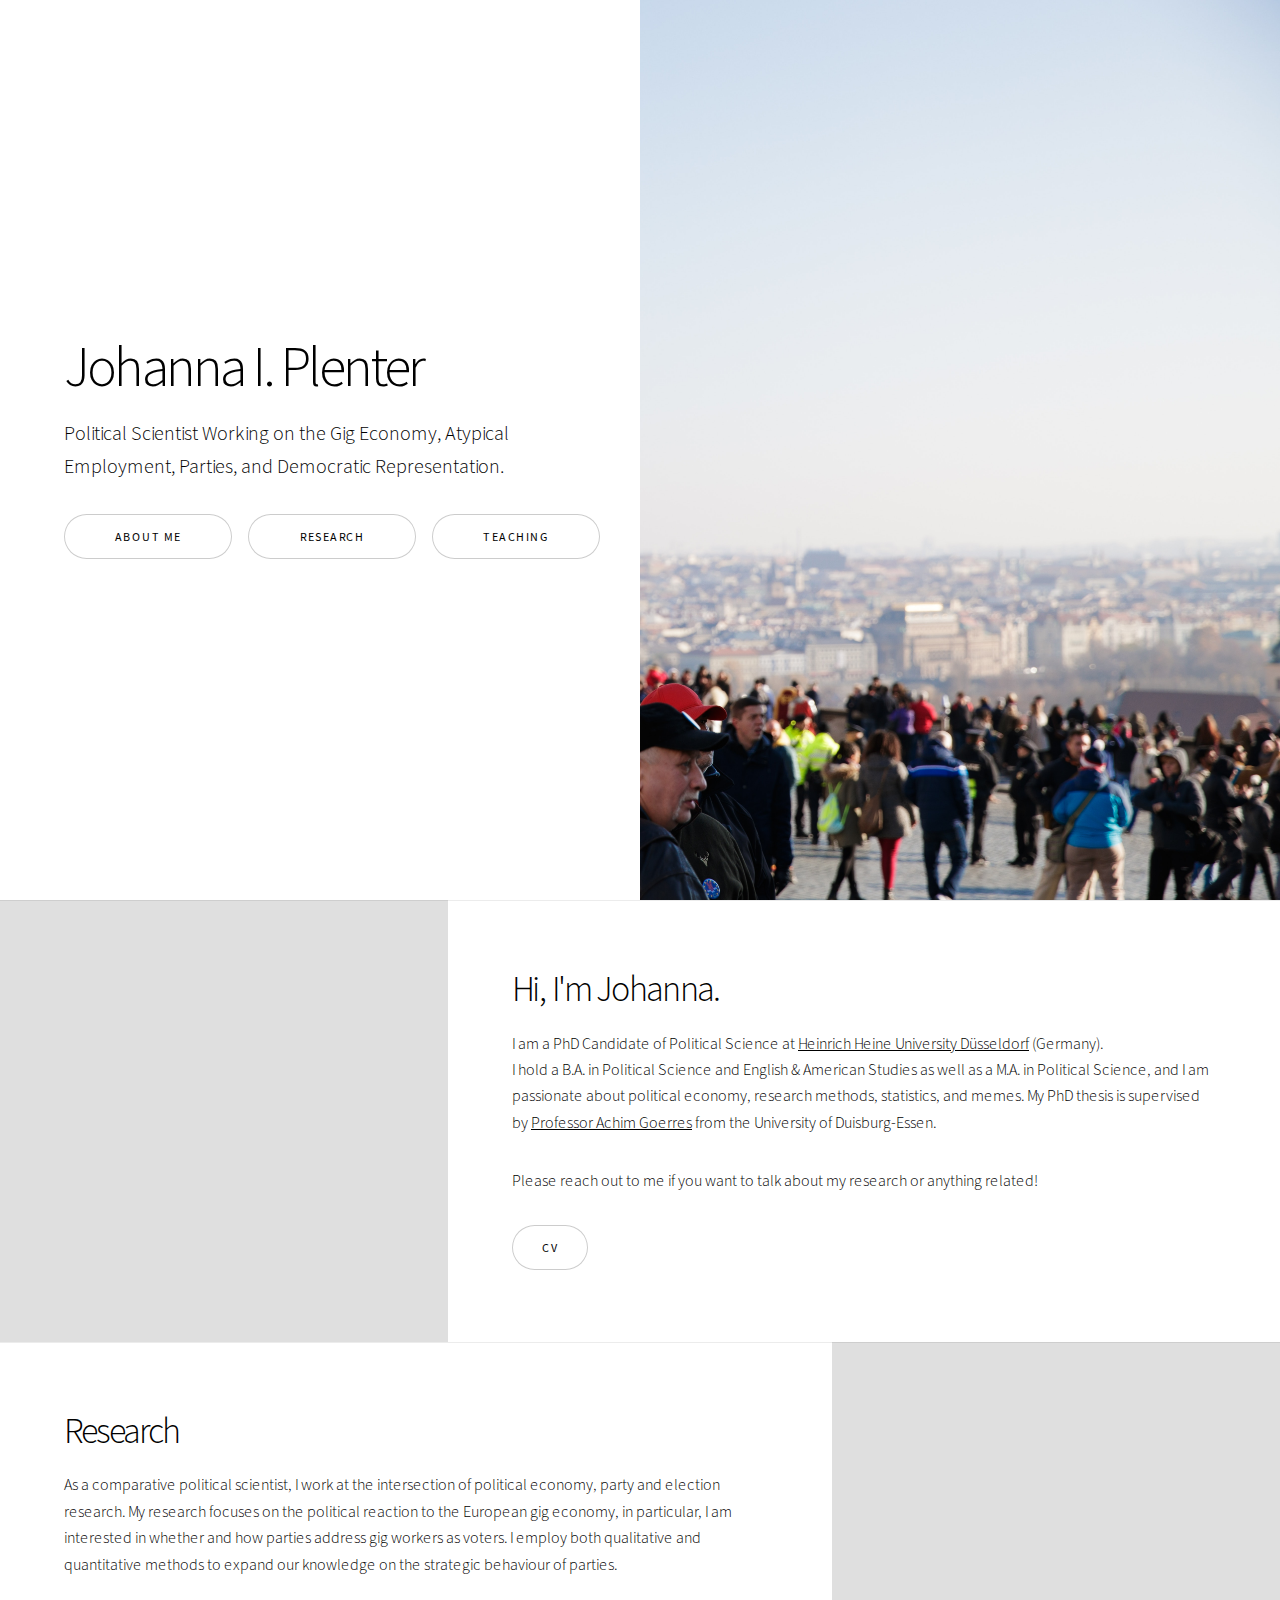
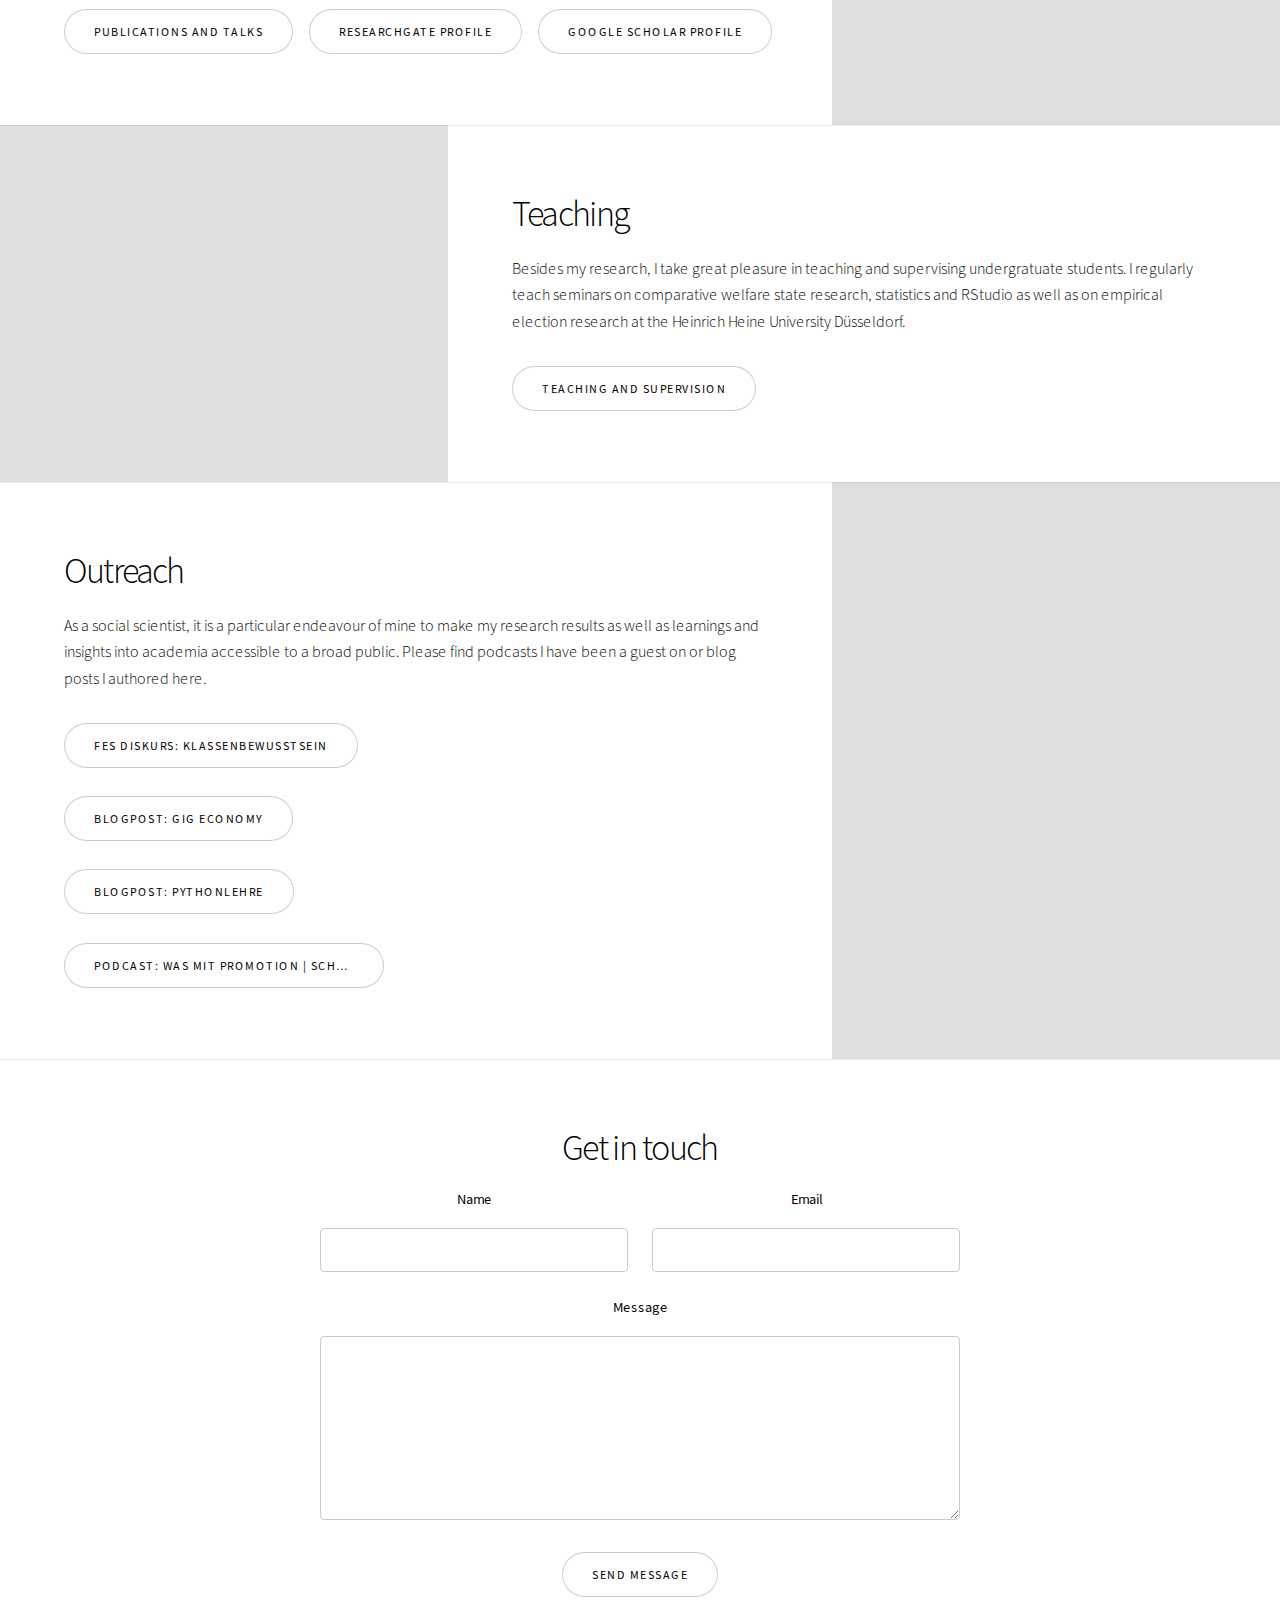
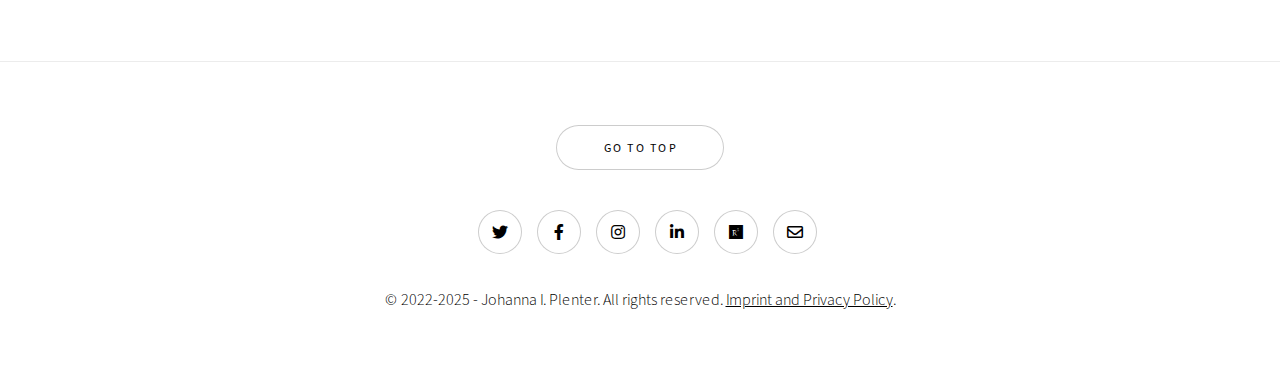
<file: index.html>
<!DOCTYPE HTML>
<!--
	Story by HTML5 UP
	html5up.net | @ajlkn
	Free for personal and commercial use under the CCA 3.0 license (html5up.net/license)
-->
<html>
	<head>
		<title>Johanna Plenter | Political Scientist</title>
		<meta charset="utf-8" />
		<meta name="viewport" content="width=device-width, initial-scale=1, user-scalable=no" />
		<meta name="description" content="Johanna Plenter is a political scientist working at Heinrich Heine University (HHU) in Düsseldorf." />
		<link rel="stylesheet" href="assets/css/main.css" />
		<link rel="icon" href="images/gradhat.png" />
		<noscript><link rel="stylesheet" href="assets/css/noscript.css" /></noscript>
	</head>
	<body class="is-preload">

		<!-- Wrapper -->
			<div id="wrapper" class="divided">

				<!-- One -->
					<section class="banner style1 orient-left content-align-left image-position-right fullscreen onload-image-fade-in onload-content-fade-right">
						<div class="content">
							<h1>Johanna I. Plenter</h1>
							<p class="major">Political Scientist Working on the Gig Economy, Atypical Employment, Parties, and Democratic Representation.</p>
							<ul class="actions lined">
								<li><a href="#aboutme" class="button big wide smooth-scroll-middle">About me</a></li>
								<li><a href="#research" class="button big wide smooth-scroll-middle">Research</a></li>
								<li><a href="#teaching" class="button big wide smooth-scroll-middle">Teaching</a></li>
							</ul>
						</div>
						<div class="image">
							<img src="images/eu_picture.jpg" alt="" />
						</div>
					</section>

				<!-- Two -->
					<section class="spotlight style1 orient-right content-align-left image-position-center onscroll-image-fade-in" id="aboutme">
						<div class="content">
							<h2>Hi, I'm Johanna.</h2>
							<p>I am a PhD Candidate of Political Science at <a href="https://www.hhu.de/en/">Heinrich Heine University Düsseldorf</a> (Germany).<br> I hold a B.A. in Political Science and English & American Studies as well as a M.A. in Political Science, and I am passionate about political economy, research methods, statistics, and memes. My PhD thesis is supervised by <a href="http://achimgoerres.de/">Professor Achim Goerres</a> from the University of Duisburg-Essen.</p>
							<p>Please reach out to me if you want to talk about my research or anything related!</p>
							<ul class="actions stacked">
								<li><a href="documents/AcademicCV_Plenter_EN.pdf" target="_blank" class="button">CV</a></li>
							</ul>
						</div>
						<div class="image">
							<img src="images/j_plenter.jpg" alt="" />
						</div>
					</section>

				<!-- Three -->
					<section class="spotlight style1 orient-left content-align-left image-position-center onscroll-image-fade-in" id="research">
						<div class="content">
							<h2>Research</h2>
							<p>As a comparative political scientist, I work at the intersection of political economy, party and election research. My research focuses on the political reaction to the European gig economy, in particular, I am  interested in whether and how parties address gig workers as voters. I employ both qualitative and quantitative methods to expand our knowledge on the strategic behaviour of parties. </p>
							<ul class="actions lined">
								<li><a href="research.html" class="button">Publications and Talks</a></li>
								<li><a href="https://www.researchgate.net/profile/Johanna-Plenter" target="_blank" class="button">ResearchGate Profile</a></li>
								<li><a href="https://scholar.google.com/citations?hl=de&user=QabK6qMAAAAJ" target="_blank" class="button">Google Scholar Profile</a></li>
							</ul>
						</div>
						<div class="image">
							<img src="images/on_strike.jpg" alt="" />
						</div>
					</section>

				<!-- Four -->
					<section class="spotlight style1 orient-right content-align-left image-position-center onscroll-image-fade-in" id="teaching">
						<div class="content">
							<h2>Teaching</h2>
							<p>Besides my research, I take great pleasure in teaching and supervising undergratuate students. I regularly teach seminars on comparative welfare state research, statistics and RStudio as well as on empirical election research at the Heinrich Heine University Düsseldorf.</p>
							<ul class="actions stacked">
								<li><a href="teaching.html" class="button">Teaching and Supervision</a></li>
							</ul>
						</div>
						<div class="image">
							<img src="images/lecture.jpg" alt="" />
						</div>
					</section>

				<!-- Five -->
					<section class="spotlight style1 orient-left content-align-left image-position-center onscroll-image-fade-in" id="media">
						<div class="content">
							<h2>Outreach</h2>
							<p>As a social scientist, it is a particular endeavour of mine to make my research results as well as learnings and insights into academia accessible to a broad public. Please find podcasts I have been a guest on or blog posts I authored here.  
							</p>
							<ul class="actions stacked">
								<li><a href="https://www.fes.de/abteilung-analyse-planung-und-beratung/artikelseite-apb/ein-teil-der-arbeiterinnenklasse" target="_blank" class="button">FES diskurs: Klassenbewusstsein</a></li>
								<li><a href="https://www.politik-wissenschaft.org/2024/04/22/gig-economy/" target="_blank" class="button">Blogpost: Gig Economy</a></li>
								<li><a href="https://www.politik-wissenschaft.org/2024/01/29/python-in-der-sozialwissenschaftlichen/" target="_blank" class="button">Blogpost: Pythonlehre</a></li>
								<li><a href="https://t.co/jurB6pgd14" target="_blank" class="button">Podcast: was mit promotion | Schreibgruppen</a></li
							</ul>
						</div>
						<div class="image">
							<img src="images/scrabble.jpg" alt="" />
						</div>
					</section>

				<!-- Six -->
					<section class="wrapper style1 align-center">
						<div class="inner medium">
							<h2>Get in touch</h2>
							<form method="post" name="submitmessage" netlify-honeypot="bot-field" action="submission-confirmation.html#contact" netlify>
  							<p style="display:none;">
     						<label>nothing<input name="bot-field"></label>
  							</p>
								<div class="fields">
									<div class="field half">
										<label for="name">Name</label>
										<input type="text" name="name" id="name" value="" />
									</div>
									<div class="field half">
										<label for="email">Email</label>
										<input type="email" name="email" id="email" value="" />
									</div>
									<div class="field">
										<label for="message">Message</label>
										<textarea name="message" id="message" rows="6"></textarea>
									</div>
								</div>
								<ul class="actions special">
									<li><input type="submit" name="submit" id="submit" value="Send Message" /></li>
								</ul>
							</form>

						</div>
					</section>

				<!-- Footer -->
					<footer class="wrapper style1 align-center">
						<div class="inner">
							<ul class="actions special">
							<li><a href="index.html" class="button big wide smooth-scroll-middle">Go to top</a></li>
							</ul>
							
							<ul class="icons">
								<li><a href="https://bsky.app/profile/johannaplenter.bsky.social" class="icon brands style2 fa-bluesky"><span class="label">Bluesky</span></a></li>
								<li><a href="https://twitter.com/frau_jiw" class="icon brands style2 fa-twitter"><span class="label">Twitter</span></a></li>
								<li><a href="https://www.facebook.com/empirischepolitikwissenschaft/" class="icon brands style2 fa-facebook-f"><span class="label">Facebook</span></a></li>
								<li><a href="https://www.instagram.com/empirischepowi_ude/" class="icon brands style2 fa-instagram"><span class="label">Instagram</span></a></li>
								<li><a href="https://www.linkedin.com/company/empirische-politikwissenschaft-ude" class="icon brands style2 fa-linkedin-in"><span class="label">LinkedIn</span></a></li>
								<li><a href="https://www.researchgate.net/profile/Johanna-Plenter" class="icon brands style2 fa-researchgate"><span class="label">ResearchGate</span></a></li>
								<li><a href="mailto:johanna.plenter@hhu.de" class="icon style2 fa-envelope"><span class="label">Email</span></a></li>
							</ul>
							
							<p>&copy; 2022-2025 - Johanna I. Plenter. All rights reserved. <a href="imprint_privacypolicy.html">Imprint and Privacy Policy</a>.</p>
						</div>
					</footer>

			</div>

		<!-- Scripts -->
			<script src="assets/js/jquery.min.js"></script>
			<script src="assets/js/jquery.scrollex.min.js"></script>
			<script src="assets/js/jquery.scrolly.min.js"></script>
			<script src="assets/js/browser.min.js"></script>
			<script src="assets/js/breakpoints.min.js"></script>
			<script src="assets/js/util.js"></script>
			<script src="assets/js/main.js"></script>

	</body>
</html>
</file>
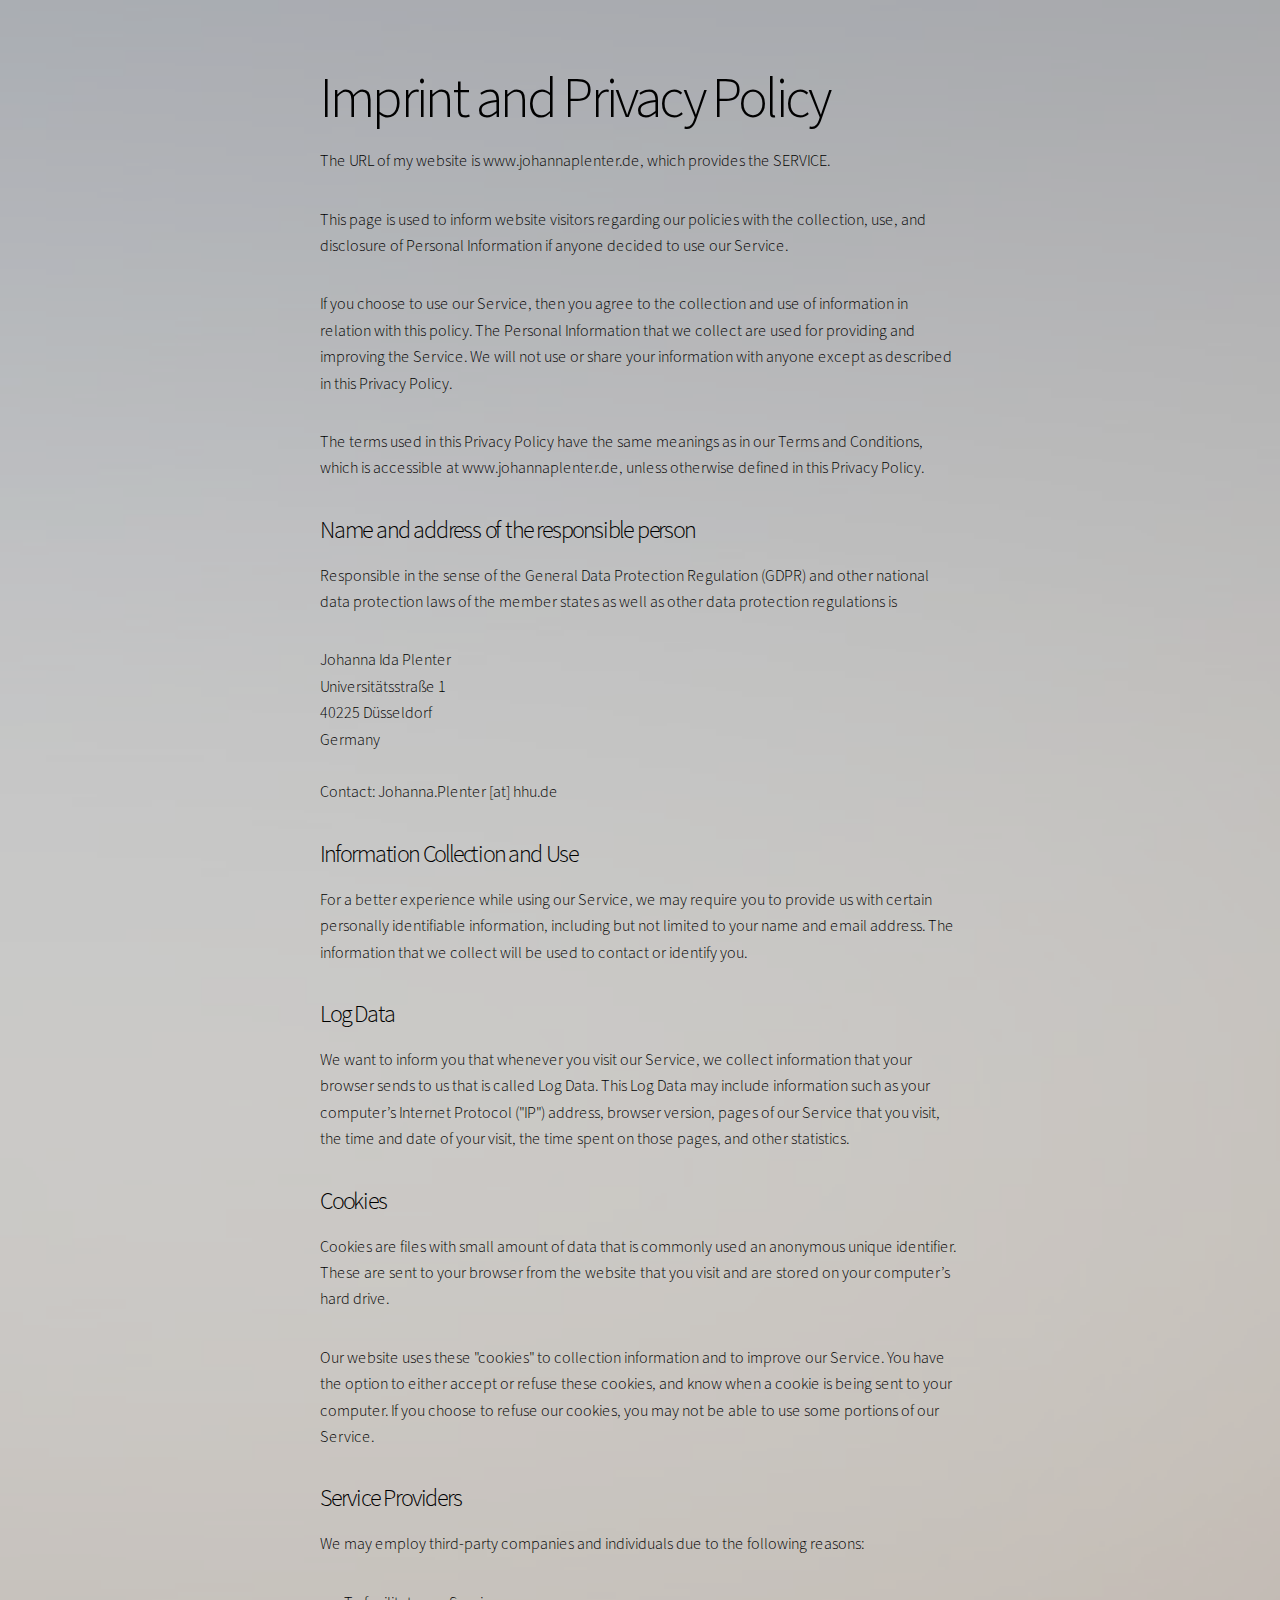
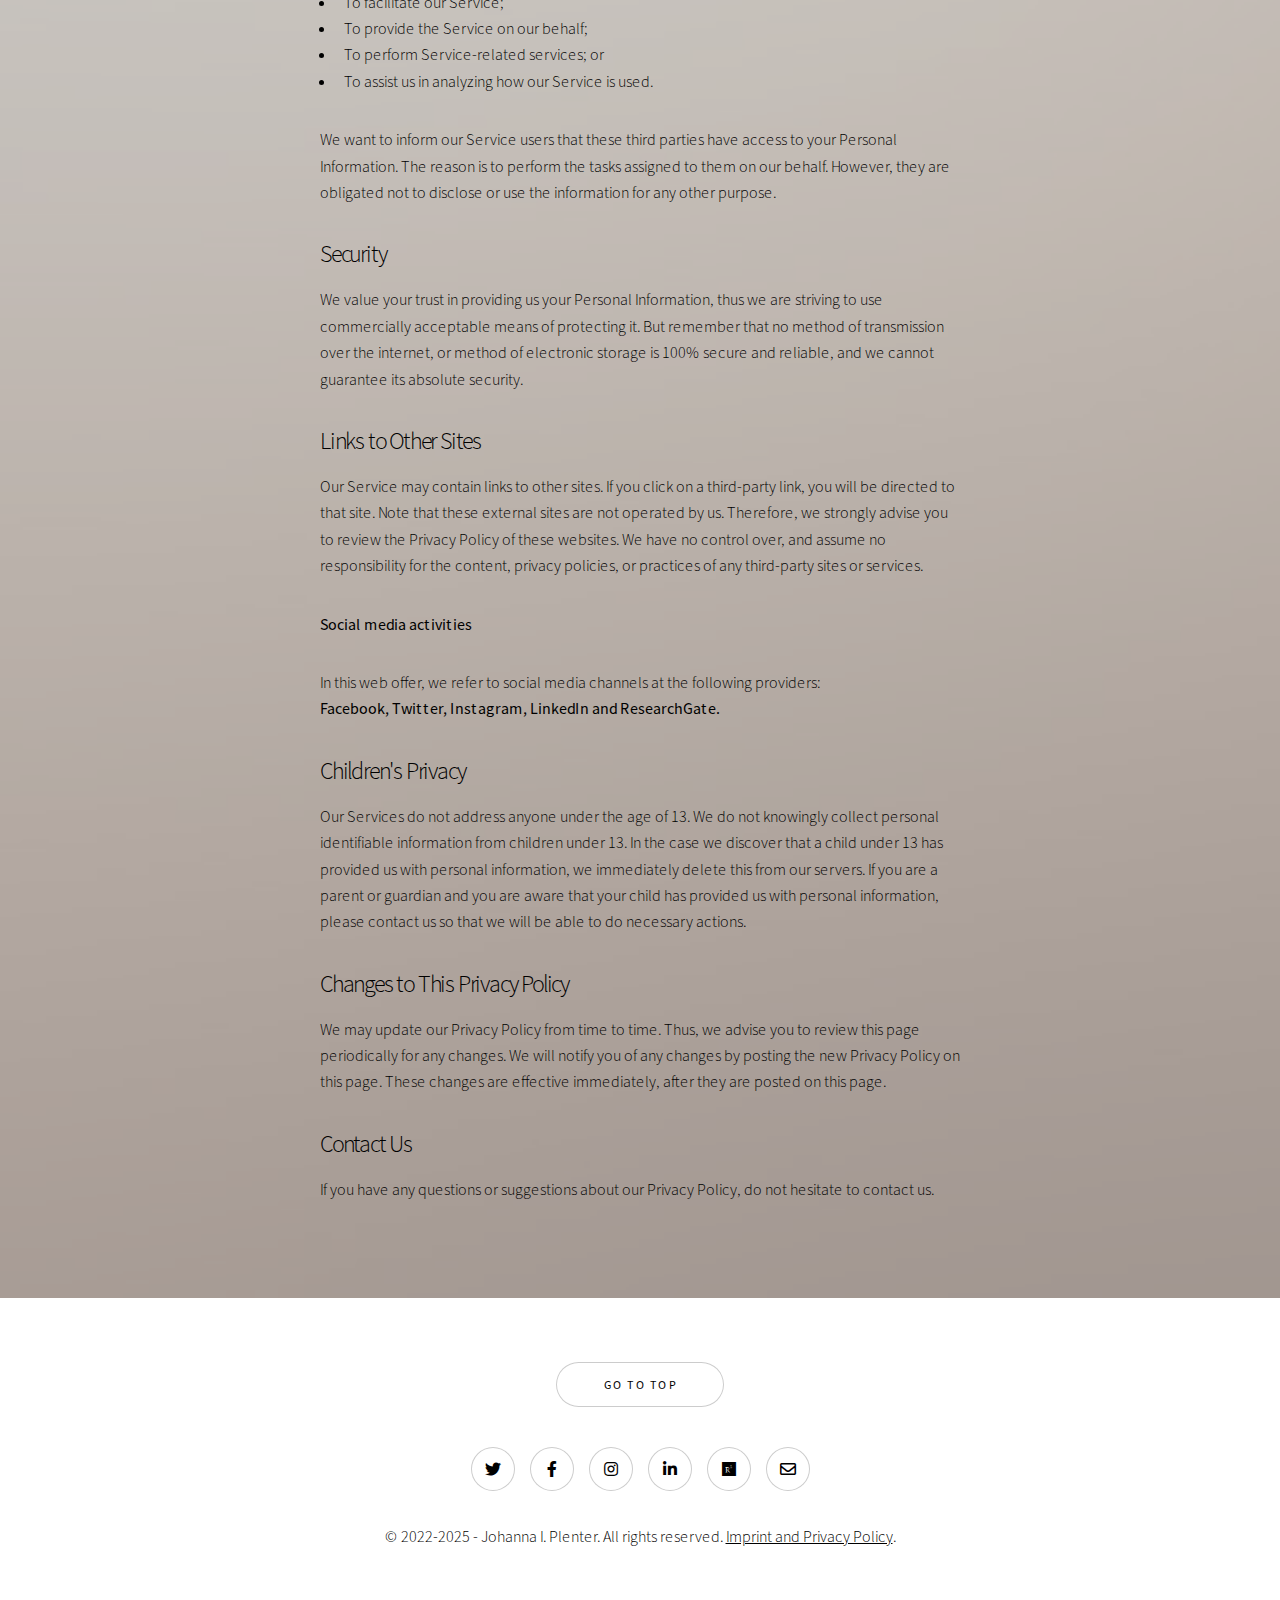
<file: imprint_privacypolicy.html>
<!DOCTYPE HTML>
<!--
	Story by HTML5 UP
	html5up.net | @ajlkn
	Free for personal and commercial use under the CCA 3.0 license (html5up.net/license)
-->
<html>
	<head>
		<title>Johanna Plenter | Imprint</title>
		<meta charset="utf-8" />
		<meta name="viewport" content="width=device-width, initial-scale=1, user-scalable=no" />
		<link rel="stylesheet" href="assets/css/main.css" />
		<link rel="icon" href="images/gradhat.png" />
		<noscript><link rel="stylesheet" href="assets/css/noscript.css" /></noscript>
	</head>
	<body class="is-preload">

		<!-- Wrapper -->
			<div id="wrapper" class="fullscreen">

				<!-- One -->
					<section class="banner style5 content-align-left image-position-center fullscreen onload-image-fade-in onload-content-fade-right">
						<div class="content">
							<h1>Imprint and Privacy Policy</h1>
							<p>The URL of my website is www.johannaplenter.de, which provides the SERVICE.</p>
							<p>This page is used to inform website visitors regarding our policies with the collection, use, and disclosure of Personal Information if anyone decided to use our Service.</p>
							<p>If you choose to use our Service, then you agree to the collection and use of information in relation with this policy. The Personal Information that we collect are used for providing and improving the Service. We will not use or share your information with anyone except as described in this Privacy Policy.</p>
							<p>The terms used in this Privacy Policy have the same meanings as in our Terms and Conditions, which is accessible at www.johannaplenter.de, unless otherwise defined in this Privacy Policy.</p>
							<h3>Name and address of the responsible person</h3>
							<p>Responsible in the sense of the General Data Protection Regulation (GDPR) and other national data protection laws of the member states as well as other data protection regulations is</p>
							<p>Johanna Ida Plenter<br>Universitätsstraße 1<br>40225 Düsseldorf<br>Germany<br><br>Contact: Johanna.Plenter [at] hhu.de</p>
							<h3>Information Collection and Use</h3>
							<p>For a better experience while using our Service, we may require you to provide us with certain personally identifiable information, including but not limited to your name and email address. The information that we collect will be used to contact or identify you.</p>
							<h3>Log Data</h3>
							<p>We want to inform you that whenever you visit our Service, we collect information that your browser sends to us that is called Log Data. This Log Data may include information such as your computer’s Internet Protocol ("IP") address, browser version, pages of our Service that you visit, the time and date of your visit, the time spent on those pages, and other statistics.</p>
							<h3>Cookies</h3>
							<p>Cookies are files with small amount of data that is commonly used an anonymous unique identifier. These are sent to your browser from the website that you visit and are stored on your computer’s hard drive.</p>
							<p>Our website uses these "cookies" to collection information and to improve our Service. You have the option to either accept or refuse these cookies, and know when a cookie is being sent to your computer. If you choose to refuse our cookies, you may not be able to use some portions of our Service.</p>
							<h3>Service Providers</h3>
							<p>We may employ third-party companies and individuals due to the following reasons:</p>
							<ul>
							    <li>To facilitate our Service;</li>
							    <li>To provide the Service on our behalf;</li>
							    <li>To perform Service-related services; or</li>
							    <li>To assist us in analyzing how our Service is used.</li>
							</ul>
							<p>We want to inform our Service users that these third parties have access to your Personal Information. The reason is to perform the tasks assigned to them on our behalf. However, they are obligated not to disclose or use the information for any other purpose.</p>
							<h3>Security</h3>
							<p>We value your trust in providing us your Personal Information, thus we are striving to use commercially acceptable means of protecting it. But remember that no method of transmission over the internet, or method of electronic storage is 100% secure and reliable, and we cannot guarantee its absolute security.</p>
							<h3>Links to Other Sites</h3>
							<p>Our Service may contain links to other sites. If you click on a third-party link, you will be directed to that site. Note that these external sites are not operated by us. Therefore, we strongly advise you to review the Privacy Policy of these websites. We have no control over, and assume no responsibility for the content, privacy policies, or practices of any third-party sites or services.</p>
							<p><b>Social media activities</b></p>
							<p>In this web offer, we refer to social media channels at the following providers:<br><b>Facebook, Twitter, Instagram, LinkedIn and ResearchGate.</b></p>
							<h3>Children's Privacy</h3>
							<p>Our Services do not address anyone under the age of 13. We do not knowingly collect personal identifiable information from children under 13. In the case we discover that a child under 13 has provided us with personal information, we immediately delete this from our servers. If you are a parent or guardian and you are aware that your child has provided us with personal information, please contact us so that we will be able to do necessary actions.</p>
							<h3>Changes to This Privacy Policy</h3>
							<p>We may update our Privacy Policy from time to time. Thus, we advise you to review this page periodically for any changes. We will notify you of any changes by posting the new Privacy Policy on this page. These changes are effective immediately, after they are posted on this page.</p>
							<h3>Contact Us</h3>
							<p>If you have any questions or suggestions about our Privacy Policy, do not hesitate to contact us.</p>
						</div>
						<div class="image">
							<img src="images/banner.jpg" alt="" />
						</div>
					</section>

				<!-- Footer -->
					<footer class="wrapper style1 align-center">
						<div class="inner">
							<ul class="actions special">
							<li><a href="index.html" class="button big wide smooth-scroll-middle">Go to top</a></li>
							</ul>
							
							<ul class="icons">
								<li><a href="https://twitter.com/frau_jiw" class="icon brands style2 fa-twitter"><span class="label">Twitter</span></a></li>
								<li><a href="https://www.facebook.com/empirischepolitikwissenschaft/" class="icon brands style2 fa-facebook-f"><span class="label">Facebook</span></a></li>
								<li><a href="https://www.instagram.com/empirischepowi_ude/" class="icon brands style2 fa-instagram"><span class="label">Instagram</span></a></li>
								<li><a href="https://www.linkedin.com/company/empirische-politikwissenschaft-ude" class="icon brands style2 fa-linkedin-in"><span class="label">LinkedIn</span></a></li>
								<li><a href="https://www.researchgate.net/profile/Johanna-Plenter" class="icon brands style2 fa-researchgate"><span class="label">ResearchGate</span></a></li>
								<li><a href="mailto:johanna.plenter@hhu.de" class="icon style2 fa-envelope"><span class="label">Email</span></a></li>
							</ul>
							
							<p>&copy; 2022-2025 - Johanna I. Plenter. All rights reserved. <a href="imprint_privacypolicy.html">Imprint and Privacy Policy</a>.</p>
						</div>
					</footer>

			</div>

		<!-- Scripts -->
			<script src="assets/js/jquery.min.js"></script>
			<script src="assets/js/jquery.scrollex.min.js"></script>
			<script src="assets/js/jquery.scrolly.min.js"></script>
			<script src="assets/js/browser.min.js"></script>
			<script src="assets/js/breakpoints.min.js"></script>
			<script src="assets/js/util.js"></script>
			<script src="assets/js/main.js"></script>

	</body>
</html>
</file>
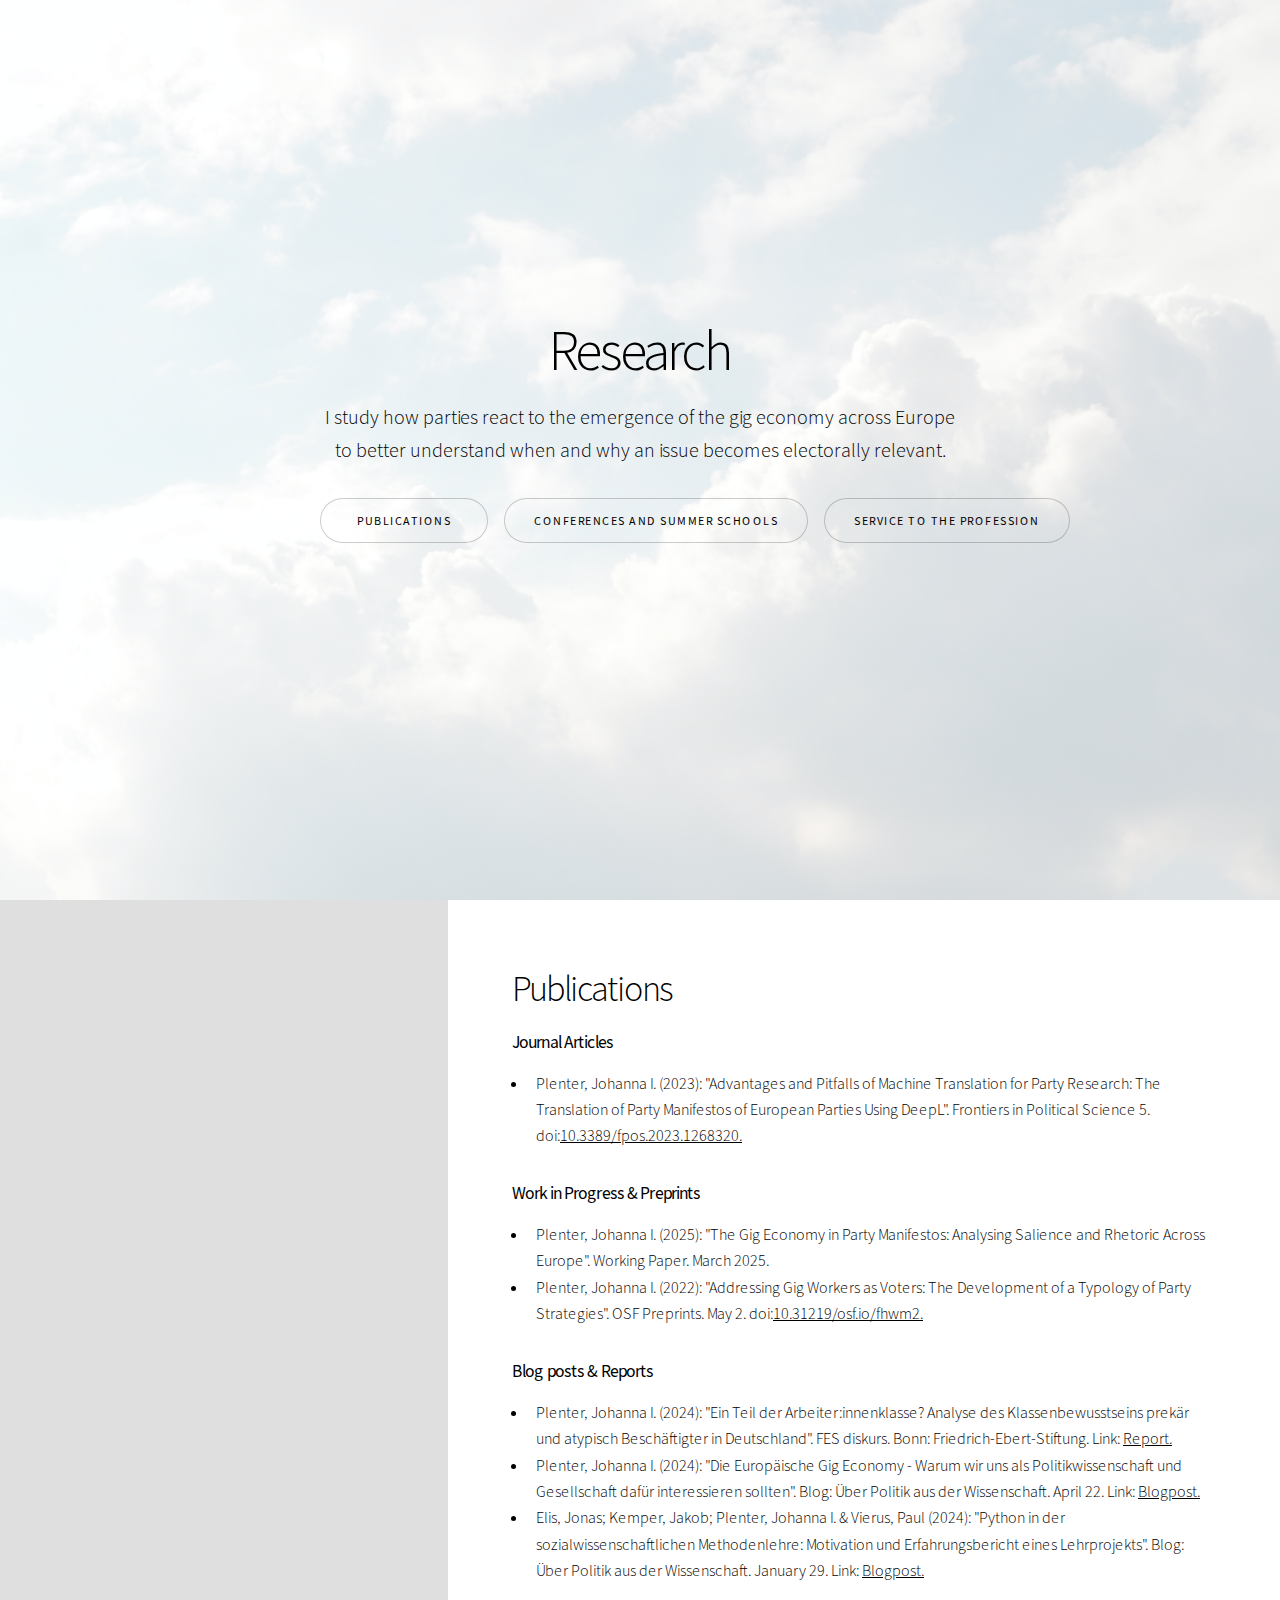
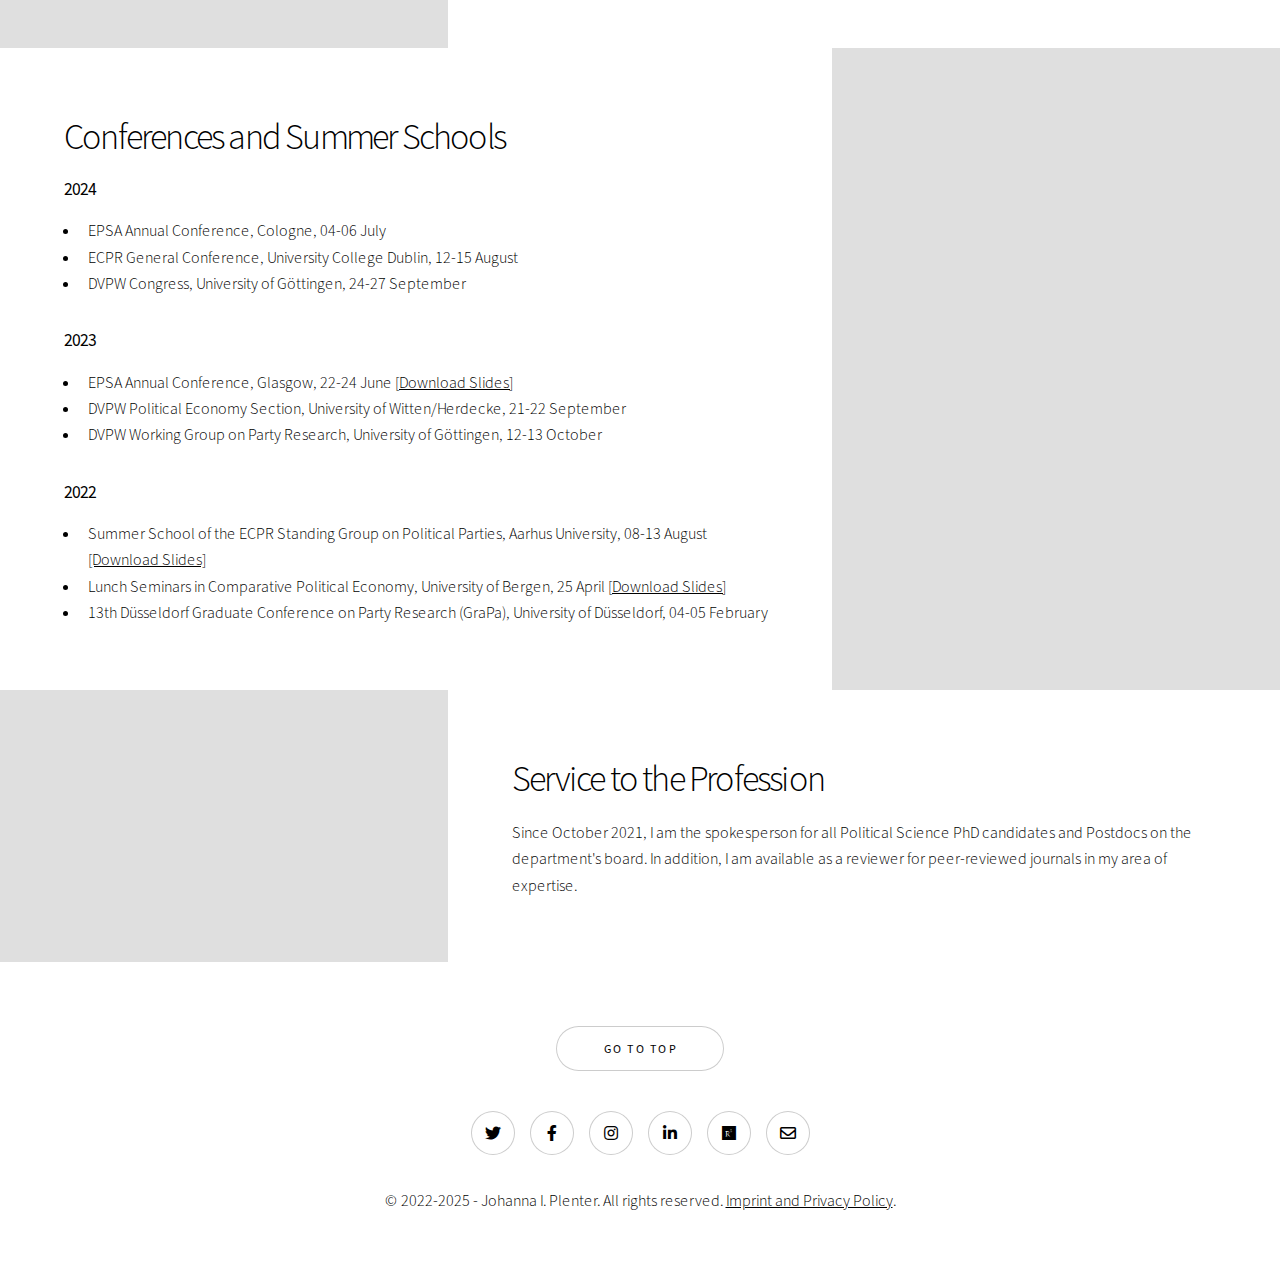
<file: research.html>
<!DOCTYPE HTML>
<!--
	Story by HTML5 UP
	html5up.net | @ajlkn
	Free for personal and commercial use under the CCA 3.0 license (html5up.net/license)
-->
<html>
	<head>
		<title>Johanna Plenter | Research</title>
		<meta charset="utf-8" />
		<meta name="viewport" content="width=device-width, initial-scale=1, user-scalable=no" />
		<link rel="stylesheet" href="assets/css/main.css" />
		<link rel="icon" href="images/gradhat.png" />
		<noscript><link rel="stylesheet" href="assets/css/noscript.css" /></noscript>
	</head>
	<body class="is-preload">

		<!-- Wrapper -->
			<div id="wrapper" class="fullscreen">

				<!-- One -->
					<section class="banner style5 orient-left content-align-center image-position-center fullscreen onload-image-fade-in onload-content-fade-right">
						<div class="content">
							<h1>Research</h1>
							<p class="major">I study how parties react to the emergence of the gig economy across Europe to better understand when and why an issue becomes electorally relevant.</p>
							<ul class="actions lined content-align-center">
								<li><a href="#publications" class="button big wide smooth-scroll-middle">Publications</a></li>
								<li><a href="#conferences" class="button big wide smooth-scroll-middle">Conferences and Summer Schools</a></li>
								<li><a href="#service" class="button big wide smooth-scroll-middle">Service to the Profession</a></li>
							</ul>
						</div>
						<div class="image">
							<img src="images/background_1.jpg" alt="" />
						</div>
					</section>

				<!-- Two -->
					<section class="spotlight style1 orient-right content-align-left image-position-center onscroll-image-fade-in" id="publications">
						<div class="content">
							<h2>Publications</h2>
							<h4><b>Journal Articles</b></h4>
							<ul>
								<li>Plenter, Johanna I. (2023): "Advantages and Pitfalls of Machine Translation for Party Research: The Translation of Party Manifestos of European Parties Using DeepL". Frontiers in Political Science 5. 
									doi:<a href="https://www.frontiersin.org/articles/10.3389/fpos.2023.1268320/full">10.3389/fpos.2023.1268320.</a></li>
							</ul>
							<h4><b>Work in Progress & Preprints</b></h4>
							<ul>
								<li>Plenter, Johanna I. (2025): "The Gig Economy in Party Manifestos: Analysing Salience and Rhetoric Across Europe". Working Paper. March 2025.</li>
								<li>Plenter, Johanna I. (2022): "Addressing Gig Workers as Voters: The Development of a Typology of Party Strategies". OSF Preprints. May 2. doi:<a href="https://doi.org/10.31219/osf.io/fhwm2">10.31219/osf.io/fhwm2.</a></li>
							</ul>
							<h4><b>Blog posts & Reports</b></h4>
							<ul>
								<li>Plenter, Johanna I. (2024): "Ein Teil der Arbeiter:innenklasse? Analyse des Klassenbewusstseins prekär und atypisch Beschäftigter in Deutschland". FES diskurs. Bonn: Friedrich-Ebert-Stiftung. Link: <a href="https://library.fes.de/pdf-files/a-p-b/21361.pdf"> Report.</a></li>
								<li>Plenter, Johanna I. (2024): "Die Europäische Gig Economy - Warum wir uns als Politikwissenschaft und Gesellschaft dafür interessieren sollten". Blog: Über Politik aus der Wissenschaft. April 22. Link: <a href="https://www.politik-wissenschaft.org/2024/04/22/gig-economy/"> Blogpost.</a></li>
								<li>Elis, Jonas; Kemper, Jakob; Plenter, Johanna I. & Vierus, Paul (2024): "Python in der sozialwissenschaftlichen Methodenlehre: Motivation und Erfahrungsbericht eines Lehrprojekts". Blog: Über Politik aus der Wissenschaft. January 29. Link: <a href="https://www.politik-wissenschaft.org/2024/01/29/python-in-der-sozialwissenschaftlichen/"> Blogpost.</a></li>
							
							</ul>
						</div>
						<div class="image">
							<img src="images/publications.jpg" alt="" />
						</div>
					</section>

				<!-- Three -->
					<section class="spotlight style1 orient-left content-align-left image-position-center onscroll-image-fade-in" id="conferences">
						<div class="content">
							<h2>Conferences and Summer Schools</h2>
							<h4><b>2024</b></h4>
							<ul>
								<li>EPSA Annual Conference, Cologne, 04-06 July</li>
								<li>ECPR General Conference, University College Dublin, 12-15 August</li>
								<li>DVPW Congress, University of Göttingen, 24-27 September</li>
							</ul>
							<h4><b>2023</b></h4>
							<ul>	
								<li>EPSA Annual Conference, Glasgow, 22-24 June <a href="documents/Slides_Plenter_EPSA23_SalienceOfGigEconomy.pdf">[Download Slides]</a></li>
								<li>DVPW Political Economy Section, University of Witten/Herdecke, 21-22 September </li>
								<li>DVPW Working Group on Party Research, University of Göttingen, 12-13 October</li>
							</ul>
							<h4><b>2022</b></h4>
							<ul>
								<li>Summer School of the ECPR Standing Group on Political Parties, Aarhus University, 08-13 August <a href="documents/PLENTER_2022_ECPR-Summer-School_Aarhus.pdf">[Download Slides]</a></li>
								<li>Lunch Seminars in Comparative Political Economy, University of Bergen, 25 April <a href="documents/PLENTER_2022_CPE-Lunch-Seminar_Bergen.pdf">[Download Slides]</a></li>
								<li>13th Düsseldorf Graduate Conference on Party Research (GraPa), University of Düsseldorf, 04-05 February</li>
							</ul>
						</div>
						<div class="image">
							<img src="images/conference.jpg" alt="" />
						</div>
					</section>

				<!-- Four -->
					<section class="spotlight style1 orient-right content-align-left image-position-center onscroll-image-fade-in" id="service">
						<div class="content">
							<h2>Service to the Profession</h2>
							<p>Since October 2021, I am the spokesperson for all Political Science PhD candidates and Postdocs on the department's board. In addition, I am available as a reviewer for peer-reviewed journals in my area of expertise.</p>
						</div>
						<div class="image">
							<img src="images/review.jpg" alt="" />
						</div>
					</section>	

				<!-- Footer -->
					<footer class="wrapper style1 align-center">
						<div class="inner">
							<ul class="actions special">
							<li><a href="index.html" class="button big wide smooth-scroll-middle">Go to top</a></li>
							</ul>
							
							<ul class="icons">
								<li><a href="https://twitter.com/frau_jiw" class="icon brands style2 fa-twitter"><span class="label">Twitter</span></a></li>
								<li><a href="https://www.facebook.com/empirischepolitikwissenschaft/" class="icon brands style2 fa-facebook-f"><span class="label">Facebook</span></a></li>
								<li><a href="https://www.instagram.com/empirischepowi_ude/" class="icon brands style2 fa-instagram"><span class="label">Instagram</span></a></li>
								<li><a href="https://www.linkedin.com/company/empirische-politikwissenschaft-ude" class="icon brands style2 fa-linkedin-in"><span class="label">LinkedIn</span></a></li>
								<li><a href="https://www.researchgate.net/profile/Johanna-Plenter" class="icon brands style2 fa-researchgate"><span class="label">ResearchGate</span></a></li>
								<li><a href="mailto:johanna.plenter@hhu.de" class="icon style2 fa-envelope"><span class="label">Email</span></a></li>
							</ul>
							
							<p>&copy; 2022-2025 - Johanna I. Plenter. All rights reserved. <a href="imprint_privacypolicy.html">Imprint and Privacy Policy</a>.</p>
						</div>
					</footer>

			</div>

		<!-- Scripts -->
			<script src="assets/js/jquery.min.js"></script>
			<script src="assets/js/jquery.scrollex.min.js"></script>
			<script src="assets/js/jquery.scrolly.min.js"></script>
			<script src="assets/js/browser.min.js"></script>
			<script src="assets/js/breakpoints.min.js"></script>
			<script src="assets/js/util.js"></script>
			<script src="assets/js/main.js"></script>

	</body>
</html>
</file>
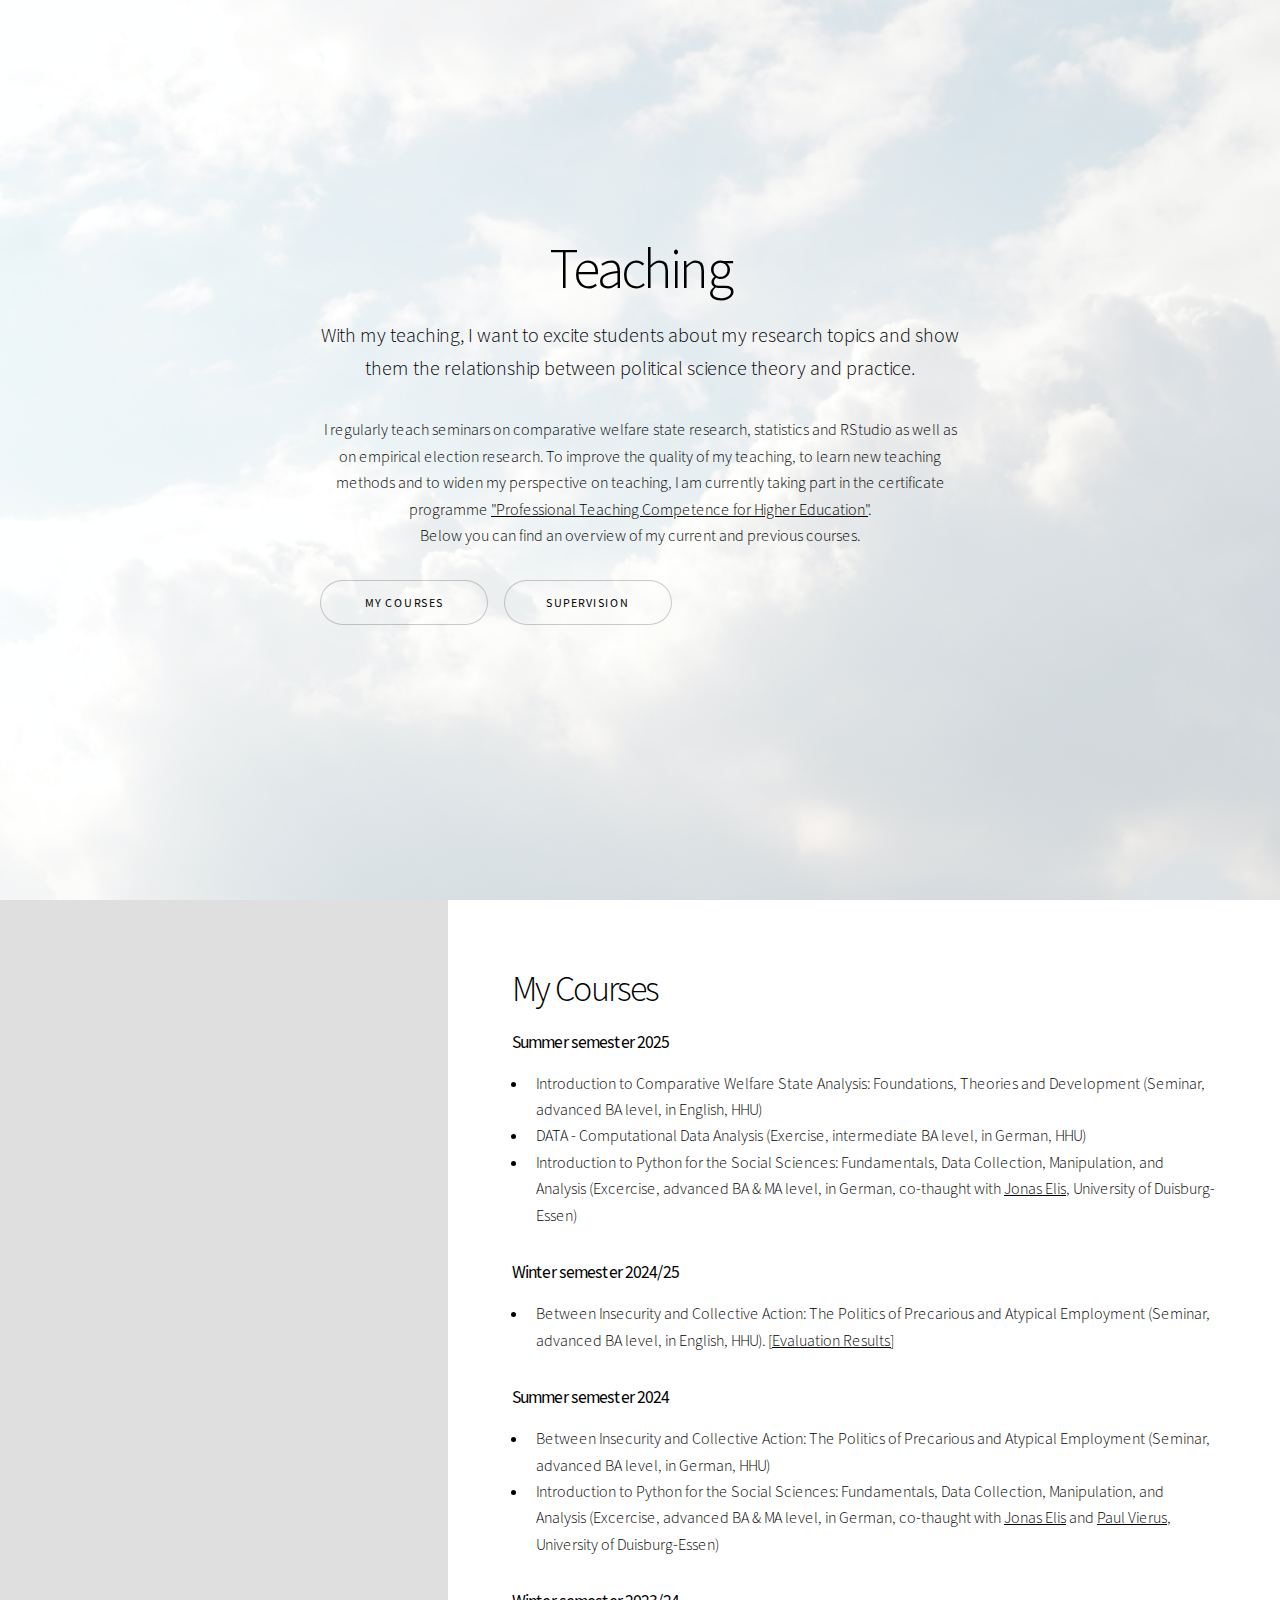
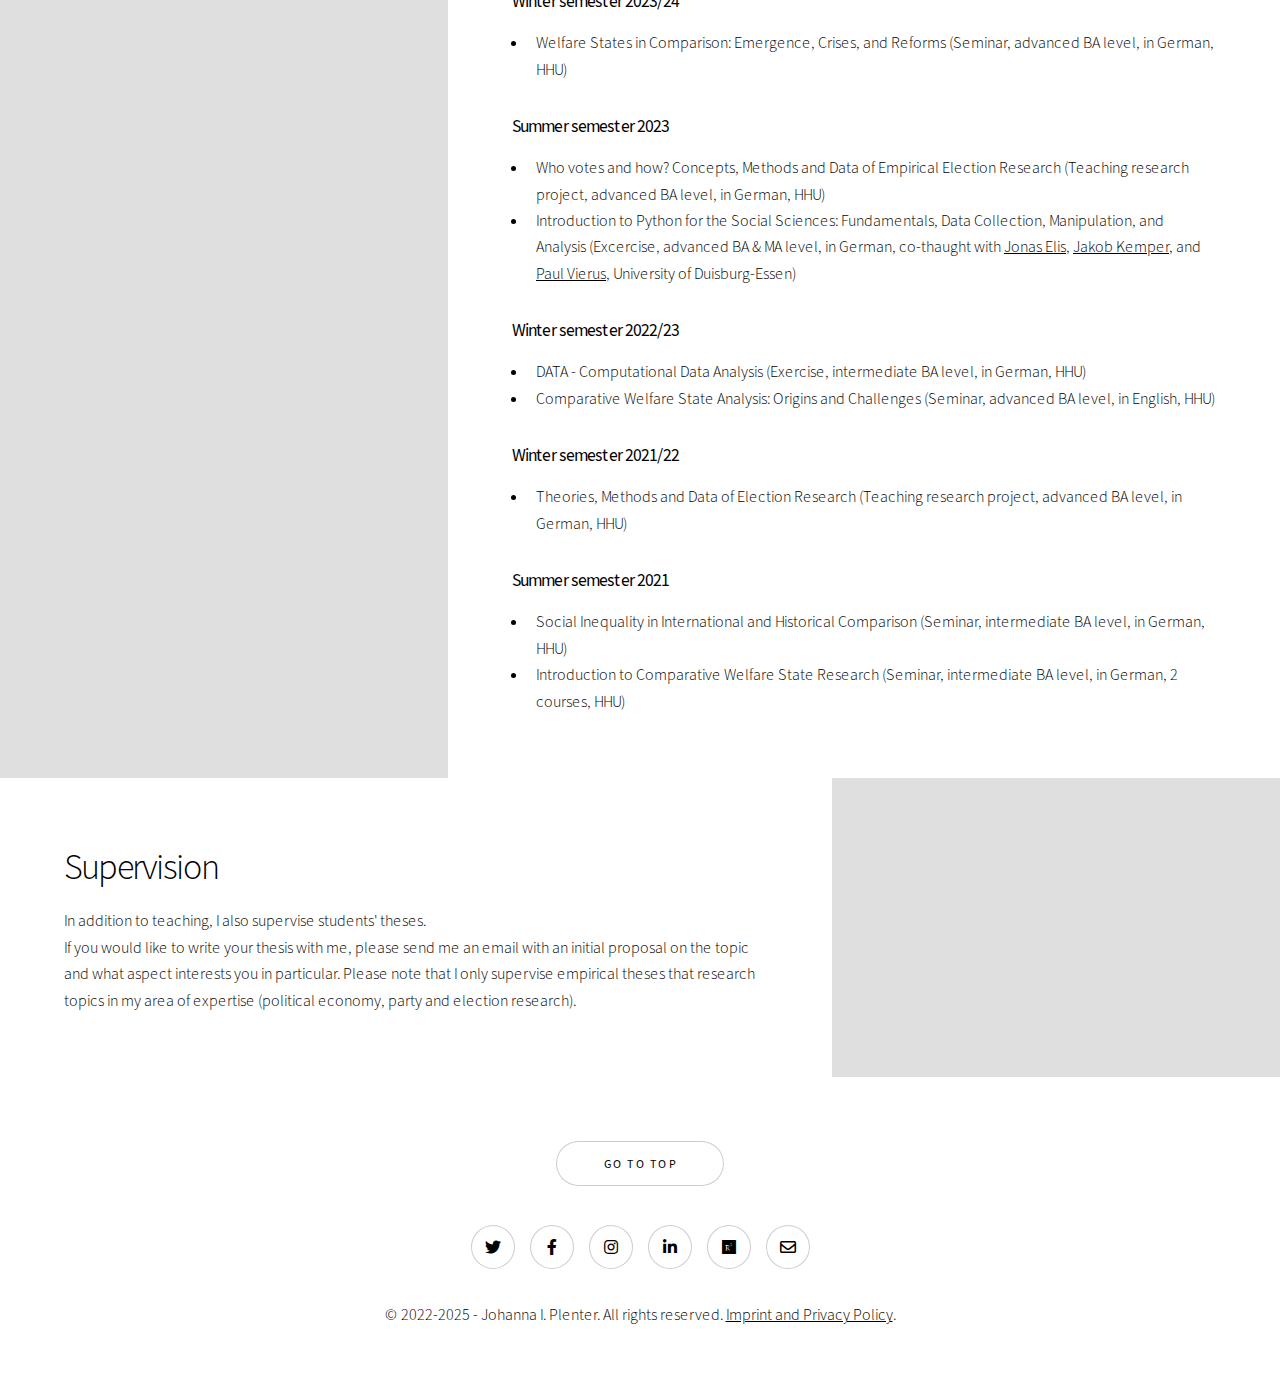
<file: teaching.html>
<!DOCTYPE HTML>
<!--
	Story by HTML5 UP
	html5up.net | @ajlkn
	Free for personal and commercial use under the CCA 3.0 license (html5up.net/license)
-->
<html>
	<head>
		<title>Johanna Plenter | Teaching</title>
		<meta charset="utf-8" />
		<meta name="viewport" content="width=device-width, initial-scale=1, user-scalable=no" />
		<link rel="stylesheet" href="assets/css/main.css" />
		<link rel="icon" href="images/gradhat.png" />
		<noscript><link rel="stylesheet" href="assets/css/noscript.css" /></noscript>
	</head>
	<body class="is-preload">

		<!-- Wrapper -->
			<div id="wrapper" class="fullscreen">

				<!-- One -->
					<section class="banner style5 content-align-center image-position-center fullscreen onload-image-fade-in onload-content-fade-right">
						<div class="content">
							<h1>Teaching</h1>
							<p class="major">With my teaching, I want to excite students about my research topics and show them the relationship between political science theory and practice.</p>
							<p>I regularly teach seminars on comparative welfare state research, statistics and RStudio as well as on empirical election research. To improve the quality of my teaching, to learn new teaching methods and to widen my perspective on teaching, I am currently taking part in the certificate programme <a href="https://hd-nrw.de/">"Professional Teaching Competence for Higher Education"</a>.<br>Below you can find an overview of my current and previous courses.</p>
							<ul class="actions lined">
								<li><a href="#courses" class="button big wide smooth-scroll-middle">My Courses</a></li>
								<li><a href="#supervision" class="button big wide smooth-scroll-middle">Supervision</a></li>
							</ul>
						</div>
						<div class="image">
							<img src="images/background_1.jpg" alt="" />
						</div>
					</section>

				<!-- Two -->
					<section class="spotlight style1 orient-right content-align-left image-position-center onscroll-image-fade-in" id="courses">
						<div class="content">
							<h2>My Courses</h2>
							<h4><b>Summer semester 2025</b></h4>
							<ul>
								<li>Introduction to Comparative Welfare State Analysis: Foundations, Theories and Development (Seminar, advanced BA level, in English, HHU)</li>
								<li>DATA - Computational Data Analysis (Exercise, intermediate BA level, in German, HHU)</li>
								<li>Introduction to Python for the Social Sciences: Fundamentals, Data Collection, Manipulation, and Analysis (Excercise, advanced BA & MA level, in German, co-thaught with <a href="https://www.jonaselis.de/">Jonas Elis</a>, University of Duisburg-Essen)</li>
							</ul>
							<h4><b>Winter semester 2024/25</b></h4>
							<ul>
								<li>Between Insecurity and Collective Action: The Politics of Precarious and Atypical Employment (Seminar, advanced BA level, in English, HHU). <a href="documents/Evaluationsergebnisse_PrecariousWork_WS2425.pdf">[Evaluation Results]</a></li>
							</ul>
							<h4><b>Summer semester 2024</b></h4>
							<ul>
								<li>Between Insecurity and Collective Action: The Politics of Precarious and Atypical Employment (Seminar, advanced BA level, in German, HHU)</li>
								<li>Introduction to Python for the Social Sciences: Fundamentals, Data Collection, Manipulation, and Analysis (Excercise, advanced BA & MA level, in German, co-thaught with <a href="https://www.jonaselis.de/">Jonas Elis</a> and <a href="https://www.paulvierus.com/">Paul Vierus</a>, University of Duisburg-Essen)</li>
							</ul>
							<h4><b>Winter semester 2023/24</b></h4>
							<ul>
								<li>Welfare States in Comparison: Emergence, Crises, and Reforms (Seminar, advanced BA level, in German, HHU)</li>
							</ul>
							<h4><b>Summer semester 2023</b></h4>
							<ul>
								<li>Who votes and how? Concepts, Methods and Data of Empirical Election Research (Teaching research project, advanced BA level, in German, HHU)</li>
								<li>Introduction to Python for the Social Sciences: Fundamentals, Data Collection, Manipulation, and Analysis (Excercise, advanced BA & MA level, in German, co-thaught with <a href="https://www.jonaselis.de/">Jonas Elis</a>, <a href="https://www.jakob-kemper.eu/">Jakob Kemper</a>, and <a href="https://www.paulvierus.com/">Paul Vierus</a>, University of Duisburg-Essen)</li>
							</ul>
							<h4><b>Winter semester 2022/23</b></h4>
							<ul>
								<li>DATA - Computational Data Analysis (Exercise, intermediate BA level, in German, HHU)</li>
								<li>Comparative Welfare State Analysis: Origins and Challenges (Seminar, advanced BA level, in English, HHU)</li>
							</ul>
							<h4><b>Winter semester 2021/22</b></h4>
							<ul>
								<li>Theories, Methods and Data of Election Research (Teaching research project, advanced BA level, in German, HHU)</li>
							</ul>
							<h4><b>Summer semester 2021</b></h4>
							<ul>
								<li>Social Inequality in International and Historical Comparison (Seminar, intermediate BA level, in German, HHU)</li>
								<li>Introduction to Comparative Welfare State Research (Seminar, intermediate BA level, in German, 2 courses, HHU)</li>	
							</ul>
						</div>
						<div class="image">
							<img src="images/lecture.jpg" alt="" />
						</div>
					</section>

				<!-- Three -->
					<section class="spotlight style1 orient-left content-align-left image-position-center onscroll-image-fade-in" id="supervision">
						<div class="content">
							<h2>Supervision</h2>
							<p>In addition to teaching, I also supervise students' theses.<br>If you would like to write your thesis with me, please send me an email with an initial proposal on the topic and what aspect interests you in particular. Please note that I only supervise empirical theses that research topics in my area of expertise (political economy, party and election research).</p>
						</div>
						<div class="image">
							<img src="images/graduation.jpg" alt="" />
						</div>
					</section>

				<!-- Footer -->
					<footer class="wrapper style1 align-center">
						<div class="inner">
							<ul class="actions special">
							<li><a href="index.html" class="button big wide smooth-scroll-middle">Go to top</a></li>
							</ul>
							
							<ul class="icons">
								<li><a href="https://twitter.com/frau_jiw" class="icon brands style2 fa-twitter"><span class="label">Twitter</span></a></li>
								<li><a href="https://www.facebook.com/empirischepolitikwissenschaft/" class="icon brands style2 fa-facebook-f"><span class="label">Facebook</span></a></li>
								<li><a href="https://www.instagram.com/empirischepowi_ude/" class="icon brands style2 fa-instagram"><span class="label">Instagram</span></a></li>
								<li><a href="https://www.linkedin.com/company/empirische-politikwissenschaft-ude" class="icon brands style2 fa-linkedin-in"><span class="label">LinkedIn</span></a></li>
								<li><a href="https://www.researchgate.net/profile/Johanna-Plenter" class="icon brands style2 fa-researchgate"><span class="label">ResearchGate</span></a></li>
								<li><a href="mailto:johanna.plenter@hhu.de" class="icon style2 fa-envelope"><span class="label">Email</span></a></li>
							</ul>
							
							<p>&copy; 2022-2025 - Johanna I. Plenter. All rights reserved. <a href="imprint_privacypolicy.html">Imprint and Privacy Policy</a>.</p>
						</div>
					</footer>

			</div>

		<!-- Scripts -->
			<script src="assets/js/jquery.min.js"></script>
			<script src="assets/js/jquery.scrollex.min.js"></script>
			<script src="assets/js/jquery.scrolly.min.js"></script>
			<script src="assets/js/browser.min.js"></script>
			<script src="assets/js/breakpoints.min.js"></script>
			<script src="assets/js/util.js"></script>
			<script src="assets/js/main.js"></script>

	</body>
</html>
</file>
<file: assets/css/main.css>
/* source-sans-pro-300 - latin */
@font-face {
  font-display: swap; /* Check https://developer.mozilla.org/en-US/docs/Web/CSS/@font-face/font-display for other options. */
  font-family: 'Source Sans Pro';
  font-style: normal;
  font-weight: 300;
  src: url('/assets/fonts/source-sans-pro-v21-latin-300.eot'); /* IE9 Compat Modes */
  src: url('/assets/fonts/source-sans-pro-v21-latin-300.eot?#iefix') format('embedded-opentype'), /* IE6-IE8 */
       url('/assets/fonts/source-sans-pro-v21-latin-300.woff2') format('woff2'), /* Super Modern Browsers */
       url('/assets/fonts/source-sans-pro-v21-latin-300.woff') format('woff'), /* Modern Browsers */
       url('/assets/fonts/source-sans-pro-v21-latin-300.ttf') format('truetype'), /* Safari, Android, iOS */
       url('/assets/fonts/source-sans-pro-v21-latin-300.svg#SourceSansPro') format('svg'); /* Legacy iOS */
}

/* source-sans-pro-regular - latin */
@font-face {
  font-display: swap; /* Check https://developer.mozilla.org/en-US/docs/Web/CSS/@font-face/font-display for other options. */
  font-family: 'Source Sans Pro';
  font-style: normal;
  font-weight: 400;
  src: url('/assets/fonts/source-sans-pro-v21-latin-regular.eot'); /* IE9 Compat Modes */
  src: url('/assets/fonts/source-sans-pro-v21-latin-regular.eot?#iefix') format('embedded-opentype'), /* IE6-IE8 */
       url('/assets/fonts/source-sans-pro-v21-latin-regular.woff2') format('woff2'), /* Super Modern Browsers */
       url('/assets/fonts/source-sans-pro-v21-latin-regular.woff') format('woff'), /* Modern Browsers */
       url('/assets/fonts/source-sans-pro-v21-latin-regular.ttf') format('truetype'), /* Safari, Android, iOS */
       url('/assets/fonts/source-sans-pro-v21-latin-regular.svg#SourceSansPro') format('svg'); /* Legacy iOS */
}



/*!
 * Font Awesome Free 6.4.2 by @fontawesome - https://fontawesome.com
 * License - https://fontawesome.com/license/free (Icons: CC BY 4.0, Fonts: SIL OFL 1.1, Code: MIT License)
 * Copyright 2023 Fonticons, Inc.
 */
.fa{font-family:var(--fa-style-family,"Font Awesome 6 Free");font-weight:var(--fa-style,900)}.fa,.fa-brands,.fa-classic,.fa-regular,.fa-sharp,.fa-solid,.fab,.far,.fas{-moz-osx-font-smoothing:grayscale;-webkit-font-smoothing:antialiased;display:var(--fa-display,inline-block);font-style:normal;font-variant:normal;line-height:1;text-rendering:auto}.fa-classic,.fa-regular,.fa-solid,.far,.fas{font-family:"Font Awesome 6 Free"}.fa-brands,.fab{font-family:"Font Awesome 6 Brands"}.fa-1x{font-size:1em}.fa-2x{font-size:2em}.fa-3x{font-size:3em}.fa-4x{font-size:4em}.fa-5x{font-size:5em}.fa-6x{font-size:6em}.fa-7x{font-size:7em}.fa-8x{font-size:8em}.fa-9x{font-size:9em}.fa-10x{font-size:10em}.fa-2xs{font-size:.625em;line-height:.1em;vertical-align:.225em}.fa-xs{font-size:.75em;line-height:.08333em;vertical-align:.125em}.fa-sm{font-size:.875em;line-height:.07143em;vertical-align:.05357em}.fa-lg{font-size:1.25em;line-height:.05em;vertical-align:-.075em}.fa-xl{font-size:1.5em;line-height:.04167em;vertical-align:-.125em}.fa-2xl{font-size:2em;line-height:.03125em;vertical-align:-.1875em}.fa-fw{text-align:center;width:1.25em}.fa-ul{list-style-type:none;margin-left:var(--fa-li-margin,2.5em);padding-left:0}.fa-ul>li{position:relative}.fa-li{left:calc(var(--fa-li-width, 2em)*-1);position:absolute;text-align:center;width:var(--fa-li-width,2em);line-height:inherit}.fa-border{border-radius:var(--fa-border-radius,.1em);border:var(--fa-border-width,.08em) var(--fa-border-style,solid) var(--fa-border-color,#eee);padding:var(--fa-border-padding,.2em .25em .15em)}.fa-pull-left{float:left;margin-right:var(--fa-pull-margin,.3em)}.fa-pull-right{float:right;margin-left:var(--fa-pull-margin,.3em)}.fa-beat{-webkit-animation-name:fa-beat;animation-name:fa-beat;-webkit-animation-delay:var(--fa-animation-delay,0s);animation-delay:var(--fa-animation-delay,0s);-webkit-animation-direction:var(--fa-animation-direction,normal);animation-direction:var(--fa-animation-direction,normal);-webkit-animation-duration:var(--fa-animation-duration,1s);animation-duration:var(--fa-animation-duration,1s);-webkit-animation-iteration-count:var(--fa-animation-iteration-count,infinite);animation-iteration-count:var(--fa-animation-iteration-count,infinite);-webkit-animation-timing-function:var(--fa-animation-timing,ease-in-out);animation-timing-function:var(--fa-animation-timing,ease-in-out)}.fa-bounce{-webkit-animation-name:fa-bounce;animation-name:fa-bounce;-webkit-animation-delay:var(--fa-animation-delay,0s);animation-delay:var(--fa-animation-delay,0s);-webkit-animation-direction:var(--fa-animation-direction,normal);animation-direction:var(--fa-animation-direction,normal);-webkit-animation-duration:var(--fa-animation-duration,1s);animation-duration:var(--fa-animation-duration,1s);-webkit-animation-iteration-count:var(--fa-animation-iteration-count,infinite);animation-iteration-count:var(--fa-animation-iteration-count,infinite);-webkit-animation-timing-function:var(--fa-animation-timing,cubic-bezier(.28,.84,.42,1));animation-timing-function:var(--fa-animation-timing,cubic-bezier(.28,.84,.42,1))}.fa-fade{-webkit-animation-name:fa-fade;animation-name:fa-fade;-webkit-animation-iteration-count:var(--fa-animation-iteration-count,infinite);animation-iteration-count:var(--fa-animation-iteration-count,infinite);-webkit-animation-timing-function:var(--fa-animation-timing,cubic-bezier(.4,0,.6,1));animation-timing-function:var(--fa-animation-timing,cubic-bezier(.4,0,.6,1))}.fa-beat-fade,.fa-fade{-webkit-animation-delay:var(--fa-animation-delay,0s);animation-delay:var(--fa-animation-delay,0s);-webkit-animation-direction:var(--fa-animation-direction,normal);animation-direction:var(--fa-animation-direction,normal);-webkit-animation-duration:var(--fa-animation-duration,1s);animation-duration:var(--fa-animation-duration,1s)}.fa-beat-fade{-webkit-animation-name:fa-beat-fade;animation-name:fa-beat-fade;-webkit-animation-iteration-count:var(--fa-animation-iteration-count,infinite);animation-iteration-count:var(--fa-animation-iteration-count,infinite);-webkit-animation-timing-function:var(--fa-animation-timing,cubic-bezier(.4,0,.6,1));animation-timing-function:var(--fa-animation-timing,cubic-bezier(.4,0,.6,1))}.fa-flip{-webkit-animation-name:fa-flip;animation-name:fa-flip;-webkit-animation-delay:var(--fa-animation-delay,0s);animation-delay:var(--fa-animation-delay,0s);-webkit-animation-direction:var(--fa-animation-direction,normal);animation-direction:var(--fa-animation-direction,normal);-webkit-animation-duration:var(--fa-animation-duration,1s);animation-duration:var(--fa-animation-duration,1s);-webkit-animation-iteration-count:var(--fa-animation-iteration-count,infinite);animation-iteration-count:var(--fa-animation-iteration-count,infinite);-webkit-animation-timing-function:var(--fa-animation-timing,ease-in-out);animation-timing-function:var(--fa-animation-timing,ease-in-out)}.fa-shake{-webkit-animation-name:fa-shake;animation-name:fa-shake;-webkit-animation-duration:var(--fa-animation-duration,1s);animation-duration:var(--fa-animation-duration,1s);-webkit-animation-iteration-count:var(--fa-animation-iteration-count,infinite);animation-iteration-count:var(--fa-animation-iteration-count,infinite);-webkit-animation-timing-function:var(--fa-animation-timing,linear);animation-timing-function:var(--fa-animation-timing,linear)}.fa-shake,.fa-spin{-webkit-animation-delay:var(--fa-animation-delay,0s);animation-delay:var(--fa-animation-delay,0s);-webkit-animation-direction:var(--fa-animation-direction,normal);animation-direction:var(--fa-animation-direction,normal)}.fa-spin{-webkit-animation-name:fa-spin;animation-name:fa-spin;-webkit-animation-duration:var(--fa-animation-duration,2s);animation-duration:var(--fa-animation-duration,2s);-webkit-animation-iteration-count:var(--fa-animation-iteration-count,infinite);animation-iteration-count:var(--fa-animation-iteration-count,infinite);-webkit-animation-timing-function:var(--fa-animation-timing,linear);animation-timing-function:var(--fa-animation-timing,linear)}.fa-spin-reverse{--fa-animation-direction:reverse}.fa-pulse,.fa-spin-pulse{-webkit-animation-name:fa-spin;animation-name:fa-spin;-webkit-animation-direction:var(--fa-animation-direction,normal);animation-direction:var(--fa-animation-direction,normal);-webkit-animation-duration:var(--fa-animation-duration,1s);animation-duration:var(--fa-animation-duration,1s);-webkit-animation-iteration-count:var(--fa-animation-iteration-count,infinite);animation-iteration-count:var(--fa-animation-iteration-count,infinite);-webkit-animation-timing-function:var(--fa-animation-timing,steps(8));animation-timing-function:var(--fa-animation-timing,steps(8))}@media (prefers-reduced-motion:reduce){.fa-beat,.fa-beat-fade,.fa-bounce,.fa-fade,.fa-flip,.fa-pulse,.fa-shake,.fa-spin,.fa-spin-pulse{-webkit-animation-delay:-1ms;animation-delay:-1ms;-webkit-animation-duration:1ms;animation-duration:1ms;-webkit-animation-iteration-count:1;animation-iteration-count:1;-webkit-transition-delay:0s;transition-delay:0s;-webkit-transition-duration:0s;transition-duration:0s}}@-webkit-keyframes fa-beat{0%,90%{-webkit-transform:scale(1);transform:scale(1)}45%{-webkit-transform:scale(var(--fa-beat-scale,1.25));transform:scale(var(--fa-beat-scale,1.25))}}@keyframes fa-beat{0%,90%{-webkit-transform:scale(1);transform:scale(1)}45%{-webkit-transform:scale(var(--fa-beat-scale,1.25));transform:scale(var(--fa-beat-scale,1.25))}}@-webkit-keyframes fa-bounce{0%{-webkit-transform:scale(1) translateY(0);transform:scale(1) translateY(0)}10%{-webkit-transform:scale(var(--fa-bounce-start-scale-x,1.1),var(--fa-bounce-start-scale-y,.9)) translateY(0);transform:scale(var(--fa-bounce-start-scale-x,1.1),var(--fa-bounce-start-scale-y,.9)) translateY(0)}30%{-webkit-transform:scale(var(--fa-bounce-jump-scale-x,.9),var(--fa-bounce-jump-scale-y,1.1)) translateY(var(--fa-bounce-height,-.5em));transform:scale(var(--fa-bounce-jump-scale-x,.9),var(--fa-bounce-jump-scale-y,1.1)) translateY(var(--fa-bounce-height,-.5em))}50%{-webkit-transform:scale(var(--fa-bounce-land-scale-x,1.05),var(--fa-bounce-land-scale-y,.95)) translateY(0);transform:scale(var(--fa-bounce-land-scale-x,1.05),var(--fa-bounce-land-scale-y,.95)) translateY(0)}57%{-webkit-transform:scale(1) translateY(var(--fa-bounce-rebound,-.125em));transform:scale(1) translateY(var(--fa-bounce-rebound,-.125em))}64%{-webkit-transform:scale(1) translateY(0);transform:scale(1) translateY(0)}to{-webkit-transform:scale(1) translateY(0);transform:scale(1) translateY(0)}}@keyframes fa-bounce{0%{-webkit-transform:scale(1) translateY(0);transform:scale(1) translateY(0)}10%{-webkit-transform:scale(var(--fa-bounce-start-scale-x,1.1),var(--fa-bounce-start-scale-y,.9)) translateY(0);transform:scale(var(--fa-bounce-start-scale-x,1.1),var(--fa-bounce-start-scale-y,.9)) translateY(0)}30%{-webkit-transform:scale(var(--fa-bounce-jump-scale-x,.9),var(--fa-bounce-jump-scale-y,1.1)) translateY(var(--fa-bounce-height,-.5em));transform:scale(var(--fa-bounce-jump-scale-x,.9),var(--fa-bounce-jump-scale-y,1.1)) translateY(var(--fa-bounce-height,-.5em))}50%{-webkit-transform:scale(var(--fa-bounce-land-scale-x,1.05),var(--fa-bounce-land-scale-y,.95)) translateY(0);transform:scale(var(--fa-bounce-land-scale-x,1.05),var(--fa-bounce-land-scale-y,.95)) translateY(0)}57%{-webkit-transform:scale(1) translateY(var(--fa-bounce-rebound,-.125em));transform:scale(1) translateY(var(--fa-bounce-rebound,-.125em))}64%{-webkit-transform:scale(1) translateY(0);transform:scale(1) translateY(0)}to{-webkit-transform:scale(1) translateY(0);transform:scale(1) translateY(0)}}@-webkit-keyframes fa-fade{50%{opacity:var(--fa-fade-opacity,.4)}}@keyframes fa-fade{50%{opacity:var(--fa-fade-opacity,.4)}}@-webkit-keyframes fa-beat-fade{0%,to{opacity:var(--fa-beat-fade-opacity,.4);-webkit-transform:scale(1);transform:scale(1)}50%{opacity:1;-webkit-transform:scale(var(--fa-beat-fade-scale,1.125));transform:scale(var(--fa-beat-fade-scale,1.125))}}@keyframes fa-beat-fade{0%,to{opacity:var(--fa-beat-fade-opacity,.4);-webkit-transform:scale(1);transform:scale(1)}50%{opacity:1;-webkit-transform:scale(var(--fa-beat-fade-scale,1.125));transform:scale(var(--fa-beat-fade-scale,1.125))}}@-webkit-keyframes fa-flip{50%{-webkit-transform:rotate3d(var(--fa-flip-x,0),var(--fa-flip-y,1),var(--fa-flip-z,0),var(--fa-flip-angle,-180deg));transform:rotate3d(var(--fa-flip-x,0),var(--fa-flip-y,1),var(--fa-flip-z,0),var(--fa-flip-angle,-180deg))}}@keyframes fa-flip{50%{-webkit-transform:rotate3d(var(--fa-flip-x,0),var(--fa-flip-y,1),var(--fa-flip-z,0),var(--fa-flip-angle,-180deg));transform:rotate3d(var(--fa-flip-x,0),var(--fa-flip-y,1),var(--fa-flip-z,0),var(--fa-flip-angle,-180deg))}}@-webkit-keyframes fa-shake{0%{-webkit-transform:rotate(-15deg);transform:rotate(-15deg)}4%{-webkit-transform:rotate(15deg);transform:rotate(15deg)}8%,24%{-webkit-transform:rotate(-18deg);transform:rotate(-18deg)}12%,28%{-webkit-transform:rotate(18deg);transform:rotate(18deg)}16%{-webkit-transform:rotate(-22deg);transform:rotate(-22deg)}20%{-webkit-transform:rotate(22deg);transform:rotate(22deg)}32%{-webkit-transform:rotate(-12deg);transform:rotate(-12deg)}36%{-webkit-transform:rotate(12deg);transform:rotate(12deg)}40%,to{-webkit-transform:rotate(0deg);transform:rotate(0deg)}}@keyframes fa-shake{0%{-webkit-transform:rotate(-15deg);transform:rotate(-15deg)}4%{-webkit-transform:rotate(15deg);transform:rotate(15deg)}8%,24%{-webkit-transform:rotate(-18deg);transform:rotate(-18deg)}12%,28%{-webkit-transform:rotate(18deg);transform:rotate(18deg)}16%{-webkit-transform:rotate(-22deg);transform:rotate(-22deg)}20%{-webkit-transform:rotate(22deg);transform:rotate(22deg)}32%{-webkit-transform:rotate(-12deg);transform:rotate(-12deg)}36%{-webkit-transform:rotate(12deg);transform:rotate(12deg)}40%,to{-webkit-transform:rotate(0deg);transform:rotate(0deg)}}@-webkit-keyframes fa-spin{0%{-webkit-transform:rotate(0deg);transform:rotate(0deg)}to{-webkit-transform:rotate(1turn);transform:rotate(1turn)}}@keyframes fa-spin{0%{-webkit-transform:rotate(0deg);transform:rotate(0deg)}to{-webkit-transform:rotate(1turn);transform:rotate(1turn)}}.fa-rotate-90{-webkit-transform:rotate(90deg);transform:rotate(90deg)}.fa-rotate-180{-webkit-transform:rotate(180deg);transform:rotate(180deg)}.fa-rotate-270{-webkit-transform:rotate(270deg);transform:rotate(270deg)}.fa-flip-horizontal{-webkit-transform:scaleX(-1);transform:scaleX(-1)}.fa-flip-vertical{-webkit-transform:scaleY(-1);transform:scaleY(-1)}.fa-flip-both,.fa-flip-horizontal.fa-flip-vertical{-webkit-transform:scale(-1);transform:scale(-1)}.fa-rotate-by{-webkit-transform:rotate(var(--fa-rotate-angle,none));transform:rotate(var(--fa-rotate-angle,none))}.fa-stack{display:inline-block;height:2em;line-height:2em;position:relative;vertical-align:middle;width:2.5em}.fa-stack-1x,.fa-stack-2x{left:0;position:absolute;text-align:center;width:100%;z-index:var(--fa-stack-z-index,auto)}.fa-stack-1x{line-height:inherit}.fa-stack-2x{font-size:2em}.fa-inverse{color:var(--fa-inverse,#fff)}

.fa-0:before{content:"\30"}.fa-1:before{content:"\31"}.fa-2:before{content:"\32"}.fa-3:before{content:"\33"}.fa-4:before{content:"\34"}.fa-5:before{content:"\35"}.fa-6:before{content:"\36"}.fa-7:before{content:"\37"}.fa-8:before{content:"\38"}.fa-9:before{content:"\39"}.fa-fill-drip:before{content:"\f576"}.fa-arrows-to-circle:before{content:"\e4bd"}.fa-chevron-circle-right:before,.fa-circle-chevron-right:before{content:"\f138"}.fa-at:before{content:"\40"}.fa-trash-alt:before,.fa-trash-can:before{content:"\f2ed"}.fa-text-height:before{content:"\f034"}.fa-user-times:before,.fa-user-xmark:before{content:"\f235"}.fa-stethoscope:before{content:"\f0f1"}.fa-comment-alt:before,.fa-message:before{content:"\f27a"}.fa-info:before{content:"\f129"}.fa-compress-alt:before,.fa-down-left-and-up-right-to-center:before{content:"\f422"}.fa-explosion:before{content:"\e4e9"}.fa-file-alt:before,.fa-file-lines:before,.fa-file-text:before{content:"\f15c"}.fa-wave-square:before{content:"\f83e"}.fa-ring:before{content:"\f70b"}.fa-building-un:before{content:"\e4d9"}.fa-dice-three:before{content:"\f527"}.fa-calendar-alt:before,.fa-calendar-days:before{content:"\f073"}.fa-anchor-circle-check:before{content:"\e4aa"}.fa-building-circle-arrow-right:before{content:"\e4d1"}.fa-volleyball-ball:before,.fa-volleyball:before{content:"\f45f"}.fa-arrows-up-to-line:before{content:"\e4c2"}.fa-sort-desc:before,.fa-sort-down:before{content:"\f0dd"}.fa-circle-minus:before,.fa-minus-circle:before{content:"\f056"}.fa-door-open:before{content:"\f52b"}.fa-right-from-bracket:before,.fa-sign-out-alt:before{content:"\f2f5"}.fa-atom:before{content:"\f5d2"}.fa-soap:before{content:"\e06e"}.fa-heart-music-camera-bolt:before,.fa-icons:before{content:"\f86d"}.fa-microphone-alt-slash:before,.fa-microphone-lines-slash:before{content:"\f539"}.fa-bridge-circle-check:before{content:"\e4c9"}.fa-pump-medical:before{content:"\e06a"}.fa-fingerprint:before{content:"\f577"}.fa-hand-point-right:before{content:"\f0a4"}.fa-magnifying-glass-location:before,.fa-search-location:before{content:"\f689"}.fa-forward-step:before,.fa-step-forward:before{content:"\f051"}.fa-face-smile-beam:before,.fa-smile-beam:before{content:"\f5b8"}.fa-flag-checkered:before{content:"\f11e"}.fa-football-ball:before,.fa-football:before{content:"\f44e"}.fa-school-circle-exclamation:before{content:"\e56c"}.fa-crop:before{content:"\f125"}.fa-angle-double-down:before,.fa-angles-down:before{content:"\f103"}.fa-users-rectangle:before{content:"\e594"}.fa-people-roof:before{content:"\e537"}.fa-people-line:before{content:"\e534"}.fa-beer-mug-empty:before,.fa-beer:before{content:"\f0fc"}.fa-diagram-predecessor:before{content:"\e477"}.fa-arrow-up-long:before,.fa-long-arrow-up:before{content:"\f176"}.fa-burn:before,.fa-fire-flame-simple:before{content:"\f46a"}.fa-male:before,.fa-person:before{content:"\f183"}.fa-laptop:before{content:"\f109"}.fa-file-csv:before{content:"\f6dd"}.fa-menorah:before{content:"\f676"}.fa-truck-plane:before{content:"\e58f"}.fa-record-vinyl:before{content:"\f8d9"}.fa-face-grin-stars:before,.fa-grin-stars:before{content:"\f587"}.fa-bong:before{content:"\f55c"}.fa-pastafarianism:before,.fa-spaghetti-monster-flying:before{content:"\f67b"}.fa-arrow-down-up-across-line:before{content:"\e4af"}.fa-spoon:before,.fa-utensil-spoon:before{content:"\f2e5"}.fa-jar-wheat:before{content:"\e517"}.fa-envelopes-bulk:before,.fa-mail-bulk:before{content:"\f674"}.fa-file-circle-exclamation:before{content:"\e4eb"}.fa-circle-h:before,.fa-hospital-symbol:before{content:"\f47e"}.fa-pager:before{content:"\f815"}.fa-address-book:before,.fa-contact-book:before{content:"\f2b9"}.fa-strikethrough:before{content:"\f0cc"}.fa-k:before{content:"\4b"}.fa-landmark-flag:before{content:"\e51c"}.fa-pencil-alt:before,.fa-pencil:before{content:"\f303"}.fa-backward:before{content:"\f04a"}.fa-caret-right:before{content:"\f0da"}.fa-comments:before{content:"\f086"}.fa-file-clipboard:before,.fa-paste:before{content:"\f0ea"}.fa-code-pull-request:before{content:"\e13c"}.fa-clipboard-list:before{content:"\f46d"}.fa-truck-loading:before,.fa-truck-ramp-box:before{content:"\f4de"}.fa-user-check:before{content:"\f4fc"}.fa-vial-virus:before{content:"\e597"}.fa-sheet-plastic:before{content:"\e571"}.fa-blog:before{content:"\f781"}.fa-user-ninja:before{content:"\f504"}.fa-person-arrow-up-from-line:before{content:"\e539"}.fa-scroll-torah:before,.fa-torah:before{content:"\f6a0"}.fa-broom-ball:before,.fa-quidditch-broom-ball:before,.fa-quidditch:before{content:"\f458"}.fa-toggle-off:before{content:"\f204"}.fa-archive:before,.fa-box-archive:before{content:"\f187"}.fa-person-drowning:before{content:"\e545"}.fa-arrow-down-9-1:before,.fa-sort-numeric-desc:before,.fa-sort-numeric-down-alt:before{content:"\f886"}.fa-face-grin-tongue-squint:before,.fa-grin-tongue-squint:before{content:"\f58a"}.fa-spray-can:before{content:"\f5bd"}.fa-truck-monster:before{content:"\f63b"}.fa-w:before{content:"\57"}.fa-earth-africa:before,.fa-globe-africa:before{content:"\f57c"}.fa-rainbow:before{content:"\f75b"}.fa-circle-notch:before{content:"\f1ce"}.fa-tablet-alt:before,.fa-tablet-screen-button:before{content:"\f3fa"}.fa-paw:before{content:"\f1b0"}.fa-cloud:before{content:"\f0c2"}.fa-trowel-bricks:before{content:"\e58a"}.fa-face-flushed:before,.fa-flushed:before{content:"\f579"}.fa-hospital-user:before{content:"\f80d"}.fa-tent-arrow-left-right:before{content:"\e57f"}.fa-gavel:before,.fa-legal:before{content:"\f0e3"}.fa-binoculars:before{content:"\f1e5"}.fa-microphone-slash:before{content:"\f131"}.fa-box-tissue:before{content:"\e05b"}.fa-motorcycle:before{content:"\f21c"}.fa-bell-concierge:before,.fa-concierge-bell:before{content:"\f562"}.fa-pen-ruler:before,.fa-pencil-ruler:before{content:"\f5ae"}.fa-people-arrows-left-right:before,.fa-people-arrows:before{content:"\e068"}.fa-mars-and-venus-burst:before{content:"\e523"}.fa-caret-square-right:before,.fa-square-caret-right:before{content:"\f152"}.fa-cut:before,.fa-scissors:before{content:"\f0c4"}.fa-sun-plant-wilt:before{content:"\e57a"}.fa-toilets-portable:before{content:"\e584"}.fa-hockey-puck:before{content:"\f453"}.fa-table:before{content:"\f0ce"}.fa-magnifying-glass-arrow-right:before{content:"\e521"}.fa-digital-tachograph:before,.fa-tachograph-digital:before{content:"\f566"}.fa-users-slash:before{content:"\e073"}.fa-clover:before{content:"\e139"}.fa-mail-reply:before,.fa-reply:before{content:"\f3e5"}.fa-star-and-crescent:before{content:"\f699"}.fa-house-fire:before{content:"\e50c"}.fa-minus-square:before,.fa-square-minus:before{content:"\f146"}.fa-helicopter:before{content:"\f533"}.fa-compass:before{content:"\f14e"}.fa-caret-square-down:before,.fa-square-caret-down:before{content:"\f150"}.fa-file-circle-question:before{content:"\e4ef"}.fa-laptop-code:before{content:"\f5fc"}.fa-swatchbook:before{content:"\f5c3"}.fa-prescription-bottle:before{content:"\f485"}.fa-bars:before,.fa-navicon:before{content:"\f0c9"}.fa-people-group:before{content:"\e533"}.fa-hourglass-3:before,.fa-hourglass-end:before{content:"\f253"}.fa-heart-broken:before,.fa-heart-crack:before{content:"\f7a9"}.fa-external-link-square-alt:before,.fa-square-up-right:before{content:"\f360"}.fa-face-kiss-beam:before,.fa-kiss-beam:before{content:"\f597"}.fa-film:before{content:"\f008"}.fa-ruler-horizontal:before{content:"\f547"}.fa-people-robbery:before{content:"\e536"}.fa-lightbulb:before{content:"\f0eb"}.fa-caret-left:before{content:"\f0d9"}.fa-circle-exclamation:before,.fa-exclamation-circle:before{content:"\f06a"}.fa-school-circle-xmark:before{content:"\e56d"}.fa-arrow-right-from-bracket:before,.fa-sign-out:before{content:"\f08b"}.fa-chevron-circle-down:before,.fa-circle-chevron-down:before{content:"\f13a"}.fa-unlock-alt:before,.fa-unlock-keyhole:before{content:"\f13e"}.fa-cloud-showers-heavy:before{content:"\f740"}.fa-headphones-alt:before,.fa-headphones-simple:before{content:"\f58f"}.fa-sitemap:before{content:"\f0e8"}.fa-circle-dollar-to-slot:before,.fa-donate:before{content:"\f4b9"}.fa-memory:before{content:"\f538"}.fa-road-spikes:before{content:"\e568"}.fa-fire-burner:before{content:"\e4f1"}.fa-flag:before{content:"\f024"}.fa-hanukiah:before{content:"\f6e6"}.fa-feather:before{content:"\f52d"}.fa-volume-down:before,.fa-volume-low:before{content:"\f027"}.fa-comment-slash:before{content:"\f4b3"}.fa-cloud-sun-rain:before{content:"\f743"}.fa-compress:before{content:"\f066"}.fa-wheat-alt:before,.fa-wheat-awn:before{content:"\e2cd"}.fa-ankh:before{content:"\f644"}.fa-hands-holding-child:before{content:"\e4fa"}.fa-asterisk:before{content:"\2a"}.fa-check-square:before,.fa-square-check:before{content:"\f14a"}.fa-peseta-sign:before{content:"\e221"}.fa-header:before,.fa-heading:before{content:"\f1dc"}.fa-ghost:before{content:"\f6e2"}.fa-list-squares:before,.fa-list:before{content:"\f03a"}.fa-phone-square-alt:before,.fa-square-phone-flip:before{content:"\f87b"}.fa-cart-plus:before{content:"\f217"}.fa-gamepad:before{content:"\f11b"}.fa-circle-dot:before,.fa-dot-circle:before{content:"\f192"}.fa-dizzy:before,.fa-face-dizzy:before{content:"\f567"}.fa-egg:before{content:"\f7fb"}.fa-house-medical-circle-xmark:before{content:"\e513"}.fa-campground:before{content:"\f6bb"}.fa-folder-plus:before{content:"\f65e"}.fa-futbol-ball:before,.fa-futbol:before,.fa-soccer-ball:before{content:"\f1e3"}.fa-paint-brush:before,.fa-paintbrush:before{content:"\f1fc"}.fa-lock:before{content:"\f023"}.fa-gas-pump:before{content:"\f52f"}.fa-hot-tub-person:before,.fa-hot-tub:before{content:"\f593"}.fa-map-location:before,.fa-map-marked:before{content:"\f59f"}.fa-house-flood-water:before{content:"\e50e"}.fa-tree:before{content:"\f1bb"}.fa-bridge-lock:before{content:"\e4cc"}.fa-sack-dollar:before{content:"\f81d"}.fa-edit:before,.fa-pen-to-square:before{content:"\f044"}.fa-car-side:before{content:"\f5e4"}.fa-share-alt:before,.fa-share-nodes:before{content:"\f1e0"}.fa-heart-circle-minus:before{content:"\e4ff"}.fa-hourglass-2:before,.fa-hourglass-half:before{content:"\f252"}.fa-microscope:before{content:"\f610"}.fa-sink:before{content:"\e06d"}.fa-bag-shopping:before,.fa-shopping-bag:before{content:"\f290"}.fa-arrow-down-z-a:before,.fa-sort-alpha-desc:before,.fa-sort-alpha-down-alt:before{content:"\f881"}.fa-mitten:before{content:"\f7b5"}.fa-person-rays:before{content:"\e54d"}.fa-users:before{content:"\f0c0"}.fa-eye-slash:before{content:"\f070"}.fa-flask-vial:before{content:"\e4f3"}.fa-hand-paper:before,.fa-hand:before{content:"\f256"}.fa-om:before{content:"\f679"}.fa-worm:before{content:"\e599"}.fa-house-circle-xmark:before{content:"\e50b"}.fa-plug:before{content:"\f1e6"}.fa-chevron-up:before{content:"\f077"}.fa-hand-spock:before{content:"\f259"}.fa-stopwatch:before{content:"\f2f2"}.fa-face-kiss:before,.fa-kiss:before{content:"\f596"}.fa-bridge-circle-xmark:before{content:"\e4cb"}.fa-face-grin-tongue:before,.fa-grin-tongue:before{content:"\f589"}.fa-chess-bishop:before{content:"\f43a"}.fa-face-grin-wink:before,.fa-grin-wink:before{content:"\f58c"}.fa-deaf:before,.fa-deafness:before,.fa-ear-deaf:before,.fa-hard-of-hearing:before{content:"\f2a4"}.fa-road-circle-check:before{content:"\e564"}.fa-dice-five:before{content:"\f523"}.fa-rss-square:before,.fa-square-rss:before{content:"\f143"}.fa-land-mine-on:before{content:"\e51b"}.fa-i-cursor:before{content:"\f246"}.fa-stamp:before{content:"\f5bf"}.fa-stairs:before{content:"\e289"}.fa-i:before{content:"\49"}.fa-hryvnia-sign:before,.fa-hryvnia:before{content:"\f6f2"}.fa-pills:before{content:"\f484"}.fa-face-grin-wide:before,.fa-grin-alt:before{content:"\f581"}.fa-tooth:before{content:"\f5c9"}.fa-v:before{content:"\56"}.fa-bangladeshi-taka-sign:before{content:"\e2e6"}.fa-bicycle:before{content:"\f206"}.fa-rod-asclepius:before,.fa-rod-snake:before,.fa-staff-aesculapius:before,.fa-staff-snake:before{content:"\e579"}.fa-head-side-cough-slash:before{content:"\e062"}.fa-ambulance:before,.fa-truck-medical:before{content:"\f0f9"}.fa-wheat-awn-circle-exclamation:before{content:"\e598"}.fa-snowman:before{content:"\f7d0"}.fa-mortar-pestle:before{content:"\f5a7"}.fa-road-barrier:before{content:"\e562"}.fa-school:before{content:"\f549"}.fa-igloo:before{content:"\f7ae"}.fa-joint:before{content:"\f595"}.fa-angle-right:before{content:"\f105"}.fa-horse:before{content:"\f6f0"}.fa-q:before{content:"\51"}.fa-g:before{content:"\47"}.fa-notes-medical:before{content:"\f481"}.fa-temperature-2:before,.fa-temperature-half:before,.fa-thermometer-2:before,.fa-thermometer-half:before{content:"\f2c9"}.fa-dong-sign:before{content:"\e169"}.fa-capsules:before{content:"\f46b"}.fa-poo-bolt:before,.fa-poo-storm:before{content:"\f75a"}.fa-face-frown-open:before,.fa-frown-open:before{content:"\f57a"}.fa-hand-point-up:before{content:"\f0a6"}.fa-money-bill:before{content:"\f0d6"}.fa-bookmark:before{content:"\f02e"}.fa-align-justify:before{content:"\f039"}.fa-umbrella-beach:before{content:"\f5ca"}.fa-helmet-un:before{content:"\e503"}.fa-bullseye:before{content:"\f140"}.fa-bacon:before{content:"\f7e5"}.fa-hand-point-down:before{content:"\f0a7"}.fa-arrow-up-from-bracket:before{content:"\e09a"}.fa-folder-blank:before,.fa-folder:before{content:"\f07b"}.fa-file-medical-alt:before,.fa-file-waveform:before{content:"\f478"}.fa-radiation:before{content:"\f7b9"}.fa-chart-simple:before{content:"\e473"}.fa-mars-stroke:before{content:"\f229"}.fa-vial:before{content:"\f492"}.fa-dashboard:before,.fa-gauge-med:before,.fa-gauge:before,.fa-tachometer-alt-average:before{content:"\f624"}.fa-magic-wand-sparkles:before,.fa-wand-magic-sparkles:before{content:"\e2ca"}.fa-e:before{content:"\45"}.fa-pen-alt:before,.fa-pen-clip:before{content:"\f305"}.fa-bridge-circle-exclamation:before{content:"\e4ca"}.fa-user:before{content:"\f007"}.fa-school-circle-check:before{content:"\e56b"}.fa-dumpster:before{content:"\f793"}.fa-shuttle-van:before,.fa-van-shuttle:before{content:"\f5b6"}.fa-building-user:before{content:"\e4da"}.fa-caret-square-left:before,.fa-square-caret-left:before{content:"\f191"}.fa-highlighter:before{content:"\f591"}.fa-key:before{content:"\f084"}.fa-bullhorn:before{content:"\f0a1"}.fa-globe:before{content:"\f0ac"}.fa-synagogue:before{content:"\f69b"}.fa-person-half-dress:before{content:"\e548"}.fa-road-bridge:before{content:"\e563"}.fa-location-arrow:before{content:"\f124"}.fa-c:before{content:"\43"}.fa-tablet-button:before{content:"\f10a"}.fa-building-lock:before{content:"\e4d6"}.fa-pizza-slice:before{content:"\f818"}.fa-money-bill-wave:before{content:"\f53a"}.fa-area-chart:before,.fa-chart-area:before{content:"\f1fe"}.fa-house-flag:before{content:"\e50d"}.fa-person-circle-minus:before{content:"\e540"}.fa-ban:before,.fa-cancel:before{content:"\f05e"}.fa-camera-rotate:before{content:"\e0d8"}.fa-air-freshener:before,.fa-spray-can-sparkles:before{content:"\f5d0"}.fa-star:before{content:"\f005"}.fa-repeat:before{content:"\f363"}.fa-cross:before{content:"\f654"}.fa-box:before{content:"\f466"}.fa-venus-mars:before{content:"\f228"}.fa-arrow-pointer:before,.fa-mouse-pointer:before{content:"\f245"}.fa-expand-arrows-alt:before,.fa-maximize:before{content:"\f31e"}.fa-charging-station:before{content:"\f5e7"}.fa-shapes:before,.fa-triangle-circle-square:before{content:"\f61f"}.fa-random:before,.fa-shuffle:before{content:"\f074"}.fa-person-running:before,.fa-running:before{content:"\f70c"}.fa-mobile-retro:before{content:"\e527"}.fa-grip-lines-vertical:before{content:"\f7a5"}.fa-spider:before{content:"\f717"}.fa-hands-bound:before{content:"\e4f9"}.fa-file-invoice-dollar:before{content:"\f571"}.fa-plane-circle-exclamation:before{content:"\e556"}.fa-x-ray:before{content:"\f497"}.fa-spell-check:before{content:"\f891"}.fa-slash:before{content:"\f715"}.fa-computer-mouse:before,.fa-mouse:before{content:"\f8cc"}.fa-arrow-right-to-bracket:before,.fa-sign-in:before{content:"\f090"}.fa-shop-slash:before,.fa-store-alt-slash:before{content:"\e070"}.fa-server:before{content:"\f233"}.fa-virus-covid-slash:before{content:"\e4a9"}.fa-shop-lock:before{content:"\e4a5"}.fa-hourglass-1:before,.fa-hourglass-start:before{content:"\f251"}.fa-blender-phone:before{content:"\f6b6"}.fa-building-wheat:before{content:"\e4db"}.fa-person-breastfeeding:before{content:"\e53a"}.fa-right-to-bracket:before,.fa-sign-in-alt:before{content:"\f2f6"}.fa-venus:before{content:"\f221"}.fa-passport:before{content:"\f5ab"}.fa-heart-pulse:before,.fa-heartbeat:before{content:"\f21e"}.fa-people-carry-box:before,.fa-people-carry:before{content:"\f4ce"}.fa-temperature-high:before{content:"\f769"}.fa-microchip:before{content:"\f2db"}.fa-crown:before{content:"\f521"}.fa-weight-hanging:before{content:"\f5cd"}.fa-xmarks-lines:before{content:"\e59a"}.fa-file-prescription:before{content:"\f572"}.fa-weight-scale:before,.fa-weight:before{content:"\f496"}.fa-user-friends:before,.fa-user-group:before{content:"\f500"}.fa-arrow-up-a-z:before,.fa-sort-alpha-up:before{content:"\f15e"}.fa-chess-knight:before{content:"\f441"}.fa-face-laugh-squint:before,.fa-laugh-squint:before{content:"\f59b"}.fa-wheelchair:before{content:"\f193"}.fa-arrow-circle-up:before,.fa-circle-arrow-up:before{content:"\f0aa"}.fa-toggle-on:before{content:"\f205"}.fa-person-walking:before,.fa-walking:before{content:"\f554"}.fa-l:before{content:"\4c"}.fa-fire:before{content:"\f06d"}.fa-bed-pulse:before,.fa-procedures:before{content:"\f487"}.fa-shuttle-space:before,.fa-space-shuttle:before{content:"\f197"}.fa-face-laugh:before,.fa-laugh:before{content:"\f599"}.fa-folder-open:before{content:"\f07c"}.fa-heart-circle-plus:before{content:"\e500"}.fa-code-fork:before{content:"\e13b"}.fa-city:before{content:"\f64f"}.fa-microphone-alt:before,.fa-microphone-lines:before{content:"\f3c9"}.fa-pepper-hot:before{content:"\f816"}.fa-unlock:before{content:"\f09c"}.fa-colon-sign:before{content:"\e140"}.fa-headset:before{content:"\f590"}.fa-store-slash:before{content:"\e071"}.fa-road-circle-xmark:before{content:"\e566"}.fa-user-minus:before{content:"\f503"}.fa-mars-stroke-up:before,.fa-mars-stroke-v:before{content:"\f22a"}.fa-champagne-glasses:before,.fa-glass-cheers:before{content:"\f79f"}.fa-clipboard:before{content:"\f328"}.fa-house-circle-exclamation:before{content:"\e50a"}.fa-file-arrow-up:before,.fa-file-upload:before{content:"\f574"}.fa-wifi-3:before,.fa-wifi-strong:before,.fa-wifi:before{content:"\f1eb"}.fa-bath:before,.fa-bathtub:before{content:"\f2cd"}.fa-underline:before{content:"\f0cd"}.fa-user-edit:before,.fa-user-pen:before{content:"\f4ff"}.fa-signature:before{content:"\f5b7"}.fa-stroopwafel:before{content:"\f551"}.fa-bold:before{content:"\f032"}.fa-anchor-lock:before{content:"\e4ad"}.fa-building-ngo:before{content:"\e4d7"}.fa-manat-sign:before{content:"\e1d5"}.fa-not-equal:before{content:"\f53e"}.fa-border-style:before,.fa-border-top-left:before{content:"\f853"}.fa-map-location-dot:before,.fa-map-marked-alt:before{content:"\f5a0"}.fa-jedi:before{content:"\f669"}.fa-poll:before,.fa-square-poll-vertical:before{content:"\f681"}.fa-mug-hot:before{content:"\f7b6"}.fa-battery-car:before,.fa-car-battery:before{content:"\f5df"}.fa-gift:before{content:"\f06b"}.fa-dice-two:before{content:"\f528"}.fa-chess-queen:before{content:"\f445"}.fa-glasses:before{content:"\f530"}.fa-chess-board:before{content:"\f43c"}.fa-building-circle-check:before{content:"\e4d2"}.fa-person-chalkboard:before{content:"\e53d"}.fa-mars-stroke-h:before,.fa-mars-stroke-right:before{content:"\f22b"}.fa-hand-back-fist:before,.fa-hand-rock:before{content:"\f255"}.fa-caret-square-up:before,.fa-square-caret-up:before{content:"\f151"}.fa-cloud-showers-water:before{content:"\e4e4"}.fa-bar-chart:before,.fa-chart-bar:before{content:"\f080"}.fa-hands-bubbles:before,.fa-hands-wash:before{content:"\e05e"}.fa-less-than-equal:before{content:"\f537"}.fa-train:before{content:"\f238"}.fa-eye-low-vision:before,.fa-low-vision:before{content:"\f2a8"}.fa-crow:before{content:"\f520"}.fa-sailboat:before{content:"\e445"}.fa-window-restore:before{content:"\f2d2"}.fa-plus-square:before,.fa-square-plus:before{content:"\f0fe"}.fa-torii-gate:before{content:"\f6a1"}.fa-frog:before{content:"\f52e"}.fa-bucket:before{content:"\e4cf"}.fa-image:before{content:"\f03e"}.fa-microphone:before{content:"\f130"}.fa-cow:before{content:"\f6c8"}.fa-caret-up:before{content:"\f0d8"}.fa-screwdriver:before{content:"\f54a"}.fa-folder-closed:before{content:"\e185"}.fa-house-tsunami:before{content:"\e515"}.fa-square-nfi:before{content:"\e576"}.fa-arrow-up-from-ground-water:before{content:"\e4b5"}.fa-glass-martini-alt:before,.fa-martini-glass:before{content:"\f57b"}.fa-rotate-back:before,.fa-rotate-backward:before,.fa-rotate-left:before,.fa-undo-alt:before{content:"\f2ea"}.fa-columns:before,.fa-table-columns:before{content:"\f0db"}.fa-lemon:before{content:"\f094"}.fa-head-side-mask:before{content:"\e063"}.fa-handshake:before{content:"\f2b5"}.fa-gem:before{content:"\f3a5"}.fa-dolly-box:before,.fa-dolly:before{content:"\f472"}.fa-smoking:before{content:"\f48d"}.fa-compress-arrows-alt:before,.fa-minimize:before{content:"\f78c"}.fa-monument:before{content:"\f5a6"}.fa-snowplow:before{content:"\f7d2"}.fa-angle-double-right:before,.fa-angles-right:before{content:"\f101"}.fa-cannabis:before{content:"\f55f"}.fa-circle-play:before,.fa-play-circle:before{content:"\f144"}.fa-tablets:before{content:"\f490"}.fa-ethernet:before{content:"\f796"}.fa-eur:before,.fa-euro-sign:before,.fa-euro:before{content:"\f153"}.fa-chair:before{content:"\f6c0"}.fa-check-circle:before,.fa-circle-check:before{content:"\f058"}.fa-circle-stop:before,.fa-stop-circle:before{content:"\f28d"}.fa-compass-drafting:before,.fa-drafting-compass:before{content:"\f568"}.fa-plate-wheat:before{content:"\e55a"}.fa-icicles:before{content:"\f7ad"}.fa-person-shelter:before{content:"\e54f"}.fa-neuter:before{content:"\f22c"}.fa-id-badge:before{content:"\f2c1"}.fa-marker:before{content:"\f5a1"}.fa-face-laugh-beam:before,.fa-laugh-beam:before{content:"\f59a"}.fa-helicopter-symbol:before{content:"\e502"}.fa-universal-access:before{content:"\f29a"}.fa-chevron-circle-up:before,.fa-circle-chevron-up:before{content:"\f139"}.fa-lari-sign:before{content:"\e1c8"}.fa-volcano:before{content:"\f770"}.fa-person-walking-dashed-line-arrow-right:before{content:"\e553"}.fa-gbp:before,.fa-pound-sign:before,.fa-sterling-sign:before{content:"\f154"}.fa-viruses:before{content:"\e076"}.fa-square-person-confined:before{content:"\e577"}.fa-user-tie:before{content:"\f508"}.fa-arrow-down-long:before,.fa-long-arrow-down:before{content:"\f175"}.fa-tent-arrow-down-to-line:before{content:"\e57e"}.fa-certificate:before{content:"\f0a3"}.fa-mail-reply-all:before,.fa-reply-all:before{content:"\f122"}.fa-suitcase:before{content:"\f0f2"}.fa-person-skating:before,.fa-skating:before{content:"\f7c5"}.fa-filter-circle-dollar:before,.fa-funnel-dollar:before{content:"\f662"}.fa-camera-retro:before{content:"\f083"}.fa-arrow-circle-down:before,.fa-circle-arrow-down:before{content:"\f0ab"}.fa-arrow-right-to-file:before,.fa-file-import:before{content:"\f56f"}.fa-external-link-square:before,.fa-square-arrow-up-right:before{content:"\f14c"}.fa-box-open:before{content:"\f49e"}.fa-scroll:before{content:"\f70e"}.fa-spa:before{content:"\f5bb"}.fa-location-pin-lock:before{content:"\e51f"}.fa-pause:before{content:"\f04c"}.fa-hill-avalanche:before{content:"\e507"}.fa-temperature-0:before,.fa-temperature-empty:before,.fa-thermometer-0:before,.fa-thermometer-empty:before{content:"\f2cb"}.fa-bomb:before{content:"\f1e2"}.fa-registered:before{content:"\f25d"}.fa-address-card:before,.fa-contact-card:before,.fa-vcard:before{content:"\f2bb"}.fa-balance-scale-right:before,.fa-scale-unbalanced-flip:before{content:"\f516"}.fa-subscript:before{content:"\f12c"}.fa-diamond-turn-right:before,.fa-directions:before{content:"\f5eb"}.fa-burst:before{content:"\e4dc"}.fa-house-laptop:before,.fa-laptop-house:before{content:"\e066"}.fa-face-tired:before,.fa-tired:before{content:"\f5c8"}.fa-money-bills:before{content:"\e1f3"}.fa-smog:before{content:"\f75f"}.fa-crutch:before{content:"\f7f7"}.fa-cloud-arrow-up:before,.fa-cloud-upload-alt:before,.fa-cloud-upload:before{content:"\f0ee"}.fa-palette:before{content:"\f53f"}.fa-arrows-turn-right:before{content:"\e4c0"}.fa-vest:before{content:"\e085"}.fa-ferry:before{content:"\e4ea"}.fa-arrows-down-to-people:before{content:"\e4b9"}.fa-seedling:before,.fa-sprout:before{content:"\f4d8"}.fa-arrows-alt-h:before,.fa-left-right:before{content:"\f337"}.fa-boxes-packing:before{content:"\e4c7"}.fa-arrow-circle-left:before,.fa-circle-arrow-left:before{content:"\f0a8"}.fa-group-arrows-rotate:before{content:"\e4f6"}.fa-bowl-food:before{content:"\e4c6"}.fa-candy-cane:before{content:"\f786"}.fa-arrow-down-wide-short:before,.fa-sort-amount-asc:before,.fa-sort-amount-down:before{content:"\f160"}.fa-cloud-bolt:before,.fa-thunderstorm:before{content:"\f76c"}.fa-remove-format:before,.fa-text-slash:before{content:"\f87d"}.fa-face-smile-wink:before,.fa-smile-wink:before{content:"\f4da"}.fa-file-word:before{content:"\f1c2"}.fa-file-powerpoint:before{content:"\f1c4"}.fa-arrows-h:before,.fa-arrows-left-right:before{content:"\f07e"}.fa-house-lock:before{content:"\e510"}.fa-cloud-arrow-down:before,.fa-cloud-download-alt:before,.fa-cloud-download:before{content:"\f0ed"}.fa-children:before{content:"\e4e1"}.fa-blackboard:before,.fa-chalkboard:before{content:"\f51b"}.fa-user-alt-slash:before,.fa-user-large-slash:before{content:"\f4fa"}.fa-envelope-open:before{content:"\f2b6"}.fa-handshake-alt-slash:before,.fa-handshake-simple-slash:before{content:"\e05f"}.fa-mattress-pillow:before{content:"\e525"}.fa-guarani-sign:before{content:"\e19a"}.fa-arrows-rotate:before,.fa-refresh:before,.fa-sync:before{content:"\f021"}.fa-fire-extinguisher:before{content:"\f134"}.fa-cruzeiro-sign:before{content:"\e152"}.fa-greater-than-equal:before{content:"\f532"}.fa-shield-alt:before,.fa-shield-halved:before{content:"\f3ed"}.fa-atlas:before,.fa-book-atlas:before{content:"\f558"}.fa-virus:before{content:"\e074"}.fa-envelope-circle-check:before{content:"\e4e8"}.fa-layer-group:before{content:"\f5fd"}.fa-arrows-to-dot:before{content:"\e4be"}.fa-archway:before{content:"\f557"}.fa-heart-circle-check:before{content:"\e4fd"}.fa-house-chimney-crack:before,.fa-house-damage:before{content:"\f6f1"}.fa-file-archive:before,.fa-file-zipper:before{content:"\f1c6"}.fa-square:before{content:"\f0c8"}.fa-glass-martini:before,.fa-martini-glass-empty:before{content:"\f000"}.fa-couch:before{content:"\f4b8"}.fa-cedi-sign:before{content:"\e0df"}.fa-italic:before{content:"\f033"}.fa-church:before{content:"\f51d"}.fa-comments-dollar:before{content:"\f653"}.fa-democrat:before{content:"\f747"}.fa-z:before{content:"\5a"}.fa-person-skiing:before,.fa-skiing:before{content:"\f7c9"}.fa-road-lock:before{content:"\e567"}.fa-a:before{content:"\41"}.fa-temperature-arrow-down:before,.fa-temperature-down:before{content:"\e03f"}.fa-feather-alt:before,.fa-feather-pointed:before{content:"\f56b"}.fa-p:before{content:"\50"}.fa-snowflake:before{content:"\f2dc"}.fa-newspaper:before{content:"\f1ea"}.fa-ad:before,.fa-rectangle-ad:before{content:"\f641"}.fa-arrow-circle-right:before,.fa-circle-arrow-right:before{content:"\f0a9"}.fa-filter-circle-xmark:before{content:"\e17b"}.fa-locust:before{content:"\e520"}.fa-sort:before,.fa-unsorted:before{content:"\f0dc"}.fa-list-1-2:before,.fa-list-numeric:before,.fa-list-ol:before{content:"\f0cb"}.fa-person-dress-burst:before{content:"\e544"}.fa-money-check-alt:before,.fa-money-check-dollar:before{content:"\f53d"}.fa-vector-square:before{content:"\f5cb"}.fa-bread-slice:before{content:"\f7ec"}.fa-language:before{content:"\f1ab"}.fa-face-kiss-wink-heart:before,.fa-kiss-wink-heart:before{content:"\f598"}.fa-filter:before{content:"\f0b0"}.fa-question:before{content:"\3f"}.fa-file-signature:before{content:"\f573"}.fa-arrows-alt:before,.fa-up-down-left-right:before{content:"\f0b2"}.fa-house-chimney-user:before{content:"\e065"}.fa-hand-holding-heart:before{content:"\f4be"}.fa-puzzle-piece:before{content:"\f12e"}.fa-money-check:before{content:"\f53c"}.fa-star-half-alt:before,.fa-star-half-stroke:before{content:"\f5c0"}.fa-code:before{content:"\f121"}.fa-glass-whiskey:before,.fa-whiskey-glass:before{content:"\f7a0"}.fa-building-circle-exclamation:before{content:"\e4d3"}.fa-magnifying-glass-chart:before{content:"\e522"}.fa-arrow-up-right-from-square:before,.fa-external-link:before{content:"\f08e"}.fa-cubes-stacked:before{content:"\e4e6"}.fa-krw:before,.fa-won-sign:before,.fa-won:before{content:"\f159"}.fa-virus-covid:before{content:"\e4a8"}.fa-austral-sign:before{content:"\e0a9"}.fa-f:before{content:"\46"}.fa-leaf:before{content:"\f06c"}.fa-road:before{content:"\f018"}.fa-cab:before,.fa-taxi:before{content:"\f1ba"}.fa-person-circle-plus:before{content:"\e541"}.fa-chart-pie:before,.fa-pie-chart:before{content:"\f200"}.fa-bolt-lightning:before{content:"\e0b7"}.fa-sack-xmark:before{content:"\e56a"}.fa-file-excel:before{content:"\f1c3"}.fa-file-contract:before{content:"\f56c"}.fa-fish-fins:before{content:"\e4f2"}.fa-building-flag:before{content:"\e4d5"}.fa-face-grin-beam:before,.fa-grin-beam:before{content:"\f582"}.fa-object-ungroup:before{content:"\f248"}.fa-poop:before{content:"\f619"}.fa-location-pin:before,.fa-map-marker:before{content:"\f041"}.fa-kaaba:before{content:"\f66b"}.fa-toilet-paper:before{content:"\f71e"}.fa-hard-hat:before,.fa-hat-hard:before,.fa-helmet-safety:before{content:"\f807"}.fa-eject:before{content:"\f052"}.fa-arrow-alt-circle-right:before,.fa-circle-right:before{content:"\f35a"}.fa-plane-circle-check:before{content:"\e555"}.fa-face-rolling-eyes:before,.fa-meh-rolling-eyes:before{content:"\f5a5"}.fa-object-group:before{content:"\f247"}.fa-chart-line:before,.fa-line-chart:before{content:"\f201"}.fa-mask-ventilator:before{content:"\e524"}.fa-arrow-right:before{content:"\f061"}.fa-map-signs:before,.fa-signs-post:before{content:"\f277"}.fa-cash-register:before{content:"\f788"}.fa-person-circle-question:before{content:"\e542"}.fa-h:before{content:"\48"}.fa-tarp:before{content:"\e57b"}.fa-screwdriver-wrench:before,.fa-tools:before{content:"\f7d9"}.fa-arrows-to-eye:before{content:"\e4bf"}.fa-plug-circle-bolt:before{content:"\e55b"}.fa-heart:before{content:"\f004"}.fa-mars-and-venus:before{content:"\f224"}.fa-home-user:before,.fa-house-user:before{content:"\e1b0"}.fa-dumpster-fire:before{content:"\f794"}.fa-house-crack:before{content:"\e3b1"}.fa-cocktail:before,.fa-martini-glass-citrus:before{content:"\f561"}.fa-face-surprise:before,.fa-surprise:before{content:"\f5c2"}.fa-bottle-water:before{content:"\e4c5"}.fa-circle-pause:before,.fa-pause-circle:before{content:"\f28b"}.fa-toilet-paper-slash:before{content:"\e072"}.fa-apple-alt:before,.fa-apple-whole:before{content:"\f5d1"}.fa-kitchen-set:before{content:"\e51a"}.fa-r:before{content:"\52"}.fa-temperature-1:before,.fa-temperature-quarter:before,.fa-thermometer-1:before,.fa-thermometer-quarter:before{content:"\f2ca"}.fa-cube:before{content:"\f1b2"}.fa-bitcoin-sign:before{content:"\e0b4"}.fa-shield-dog:before{content:"\e573"}.fa-solar-panel:before{content:"\f5ba"}.fa-lock-open:before{content:"\f3c1"}.fa-elevator:before{content:"\e16d"}.fa-money-bill-transfer:before{content:"\e528"}.fa-money-bill-trend-up:before{content:"\e529"}.fa-house-flood-water-circle-arrow-right:before{content:"\e50f"}.fa-poll-h:before,.fa-square-poll-horizontal:before{content:"\f682"}.fa-circle:before{content:"\f111"}.fa-backward-fast:before,.fa-fast-backward:before{content:"\f049"}.fa-recycle:before{content:"\f1b8"}.fa-user-astronaut:before{content:"\f4fb"}.fa-plane-slash:before{content:"\e069"}.fa-trademark:before{content:"\f25c"}.fa-basketball-ball:before,.fa-basketball:before{content:"\f434"}.fa-satellite-dish:before{content:"\f7c0"}.fa-arrow-alt-circle-up:before,.fa-circle-up:before{content:"\f35b"}.fa-mobile-alt:before,.fa-mobile-screen-button:before{content:"\f3cd"}.fa-volume-high:before,.fa-volume-up:before{content:"\f028"}.fa-users-rays:before{content:"\e593"}.fa-wallet:before{content:"\f555"}.fa-clipboard-check:before{content:"\f46c"}.fa-file-audio:before{content:"\f1c7"}.fa-burger:before,.fa-hamburger:before{content:"\f805"}.fa-wrench:before{content:"\f0ad"}.fa-bugs:before{content:"\e4d0"}.fa-rupee-sign:before,.fa-rupee:before{content:"\f156"}.fa-file-image:before{content:"\f1c5"}.fa-circle-question:before,.fa-question-circle:before{content:"\f059"}.fa-plane-departure:before{content:"\f5b0"}.fa-handshake-slash:before{content:"\e060"}.fa-book-bookmark:before{content:"\e0bb"}.fa-code-branch:before{content:"\f126"}.fa-hat-cowboy:before{content:"\f8c0"}.fa-bridge:before{content:"\e4c8"}.fa-phone-alt:before,.fa-phone-flip:before{content:"\f879"}.fa-truck-front:before{content:"\e2b7"}.fa-cat:before{content:"\f6be"}.fa-anchor-circle-exclamation:before{content:"\e4ab"}.fa-truck-field:before{content:"\e58d"}.fa-route:before{content:"\f4d7"}.fa-clipboard-question:before{content:"\e4e3"}.fa-panorama:before{content:"\e209"}.fa-comment-medical:before{content:"\f7f5"}.fa-teeth-open:before{content:"\f62f"}.fa-file-circle-minus:before{content:"\e4ed"}.fa-tags:before{content:"\f02c"}.fa-wine-glass:before{content:"\f4e3"}.fa-fast-forward:before,.fa-forward-fast:before{content:"\f050"}.fa-face-meh-blank:before,.fa-meh-blank:before{content:"\f5a4"}.fa-parking:before,.fa-square-parking:before{content:"\f540"}.fa-house-signal:before{content:"\e012"}.fa-bars-progress:before,.fa-tasks-alt:before{content:"\f828"}.fa-faucet-drip:before{content:"\e006"}.fa-cart-flatbed:before,.fa-dolly-flatbed:before{content:"\f474"}.fa-ban-smoking:before,.fa-smoking-ban:before{content:"\f54d"}.fa-terminal:before{content:"\f120"}.fa-mobile-button:before{content:"\f10b"}.fa-house-medical-flag:before{content:"\e514"}.fa-basket-shopping:before,.fa-shopping-basket:before{content:"\f291"}.fa-tape:before{content:"\f4db"}.fa-bus-alt:before,.fa-bus-simple:before{content:"\f55e"}.fa-eye:before{content:"\f06e"}.fa-face-sad-cry:before,.fa-sad-cry:before{content:"\f5b3"}.fa-audio-description:before{content:"\f29e"}.fa-person-military-to-person:before{content:"\e54c"}.fa-file-shield:before{content:"\e4f0"}.fa-user-slash:before{content:"\f506"}.fa-pen:before{content:"\f304"}.fa-tower-observation:before{content:"\e586"}.fa-file-code:before{content:"\f1c9"}.fa-signal-5:before,.fa-signal-perfect:before,.fa-signal:before{content:"\f012"}.fa-bus:before{content:"\f207"}.fa-heart-circle-xmark:before{content:"\e501"}.fa-home-lg:before,.fa-house-chimney:before{content:"\e3af"}.fa-window-maximize:before{content:"\f2d0"}.fa-face-frown:before,.fa-frown:before{content:"\f119"}.fa-prescription:before{content:"\f5b1"}.fa-shop:before,.fa-store-alt:before{content:"\f54f"}.fa-floppy-disk:before,.fa-save:before{content:"\f0c7"}.fa-vihara:before{content:"\f6a7"}.fa-balance-scale-left:before,.fa-scale-unbalanced:before{content:"\f515"}.fa-sort-asc:before,.fa-sort-up:before{content:"\f0de"}.fa-comment-dots:before,.fa-commenting:before{content:"\f4ad"}.fa-plant-wilt:before{content:"\e5aa"}.fa-diamond:before{content:"\f219"}.fa-face-grin-squint:before,.fa-grin-squint:before{content:"\f585"}.fa-hand-holding-dollar:before,.fa-hand-holding-usd:before{content:"\f4c0"}.fa-bacterium:before{content:"\e05a"}.fa-hand-pointer:before{content:"\f25a"}.fa-drum-steelpan:before{content:"\f56a"}.fa-hand-scissors:before{content:"\f257"}.fa-hands-praying:before,.fa-praying-hands:before{content:"\f684"}.fa-arrow-right-rotate:before,.fa-arrow-rotate-forward:before,.fa-arrow-rotate-right:before,.fa-redo:before{content:"\f01e"}.fa-biohazard:before{content:"\f780"}.fa-location-crosshairs:before,.fa-location:before{content:"\f601"}.fa-mars-double:before{content:"\f227"}.fa-child-dress:before{content:"\e59c"}.fa-users-between-lines:before{content:"\e591"}.fa-lungs-virus:before{content:"\e067"}.fa-face-grin-tears:before,.fa-grin-tears:before{content:"\f588"}.fa-phone:before{content:"\f095"}.fa-calendar-times:before,.fa-calendar-xmark:before{content:"\f273"}.fa-child-reaching:before{content:"\e59d"}.fa-head-side-virus:before{content:"\e064"}.fa-user-cog:before,.fa-user-gear:before{content:"\f4fe"}.fa-arrow-up-1-9:before,.fa-sort-numeric-up:before{content:"\f163"}.fa-door-closed:before{content:"\f52a"}.fa-shield-virus:before{content:"\e06c"}.fa-dice-six:before{content:"\f526"}.fa-mosquito-net:before{content:"\e52c"}.fa-bridge-water:before{content:"\e4ce"}.fa-person-booth:before{content:"\f756"}.fa-text-width:before{content:"\f035"}.fa-hat-wizard:before{content:"\f6e8"}.fa-pen-fancy:before{content:"\f5ac"}.fa-digging:before,.fa-person-digging:before{content:"\f85e"}.fa-trash:before{content:"\f1f8"}.fa-gauge-simple-med:before,.fa-gauge-simple:before,.fa-tachometer-average:before{content:"\f629"}.fa-book-medical:before{content:"\f7e6"}.fa-poo:before{content:"\f2fe"}.fa-quote-right-alt:before,.fa-quote-right:before{content:"\f10e"}.fa-shirt:before,.fa-t-shirt:before,.fa-tshirt:before{content:"\f553"}.fa-cubes:before{content:"\f1b3"}.fa-divide:before{content:"\f529"}.fa-tenge-sign:before,.fa-tenge:before{content:"\f7d7"}.fa-headphones:before{content:"\f025"}.fa-hands-holding:before{content:"\f4c2"}.fa-hands-clapping:before{content:"\e1a8"}.fa-republican:before{content:"\f75e"}.fa-arrow-left:before{content:"\f060"}.fa-person-circle-xmark:before{content:"\e543"}.fa-ruler:before{content:"\f545"}.fa-align-left:before{content:"\f036"}.fa-dice-d6:before{content:"\f6d1"}.fa-restroom:before{content:"\f7bd"}.fa-j:before{content:"\4a"}.fa-users-viewfinder:before{content:"\e595"}.fa-file-video:before{content:"\f1c8"}.fa-external-link-alt:before,.fa-up-right-from-square:before{content:"\f35d"}.fa-table-cells:before,.fa-th:before{content:"\f00a"}.fa-file-pdf:before{content:"\f1c1"}.fa-bible:before,.fa-book-bible:before{content:"\f647"}.fa-o:before{content:"\4f"}.fa-medkit:before,.fa-suitcase-medical:before{content:"\f0fa"}.fa-user-secret:before{content:"\f21b"}.fa-otter:before{content:"\f700"}.fa-female:before,.fa-person-dress:before{content:"\f182"}.fa-comment-dollar:before{content:"\f651"}.fa-briefcase-clock:before,.fa-business-time:before{content:"\f64a"}.fa-table-cells-large:before,.fa-th-large:before{content:"\f009"}.fa-book-tanakh:before,.fa-tanakh:before{content:"\f827"}.fa-phone-volume:before,.fa-volume-control-phone:before{content:"\f2a0"}.fa-hat-cowboy-side:before{content:"\f8c1"}.fa-clipboard-user:before{content:"\f7f3"}.fa-child:before{content:"\f1ae"}.fa-lira-sign:before{content:"\f195"}.fa-satellite:before{content:"\f7bf"}.fa-plane-lock:before{content:"\e558"}.fa-tag:before{content:"\f02b"}.fa-comment:before{content:"\f075"}.fa-birthday-cake:before,.fa-cake-candles:before,.fa-cake:before{content:"\f1fd"}.fa-envelope:before{content:"\f0e0"}.fa-angle-double-up:before,.fa-angles-up:before{content:"\f102"}.fa-paperclip:before{content:"\f0c6"}.fa-arrow-right-to-city:before{content:"\e4b3"}.fa-ribbon:before{content:"\f4d6"}.fa-lungs:before{content:"\f604"}.fa-arrow-up-9-1:before,.fa-sort-numeric-up-alt:before{content:"\f887"}.fa-litecoin-sign:before{content:"\e1d3"}.fa-border-none:before{content:"\f850"}.fa-circle-nodes:before{content:"\e4e2"}.fa-parachute-box:before{content:"\f4cd"}.fa-indent:before{content:"\f03c"}.fa-truck-field-un:before{content:"\e58e"}.fa-hourglass-empty:before,.fa-hourglass:before{content:"\f254"}.fa-mountain:before{content:"\f6fc"}.fa-user-doctor:before,.fa-user-md:before{content:"\f0f0"}.fa-circle-info:before,.fa-info-circle:before{content:"\f05a"}.fa-cloud-meatball:before{content:"\f73b"}.fa-camera-alt:before,.fa-camera:before{content:"\f030"}.fa-square-virus:before{content:"\e578"}.fa-meteor:before{content:"\f753"}.fa-car-on:before{content:"\e4dd"}.fa-sleigh:before{content:"\f7cc"}.fa-arrow-down-1-9:before,.fa-sort-numeric-asc:before,.fa-sort-numeric-down:before{content:"\f162"}.fa-hand-holding-droplet:before,.fa-hand-holding-water:before{content:"\f4c1"}.fa-water:before{content:"\f773"}.fa-calendar-check:before{content:"\f274"}.fa-braille:before{content:"\f2a1"}.fa-prescription-bottle-alt:before,.fa-prescription-bottle-medical:before{content:"\f486"}.fa-landmark:before{content:"\f66f"}.fa-truck:before{content:"\f0d1"}.fa-crosshairs:before{content:"\f05b"}.fa-person-cane:before{content:"\e53c"}.fa-tent:before{content:"\e57d"}.fa-vest-patches:before{content:"\e086"}.fa-check-double:before{content:"\f560"}.fa-arrow-down-a-z:before,.fa-sort-alpha-asc:before,.fa-sort-alpha-down:before{content:"\f15d"}.fa-money-bill-wheat:before{content:"\e52a"}.fa-cookie:before{content:"\f563"}.fa-arrow-left-rotate:before,.fa-arrow-rotate-back:before,.fa-arrow-rotate-backward:before,.fa-arrow-rotate-left:before,.fa-undo:before{content:"\f0e2"}.fa-hard-drive:before,.fa-hdd:before{content:"\f0a0"}.fa-face-grin-squint-tears:before,.fa-grin-squint-tears:before{content:"\f586"}.fa-dumbbell:before{content:"\f44b"}.fa-list-alt:before,.fa-rectangle-list:before{content:"\f022"}.fa-tarp-droplet:before{content:"\e57c"}.fa-house-medical-circle-check:before{content:"\e511"}.fa-person-skiing-nordic:before,.fa-skiing-nordic:before{content:"\f7ca"}.fa-calendar-plus:before{content:"\f271"}.fa-plane-arrival:before{content:"\f5af"}.fa-arrow-alt-circle-left:before,.fa-circle-left:before{content:"\f359"}.fa-subway:before,.fa-train-subway:before{content:"\f239"}.fa-chart-gantt:before{content:"\e0e4"}.fa-indian-rupee-sign:before,.fa-indian-rupee:before,.fa-inr:before{content:"\e1bc"}.fa-crop-alt:before,.fa-crop-simple:before{content:"\f565"}.fa-money-bill-1:before,.fa-money-bill-alt:before{content:"\f3d1"}.fa-left-long:before,.fa-long-arrow-alt-left:before{content:"\f30a"}.fa-dna:before{content:"\f471"}.fa-virus-slash:before{content:"\e075"}.fa-minus:before,.fa-subtract:before{content:"\f068"}.fa-chess:before{content:"\f439"}.fa-arrow-left-long:before,.fa-long-arrow-left:before{content:"\f177"}.fa-plug-circle-check:before{content:"\e55c"}.fa-street-view:before{content:"\f21d"}.fa-franc-sign:before{content:"\e18f"}.fa-volume-off:before{content:"\f026"}.fa-american-sign-language-interpreting:before,.fa-asl-interpreting:before,.fa-hands-american-sign-language-interpreting:before,.fa-hands-asl-interpreting:before{content:"\f2a3"}.fa-cog:before,.fa-gear:before{content:"\f013"}.fa-droplet-slash:before,.fa-tint-slash:before{content:"\f5c7"}.fa-mosque:before{content:"\f678"}.fa-mosquito:before{content:"\e52b"}.fa-star-of-david:before{content:"\f69a"}.fa-person-military-rifle:before{content:"\e54b"}.fa-cart-shopping:before,.fa-shopping-cart:before{content:"\f07a"}.fa-vials:before{content:"\f493"}.fa-plug-circle-plus:before{content:"\e55f"}.fa-place-of-worship:before{content:"\f67f"}.fa-grip-vertical:before{content:"\f58e"}.fa-arrow-turn-up:before,.fa-level-up:before{content:"\f148"}.fa-u:before{content:"\55"}.fa-square-root-alt:before,.fa-square-root-variable:before{content:"\f698"}.fa-clock-four:before,.fa-clock:before{content:"\f017"}.fa-backward-step:before,.fa-step-backward:before{content:"\f048"}.fa-pallet:before{content:"\f482"}.fa-faucet:before{content:"\e005"}.fa-baseball-bat-ball:before{content:"\f432"}.fa-s:before{content:"\53"}.fa-timeline:before{content:"\e29c"}.fa-keyboard:before{content:"\f11c"}.fa-caret-down:before{content:"\f0d7"}.fa-clinic-medical:before,.fa-house-chimney-medical:before{content:"\f7f2"}.fa-temperature-3:before,.fa-temperature-three-quarters:before,.fa-thermometer-3:before,.fa-thermometer-three-quarters:before{content:"\f2c8"}.fa-mobile-android-alt:before,.fa-mobile-screen:before{content:"\f3cf"}.fa-plane-up:before{content:"\e22d"}.fa-piggy-bank:before{content:"\f4d3"}.fa-battery-3:before,.fa-battery-half:before{content:"\f242"}.fa-mountain-city:before{content:"\e52e"}.fa-coins:before{content:"\f51e"}.fa-khanda:before{content:"\f66d"}.fa-sliders-h:before,.fa-sliders:before{content:"\f1de"}.fa-folder-tree:before{content:"\f802"}.fa-network-wired:before{content:"\f6ff"}.fa-map-pin:before{content:"\f276"}.fa-hamsa:before{content:"\f665"}.fa-cent-sign:before{content:"\e3f5"}.fa-flask:before{content:"\f0c3"}.fa-person-pregnant:before{content:"\e31e"}.fa-wand-sparkles:before{content:"\f72b"}.fa-ellipsis-v:before,.fa-ellipsis-vertical:before{content:"\f142"}.fa-ticket:before{content:"\f145"}.fa-power-off:before{content:"\f011"}.fa-long-arrow-alt-right:before,.fa-right-long:before{content:"\f30b"}.fa-flag-usa:before{content:"\f74d"}.fa-laptop-file:before{content:"\e51d"}.fa-teletype:before,.fa-tty:before{content:"\f1e4"}.fa-diagram-next:before{content:"\e476"}.fa-person-rifle:before{content:"\e54e"}.fa-house-medical-circle-exclamation:before{content:"\e512"}.fa-closed-captioning:before{content:"\f20a"}.fa-hiking:before,.fa-person-hiking:before{content:"\f6ec"}.fa-venus-double:before{content:"\f226"}.fa-images:before{content:"\f302"}.fa-calculator:before{content:"\f1ec"}.fa-people-pulling:before{content:"\e535"}.fa-n:before{content:"\4e"}.fa-cable-car:before,.fa-tram:before{content:"\f7da"}.fa-cloud-rain:before{content:"\f73d"}.fa-building-circle-xmark:before{content:"\e4d4"}.fa-ship:before{content:"\f21a"}.fa-arrows-down-to-line:before{content:"\e4b8"}.fa-download:before{content:"\f019"}.fa-face-grin:before,.fa-grin:before{content:"\f580"}.fa-backspace:before,.fa-delete-left:before{content:"\f55a"}.fa-eye-dropper-empty:before,.fa-eye-dropper:before,.fa-eyedropper:before{content:"\f1fb"}.fa-file-circle-check:before{content:"\e5a0"}.fa-forward:before{content:"\f04e"}.fa-mobile-android:before,.fa-mobile-phone:before,.fa-mobile:before{content:"\f3ce"}.fa-face-meh:before,.fa-meh:before{content:"\f11a"}.fa-align-center:before{content:"\f037"}.fa-book-dead:before,.fa-book-skull:before{content:"\f6b7"}.fa-drivers-license:before,.fa-id-card:before{content:"\f2c2"}.fa-dedent:before,.fa-outdent:before{content:"\f03b"}.fa-heart-circle-exclamation:before{content:"\e4fe"}.fa-home-alt:before,.fa-home-lg-alt:before,.fa-home:before,.fa-house:before{content:"\f015"}.fa-calendar-week:before{content:"\f784"}.fa-laptop-medical:before{content:"\f812"}.fa-b:before{content:"\42"}.fa-file-medical:before{content:"\f477"}.fa-dice-one:before{content:"\f525"}.fa-kiwi-bird:before{content:"\f535"}.fa-arrow-right-arrow-left:before,.fa-exchange:before{content:"\f0ec"}.fa-redo-alt:before,.fa-rotate-forward:before,.fa-rotate-right:before{content:"\f2f9"}.fa-cutlery:before,.fa-utensils:before{content:"\f2e7"}.fa-arrow-up-wide-short:before,.fa-sort-amount-up:before{content:"\f161"}.fa-mill-sign:before{content:"\e1ed"}.fa-bowl-rice:before{content:"\e2eb"}.fa-skull:before{content:"\f54c"}.fa-broadcast-tower:before,.fa-tower-broadcast:before{content:"\f519"}.fa-truck-pickup:before{content:"\f63c"}.fa-long-arrow-alt-up:before,.fa-up-long:before{content:"\f30c"}.fa-stop:before{content:"\f04d"}.fa-code-merge:before{content:"\f387"}.fa-upload:before{content:"\f093"}.fa-hurricane:before{content:"\f751"}.fa-mound:before{content:"\e52d"}.fa-toilet-portable:before{content:"\e583"}.fa-compact-disc:before{content:"\f51f"}.fa-file-arrow-down:before,.fa-file-download:before{content:"\f56d"}.fa-caravan:before{content:"\f8ff"}.fa-shield-cat:before{content:"\e572"}.fa-bolt:before,.fa-zap:before{content:"\f0e7"}.fa-glass-water:before{content:"\e4f4"}.fa-oil-well:before{content:"\e532"}.fa-vault:before{content:"\e2c5"}.fa-mars:before{content:"\f222"}.fa-toilet:before{content:"\f7d8"}.fa-plane-circle-xmark:before{content:"\e557"}.fa-cny:before,.fa-jpy:before,.fa-rmb:before,.fa-yen-sign:before,.fa-yen:before{content:"\f157"}.fa-rouble:before,.fa-rub:before,.fa-ruble-sign:before,.fa-ruble:before{content:"\f158"}.fa-sun:before{content:"\f185"}.fa-guitar:before{content:"\f7a6"}.fa-face-laugh-wink:before,.fa-laugh-wink:before{content:"\f59c"}.fa-horse-head:before{content:"\f7ab"}.fa-bore-hole:before{content:"\e4c3"}.fa-industry:before{content:"\f275"}.fa-arrow-alt-circle-down:before,.fa-circle-down:before{content:"\f358"}.fa-arrows-turn-to-dots:before{content:"\e4c1"}.fa-florin-sign:before{content:"\e184"}.fa-arrow-down-short-wide:before,.fa-sort-amount-desc:before,.fa-sort-amount-down-alt:before{content:"\f884"}.fa-less-than:before{content:"\3c"}.fa-angle-down:before{content:"\f107"}.fa-car-tunnel:before{content:"\e4de"}.fa-head-side-cough:before{content:"\e061"}.fa-grip-lines:before{content:"\f7a4"}.fa-thumbs-down:before{content:"\f165"}.fa-user-lock:before{content:"\f502"}.fa-arrow-right-long:before,.fa-long-arrow-right:before{content:"\f178"}.fa-anchor-circle-xmark:before{content:"\e4ac"}.fa-ellipsis-h:before,.fa-ellipsis:before{content:"\f141"}.fa-chess-pawn:before{content:"\f443"}.fa-first-aid:before,.fa-kit-medical:before{content:"\f479"}.fa-person-through-window:before{content:"\e5a9"}.fa-toolbox:before{content:"\f552"}.fa-hands-holding-circle:before{content:"\e4fb"}.fa-bug:before{content:"\f188"}.fa-credit-card-alt:before,.fa-credit-card:before{content:"\f09d"}.fa-automobile:before,.fa-car:before{content:"\f1b9"}.fa-hand-holding-hand:before{content:"\e4f7"}.fa-book-open-reader:before,.fa-book-reader:before{content:"\f5da"}.fa-mountain-sun:before{content:"\e52f"}.fa-arrows-left-right-to-line:before{content:"\e4ba"}.fa-dice-d20:before{content:"\f6cf"}.fa-truck-droplet:before{content:"\e58c"}.fa-file-circle-xmark:before{content:"\e5a1"}.fa-temperature-arrow-up:before,.fa-temperature-up:before{content:"\e040"}.fa-medal:before{content:"\f5a2"}.fa-bed:before{content:"\f236"}.fa-h-square:before,.fa-square-h:before{content:"\f0fd"}.fa-podcast:before{content:"\f2ce"}.fa-temperature-4:before,.fa-temperature-full:before,.fa-thermometer-4:before,.fa-thermometer-full:before{content:"\f2c7"}.fa-bell:before{content:"\f0f3"}.fa-superscript:before{content:"\f12b"}.fa-plug-circle-xmark:before{content:"\e560"}.fa-star-of-life:before{content:"\f621"}.fa-phone-slash:before{content:"\f3dd"}.fa-paint-roller:before{content:"\f5aa"}.fa-hands-helping:before,.fa-handshake-angle:before{content:"\f4c4"}.fa-location-dot:before,.fa-map-marker-alt:before{content:"\f3c5"}.fa-file:before{content:"\f15b"}.fa-greater-than:before{content:"\3e"}.fa-person-swimming:before,.fa-swimmer:before{content:"\f5c4"}.fa-arrow-down:before{content:"\f063"}.fa-droplet:before,.fa-tint:before{content:"\f043"}.fa-eraser:before{content:"\f12d"}.fa-earth-america:before,.fa-earth-americas:before,.fa-earth:before,.fa-globe-americas:before{content:"\f57d"}.fa-person-burst:before{content:"\e53b"}.fa-dove:before{content:"\f4ba"}.fa-battery-0:before,.fa-battery-empty:before{content:"\f244"}.fa-socks:before{content:"\f696"}.fa-inbox:before{content:"\f01c"}.fa-section:before{content:"\e447"}.fa-gauge-high:before,.fa-tachometer-alt-fast:before,.fa-tachometer-alt:before{content:"\f625"}.fa-envelope-open-text:before{content:"\f658"}.fa-hospital-alt:before,.fa-hospital-wide:before,.fa-hospital:before{content:"\f0f8"}.fa-wine-bottle:before{content:"\f72f"}.fa-chess-rook:before{content:"\f447"}.fa-bars-staggered:before,.fa-reorder:before,.fa-stream:before{content:"\f550"}.fa-dharmachakra:before{content:"\f655"}.fa-hotdog:before{content:"\f80f"}.fa-blind:before,.fa-person-walking-with-cane:before{content:"\f29d"}.fa-drum:before{content:"\f569"}.fa-ice-cream:before{content:"\f810"}.fa-heart-circle-bolt:before{content:"\e4fc"}.fa-fax:before{content:"\f1ac"}.fa-paragraph:before{content:"\f1dd"}.fa-check-to-slot:before,.fa-vote-yea:before{content:"\f772"}.fa-star-half:before{content:"\f089"}.fa-boxes-alt:before,.fa-boxes-stacked:before,.fa-boxes:before{content:"\f468"}.fa-chain:before,.fa-link:before{content:"\f0c1"}.fa-assistive-listening-systems:before,.fa-ear-listen:before{content:"\f2a2"}.fa-tree-city:before{content:"\e587"}.fa-play:before{content:"\f04b"}.fa-font:before{content:"\f031"}.fa-rupiah-sign:before{content:"\e23d"}.fa-magnifying-glass:before,.fa-search:before{content:"\f002"}.fa-ping-pong-paddle-ball:before,.fa-table-tennis-paddle-ball:before,.fa-table-tennis:before{content:"\f45d"}.fa-diagnoses:before,.fa-person-dots-from-line:before{content:"\f470"}.fa-trash-can-arrow-up:before,.fa-trash-restore-alt:before{content:"\f82a"}.fa-naira-sign:before{content:"\e1f6"}.fa-cart-arrow-down:before{content:"\f218"}.fa-walkie-talkie:before{content:"\f8ef"}.fa-file-edit:before,.fa-file-pen:before{content:"\f31c"}.fa-receipt:before{content:"\f543"}.fa-pen-square:before,.fa-pencil-square:before,.fa-square-pen:before{content:"\f14b"}.fa-suitcase-rolling:before{content:"\f5c1"}.fa-person-circle-exclamation:before{content:"\e53f"}.fa-chevron-down:before{content:"\f078"}.fa-battery-5:before,.fa-battery-full:before,.fa-battery:before{content:"\f240"}.fa-skull-crossbones:before{content:"\f714"}.fa-code-compare:before{content:"\e13a"}.fa-list-dots:before,.fa-list-ul:before{content:"\f0ca"}.fa-school-lock:before{content:"\e56f"}.fa-tower-cell:before{content:"\e585"}.fa-down-long:before,.fa-long-arrow-alt-down:before{content:"\f309"}.fa-ranking-star:before{content:"\e561"}.fa-chess-king:before{content:"\f43f"}.fa-person-harassing:before{content:"\e549"}.fa-brazilian-real-sign:before{content:"\e46c"}.fa-landmark-alt:before,.fa-landmark-dome:before{content:"\f752"}.fa-arrow-up:before{content:"\f062"}.fa-television:before,.fa-tv-alt:before,.fa-tv:before{content:"\f26c"}.fa-shrimp:before{content:"\e448"}.fa-list-check:before,.fa-tasks:before{content:"\f0ae"}.fa-jug-detergent:before{content:"\e519"}.fa-circle-user:before,.fa-user-circle:before{content:"\f2bd"}.fa-user-shield:before{content:"\f505"}.fa-wind:before{content:"\f72e"}.fa-car-burst:before,.fa-car-crash:before{content:"\f5e1"}.fa-y:before{content:"\59"}.fa-person-snowboarding:before,.fa-snowboarding:before{content:"\f7ce"}.fa-shipping-fast:before,.fa-truck-fast:before{content:"\f48b"}.fa-fish:before{content:"\f578"}.fa-user-graduate:before{content:"\f501"}.fa-adjust:before,.fa-circle-half-stroke:before{content:"\f042"}.fa-clapperboard:before{content:"\e131"}.fa-circle-radiation:before,.fa-radiation-alt:before{content:"\f7ba"}.fa-baseball-ball:before,.fa-baseball:before{content:"\f433"}.fa-jet-fighter-up:before{content:"\e518"}.fa-diagram-project:before,.fa-project-diagram:before{content:"\f542"}.fa-copy:before{content:"\f0c5"}.fa-volume-mute:before,.fa-volume-times:before,.fa-volume-xmark:before{content:"\f6a9"}.fa-hand-sparkles:before{content:"\e05d"}.fa-grip-horizontal:before,.fa-grip:before{content:"\f58d"}.fa-share-from-square:before,.fa-share-square:before{content:"\f14d"}.fa-child-combatant:before,.fa-child-rifle:before{content:"\e4e0"}.fa-gun:before{content:"\e19b"}.fa-phone-square:before,.fa-square-phone:before{content:"\f098"}.fa-add:before,.fa-plus:before{content:"\2b"}.fa-expand:before{content:"\f065"}.fa-computer:before{content:"\e4e5"}.fa-close:before,.fa-multiply:before,.fa-remove:before,.fa-times:before,.fa-xmark:before{content:"\f00d"}.fa-arrows-up-down-left-right:before,.fa-arrows:before{content:"\f047"}.fa-chalkboard-teacher:before,.fa-chalkboard-user:before{content:"\f51c"}.fa-peso-sign:before{content:"\e222"}.fa-building-shield:before{content:"\e4d8"}.fa-baby:before{content:"\f77c"}.fa-users-line:before{content:"\e592"}.fa-quote-left-alt:before,.fa-quote-left:before{content:"\f10d"}.fa-tractor:before{content:"\f722"}.fa-trash-arrow-up:before,.fa-trash-restore:before{content:"\f829"}.fa-arrow-down-up-lock:before{content:"\e4b0"}.fa-lines-leaning:before{content:"\e51e"}.fa-ruler-combined:before{content:"\f546"}.fa-copyright:before{content:"\f1f9"}.fa-equals:before{content:"\3d"}.fa-blender:before{content:"\f517"}.fa-teeth:before{content:"\f62e"}.fa-ils:before,.fa-shekel-sign:before,.fa-shekel:before,.fa-sheqel-sign:before,.fa-sheqel:before{content:"\f20b"}.fa-map:before{content:"\f279"}.fa-rocket:before{content:"\f135"}.fa-photo-film:before,.fa-photo-video:before{content:"\f87c"}.fa-folder-minus:before{content:"\f65d"}.fa-store:before{content:"\f54e"}.fa-arrow-trend-up:before{content:"\e098"}.fa-plug-circle-minus:before{content:"\e55e"}.fa-sign-hanging:before,.fa-sign:before{content:"\f4d9"}.fa-bezier-curve:before{content:"\f55b"}.fa-bell-slash:before{content:"\f1f6"}.fa-tablet-android:before,.fa-tablet:before{content:"\f3fb"}.fa-school-flag:before{content:"\e56e"}.fa-fill:before{content:"\f575"}.fa-angle-up:before{content:"\f106"}.fa-drumstick-bite:before{content:"\f6d7"}.fa-holly-berry:before{content:"\f7aa"}.fa-chevron-left:before{content:"\f053"}.fa-bacteria:before{content:"\e059"}.fa-hand-lizard:before{content:"\f258"}.fa-notdef:before{content:"\e1fe"}.fa-disease:before{content:"\f7fa"}.fa-briefcase-medical:before{content:"\f469"}.fa-genderless:before{content:"\f22d"}.fa-chevron-right:before{content:"\f054"}.fa-retweet:before{content:"\f079"}.fa-car-alt:before,.fa-car-rear:before{content:"\f5de"}.fa-pump-soap:before{content:"\e06b"}.fa-video-slash:before{content:"\f4e2"}.fa-battery-2:before,.fa-battery-quarter:before{content:"\f243"}.fa-radio:before{content:"\f8d7"}.fa-baby-carriage:before,.fa-carriage-baby:before{content:"\f77d"}.fa-traffic-light:before{content:"\f637"}.fa-thermometer:before{content:"\f491"}.fa-vr-cardboard:before{content:"\f729"}.fa-hand-middle-finger:before{content:"\f806"}.fa-percent:before,.fa-percentage:before{content:"\25"}.fa-truck-moving:before{content:"\f4df"}.fa-glass-water-droplet:before{content:"\e4f5"}.fa-display:before{content:"\e163"}.fa-face-smile:before,.fa-smile:before{content:"\f118"}.fa-thumb-tack:before,.fa-thumbtack:before{content:"\f08d"}.fa-trophy:before{content:"\f091"}.fa-person-praying:before,.fa-pray:before{content:"\f683"}.fa-hammer:before{content:"\f6e3"}.fa-hand-peace:before{content:"\f25b"}.fa-rotate:before,.fa-sync-alt:before{content:"\f2f1"}.fa-spinner:before{content:"\f110"}.fa-robot:before{content:"\f544"}.fa-peace:before{content:"\f67c"}.fa-cogs:before,.fa-gears:before{content:"\f085"}.fa-warehouse:before{content:"\f494"}.fa-arrow-up-right-dots:before{content:"\e4b7"}.fa-splotch:before{content:"\f5bc"}.fa-face-grin-hearts:before,.fa-grin-hearts:before{content:"\f584"}.fa-dice-four:before{content:"\f524"}.fa-sim-card:before{content:"\f7c4"}.fa-transgender-alt:before,.fa-transgender:before{content:"\f225"}.fa-mercury:before{content:"\f223"}.fa-arrow-turn-down:before,.fa-level-down:before{content:"\f149"}.fa-person-falling-burst:before{content:"\e547"}.fa-award:before{content:"\f559"}.fa-ticket-alt:before,.fa-ticket-simple:before{content:"\f3ff"}.fa-building:before{content:"\f1ad"}.fa-angle-double-left:before,.fa-angles-left:before{content:"\f100"}.fa-qrcode:before{content:"\f029"}.fa-clock-rotate-left:before,.fa-history:before{content:"\f1da"}.fa-face-grin-beam-sweat:before,.fa-grin-beam-sweat:before{content:"\f583"}.fa-arrow-right-from-file:before,.fa-file-export:before{content:"\f56e"}.fa-shield-blank:before,.fa-shield:before{content:"\f132"}.fa-arrow-up-short-wide:before,.fa-sort-amount-up-alt:before{content:"\f885"}.fa-house-medical:before{content:"\e3b2"}.fa-golf-ball-tee:before,.fa-golf-ball:before{content:"\f450"}.fa-chevron-circle-left:before,.fa-circle-chevron-left:before{content:"\f137"}.fa-house-chimney-window:before{content:"\e00d"}.fa-pen-nib:before{content:"\f5ad"}.fa-tent-arrow-turn-left:before{content:"\e580"}.fa-tents:before{content:"\e582"}.fa-magic:before,.fa-wand-magic:before{content:"\f0d0"}.fa-dog:before{content:"\f6d3"}.fa-carrot:before{content:"\f787"}.fa-moon:before{content:"\f186"}.fa-wine-glass-alt:before,.fa-wine-glass-empty:before{content:"\f5ce"}.fa-cheese:before{content:"\f7ef"}.fa-yin-yang:before{content:"\f6ad"}.fa-music:before{content:"\f001"}.fa-code-commit:before{content:"\f386"}.fa-temperature-low:before{content:"\f76b"}.fa-biking:before,.fa-person-biking:before{content:"\f84a"}.fa-broom:before{content:"\f51a"}.fa-shield-heart:before{content:"\e574"}.fa-gopuram:before{content:"\f664"}.fa-earth-oceania:before,.fa-globe-oceania:before{content:"\e47b"}.fa-square-xmark:before,.fa-times-square:before,.fa-xmark-square:before{content:"\f2d3"}.fa-hashtag:before{content:"\23"}.fa-expand-alt:before,.fa-up-right-and-down-left-from-center:before{content:"\f424"}.fa-oil-can:before{content:"\f613"}.fa-t:before{content:"\54"}.fa-hippo:before{content:"\f6ed"}.fa-chart-column:before{content:"\e0e3"}.fa-infinity:before{content:"\f534"}.fa-vial-circle-check:before{content:"\e596"}.fa-person-arrow-down-to-line:before{content:"\e538"}.fa-voicemail:before{content:"\f897"}.fa-fan:before{content:"\f863"}.fa-person-walking-luggage:before{content:"\e554"}.fa-arrows-alt-v:before,.fa-up-down:before{content:"\f338"}.fa-cloud-moon-rain:before{content:"\f73c"}.fa-calendar:before{content:"\f133"}.fa-trailer:before{content:"\e041"}.fa-bahai:before,.fa-haykal:before{content:"\f666"}.fa-sd-card:before{content:"\f7c2"}.fa-dragon:before{content:"\f6d5"}.fa-shoe-prints:before{content:"\f54b"}.fa-circle-plus:before,.fa-plus-circle:before{content:"\f055"}.fa-face-grin-tongue-wink:before,.fa-grin-tongue-wink:before{content:"\f58b"}.fa-hand-holding:before{content:"\f4bd"}.fa-plug-circle-exclamation:before{content:"\e55d"}.fa-chain-broken:before,.fa-chain-slash:before,.fa-link-slash:before,.fa-unlink:before{content:"\f127"}.fa-clone:before{content:"\f24d"}.fa-person-walking-arrow-loop-left:before{content:"\e551"}.fa-arrow-up-z-a:before,.fa-sort-alpha-up-alt:before{content:"\f882"}.fa-fire-alt:before,.fa-fire-flame-curved:before{content:"\f7e4"}.fa-tornado:before{content:"\f76f"}.fa-file-circle-plus:before{content:"\e494"}.fa-book-quran:before,.fa-quran:before{content:"\f687"}.fa-anchor:before{content:"\f13d"}.fa-border-all:before{content:"\f84c"}.fa-angry:before,.fa-face-angry:before{content:"\f556"}.fa-cookie-bite:before{content:"\f564"}.fa-arrow-trend-down:before{content:"\e097"}.fa-feed:before,.fa-rss:before{content:"\f09e"}.fa-draw-polygon:before{content:"\f5ee"}.fa-balance-scale:before,.fa-scale-balanced:before{content:"\f24e"}.fa-gauge-simple-high:before,.fa-tachometer-fast:before,.fa-tachometer:before{content:"\f62a"}.fa-shower:before{content:"\f2cc"}.fa-desktop-alt:before,.fa-desktop:before{content:"\f390"}.fa-m:before{content:"\4d"}.fa-table-list:before,.fa-th-list:before{content:"\f00b"}.fa-comment-sms:before,.fa-sms:before{content:"\f7cd"}.fa-book:before{content:"\f02d"}.fa-user-plus:before{content:"\f234"}.fa-check:before{content:"\f00c"}.fa-battery-4:before,.fa-battery-three-quarters:before{content:"\f241"}.fa-house-circle-check:before{content:"\e509"}.fa-angle-left:before{content:"\f104"}.fa-diagram-successor:before{content:"\e47a"}.fa-truck-arrow-right:before{content:"\e58b"}.fa-arrows-split-up-and-left:before{content:"\e4bc"}.fa-fist-raised:before,.fa-hand-fist:before{content:"\f6de"}.fa-cloud-moon:before{content:"\f6c3"}.fa-briefcase:before{content:"\f0b1"}.fa-person-falling:before{content:"\e546"}.fa-image-portrait:before,.fa-portrait:before{content:"\f3e0"}.fa-user-tag:before{content:"\f507"}.fa-rug:before{content:"\e569"}.fa-earth-europe:before,.fa-globe-europe:before{content:"\f7a2"}.fa-cart-flatbed-suitcase:before,.fa-luggage-cart:before{content:"\f59d"}.fa-rectangle-times:before,.fa-rectangle-xmark:before,.fa-times-rectangle:before,.fa-window-close:before{content:"\f410"}.fa-baht-sign:before{content:"\e0ac"}.fa-book-open:before{content:"\f518"}.fa-book-journal-whills:before,.fa-journal-whills:before{content:"\f66a"}.fa-handcuffs:before{content:"\e4f8"}.fa-exclamation-triangle:before,.fa-triangle-exclamation:before,.fa-warning:before{content:"\f071"}.fa-database:before{content:"\f1c0"}.fa-arrow-turn-right:before,.fa-mail-forward:before,.fa-share:before{content:"\f064"}.fa-bottle-droplet:before{content:"\e4c4"}.fa-mask-face:before{content:"\e1d7"}.fa-hill-rockslide:before{content:"\e508"}.fa-exchange-alt:before,.fa-right-left:before{content:"\f362"}.fa-paper-plane:before{content:"\f1d8"}.fa-road-circle-exclamation:before{content:"\e565"}.fa-dungeon:before{content:"\f6d9"}.fa-align-right:before{content:"\f038"}.fa-money-bill-1-wave:before,.fa-money-bill-wave-alt:before{content:"\f53b"}.fa-life-ring:before{content:"\f1cd"}.fa-hands:before,.fa-sign-language:before,.fa-signing:before{content:"\f2a7"}.fa-calendar-day:before{content:"\f783"}.fa-ladder-water:before,.fa-swimming-pool:before,.fa-water-ladder:before{content:"\f5c5"}.fa-arrows-up-down:before,.fa-arrows-v:before{content:"\f07d"}.fa-face-grimace:before,.fa-grimace:before{content:"\f57f"}.fa-wheelchair-alt:before,.fa-wheelchair-move:before{content:"\e2ce"}.fa-level-down-alt:before,.fa-turn-down:before{content:"\f3be"}.fa-person-walking-arrow-right:before{content:"\e552"}.fa-envelope-square:before,.fa-square-envelope:before{content:"\f199"}.fa-dice:before{content:"\f522"}.fa-bowling-ball:before{content:"\f436"}.fa-brain:before{content:"\f5dc"}.fa-band-aid:before,.fa-bandage:before{content:"\f462"}.fa-calendar-minus:before{content:"\f272"}.fa-circle-xmark:before,.fa-times-circle:before,.fa-xmark-circle:before{content:"\f057"}.fa-gifts:before{content:"\f79c"}.fa-hotel:before{content:"\f594"}.fa-earth-asia:before,.fa-globe-asia:before{content:"\f57e"}.fa-id-card-alt:before,.fa-id-card-clip:before{content:"\f47f"}.fa-magnifying-glass-plus:before,.fa-search-plus:before{content:"\f00e"}.fa-thumbs-up:before{content:"\f164"}.fa-user-clock:before{content:"\f4fd"}.fa-allergies:before,.fa-hand-dots:before{content:"\f461"}.fa-file-invoice:before{content:"\f570"}.fa-window-minimize:before{content:"\f2d1"}.fa-coffee:before,.fa-mug-saucer:before{content:"\f0f4"}.fa-brush:before{content:"\f55d"}.fa-mask:before{content:"\f6fa"}.fa-magnifying-glass-minus:before,.fa-search-minus:before{content:"\f010"}.fa-ruler-vertical:before{content:"\f548"}.fa-user-alt:before,.fa-user-large:before{content:"\f406"}.fa-train-tram:before{content:"\e5b4"}.fa-user-nurse:before{content:"\f82f"}.fa-syringe:before{content:"\f48e"}.fa-cloud-sun:before{content:"\f6c4"}.fa-stopwatch-20:before{content:"\e06f"}.fa-square-full:before{content:"\f45c"}.fa-magnet:before{content:"\f076"}.fa-jar:before{content:"\e516"}.fa-note-sticky:before,.fa-sticky-note:before{content:"\f249"}.fa-bug-slash:before{content:"\e490"}.fa-arrow-up-from-water-pump:before{content:"\e4b6"}.fa-bone:before{content:"\f5d7"}.fa-user-injured:before{content:"\f728"}.fa-face-sad-tear:before,.fa-sad-tear:before{content:"\f5b4"}.fa-plane:before{content:"\f072"}.fa-tent-arrows-down:before{content:"\e581"}.fa-exclamation:before{content:"\21"}.fa-arrows-spin:before{content:"\e4bb"}.fa-print:before{content:"\f02f"}.fa-try:before,.fa-turkish-lira-sign:before,.fa-turkish-lira:before{content:"\e2bb"}.fa-dollar-sign:before,.fa-dollar:before,.fa-usd:before{content:"\24"}.fa-x:before{content:"\58"}.fa-magnifying-glass-dollar:before,.fa-search-dollar:before{content:"\f688"}.fa-users-cog:before,.fa-users-gear:before{content:"\f509"}.fa-person-military-pointing:before{content:"\e54a"}.fa-bank:before,.fa-building-columns:before,.fa-institution:before,.fa-museum:before,.fa-university:before{content:"\f19c"}.fa-umbrella:before{content:"\f0e9"}.fa-trowel:before{content:"\e589"}.fa-d:before{content:"\44"}.fa-stapler:before{content:"\e5af"}.fa-masks-theater:before,.fa-theater-masks:before{content:"\f630"}.fa-kip-sign:before{content:"\e1c4"}.fa-hand-point-left:before{content:"\f0a5"}.fa-handshake-alt:before,.fa-handshake-simple:before{content:"\f4c6"}.fa-fighter-jet:before,.fa-jet-fighter:before{content:"\f0fb"}.fa-share-alt-square:before,.fa-square-share-nodes:before{content:"\f1e1"}.fa-barcode:before{content:"\f02a"}.fa-plus-minus:before{content:"\e43c"}.fa-video-camera:before,.fa-video:before{content:"\f03d"}.fa-graduation-cap:before,.fa-mortar-board:before{content:"\f19d"}.fa-hand-holding-medical:before{content:"\e05c"}.fa-person-circle-check:before{content:"\e53e"}.fa-level-up-alt:before,.fa-turn-up:before{content:"\f3bf"}
.fa-sr-only,.fa-sr-only-focusable:not(:focus),.sr-only,.sr-only-focusable:not(:focus){position:absolute;width:1px;height:1px;padding:0;margin:-1px;overflow:hidden;clip:rect(0,0,0,0);white-space:nowrap;border-width:0}:host,:root{--fa-style-family-brands:"Font Awesome 6 Brands";--fa-font-brands:normal 400 1em/1 "Font Awesome 6 Brands"}@font-face{font-family:"Font Awesome 6 Brands";font-style:normal;font-weight:400;font-display:block;src:url(../webfonts/fa-brands-400.woff2) format("woff2"),url(../webfonts/fa-brands-400.ttf) format("truetype")}.fa-brands,.fab{font-weight:400}.fa-monero:before{content:"\f3d0"}.fa-hooli:before{content:"\f427"}.fa-yelp:before{content:"\f1e9"}.fa-cc-visa:before{content:"\f1f0"}.fa-lastfm:before{content:"\f202"}.fa-shopware:before{content:"\f5b5"}.fa-creative-commons-nc:before{content:"\f4e8"}.fa-aws:before{content:"\f375"}.fa-redhat:before{content:"\f7bc"}.fa-yoast:before{content:"\f2b1"}.fa-cloudflare:before{content:"\e07d"}.fa-ups:before{content:"\f7e0"}.fa-wpexplorer:before{content:"\f2de"}.fa-dyalog:before{content:"\f399"}.fa-bity:before{content:"\f37a"}.fa-stackpath:before{content:"\f842"}.fa-buysellads:before{content:"\f20d"}.fa-first-order:before{content:"\f2b0"}.fa-modx:before{content:"\f285"}.fa-guilded:before{content:"\e07e"}.fa-vnv:before{content:"\f40b"}.fa-js-square:before,.fa-square-js:before{content:"\f3b9"}.fa-microsoft:before{content:"\f3ca"}.fa-qq:before{content:"\f1d6"}.fa-orcid:before{content:"\f8d2"}.fa-java:before{content:"\f4e4"}.fa-invision:before{content:"\f7b0"}.fa-creative-commons-pd-alt:before{content:"\f4ed"}.fa-centercode:before{content:"\f380"}.fa-glide-g:before{content:"\f2a6"}.fa-drupal:before{content:"\f1a9"}.fa-hire-a-helper:before{content:"\f3b0"}.fa-creative-commons-by:before{content:"\f4e7"}.fa-unity:before{content:"\e049"}.fa-whmcs:before{content:"\f40d"}.fa-rocketchat:before{content:"\f3e8"}.fa-vk:before{content:"\f189"}.fa-untappd:before{content:"\f405"}.fa-mailchimp:before{content:"\f59e"}.fa-css3-alt:before{content:"\f38b"}.fa-reddit-square:before,.fa-square-reddit:before{content:"\f1a2"}.fa-vimeo-v:before{content:"\f27d"}.fa-contao:before{content:"\f26d"}.fa-square-font-awesome:before{content:"\e5ad"}.fa-deskpro:before{content:"\f38f"}.fa-sistrix:before{content:"\f3ee"}.fa-instagram-square:before,.fa-square-instagram:before{content:"\e055"}.fa-battle-net:before{content:"\f835"}.fa-the-red-yeti:before{content:"\f69d"}.fa-hacker-news-square:before,.fa-square-hacker-news:before{content:"\f3af"}.fa-edge:before{content:"\f282"}.fa-threads:before{content:"\e618"}.fa-napster:before{content:"\f3d2"}.fa-snapchat-square:before,.fa-square-snapchat:before{content:"\f2ad"}.fa-google-plus-g:before{content:"\f0d5"}.fa-artstation:before{content:"\f77a"}.fa-markdown:before{content:"\f60f"}.fa-sourcetree:before{content:"\f7d3"}.fa-google-plus:before{content:"\f2b3"}.fa-diaspora:before{content:"\f791"}.fa-foursquare:before{content:"\f180"}.fa-stack-overflow:before{content:"\f16c"}.fa-github-alt:before{content:"\f113"}.fa-phoenix-squadron:before{content:"\f511"}.fa-pagelines:before{content:"\f18c"}.fa-algolia:before{content:"\f36c"}.fa-red-river:before{content:"\f3e3"}.fa-creative-commons-sa:before{content:"\f4ef"}.fa-safari:before{content:"\f267"}.fa-google:before{content:"\f1a0"}.fa-font-awesome-alt:before,.fa-square-font-awesome-stroke:before{content:"\f35c"}.fa-atlassian:before{content:"\f77b"}.fa-linkedin-in:before{content:"\f0e1"}.fa-digital-ocean:before{content:"\f391"}.fa-nimblr:before{content:"\f5a8"}.fa-chromecast:before{content:"\f838"}.fa-evernote:before{content:"\f839"}.fa-hacker-news:before{content:"\f1d4"}.fa-creative-commons-sampling:before{content:"\f4f0"}.fa-adversal:before{content:"\f36a"}.fa-creative-commons:before{content:"\f25e"}.fa-watchman-monitoring:before{content:"\e087"}.fa-fonticons:before{content:"\f280"}.fa-weixin:before{content:"\f1d7"}.fa-shirtsinbulk:before{content:"\f214"}.fa-codepen:before{content:"\f1cb"}.fa-git-alt:before{content:"\f841"}.fa-lyft:before{content:"\f3c3"}.fa-rev:before{content:"\f5b2"}.fa-windows:before{content:"\f17a"}.fa-wizards-of-the-coast:before{content:"\f730"}.fa-square-viadeo:before,.fa-viadeo-square:before{content:"\f2aa"}.fa-meetup:before{content:"\f2e0"}.fa-centos:before{content:"\f789"}.fa-adn:before{content:"\f170"}.fa-cloudsmith:before{content:"\f384"}.fa-pied-piper-alt:before{content:"\f1a8"}.fa-dribbble-square:before,.fa-square-dribbble:before{content:"\f397"}.fa-codiepie:before{content:"\f284"}.fa-node:before{content:"\f419"}.fa-mix:before{content:"\f3cb"}.fa-steam:before{content:"\f1b6"}.fa-cc-apple-pay:before{content:"\f416"}.fa-scribd:before{content:"\f28a"}.fa-debian:before{content:"\e60b"}.fa-openid:before{content:"\f19b"}.fa-instalod:before{content:"\e081"}.fa-expeditedssl:before{content:"\f23e"}.fa-sellcast:before{content:"\f2da"}.fa-square-twitter:before,.fa-twitter-square:before{content:"\f081"}.fa-r-project:before{content:"\f4f7"}.fa-delicious:before{content:"\f1a5"}.fa-freebsd:before{content:"\f3a4"}.fa-vuejs:before{content:"\f41f"}.fa-accusoft:before{content:"\f369"}.fa-ioxhost:before{content:"\f208"}.fa-fonticons-fi:before{content:"\f3a2"}.fa-app-store:before{content:"\f36f"}.fa-cc-mastercard:before{content:"\f1f1"}.fa-itunes-note:before{content:"\f3b5"}.fa-golang:before{content:"\e40f"}.fa-kickstarter:before{content:"\f3bb"}.fa-grav:before{content:"\f2d6"}.fa-weibo:before{content:"\f18a"}.fa-uncharted:before{content:"\e084"}.fa-firstdraft:before{content:"\f3a1"}.fa-square-youtube:before,.fa-youtube-square:before{content:"\f431"}.fa-wikipedia-w:before{content:"\f266"}.fa-rendact:before,.fa-wpressr:before{content:"\f3e4"}.fa-angellist:before{content:"\f209"}.fa-galactic-republic:before{content:"\f50c"}.fa-nfc-directional:before{content:"\e530"}.fa-skype:before{content:"\f17e"}.fa-joget:before{content:"\f3b7"}.fa-fedora:before{content:"\f798"}.fa-stripe-s:before{content:"\f42a"}.fa-meta:before{content:"\e49b"}.fa-laravel:before{content:"\f3bd"}.fa-hotjar:before{content:"\f3b1"}.fa-bluetooth-b:before{content:"\f294"}.fa-sticker-mule:before{content:"\f3f7"}.fa-creative-commons-zero:before{content:"\f4f3"}.fa-hips:before{content:"\f452"}.fa-behance:before{content:"\f1b4"}.fa-reddit:before{content:"\f1a1"}.fa-discord:before{content:"\f392"}.fa-chrome:before{content:"\f268"}.fa-app-store-ios:before{content:"\f370"}.fa-cc-discover:before{content:"\f1f2"}.fa-wpbeginner:before{content:"\f297"}.fa-confluence:before{content:"\f78d"}.fa-mdb:before{content:"\f8ca"}.fa-dochub:before{content:"\f394"}.fa-accessible-icon:before{content:"\f368"}.fa-ebay:before{content:"\f4f4"}.fa-amazon:before{content:"\f270"}.fa-unsplash:before{content:"\e07c"}.fa-yarn:before{content:"\f7e3"}.fa-square-steam:before,.fa-steam-square:before{content:"\f1b7"}.fa-500px:before{content:"\f26e"}.fa-square-vimeo:before,.fa-vimeo-square:before{content:"\f194"}.fa-asymmetrik:before{content:"\f372"}.fa-font-awesome-flag:before,.fa-font-awesome-logo-full:before,.fa-font-awesome:before{content:"\f2b4"}.fa-gratipay:before{content:"\f184"}.fa-apple:before{content:"\f179"}.fa-hive:before{content:"\e07f"}.fa-gitkraken:before{content:"\f3a6"}.fa-keybase:before{content:"\f4f5"}.fa-apple-pay:before{content:"\f415"}.fa-padlet:before{content:"\e4a0"}.fa-amazon-pay:before{content:"\f42c"}.fa-github-square:before,.fa-square-github:before{content:"\f092"}.fa-stumbleupon:before{content:"\f1a4"}.fa-fedex:before{content:"\f797"}.fa-phoenix-framework:before{content:"\f3dc"}.fa-shopify:before{content:"\e057"}.fa-neos:before{content:"\f612"}.fa-square-threads:before{content:"\e619"}.fa-hackerrank:before{content:"\f5f7"}.fa-researchgate:before{content:"\f4f8"}.fa-swift:before{content:"\f8e1"}.fa-angular:before{content:"\f420"}.fa-speakap:before{content:"\f3f3"}.fa-angrycreative:before{content:"\f36e"}.fa-y-combinator:before{content:"\f23b"}.fa-empire:before{content:"\f1d1"}.fa-envira:before{content:"\f299"}.fa-gitlab-square:before,.fa-square-gitlab:before{content:"\e5ae"}.fa-studiovinari:before{content:"\f3f8"}.fa-pied-piper:before{content:"\f2ae"}.fa-wordpress:before{content:"\f19a"}.fa-product-hunt:before{content:"\f288"}.fa-firefox:before{content:"\f269"}.fa-linode:before{content:"\f2b8"}.fa-goodreads:before{content:"\f3a8"}.fa-odnoklassniki-square:before,.fa-square-odnoklassniki:before{content:"\f264"}.fa-jsfiddle:before{content:"\f1cc"}.fa-sith:before{content:"\f512"}.fa-themeisle:before{content:"\f2b2"}.fa-page4:before{content:"\f3d7"}.fa-hashnode:before{content:"\e499"}.fa-react:before{content:"\f41b"}.fa-cc-paypal:before{content:"\f1f4"}.fa-squarespace:before{content:"\f5be"}.fa-cc-stripe:before{content:"\f1f5"}.fa-creative-commons-share:before{content:"\f4f2"}.fa-bitcoin:before{content:"\f379"}.fa-keycdn:before{content:"\f3ba"}.fa-opera:before{content:"\f26a"}.fa-itch-io:before{content:"\f83a"}.fa-umbraco:before{content:"\f8e8"}.fa-galactic-senate:before{content:"\f50d"}.fa-ubuntu:before{content:"\f7df"}.fa-draft2digital:before{content:"\f396"}.fa-stripe:before{content:"\f429"}.fa-houzz:before{content:"\f27c"}.fa-gg:before{content:"\f260"}.fa-dhl:before{content:"\f790"}.fa-pinterest-square:before,.fa-square-pinterest:before{content:"\f0d3"}.fa-xing:before{content:"\f168"}.fa-blackberry:before{content:"\f37b"}.fa-creative-commons-pd:before{content:"\f4ec"}.fa-playstation:before{content:"\f3df"}.fa-quinscape:before{content:"\f459"}.fa-less:before{content:"\f41d"}.fa-blogger-b:before{content:"\f37d"}.fa-opencart:before{content:"\f23d"}.fa-vine:before{content:"\f1ca"}.fa-paypal:before{content:"\f1ed"}.fa-gitlab:before{content:"\f296"}.fa-typo3:before{content:"\f42b"}.fa-reddit-alien:before{content:"\f281"}.fa-yahoo:before{content:"\f19e"}.fa-dailymotion:before{content:"\e052"}.fa-affiliatetheme:before{content:"\f36b"}.fa-pied-piper-pp:before{content:"\f1a7"}.fa-bootstrap:before{content:"\f836"}.fa-odnoklassniki:before{content:"\f263"}.fa-nfc-symbol:before{content:"\e531"}.fa-ethereum:before{content:"\f42e"}.fa-speaker-deck:before{content:"\f83c"}.fa-creative-commons-nc-eu:before{content:"\f4e9"}.fa-patreon:before{content:"\f3d9"}.fa-avianex:before{content:"\f374"}.fa-ello:before{content:"\f5f1"}.fa-gofore:before{content:"\f3a7"}.fa-bimobject:before{content:"\f378"}.fa-facebook-f:before{content:"\f39e"}.fa-google-plus-square:before,.fa-square-google-plus:before{content:"\f0d4"}.fa-mandalorian:before{content:"\f50f"}.fa-first-order-alt:before{content:"\f50a"}.fa-osi:before{content:"\f41a"}.fa-google-wallet:before{content:"\f1ee"}.fa-d-and-d-beyond:before{content:"\f6ca"}.fa-periscope:before{content:"\f3da"}.fa-fulcrum:before{content:"\f50b"}.fa-cloudscale:before{content:"\f383"}.fa-forumbee:before{content:"\f211"}.fa-mizuni:before{content:"\f3cc"}.fa-schlix:before{content:"\f3ea"}.fa-square-xing:before,.fa-xing-square:before{content:"\f169"}.fa-bandcamp:before{content:"\f2d5"}.fa-wpforms:before{content:"\f298"}.fa-cloudversify:before{content:"\f385"}.fa-usps:before{content:"\f7e1"}.fa-megaport:before{content:"\f5a3"}.fa-magento:before{content:"\f3c4"}.fa-spotify:before{content:"\f1bc"}.fa-optin-monster:before{content:"\f23c"}.fa-fly:before{content:"\f417"}.fa-aviato:before{content:"\f421"}.fa-itunes:before{content:"\f3b4"}.fa-cuttlefish:before{content:"\f38c"}.fa-blogger:before{content:"\f37c"}.fa-flickr:before{content:"\f16e"}.fa-viber:before{content:"\f409"}.fa-soundcloud:before{content:"\f1be"}.fa-digg:before{content:"\f1a6"}.fa-tencent-weibo:before{content:"\f1d5"}.fa-symfony:before{content:"\f83d"}.fa-maxcdn:before{content:"\f136"}.fa-etsy:before{content:"\f2d7"}.fa-facebook-messenger:before{content:"\f39f"}.fa-audible:before{content:"\f373"}.fa-think-peaks:before{content:"\f731"}.fa-bilibili:before{content:"\e3d9"}.fa-erlang:before{content:"\f39d"}.fa-x-twitter:before{content:"\e61b"}.fa-cotton-bureau:before{content:"\f89e"}.fa-dashcube:before{content:"\f210"}.fa-42-group:before,.fa-innosoft:before{content:"\e080"}.fa-stack-exchange:before{content:"\f18d"}.fa-elementor:before{content:"\f430"}.fa-pied-piper-square:before,.fa-square-pied-piper:before{content:"\e01e"}.fa-creative-commons-nd:before{content:"\f4eb"}.fa-palfed:before{content:"\f3d8"}.fa-superpowers:before{content:"\f2dd"}.fa-resolving:before{content:"\f3e7"}.fa-xbox:before{content:"\f412"}.fa-searchengin:before{content:"\f3eb"}.fa-tiktok:before{content:"\e07b"}.fa-facebook-square:before,.fa-square-facebook:before{content:"\f082"}.fa-renren:before{content:"\f18b"}.fa-linux:before{content:"\f17c"}.fa-glide:before{content:"\f2a5"}.fa-linkedin:before{content:"\f08c"}.fa-hubspot:before{content:"\f3b2"}.fa-deploydog:before{content:"\f38e"}.fa-twitch:before{content:"\f1e8"}.fa-ravelry:before{content:"\f2d9"}.fa-mixer:before{content:"\e056"}.fa-lastfm-square:before,.fa-square-lastfm:before{content:"\f203"}.fa-vimeo:before{content:"\f40a"}.fa-mendeley:before{content:"\f7b3"}.fa-uniregistry:before{content:"\f404"}.fa-figma:before{content:"\f799"}.fa-creative-commons-remix:before{content:"\f4ee"}.fa-cc-amazon-pay:before{content:"\f42d"}.fa-dropbox:before{content:"\f16b"}.fa-instagram:before{content:"\f16d"}.fa-cmplid:before{content:"\e360"}.fa-facebook:before{content:"\f09a"}.fa-gripfire:before{content:"\f3ac"}.fa-jedi-order:before{content:"\f50e"}.fa-uikit:before{content:"\f403"}.fa-fort-awesome-alt:before{content:"\f3a3"}.fa-phabricator:before{content:"\f3db"}.fa-ussunnah:before{content:"\f407"}.fa-earlybirds:before{content:"\f39a"}.fa-trade-federation:before{content:"\f513"}.fa-autoprefixer:before{content:"\f41c"}.fa-whatsapp:before{content:"\f232"}.fa-slideshare:before{content:"\f1e7"}.fa-google-play:before{content:"\f3ab"}.fa-viadeo:before{content:"\f2a9"}.fa-line:before{content:"\f3c0"}.fa-google-drive:before{content:"\f3aa"}.fa-servicestack:before{content:"\f3ec"}.fa-simplybuilt:before{content:"\f215"}.fa-bitbucket:before{content:"\f171"}.fa-imdb:before{content:"\f2d8"}.fa-deezer:before{content:"\e077"}.fa-raspberry-pi:before{content:"\f7bb"}.fa-jira:before{content:"\f7b1"}.fa-docker:before{content:"\f395"}.fa-screenpal:before{content:"\e570"}.fa-bluetooth:before{content:"\f293"}.fa-gitter:before{content:"\f426"}.fa-d-and-d:before{content:"\f38d"}.fa-microblog:before{content:"\e01a"}.fa-cc-diners-club:before{content:"\f24c"}.fa-gg-circle:before{content:"\f261"}.fa-pied-piper-hat:before{content:"\f4e5"}.fa-kickstarter-k:before{content:"\f3bc"}.fa-yandex:before{content:"\f413"}.fa-readme:before{content:"\f4d5"}.fa-html5:before{content:"\f13b"}.fa-sellsy:before{content:"\f213"}.fa-sass:before{content:"\f41e"}.fa-wirsindhandwerk:before,.fa-wsh:before{content:"\e2d0"}.fa-buromobelexperte:before{content:"\f37f"}.fa-salesforce:before{content:"\f83b"}.fa-octopus-deploy:before{content:"\e082"}.fa-medapps:before{content:"\f3c6"}.fa-ns8:before{content:"\f3d5"}.fa-pinterest-p:before{content:"\f231"}.fa-apper:before{content:"\f371"}.fa-fort-awesome:before{content:"\f286"}.fa-waze:before{content:"\f83f"}.fa-cc-jcb:before{content:"\f24b"}.fa-snapchat-ghost:before,.fa-snapchat:before{content:"\f2ab"}.fa-fantasy-flight-games:before{content:"\f6dc"}.fa-rust:before{content:"\e07a"}.fa-wix:before{content:"\f5cf"}.fa-behance-square:before,.fa-square-behance:before{content:"\f1b5"}.fa-supple:before{content:"\f3f9"}.fa-rebel:before{content:"\f1d0"}.fa-css3:before{content:"\f13c"}.fa-staylinked:before{content:"\f3f5"}.fa-kaggle:before{content:"\f5fa"}.fa-space-awesome:before{content:"\e5ac"}.fa-deviantart:before{content:"\f1bd"}.fa-cpanel:before{content:"\f388"}.fa-goodreads-g:before{content:"\f3a9"}.fa-git-square:before,.fa-square-git:before{content:"\f1d2"}.fa-square-tumblr:before,.fa-tumblr-square:before{content:"\f174"}.fa-trello:before{content:"\f181"}.fa-creative-commons-nc-jp:before{content:"\f4ea"}.fa-get-pocket:before{content:"\f265"}.fa-perbyte:before{content:"\e083"}.fa-grunt:before{content:"\f3ad"}.fa-weebly:before{content:"\f5cc"}.fa-connectdevelop:before{content:"\f20e"}.fa-leanpub:before{content:"\f212"}.fa-black-tie:before{content:"\f27e"}.fa-themeco:before{content:"\f5c6"}.fa-python:before{content:"\f3e2"}.fa-android:before{content:"\f17b"}.fa-bots:before{content:"\e340"}.fa-free-code-camp:before{content:"\f2c5"}.fa-hornbill:before{content:"\f592"}.fa-js:before{content:"\f3b8"}.fa-ideal:before{content:"\e013"}.fa-git:before{content:"\f1d3"}.fa-dev:before{content:"\f6cc"}.fa-sketch:before{content:"\f7c6"}.fa-yandex-international:before{content:"\f414"}.fa-cc-amex:before{content:"\f1f3"}.fa-uber:before{content:"\f402"}.fa-github:before{content:"\f09b"}.fa-php:before{content:"\f457"}.fa-alipay:before{content:"\f642"}.fa-youtube:before{content:"\f167"}.fa-skyatlas:before{content:"\f216"}.fa-firefox-browser:before{content:"\e007"}.fa-replyd:before{content:"\f3e6"}.fa-suse:before{content:"\f7d6"}.fa-jenkins:before{content:"\f3b6"}.fa-twitter:before{content:"\f099"}.fa-rockrms:before{content:"\f3e9"}.fa-pinterest:before{content:"\f0d2"}.fa-buffer:before{content:"\f837"}.fa-npm:before{content:"\f3d4"}.fa-yammer:before{content:"\f840"}.fa-btc:before{content:"\f15a"}.fa-dribbble:before{content:"\f17d"}.fa-stumbleupon-circle:before{content:"\f1a3"}.fa-internet-explorer:before{content:"\f26b"}.fa-stubber:before{content:"\e5c7"}.fa-telegram-plane:before,.fa-telegram:before{content:"\f2c6"}.fa-old-republic:before{content:"\f510"}.fa-odysee:before{content:"\e5c6"}.fa-square-whatsapp:before,.fa-whatsapp-square:before{content:"\f40c"}.fa-node-js:before{content:"\f3d3"}.fa-edge-legacy:before{content:"\e078"}.fa-slack-hash:before,.fa-slack:before{content:"\f198"}.fa-medrt:before{content:"\f3c8"}.fa-usb:before{content:"\f287"}.fa-tumblr:before{content:"\f173"}.fa-vaadin:before{content:"\f408"}.fa-quora:before{content:"\f2c4"}.fa-square-x-twitter:before{content:"\e61a"}.fa-reacteurope:before{content:"\f75d"}.fa-medium-m:before,.fa-medium:before{content:"\f23a"}.fa-amilia:before{content:"\f36d"}.fa-mixcloud:before{content:"\f289"}.fa-flipboard:before{content:"\f44d"}.fa-viacoin:before{content:"\f237"}.fa-critical-role:before{content:"\f6c9"}.fa-sitrox:before{content:"\e44a"}.fa-discourse:before{content:"\f393"}.fa-joomla:before{content:"\f1aa"}.fa-mastodon:before{content:"\f4f6"}.fa-airbnb:before{content:"\f834"}.fa-wolf-pack-battalion:before{content:"\f514"}.fa-buy-n-large:before{content:"\f8a6"}.fa-gulp:before{content:"\f3ae"}.fa-creative-commons-sampling-plus:before{content:"\f4f1"}.fa-strava:before{content:"\f428"}.fa-ember:before{content:"\f423"}.fa-canadian-maple-leaf:before{content:"\f785"}.fa-teamspeak:before{content:"\f4f9"}.fa-pushed:before{content:"\f3e1"}.fa-wordpress-simple:before{content:"\f411"}.fa-nutritionix:before{content:"\f3d6"}.fa-wodu:before{content:"\e088"}.fa-google-pay:before{content:"\e079"}.fa-intercom:before{content:"\f7af"}.fa-zhihu:before{content:"\f63f"}.fa-korvue:before{content:"\f42f"}.fa-pix:before{content:"\e43a"}.fa-steam-symbol:before{content:"\f3f6"}:host,:root{--fa-font-regular:normal 400 1em/1 "Font Awesome 6 Free"}@font-face{font-family:"Font Awesome 6 Free";font-style:normal;font-weight:400;font-display:block;src:url(../webfonts/fa-regular-400.woff2) format("woff2"),url(../webfonts/fa-regular-400.ttf) format("truetype")}.fa-regular,.far{font-weight:400}:host,:root{--fa-style-family-classic:"Font Awesome 6 Free";--fa-font-solid:normal 900 1em/1 "Font Awesome 6 Free"}@font-face{font-family:"Font Awesome 6 Free";font-style:normal;font-weight:900;font-display:block;src:url(../webfonts/fa-solid-900.woff2) format("woff2"),url(../webfonts/fa-solid-900.ttf) format("truetype")}.fa-solid,.fas{font-weight:900}@font-face{font-family:"Font Awesome 5 Brands";font-display:block;font-weight:400;src:url(../webfonts/fa-brands-400.woff2) format("woff2"),url(../webfonts/fa-brands-400.ttf) format("truetype")}@font-face{font-family:"Font Awesome 5 Free";font-display:block;font-weight:900;src:url(../webfonts/fa-solid-900.woff2) format("woff2"),url(../webfonts/fa-solid-900.ttf) format("truetype")}@font-face{font-family:"Font Awesome 5 Free";font-display:block;font-weight:400;src:url(../webfonts/fa-regular-400.woff2) format("woff2"),url(../webfonts/fa-regular-400.ttf) format("truetype")}@font-face{font-family:"FontAwesome";font-display:block;src:url(../webfonts/fa-solid-900.woff2) format("woff2"),url(../webfonts/fa-solid-900.ttf) format("truetype")}@font-face{font-family:"FontAwesome";font-display:block;src:url(../webfonts/fa-brands-400.woff2) format("woff2"),url(../webfonts/fa-brands-400.ttf) format("truetype")}@font-face{font-family:"FontAwesome";font-display:block;src:url(../webfonts/fa-regular-400.woff2) format("woff2"),url(../webfonts/fa-regular-400.ttf) format("truetype");unicode-range:u+f003,u+f006,u+f014,u+f016-f017,u+f01a-f01b,u+f01d,u+f022,u+f03e,u+f044,u+f046,u+f05c-f05d,u+f06e,u+f070,u+f087-f088,u+f08a,u+f094,u+f096-f097,u+f09d,u+f0a0,u+f0a2,u+f0a4-f0a7,u+f0c5,u+f0c7,u+f0e5-f0e6,u+f0eb,u+f0f6-f0f8,u+f10c,u+f114-f115,u+f118-f11a,u+f11c-f11d,u+f133,u+f147,u+f14e,u+f150-f152,u+f185-f186,u+f18e,u+f190-f192,u+f196,u+f1c1-f1c9,u+f1d9,u+f1db,u+f1e3,u+f1ea,u+f1f7,u+f1f9,u+f20a,u+f247-f248,u+f24a,u+f24d,u+f255-f25b,u+f25d,u+f271-f274,u+f278,u+f27b,u+f28c,u+f28e,u+f29c,u+f2b5,u+f2b7,u+f2ba,u+f2bc,u+f2be,u+f2c0-f2c1,u+f2c3,u+f2d0,u+f2d2,u+f2d4,u+f2dc}@font-face{font-family:"FontAwesome";font-display:block;src:url(../webfonts/fa-v4compatibility.woff2) format("woff2"),url(../webfonts/fa-v4compatibility.ttf) format("truetype");unicode-range:u+f041,u+f047,u+f065-f066,u+f07d-f07e,u+f080,u+f08b,u+f08e,u+f090,u+f09a,u+f0ac,u+f0ae,u+f0b2,u+f0d0,u+f0d6,u+f0e4,u+f0ec,u+f10a-f10b,u+f123,u+f13e,u+f148-f149,u+f14c,u+f156,u+f15e,u+f160-f161,u+f163,u+f175-f178,u+f195,u+f1f8,u+f219,u+f27a}

/*
	Story by HTML5 UP
	html5up.net | @ajlkn
	Free for personal and commercial use under the CCA 3.0 license (html5up.net/license)
*/

html, body, div, span, applet, object,
iframe, h1, h2, h3, h4, h5, h6, p, blockquote,
pre, a, abbr, acronym, address, big, cite,
code, del, dfn, em, img, ins, kbd, q, s, samp,
small, strike, strong, sub, sup, tt, var, b,
u, i, center, dl, dt, dd, ol, ul, li, fieldset,
form, label, legend, table, caption, tbody,
tfoot, thead, tr, th, td, article, aside,
canvas, details, embed, figure, figcaption,
footer, header, hgroup, menu, nav, output, ruby,
section, summary, time, mark, audio, video {
	margin: 0;
	padding: 0;
	border: 0;
	font-size: 100%;
	font: inherit;
	vertical-align: baseline;}

article, aside, details, figcaption, figure,
footer, header, hgroup, menu, nav, section {
	display: block;}

body {
	line-height: 1;
}

ol, ul {
	list-style: none;
}

blockquote, q {
	quotes: none;
}

	blockquote:before, blockquote:after, q:before, q:after {
		content: '';
		content: none;
	}

table {
	border-collapse: collapse;
	border-spacing: 0;
}

body {
	-webkit-text-size-adjust: none;
}

mark {
	background-color: transparent;
	color: inherit;
}

input::-moz-focus-inner {
	border: 0;
	padding: 0;
}

input, select, textarea {
	-moz-appearance: none;
	-webkit-appearance: none;
	-ms-appearance: none;
	appearance: none;
}

/* Basic */

	@-ms-viewport {
		width: device-width;
	}

	body {
		-ms-overflow-style: scrollbar;
	}

	@media screen and (max-width: 480px) {

		html, body {
			min-width: 320px;
		}

	}

	html {
		box-sizing: border-box;
	}

	*, *:before, *:after {
		box-sizing: inherit;
	}

	body {
		background: #ffffff;
	}

		body.is-preload *, body.is-preload *:before, body.is-preload *:after {
			-moz-animation: none !important;
			-webkit-animation: none !important;
			-ms-animation: none !important;
			animation: none !important;
			-moz-transition: none !important;
			-webkit-transition: none !important;
			-ms-transition: none !important;
			transition: none !important;
		}

/* Type */

	html {
		font-size: 18pt;
	}

		@media screen and (max-width: 1680px) {

			html {
				font-size: 14pt;
			}

		}

		@media screen and (max-width: 1280px) {

			html {
				font-size: 12pt;
			}

		}

		@media screen and (max-width: 736px) {

			html {
				font-size: 11pt;
			}

		}

		@media screen and (max-width: 360px) {

			html {
				font-size: 10pt;
			}

		}

	body {
		background-color: #ffffff;
		color: #000000;
	}

	body, input, select, textarea {
		font-family: "Source Sans Pro", Source Sans Pro, sans-serif;
		font-size: 1rem;
		font-weight: 300;
		line-height: 1.65;
	}

	a {
		-moz-transition: color 0.2s ease-in-out;
		-webkit-transition: color 0.2s ease-in-out;
		-ms-transition: color 0.2s ease-in-out;
		transition: color 0.2s ease-in-out;
		text-decoration: underline;
	}

		a:hover {
			text-decoration: none;
		}

	strong, b {
		font-weight: 400;
	}

	em, i {
		font-style: italic;
	}

	p {
		margin: 0 0 2rem 0;
	}

		p.major {
			font-size: 1.25rem;
		}

	h1, h2, h3, h4, h5, h6 {
		font-weight: 300;
		line-height: 1.375;
		letter-spacing: -0.05em;
		margin: 0 0 1rem 0;
	}

		h1 a, h2 a, h3 a, h4 a, h5 a, h6 a {
			color: inherit;
			text-decoration: none;
		}

	h1 {
		font-size: 3.5rem;
		line-height: 1.2;
	}

	h2 {
		font-size: 2.25rem;
	}

	h3 {
		font-size: 1.5rem;
	}

	h4 {
		font-size: 1.1rem;
	}

	h5 {
		font-size: 0.9rem;
	}

	h6 {
		font-size: 0.7rem;
	}

	sub {
		font-size: 0.8rem;
		position: relative;
		top: 0.5rem;
	}

	sup {
		font-size: 0.8rem;
		position: relative;
		top: -0.5rem;
	}

	blockquote {
		border-left: solid 4px;
		font-style: italic;
		margin: 0 0 2rem 0;
		padding: 0.5rem 0 0.5rem 2rem;
	}

	code {
		border-radius: 4px;
		font-family: "Courier New", monospace;
		font-size: 0.9em;
		margin: 0 0.25rem;
		padding: 0.25rem 0.325rem;
	}

	pre {
		-webkit-overflow-scrolling: touch;
		font-family: "Courier New", monospace;
		font-size: 0.9em;
		margin: 0 0 2rem 0;
	}

		pre code {
			display: block;
			line-height: 1.5;
			padding: 0.75rem 1rem;
			overflow-x: auto;
		}

	hr {
		border: 0;
		border-bottom: solid 1px;
		margin: 2.5rem 0;
	}

		hr.major {
			margin: 3.5rem 0;
		}

	.align-left {
		text-align: left;
	}

	.align-center {
		text-align: center;
	}

	.align-right {
		text-align: right;
	}

	@media screen and (max-width: 736px) {

		p.major {
			font-size: 1.1rem;
		}

		h1 {
			font-size: 2.5rem;
		}

		h2 {
			font-size: 2rem;
		}

		h3 {
			font-size: 1.25rem;
		}

		h4 {
			font-size: 1rem;
		}

	}

	input, select, textarea {
		color: #000000;
	}

	a {
		color: #000000;
	}

		a:hover {
			color: #47D3E5;
		}

	strong, b {
		color: #000000;
	}

	h1, h2, h3, h4, h5, h6 {
		color: #000000;
	}

	blockquote {
		border-left-color: rgba(0, 0, 0, 0.2);
	}

	code {
		background: rgba(0, 0, 0, 0.05);
		border-color: rgba(0, 0, 0, 0.2);
	}

	hr {
		border-bottom-color: rgba(0, 0, 0, 0.2);
	}

/* Row */

	.row {
		display: flex;
		flex-wrap: wrap;
		box-sizing: border-box;
		align-items: stretch;
	}

		.row > * {
			box-sizing: border-box;
		}

		.row.gtr-uniform > * > :last-child {
			margin-bottom: 0;
		}

		.row.aln-left {
			justify-content: flex-start;
		}

		.row.aln-center {
			justify-content: center;
		}

		.row.aln-right {
			justify-content: flex-end;
		}

		.row.aln-top {
			align-items: flex-start;
		}

		.row.aln-middle {
			align-items: center;
		}

		.row.aln-bottom {
			align-items: flex-end;
		}

		.row > .imp {
			order: -1;
		}

		.row > .col-1 {
			width: 8.33333%;
		}

		.row > .off-1 {
			margin-left: 8.33333%;
		}

		.row > .col-2 {
			width: 16.66667%;
		}

		.row > .off-2 {
			margin-left: 16.66667%;
		}

		.row > .col-3 {
			width: 25%;
		}

		.row > .off-3 {
			margin-left: 25%;
		}

		.row > .col-4 {
			width: 33.33333%;
		}

		.row > .off-4 {
			margin-left: 33.33333%;
		}

		.row > .col-5 {
			width: 41.66667%;
		}

		.row > .off-5 {
			margin-left: 41.66667%;
		}

		.row > .col-6 {
			width: 50%;
		}

		.row > .off-6 {
			margin-left: 50%;
		}

		.row > .col-7 {
			width: 58.33333%;
		}

		.row > .off-7 {
			margin-left: 58.33333%;
		}

		.row > .col-8 {
			width: 66.66667%;
		}

		.row > .off-8 {
			margin-left: 66.66667%;
		}

		.row > .col-9 {
			width: 75%;
		}

		.row > .off-9 {
			margin-left: 75%;
		}

		.row > .col-10 {
			width: 83.33333%;
		}

		.row > .off-10 {
			margin-left: 83.33333%;
		}

		.row > .col-11 {
			width: 91.66667%;
		}

		.row > .off-11 {
			margin-left: 91.66667%;
		}

		.row > .col-12 {
			width: 100%;
		}

		.row > .off-12 {
			margin-left: 100%;
		}

		.row.gtr-0 {
			margin-top: 0;
			margin-left: 0rem;
		}

			.row.gtr-0 > * {
				padding: 0 0 0 0rem;
			}

			.row.gtr-0.gtr-uniform {
				margin-top: 0rem;
			}

				.row.gtr-0.gtr-uniform > * {
					padding-top: 0rem;
				}

		.row.gtr-25 {
			margin-top: 0;
			margin-left: -0.5rem;
		}

			.row.gtr-25 > * {
				padding: 0 0 0 0.5rem;
			}

			.row.gtr-25.gtr-uniform {
				margin-top: -0.5rem;
			}

				.row.gtr-25.gtr-uniform > * {
					padding-top: 0.5rem;
				}

		.row.gtr-50 {
			margin-top: 0;
			margin-left: -1rem;
		}

			.row.gtr-50 > * {
				padding: 0 0 0 1rem;
			}

			.row.gtr-50.gtr-uniform {
				margin-top: -1rem;
			}

				.row.gtr-50.gtr-uniform > * {
					padding-top: 1rem;
				}

		.row {
			margin-top: 0;
			margin-left: -2rem;
		}

			.row > * {
				padding: 0 0 0 2rem;
			}

			.row.gtr-uniform {
				margin-top: -2rem;
			}

				.row.gtr-uniform > * {
					padding-top: 2rem;
				}

		.row.gtr-150 {
			margin-top: 0;
			margin-left: -3rem;
		}

			.row.gtr-150 > * {
				padding: 0 0 0 3rem;
			}

			.row.gtr-150.gtr-uniform {
				margin-top: -3rem;
			}

				.row.gtr-150.gtr-uniform > * {
					padding-top: 3rem;
				}

		.row.gtr-200 {
			margin-top: 0;
			margin-left: -4rem;
		}

			.row.gtr-200 > * {
				padding: 0 0 0 4rem;
			}

			.row.gtr-200.gtr-uniform {
				margin-top: -4rem;
			}

				.row.gtr-200.gtr-uniform > * {
					padding-top: 4rem;
				}

		@media screen and (max-width: 1680px) {

			.row {
				display: flex;
				flex-wrap: wrap;
				box-sizing: border-box;
				align-items: stretch;
			}

				.row > * {
					box-sizing: border-box;
				}

				.row.gtr-uniform > * > :last-child {
					margin-bottom: 0;
				}

				.row.aln-left {
					justify-content: flex-start;
				}

				.row.aln-center {
					justify-content: center;
				}

				.row.aln-right {
					justify-content: flex-end;
				}

				.row.aln-top {
					align-items: flex-start;
				}

				.row.aln-middle {
					align-items: center;
				}

				.row.aln-bottom {
					align-items: flex-end;
				}

				.row > .imp-xlarge {
					order: -1;
				}

				.row > .col-1-xlarge {
					width: 8.33333%;
				}

				.row > .off-1-xlarge {
					margin-left: 8.33333%;
				}

				.row > .col-2-xlarge {
					width: 16.66667%;
				}

				.row > .off-2-xlarge {
					margin-left: 16.66667%;
				}

				.row > .col-3-xlarge {
					width: 25%;
				}

				.row > .off-3-xlarge {
					margin-left: 25%;
				}

				.row > .col-4-xlarge {
					width: 33.33333%;
				}

				.row > .off-4-xlarge {
					margin-left: 33.33333%;
				}

				.row > .col-5-xlarge {
					width: 41.66667%;
				}

				.row > .off-5-xlarge {
					margin-left: 41.66667%;
				}

				.row > .col-6-xlarge {
					width: 50%;
				}

				.row > .off-6-xlarge {
					margin-left: 50%;
				}

				.row > .col-7-xlarge {
					width: 58.33333%;
				}

				.row > .off-7-xlarge {
					margin-left: 58.33333%;
				}

				.row > .col-8-xlarge {
					width: 66.66667%;
				}

				.row > .off-8-xlarge {
					margin-left: 66.66667%;
				}

				.row > .col-9-xlarge {
					width: 75%;
				}

				.row > .off-9-xlarge {
					margin-left: 75%;
				}

				.row > .col-10-xlarge {
					width: 83.33333%;
				}

				.row > .off-10-xlarge {
					margin-left: 83.33333%;
				}

				.row > .col-11-xlarge {
					width: 91.66667%;
				}

				.row > .off-11-xlarge {
					margin-left: 91.66667%;
				}

				.row > .col-12-xlarge {
					width: 100%;
				}

				.row > .off-12-xlarge {
					margin-left: 100%;
				}

				.row.gtr-0 {
					margin-top: 0;
					margin-left: 0rem;
				}

					.row.gtr-0 > * {
						padding: 0 0 0 0rem;
					}

					.row.gtr-0.gtr-uniform {
						margin-top: 0rem;
					}

						.row.gtr-0.gtr-uniform > * {
							padding-top: 0rem;
						}

				.row.gtr-25 {
					margin-top: 0;
					margin-left: -0.5rem;
				}

					.row.gtr-25 > * {
						padding: 0 0 0 0.5rem;
					}

					.row.gtr-25.gtr-uniform {
						margin-top: -0.5rem;
					}

						.row.gtr-25.gtr-uniform > * {
							padding-top: 0.5rem;
						}

				.row.gtr-50 {
					margin-top: 0;
					margin-left: -1rem;
				}

					.row.gtr-50 > * {
						padding: 0 0 0 1rem;
					}

					.row.gtr-50.gtr-uniform {
						margin-top: -1rem;
					}

						.row.gtr-50.gtr-uniform > * {
							padding-top: 1rem;
						}

				.row {
					margin-top: 0;
					margin-left: -2rem;
				}

					.row > * {
						padding: 0 0 0 2rem;
					}

					.row.gtr-uniform {
						margin-top: -2rem;
					}

						.row.gtr-uniform > * {
							padding-top: 2rem;
						}

				.row.gtr-150 {
					margin-top: 0;
					margin-left: -3rem;
				}

					.row.gtr-150 > * {
						padding: 0 0 0 3rem;
					}

					.row.gtr-150.gtr-uniform {
						margin-top: -3rem;
					}

						.row.gtr-150.gtr-uniform > * {
							padding-top: 3rem;
						}

				.row.gtr-200 {
					margin-top: 0;
					margin-left: -4rem;
				}

					.row.gtr-200 > * {
						padding: 0 0 0 4rem;
					}

					.row.gtr-200.gtr-uniform {
						margin-top: -4rem;
					}

						.row.gtr-200.gtr-uniform > * {
							padding-top: 4rem;
						}

		}

		@media screen and (max-width: 1280px) {

			.row {
				display: flex;
				flex-wrap: wrap;
				box-sizing: border-box;
				align-items: stretch;
			}

				.row > * {
					box-sizing: border-box;
				}

				.row.gtr-uniform > * > :last-child {
					margin-bottom: 0;
				}

				.row.aln-left {
					justify-content: flex-start;
				}

				.row.aln-center {
					justify-content: center;
				}

				.row.aln-right {
					justify-content: flex-end;
				}

				.row.aln-top {
					align-items: flex-start;
				}

				.row.aln-middle {
					align-items: center;
				}

				.row.aln-bottom {
					align-items: flex-end;
				}

				.row > .imp-large {
					order: -1;
				}

				.row > .col-1-large {
					width: 8.33333%;
				}

				.row > .off-1-large {
					margin-left: 8.33333%;
				}

				.row > .col-2-large {
					width: 16.66667%;
				}

				.row > .off-2-large {
					margin-left: 16.66667%;
				}

				.row > .col-3-large {
					width: 25%;
				}

				.row > .off-3-large {
					margin-left: 25%;
				}

				.row > .col-4-large {
					width: 33.33333%;
				}

				.row > .off-4-large {
					margin-left: 33.33333%;
				}

				.row > .col-5-large {
					width: 41.66667%;
				}

				.row > .off-5-large {
					margin-left: 41.66667%;
				}

				.row > .col-6-large {
					width: 50%;
				}

				.row > .off-6-large {
					margin-left: 50%;
				}

				.row > .col-7-large {
					width: 58.33333%;
				}

				.row > .off-7-large {
					margin-left: 58.33333%;
				}

				.row > .col-8-large {
					width: 66.66667%;
				}

				.row > .off-8-large {
					margin-left: 66.66667%;
				}

				.row > .col-9-large {
					width: 75%;
				}

				.row > .off-9-large {
					margin-left: 75%;
				}

				.row > .col-10-large {
					width: 83.33333%;
				}

				.row > .off-10-large {
					margin-left: 83.33333%;
				}

				.row > .col-11-large {
					width: 91.66667%;
				}

				.row > .off-11-large {
					margin-left: 91.66667%;
				}

				.row > .col-12-large {
					width: 100%;
				}

				.row > .off-12-large {
					margin-left: 100%;
				}

				.row.gtr-0 {
					margin-top: 0;
					margin-left: 0rem;
				}

					.row.gtr-0 > * {
						padding: 0 0 0 0rem;
					}

					.row.gtr-0.gtr-uniform {
						margin-top: 0rem;
					}

						.row.gtr-0.gtr-uniform > * {
							padding-top: 0rem;
						}

				.row.gtr-25 {
					margin-top: 0;
					margin-left: -0.5rem;
				}

					.row.gtr-25 > * {
						padding: 0 0 0 0.5rem;
					}

					.row.gtr-25.gtr-uniform {
						margin-top: -0.5rem;
					}

						.row.gtr-25.gtr-uniform > * {
							padding-top: 0.5rem;
						}

				.row.gtr-50 {
					margin-top: 0;
					margin-left: -1rem;
				}

					.row.gtr-50 > * {
						padding: 0 0 0 1rem;
					}

					.row.gtr-50.gtr-uniform {
						margin-top: -1rem;
					}

						.row.gtr-50.gtr-uniform > * {
							padding-top: 1rem;
						}

				.row {
					margin-top: 0;
					margin-left: -2rem;
				}

					.row > * {
						padding: 0 0 0 2rem;
					}

					.row.gtr-uniform {
						margin-top: -2rem;
					}

						.row.gtr-uniform > * {
							padding-top: 2rem;
						}

				.row.gtr-150 {
					margin-top: 0;
					margin-left: -3rem;
				}

					.row.gtr-150 > * {
						padding: 0 0 0 3rem;
					}

					.row.gtr-150.gtr-uniform {
						margin-top: -3rem;
					}

						.row.gtr-150.gtr-uniform > * {
							padding-top: 3rem;
						}

				.row.gtr-200 {
					margin-top: 0;
					margin-left: -4rem;
				}

					.row.gtr-200 > * {
						padding: 0 0 0 4rem;
					}

					.row.gtr-200.gtr-uniform {
						margin-top: -4rem;
					}

						.row.gtr-200.gtr-uniform > * {
							padding-top: 4rem;
						}

		}

		@media screen and (max-width: 980px) {

			.row {
				display: flex;
				flex-wrap: wrap;
				box-sizing: border-box;
				align-items: stretch;
			}

				.row > * {
					box-sizing: border-box;
				}

				.row.gtr-uniform > * > :last-child {
					margin-bottom: 0;
				}

				.row.aln-left {
					justify-content: flex-start;
				}

				.row.aln-center {
					justify-content: center;
				}

				.row.aln-right {
					justify-content: flex-end;
				}

				.row.aln-top {
					align-items: flex-start;
				}

				.row.aln-middle {
					align-items: center;
				}

				.row.aln-bottom {
					align-items: flex-end;
				}

				.row > .imp-medium {
					order: -1;
				}

				.row > .col-1-medium {
					width: 8.33333%;
				}

				.row > .off-1-medium {
					margin-left: 8.33333%;
				}

				.row > .col-2-medium {
					width: 16.66667%;
				}

				.row > .off-2-medium {
					margin-left: 16.66667%;
				}

				.row > .col-3-medium {
					width: 25%;
				}

				.row > .off-3-medium {
					margin-left: 25%;
				}

				.row > .col-4-medium {
					width: 33.33333%;
				}

				.row > .off-4-medium {
					margin-left: 33.33333%;
				}

				.row > .col-5-medium {
					width: 41.66667%;
				}

				.row > .off-5-medium {
					margin-left: 41.66667%;
				}

				.row > .col-6-medium {
					width: 50%;
				}

				.row > .off-6-medium {
					margin-left: 50%;
				}

				.row > .col-7-medium {
					width: 58.33333%;
				}

				.row > .off-7-medium {
					margin-left: 58.33333%;
				}

				.row > .col-8-medium {
					width: 66.66667%;
				}

				.row > .off-8-medium {
					margin-left: 66.66667%;
				}

				.row > .col-9-medium {
					width: 75%;
				}

				.row > .off-9-medium {
					margin-left: 75%;
				}

				.row > .col-10-medium {
					width: 83.33333%;
				}

				.row > .off-10-medium {
					margin-left: 83.33333%;
				}

				.row > .col-11-medium {
					width: 91.66667%;
				}

				.row > .off-11-medium {
					margin-left: 91.66667%;
				}

				.row > .col-12-medium {
					width: 100%;
				}

				.row > .off-12-medium {
					margin-left: 100%;
				}

				.row.gtr-0 {
					margin-top: 0;
					margin-left: 0rem;
				}

					.row.gtr-0 > * {
						padding: 0 0 0 0rem;
					}

					.row.gtr-0.gtr-uniform {
						margin-top: 0rem;
					}

						.row.gtr-0.gtr-uniform > * {
							padding-top: 0rem;
						}

				.row.gtr-25 {
					margin-top: 0;
					margin-left: -0.5rem;
				}

					.row.gtr-25 > * {
						padding: 0 0 0 0.5rem;
					}

					.row.gtr-25.gtr-uniform {
						margin-top: -0.5rem;
					}

						.row.gtr-25.gtr-uniform > * {
							padding-top: 0.5rem;
						}

				.row.gtr-50 {
					margin-top: 0;
					margin-left: -1rem;
				}

					.row.gtr-50 > * {
						padding: 0 0 0 1rem;
					}

					.row.gtr-50.gtr-uniform {
						margin-top: -1rem;
					}

						.row.gtr-50.gtr-uniform > * {
							padding-top: 1rem;
						}

				.row {
					margin-top: 0;
					margin-left: -2rem;
				}

					.row > * {
						padding: 0 0 0 2rem;
					}

					.row.gtr-uniform {
						margin-top: -2rem;
					}

						.row.gtr-uniform > * {
							padding-top: 2rem;
						}

				.row.gtr-150 {
					margin-top: 0;
					margin-left: -3rem;
				}

					.row.gtr-150 > * {
						padding: 0 0 0 3rem;
					}

					.row.gtr-150.gtr-uniform {
						margin-top: -3rem;
					}

						.row.gtr-150.gtr-uniform > * {
							padding-top: 3rem;
						}

				.row.gtr-200 {
					margin-top: 0;
					margin-left: -4rem;
				}

					.row.gtr-200 > * {
						padding: 0 0 0 4rem;
					}

					.row.gtr-200.gtr-uniform {
						margin-top: -4rem;
					}

						.row.gtr-200.gtr-uniform > * {
							padding-top: 4rem;
						}

		}

		@media screen and (max-width: 736px) {

			.row {
				display: flex;
				flex-wrap: wrap;
				box-sizing: border-box;
				align-items: stretch;
			}

				.row > * {
					box-sizing: border-box;
				}

				.row.gtr-uniform > * > :last-child {
					margin-bottom: 0;
				}

				.row.aln-left {
					justify-content: flex-start;
				}

				.row.aln-center {
					justify-content: center;
				}

				.row.aln-right {
					justify-content: flex-end;
				}

				.row.aln-top {
					align-items: flex-start;
				}

				.row.aln-middle {
					align-items: center;
				}

				.row.aln-bottom {
					align-items: flex-end;
				}

				.row > .imp-small {
					order: -1;
				}

				.row > .col-1-small {
					width: 8.33333%;
				}

				.row > .off-1-small {
					margin-left: 8.33333%;
				}

				.row > .col-2-small {
					width: 16.66667%;
				}

				.row > .off-2-small {
					margin-left: 16.66667%;
				}

				.row > .col-3-small {
					width: 25%;
				}

				.row > .off-3-small {
					margin-left: 25%;
				}

				.row > .col-4-small {
					width: 33.33333%;
				}

				.row > .off-4-small {
					margin-left: 33.33333%;
				}

				.row > .col-5-small {
					width: 41.66667%;
				}

				.row > .off-5-small {
					margin-left: 41.66667%;
				}

				.row > .col-6-small {
					width: 50%;
				}

				.row > .off-6-small {
					margin-left: 50%;
				}

				.row > .col-7-small {
					width: 58.33333%;
				}

				.row > .off-7-small {
					margin-left: 58.33333%;
				}

				.row > .col-8-small {
					width: 66.66667%;
				}

				.row > .off-8-small {
					margin-left: 66.66667%;
				}

				.row > .col-9-small {
					width: 75%;
				}

				.row > .off-9-small {
					margin-left: 75%;
				}

				.row > .col-10-small {
					width: 83.33333%;
				}

				.row > .off-10-small {
					margin-left: 83.33333%;
				}

				.row > .col-11-small {
					width: 91.66667%;
				}

				.row > .off-11-small {
					margin-left: 91.66667%;
				}

				.row > .col-12-small {
					width: 100%;
				}

				.row > .off-12-small {
					margin-left: 100%;
				}

				.row.gtr-0 {
					margin-top: 0;
					margin-left: 0rem;
				}

					.row.gtr-0 > * {
						padding: 0 0 0 0rem;
					}

					.row.gtr-0.gtr-uniform {
						margin-top: 0rem;
					}

						.row.gtr-0.gtr-uniform > * {
							padding-top: 0rem;
						}

				.row.gtr-25 {
					margin-top: 0;
					margin-left: -0.5rem;
				}

					.row.gtr-25 > * {
						padding: 0 0 0 0.5rem;
					}

					.row.gtr-25.gtr-uniform {
						margin-top: -0.5rem;
					}

						.row.gtr-25.gtr-uniform > * {
							padding-top: 0.5rem;
						}

				.row.gtr-50 {
					margin-top: 0;
					margin-left: -1rem;
				}

					.row.gtr-50 > * {
						padding: 0 0 0 1rem;
					}

					.row.gtr-50.gtr-uniform {
						margin-top: -1rem;
					}

						.row.gtr-50.gtr-uniform > * {
							padding-top: 1rem;
						}

				.row {
					margin-top: 0;
					margin-left: -2rem;
				}

					.row > * {
						padding: 0 0 0 2rem;
					}

					.row.gtr-uniform {
						margin-top: -2rem;
					}

						.row.gtr-uniform > * {
							padding-top: 2rem;
						}

				.row.gtr-150 {
					margin-top: 0;
					margin-left: -3rem;
				}

					.row.gtr-150 > * {
						padding: 0 0 0 3rem;
					}

					.row.gtr-150.gtr-uniform {
						margin-top: -3rem;
					}

						.row.gtr-150.gtr-uniform > * {
							padding-top: 3rem;
						}

				.row.gtr-200 {
					margin-top: 0;
					margin-left: -4rem;
				}

					.row.gtr-200 > * {
						padding: 0 0 0 4rem;
					}

					.row.gtr-200.gtr-uniform {
						margin-top: -4rem;
					}

						.row.gtr-200.gtr-uniform > * {
							padding-top: 4rem;
						}

		}

		@media screen and (max-width: 480px) {

			.row {
				display: flex;
				flex-wrap: wrap;
				box-sizing: border-box;
				align-items: stretch;
			}

				.row > * {
					box-sizing: border-box;
				}

				.row.gtr-uniform > * > :last-child {
					margin-bottom: 0;
				}

				.row.aln-left {
					justify-content: flex-start;
				}

				.row.aln-center {
					justify-content: center;
				}

				.row.aln-right {
					justify-content: flex-end;
				}

				.row.aln-top {
					align-items: flex-start;
				}

				.row.aln-middle {
					align-items: center;
				}

				.row.aln-bottom {
					align-items: flex-end;
				}

				.row > .imp-xsmall {
					order: -1;
				}

				.row > .col-1-xsmall {
					width: 8.33333%;
				}

				.row > .off-1-xsmall {
					margin-left: 8.33333%;
				}

				.row > .col-2-xsmall {
					width: 16.66667%;
				}

				.row > .off-2-xsmall {
					margin-left: 16.66667%;
				}

				.row > .col-3-xsmall {
					width: 25%;
				}

				.row > .off-3-xsmall {
					margin-left: 25%;
				}

				.row > .col-4-xsmall {
					width: 33.33333%;
				}

				.row > .off-4-xsmall {
					margin-left: 33.33333%;
				}

				.row > .col-5-xsmall {
					width: 41.66667%;
				}

				.row > .off-5-xsmall {
					margin-left: 41.66667%;
				}

				.row > .col-6-xsmall {
					width: 50%;
				}

				.row > .off-6-xsmall {
					margin-left: 50%;
				}

				.row > .col-7-xsmall {
					width: 58.33333%;
				}

				.row > .off-7-xsmall {
					margin-left: 58.33333%;
				}

				.row > .col-8-xsmall {
					width: 66.66667%;
				}

				.row > .off-8-xsmall {
					margin-left: 66.66667%;
				}

				.row > .col-9-xsmall {
					width: 75%;
				}

				.row > .off-9-xsmall {
					margin-left: 75%;
				}

				.row > .col-10-xsmall {
					width: 83.33333%;
				}

				.row > .off-10-xsmall {
					margin-left: 83.33333%;
				}

				.row > .col-11-xsmall {
					width: 91.66667%;
				}

				.row > .off-11-xsmall {
					margin-left: 91.66667%;
				}

				.row > .col-12-xsmall {
					width: 100%;
				}

				.row > .off-12-xsmall {
					margin-left: 100%;
				}

				.row.gtr-0 {
					margin-top: 0;
					margin-left: 0rem;
				}

					.row.gtr-0 > * {
						padding: 0 0 0 0rem;
					}

					.row.gtr-0.gtr-uniform {
						margin-top: 0rem;
					}

						.row.gtr-0.gtr-uniform > * {
							padding-top: 0rem;
						}

				.row.gtr-25 {
					margin-top: 0;
					margin-left: -0.5rem;
				}

					.row.gtr-25 > * {
						padding: 0 0 0 0.5rem;
					}

					.row.gtr-25.gtr-uniform {
						margin-top: -0.5rem;
					}

						.row.gtr-25.gtr-uniform > * {
							padding-top: 0.5rem;
						}

				.row.gtr-50 {
					margin-top: 0;
					margin-left: -1rem;
				}

					.row.gtr-50 > * {
						padding: 0 0 0 1rem;
					}

					.row.gtr-50.gtr-uniform {
						margin-top: -1rem;
					}

						.row.gtr-50.gtr-uniform > * {
							padding-top: 1rem;
						}

				.row {
					margin-top: 0;
					margin-left: -2rem;
				}

					.row > * {
						padding: 0 0 0 2rem;
					}

					.row.gtr-uniform {
						margin-top: -2rem;
					}

						.row.gtr-uniform > * {
							padding-top: 2rem;
						}

				.row.gtr-150 {
					margin-top: 0;
					margin-left: -3rem;
				}

					.row.gtr-150 > * {
						padding: 0 0 0 3rem;
					}

					.row.gtr-150.gtr-uniform {
						margin-top: -3rem;
					}

						.row.gtr-150.gtr-uniform > * {
							padding-top: 3rem;
						}

				.row.gtr-200 {
					margin-top: 0;
					margin-left: -4rem;
				}

					.row.gtr-200 > * {
						padding: 0 0 0 4rem;
					}

					.row.gtr-200.gtr-uniform {
						margin-top: -4rem;
					}

						.row.gtr-200.gtr-uniform > * {
							padding-top: 4rem;
						}

		}

		@media screen and (max-width: 360px) {

			.row {
				display: flex;
				flex-wrap: wrap;
				box-sizing: border-box;
				align-items: stretch;
			}

				.row > * {
					box-sizing: border-box;
				}

				.row.gtr-uniform > * > :last-child {
					margin-bottom: 0;
				}

				.row.aln-left {
					justify-content: flex-start;
				}

				.row.aln-center {
					justify-content: center;
				}

				.row.aln-right {
					justify-content: flex-end;
				}

				.row.aln-top {
					align-items: flex-start;
				}

				.row.aln-middle {
					align-items: center;
				}

				.row.aln-bottom {
					align-items: flex-end;
				}

				.row > .imp-xxsmall {
					order: -1;
				}

				.row > .col-1-xxsmall {
					width: 8.33333%;
				}

				.row > .off-1-xxsmall {
					margin-left: 8.33333%;
				}

				.row > .col-2-xxsmall {
					width: 16.66667%;
				}

				.row > .off-2-xxsmall {
					margin-left: 16.66667%;
				}

				.row > .col-3-xxsmall {
					width: 25%;
				}

				.row > .off-3-xxsmall {
					margin-left: 25%;
				}

				.row > .col-4-xxsmall {
					width: 33.33333%;
				}

				.row > .off-4-xxsmall {
					margin-left: 33.33333%;
				}

				.row > .col-5-xxsmall {
					width: 41.66667%;
				}

				.row > .off-5-xxsmall {
					margin-left: 41.66667%;
				}

				.row > .col-6-xxsmall {
					width: 50%;
				}

				.row > .off-6-xxsmall {
					margin-left: 50%;
				}

				.row > .col-7-xxsmall {
					width: 58.33333%;
				}

				.row > .off-7-xxsmall {
					margin-left: 58.33333%;
				}

				.row > .col-8-xxsmall {
					width: 66.66667%;
				}

				.row > .off-8-xxsmall {
					margin-left: 66.66667%;
				}

				.row > .col-9-xxsmall {
					width: 75%;
				}

				.row > .off-9-xxsmall {
					margin-left: 75%;
				}

				.row > .col-10-xxsmall {
					width: 83.33333%;
				}

				.row > .off-10-xxsmall {
					margin-left: 83.33333%;
				}

				.row > .col-11-xxsmall {
					width: 91.66667%;
				}

				.row > .off-11-xxsmall {
					margin-left: 91.66667%;
				}

				.row > .col-12-xxsmall {
					width: 100%;
				}

				.row > .off-12-xxsmall {
					margin-left: 100%;
				}

				.row.gtr-0 {
					margin-top: 0;
					margin-left: 0rem;
				}

					.row.gtr-0 > * {
						padding: 0 0 0 0rem;
					}

					.row.gtr-0.gtr-uniform {
						margin-top: 0rem;
					}

						.row.gtr-0.gtr-uniform > * {
							padding-top: 0rem;
						}

				.row.gtr-25 {
					margin-top: 0;
					margin-left: -0.5rem;
				}

					.row.gtr-25 > * {
						padding: 0 0 0 0.5rem;
					}

					.row.gtr-25.gtr-uniform {
						margin-top: -0.5rem;
					}

						.row.gtr-25.gtr-uniform > * {
							padding-top: 0.5rem;
						}

				.row.gtr-50 {
					margin-top: 0;
					margin-left: -1rem;
				}

					.row.gtr-50 > * {
						padding: 0 0 0 1rem;
					}

					.row.gtr-50.gtr-uniform {
						margin-top: -1rem;
					}

						.row.gtr-50.gtr-uniform > * {
							padding-top: 1rem;
						}

				.row {
					margin-top: 0;
					margin-left: -2rem;
				}

					.row > * {
						padding: 0 0 0 2rem;
					}

					.row.gtr-uniform {
						margin-top: -2rem;
					}

						.row.gtr-uniform > * {
							padding-top: 2rem;
						}

				.row.gtr-150 {
					margin-top: 0;
					margin-left: -3rem;
				}

					.row.gtr-150 > * {
						padding: 0 0 0 3rem;
					}

					.row.gtr-150.gtr-uniform {
						margin-top: -3rem;
					}

						.row.gtr-150.gtr-uniform > * {
							padding-top: 3rem;
						}

				.row.gtr-200 {
					margin-top: 0;
					margin-left: -4rem;
				}

					.row.gtr-200 > * {
						padding: 0 0 0 4rem;
					}

					.row.gtr-200.gtr-uniform {
						margin-top: -4rem;
					}

						.row.gtr-200.gtr-uniform > * {
							padding-top: 4rem;
						}

		}

/* Box */

	.box {
		border-radius: 4px;
		border: solid 1px;
		margin-bottom: 2rem;
		padding: 1.5rem;
	}

		.box > :last-child,
		.box > :last-child > :last-child,
		.box > :last-child > :last-child > :last-child {
			margin-bottom: 0;
		}

		.box.alt {
			border: 0;
			border-radius: 0;
			padding: 0;
		}

	.box {
		border-color: rgba(0, 0, 0, 0.2);
	}

/* Button */

	input[type="submit"],
	input[type="reset"],
	input[type="button"],
	button,
	.button {
		-moz-appearance: none;
		-webkit-appearance: none;
		-ms-appearance: none;
		appearance: none;
		-moz-transition: background-color 0.2s ease-in-out, box-shadow 0.2s ease-in-out, color 0.2s ease-in-out;
		-webkit-transition: background-color 0.2s ease-in-out, box-shadow 0.2s ease-in-out, color 0.2s ease-in-out;
		-ms-transition: background-color 0.2s ease-in-out, box-shadow 0.2s ease-in-out, color 0.2s ease-in-out;
		transition: background-color 0.2s ease-in-out, box-shadow 0.2s ease-in-out, color 0.2s ease-in-out;
		border: 0;
		cursor: pointer;
		display: inline-block;
		font-weight: 400;
		letter-spacing: 0.125em;
		text-align: center;
		text-decoration: none;
		text-transform: uppercase;
		white-space: nowrap;
		font-size: 0.75rem;
		max-width: 20rem;
		height: 3.75em;
		line-height: 3.75em;
		border-radius: 3.75em;
		padding: 0 2.5em;
		text-overflow: ellipsis;
		overflow: hidden;
	}

		input[type="submit"].icon:before,
		input[type="reset"].icon:before,
		input[type="button"].icon:before,
		button.icon:before,
		.button.icon:before {
			margin-right: 0.5rem;
		}

		input[type="submit"].fit,
		input[type="reset"].fit,
		input[type="button"].fit,
		button.fit,
		.button.fit {
			width: 100%;
		}

		input[type="submit"].small,
		input[type="reset"].small,
		input[type="button"].small,
		button.small,
		.button.small {
			font-size: 0.6rem;
			height: 3.325em;
			line-height: 3.325em;
			border-radius: 3.325em;
			padding: 0 2em;
		}

		input[type="submit"].large,
		input[type="reset"].large,
		input[type="button"].large,
		button.large,
		.button.large {
			font-size: 0.8rem;
			height: 4em;
			line-height: 4em;
			border-radius: 4em;
			padding: 0 3em;
		}

		input[type="submit"].wide,
		input[type="reset"].wide,
		input[type="button"].wide,
		button.wide,
		.button.wide {
			min-width: 14em;
		}

		input[type="submit"].disabled, input[type="submit"]:disabled,
		input[type="reset"].disabled,
		input[type="reset"]:disabled,
		input[type="button"].disabled,
		input[type="button"]:disabled,
		button.disabled,
		button:disabled,
		.button.disabled,
		.button:disabled {
			pointer-events: none;
			opacity: 0.25;
		}

	input[type="submit"],
	input[type="reset"],
	input[type="button"],
	button,
	.button {
		background-color: transparent;
		box-shadow: inset 0 0 0 1px rgba(0, 0, 0, 0.2);
		color: #000000 !important;
	}

		input[type="submit"]:hover,
		input[type="reset"]:hover,
		input[type="button"]:hover,
		button:hover,
		.button:hover {
			box-shadow: inset 0 0 0 1px #47D3E5;
			color: #47D3E5 !important;
		}

		input[type="submit"]:active,
		input[type="reset"]:active,
		input[type="button"]:active,
		button:active,
		.button:active {
			background-color: rgba(71, 211, 229, 0.2);
			box-shadow: inset 0 0 0 1px #47D3E5;
			color: #47D3E5 !important;
		}

		input[type="submit"].primary,
		input[type="reset"].primary,
		input[type="button"].primary,
		button.primary,
		.button.primary {
			background-color: #000000;
			box-shadow: none;
			color: #ffffff !important;
		}

			input[type="submit"].primary:hover,
			input[type="reset"].primary:hover,
			input[type="button"].primary:hover,
			button.primary:hover,
			.button.primary:hover {
				background-color: #47D3E5;
			}

			input[type="submit"].primary:active,
			input[type="reset"].primary:active,
			input[type="button"].primary:active,
			button.primary:active,
			.button.primary:active {
				background-color: #1ebdd1;
			}

/* Form */

	form {
		margin: 0 0 2rem 0;
	}

		form > :last-child {
			margin-bottom: 0;
		}

		form > .fields {
			display: -moz-flex;
			display: -webkit-flex;
			display: -ms-flex;
			display: flex;
			-moz-flex-wrap: wrap;
			-webkit-flex-wrap: wrap;
			-ms-flex-wrap: wrap;
			flex-wrap: wrap;
			width: calc(100% + 3rem);
			margin: -1.5rem 0 2rem -1.5rem;
		}

			form > .fields > .field {
				-moz-flex-grow: 0;
				-webkit-flex-grow: 0;
				-ms-flex-grow: 0;
				flex-grow: 0;
				-moz-flex-shrink: 0;
				-webkit-flex-shrink: 0;
				-ms-flex-shrink: 0;
				flex-shrink: 0;
				padding: 1.5rem 0 0 1.5rem;
				width: calc(100% - 1.5rem);
			}

				form > .fields > .field.half {
					width: calc(50% - 0.75rem);
				}

				form > .fields > .field.third {
					width: calc(100%/3 - 0.5rem);
				}

				form > .fields > .field.quarter {
					width: calc(25% - 0.375rem);
				}

		@media screen and (max-width: 480px) {

			form > .fields {
				width: calc(100% + 3rem);
				margin: -1.5rem 0 2rem -1.5rem;
			}

				form > .fields > .field {
					padding: 1.5rem 0 0 1.5rem;
					width: calc(100% - 1.5rem);
				}

					form > .fields > .field.half {
						width: calc(100% - 1.5rem);
					}

					form > .fields > .field.third {
						width: calc(100% - 1.5rem);
					}

					form > .fields > .field.quarter {
						width: calc(100% - 1.5rem);
					}

		}

	label {
		display: block;
		font-size: 0.9rem;
		font-weight: 400;
		margin: 0 0 1rem 0;
	}

	input[type="text"],
	input[type="password"],
	input[type="email"],
	input[type="tel"],
	input[type="search"],
	input[type="url"],
	select,
	textarea {
		-moz-appearance: none;
		-webkit-appearance: none;
		-ms-appearance: none;
		appearance: none;
		background-color: transparent;
		border-radius: 4px;
		border: none;
		border: solid 1px;
		color: inherit;
		display: block;
		outline: 0;
		padding: 0 0.825rem;
		text-decoration: none;
		width: 100%;
	}

		input[type="text"]:invalid,
		input[type="password"]:invalid,
		input[type="email"]:invalid,
		input[type="tel"]:invalid,
		input[type="search"]:invalid,
		input[type="url"]:invalid,
		select:invalid,
		textarea:invalid {
			box-shadow: none;
		}

	select {
		background-size: 1.25rem;
		background-repeat: no-repeat;
		background-position: calc(100% - 1rem) center;
		height: 2.75rem;
		padding-right: 2.75rem;
		text-overflow: ellipsis;
	}

		select:focus::-ms-value {
			background-color: transparent;
		}

		select::-ms-expand {
			display: none;
		}

	input[type="text"],
	input[type="password"],
	input[type="email"],
	input[type="tel"],
	input[type="search"],
	input[type="url"],
	select {
		height: 2.75rem;
	}

	textarea {
		padding: 0.75rem 1rem;
	}

	input[type="checkbox"],
	input[type="radio"] {
		-moz-appearance: none;
		-webkit-appearance: none;
		-ms-appearance: none;
		appearance: none;
		display: block;
		float: left;
		margin-right: -2rem;
		opacity: 0;
		width: 1rem;
		z-index: -1;
	}

		input[type="checkbox"] + label,
		input[type="radio"] + label {
			text-decoration: none;
			-moz-user-select: none;
			-webkit-user-select: none;
			-ms-user-select: none;
			user-select: none;
			cursor: pointer;
			display: inline-block;
			font-size: 1rem;
			font-weight: 300;
			padding-left: 2.4rem;
			padding-right: 0.75rem;
			position: relative;
			margin-bottom: 0;
		}

			input[type="checkbox"] + label:before,
			input[type="radio"] + label:before {
				-moz-osx-font-smoothing: grayscale;
				-webkit-font-smoothing: antialiased;
				display: inline-block;
				font-style: normal;
				font-variant: normal;
				text-rendering: auto;
				line-height: 1;
				text-transform: none !important;
				font-family: 'Source Sans Pro';
				font-weight: 900;
			}

			input[type="checkbox"] + label:before,
			input[type="radio"] + label:before {
				border-radius: 4px;
				border: solid 1px;
				content: '';
				display: inline-block;
				font-size: 0.8rem;
				height: 1.65rem;
				left: 0;
				line-height: 1.65rem;
				position: absolute;
				text-align: center;
				top: 0;
				width: 1.65rem;
			}

		input[type="checkbox"]:checked + label:before,
		input[type="radio"]:checked + label:before {
			content: '\f00c';
		}

	input[type="checkbox"] + label:before {
		border-radius: 4px;
	}

	input[type="radio"] + label:before {
		border-radius: 100%;
	}

	::-webkit-input-placeholder {
		opacity: 1.0;
	}

	:-moz-placeholder {
		opacity: 1.0;
	}

	::-moz-placeholder {
		opacity: 1.0;
	}

	:-ms-input-placeholder {
		opacity: 1.0;
	}

	label {
		color: #000000;
	}

	input[type="text"],
	input[type="password"],
	input[type="email"],
	input[type="tel"],
	input[type="search"],
	input[type="url"],
	select,
	textarea {
		border-color: rgba(0, 0, 0, 0.2);
	}

		input[type="text"]:focus,
		input[type="password"]:focus,
		input[type="email"]:focus,
		input[type="tel"]:focus,
		input[type="search"]:focus,
		input[type="url"]:focus,
		select:focus,
		textarea:focus {
			border-color: #47D3E5;
			box-shadow: 0 0 0 1px #47D3E5;
		}

	select {
		background-image: url("data:image/svg+xml;charset=utf8,%3Csvg xmlns='http://www.w3.org/2000/svg' width='40' height='40' preserveAspectRatio='none' viewBox='0 0 40 40'%3E%3Cpath d='M9.4,12.3l10.4,10.4l10.4-10.4c0.2-0.2,0.5-0.4,0.9-0.4c0.3,0,0.6,0.1,0.9,0.4l3.3,3.3c0.2,0.2,0.4,0.5,0.4,0.9 c0,0.4-0.1,0.6-0.4,0.9L20.7,31.9c-0.2,0.2-0.5,0.4-0.9,0.4c-0.3,0-0.6-0.1-0.9-0.4L4.3,17.3c-0.2-0.2-0.4-0.5-0.4-0.9 c0-0.4,0.1-0.6,0.4-0.9l3.3-3.3c0.2-0.2,0.5-0.4,0.9-0.4S9.1,12.1,9.4,12.3z' fill='rgba(0, 0, 0, 0.2)' /%3E%3C/svg%3E");
	}

		select option {
			color: #000000;
			background: #ffffff;
		}

	input[type="checkbox"] + label,
	input[type="radio"] + label {
		color: #000000;
	}

		input[type="checkbox"] + label:before,
		input[type="radio"] + label:before {
			border-color: rgba(0, 0, 0, 0.2);
		}

	input[type="checkbox"]:checked + label:before,
	input[type="radio"]:checked + label:before {
		background-color: #000000;
		border-color: #000000;
		color: #ffffff;
	}

	input[type="checkbox"]:focus + label:before,
	input[type="radio"]:focus + label:before {
		border-color: #47D3E5;
		box-shadow: 0 0 0 1px #47D3E5;
	}

	::-webkit-input-placeholder {
		color: rgba(0, 0, 0, 0.75) !important;
	}

	:-moz-placeholder {
		color: rgba(0, 0, 0, 0.75) !important;
	}

	::-moz-placeholder {
		color: rgba(0, 0, 0, 0.75) !important;
	}

	:-ms-input-placeholder {
		color: rgba(0, 0, 0, 0.75) !important;
	}

/* Icon */

	.icon {
		text-decoration: none;
		border-bottom: none;
		position: relative;
		text-align: center;
	}

		.icon:before {
			-moz-osx-font-smoothing: grayscale;
			-webkit-font-smoothing: antialiased;
			display: inline-block;
			font-style: normal;
			font-variant: normal;
			text-rendering: auto;
			line-height: 1;
			text-transform: none !important;
			font-family: 'Font Awesome 6 Free';
			font-weight: 400;
		}

		.icon > .label {
			display: none;
		}

		.icon:before {
			line-height: inherit;
		}

		.icon.solid:before {
			font-weight: 900;
		}

		.icon.brands:before {
			font-family: 'Font Awesome 6 Brands';
		}

		.icon.style2:before {
			border-radius: 2.75em;
			display: inline-block;
			height: 2.75em;
			line-height: 2.75em;
			width: 2.75em;
		}

		.icon.major {
			display: block;
			margin: 0 0 1rem 0;
		}

			.icon.major:before {
				font-size: 1.25rem;
			}

	a.icon.style2:before {
		-moz-transition: background-color 0.2s ease-in-out, box-shadow 0.2s ease-in-out, color 0.2s ease-in-out;
		-webkit-transition: background-color 0.2s ease-in-out, box-shadow 0.2s ease-in-out, color 0.2s ease-in-out;
		-ms-transition: background-color 0.2s ease-in-out, box-shadow 0.2s ease-in-out, color 0.2s ease-in-out;
		transition: background-color 0.2s ease-in-out, box-shadow 0.2s ease-in-out, color 0.2s ease-in-out;
	}

	.icon.style2:before {
		box-shadow: inset 0 0 0 1px rgba(0, 0, 0, 0.2);
	}

	a.icon.style2:hover:before {
		box-shadow: inset 0 0 0 1px #47D3E5;
		color: #47D3E5;
	}

	a.icon.style2:active:before {
		background-color: rgba(71, 211, 229, 0.1);
		box-shadow: inset 0 0 0 1px #47D3E5;
		color: #47D3E5;
	}

/* Image */

	.image {
		border: 0;
		border-radius: 4px;
		display: inline-block;
		position: relative;
	}

		.image img {
			display: block;
			border-radius: 4px;
		}

		.image.left, .image.right {
			width: 40%;
			max-width: 10rem;
		}

			.image.left img, .image.right img {
				width: 100%;
			}

		.image.left {
			float: left;
			margin: 0 1.5rem 1rem 0;
			top: 0.25rem;
		}

		.image.right {
			float: right;
			margin: 0 0 1rem 1.5rem;
			top: 0.25rem;
		}

		.image.fit {
			display: block;
			margin: 0 0 2rem 0;
			width: 100%;
		}

			.image.fit img {
				width: 100%;
			}

		.image.main {
			display: block;
			margin: 0 0 3rem 0;
			width: 100%;
		}

			.image.main img {
				width: 100%;
			}

/* List */

	ol {
		list-style: decimal;
		margin: 0 0 2rem 0;
		padding-left: 1.25rem;
	}

		ol li {
			padding-left: 0.25rem;
		}

	ul {
		list-style: disc;
		margin: 0 0 2rem 0;
		padding-left: 1rem;
	}

		ul li {
			padding-left: 0.5rem;
		}

		ul.alt {
			list-style: none;
			padding-left: 0;
		}

			ul.alt li {
				border-top: solid 1px;
				padding: 0.5rem 0;
			}

				ul.alt li:first-child {
					border-top: 0;
					padding-top: 0;
				}

	dl {
		margin: 0 0 2rem 0;
	}

		dl dt {
			display: block;
			font-weight: 400;
			margin: 0 0 1rem 0;
		}

		dl dd {
			margin-left: 2rem;
		}

		dl.style2 dt {
			width: 25%;
			float: left;
		}

		dl.style2 dd {
			width: 70%;
			float: left;
		}

		dl.style2:after {
			content: '';
			display: block;
			clear: both;
		}

	ul.alt li {
		border-top-color: rgba(0, 0, 0, 0.2);
	}

/* Actions */

	ul.actions {
		display: -moz-flex;
		display: -webkit-flex;
		display: -ms-flex;
		display: flex;
		cursor: default;
		list-style: none;
		margin-left: -1rem;
		padding-left: 0;
	}

		ul.actions li {
			padding: 0 0 0 1rem;
			vertical-align: middle;
		}

		ul.actions.special {
			-moz-justify-content: center;
			-webkit-justify-content: center;
			-ms-justify-content: center;
			justify-content: center;
			width: 100%;
			margin-left: 0;
		}

			ul.actions.special li:first-child {
				padding-left: 0;
			}

		ul.actions.stacked {
			-moz-flex-direction: column;
			-webkit-flex-direction: column;
			-ms-flex-direction: column;
			flex-direction: column;
			margin-left: 0;
		}

			ul.actions.stacked li {
				padding: 1.3rem 0 0 0;
			}

				ul.actions.stacked li:first-child {
					padding-top: 0;
				}

		ul.actions.fit {
			width: calc(100% + 1rem);
		}

			ul.actions.fit li {
				-moz-flex-grow: 1;
				-webkit-flex-grow: 1;
				-ms-flex-grow: 1;
				flex-grow: 1;
				-moz-flex-shrink: 1;
				-webkit-flex-shrink: 1;
				-ms-flex-shrink: 1;
				flex-shrink: 1;
				width: 100%;
			}

				ul.actions.fit li > * {
					width: 100%;
				}

			ul.actions.fit.stacked {
				width: 100%;
			}

		@media screen and (max-width: 480px) {

			ul.actions:not(.fixed) {
				-moz-flex-direction: column;
				-webkit-flex-direction: column;
				-ms-flex-direction: column;
				flex-direction: column;
				margin-left: 0;
				width: 100% !important;
			}

				ul.actions:not(.fixed) li {
					-moz-flex-grow: 1;
					-webkit-flex-grow: 1;
					-ms-flex-grow: 1;
					flex-grow: 1;
					-moz-flex-shrink: 1;
					-webkit-flex-shrink: 1;
					-ms-flex-shrink: 1;
					flex-shrink: 1;
					padding: 1rem 0 0 0;
					text-align: center;
					width: 100%;
				}

					ul.actions:not(.fixed) li > * {
						width: 100%;
					}

					ul.actions:not(.fixed) li:first-child {
						padding-top: 0;
					}

					ul.actions:not(.fixed) li input[type="submit"],
					ul.actions:not(.fixed) li input[type="reset"],
					ul.actions:not(.fixed) li input[type="button"],
					ul.actions:not(.fixed) li button,
					ul.actions:not(.fixed) li .button {
						width: 100%;
					}

						ul.actions:not(.fixed) li input[type="submit"].icon:before,
						ul.actions:not(.fixed) li input[type="reset"].icon:before,
						ul.actions:not(.fixed) li input[type="button"].icon:before,
						ul.actions:not(.fixed) li button.icon:before,
						ul.actions:not(.fixed) li .button.icon:before {
							margin-left: -0.5rem;
						}

		}

/* Icons */

	ul.icons {
		cursor: default;
		list-style: none;
		padding-left: 0;
	}

		ul.icons li {
			display: inline-block;
			padding: 0 0.75rem 0 0;
		}

			ul.icons li:last-child {
				padding-right: 0;
			}

/* Section/Article */

	section.special, article.special {
		text-align: center;
	}

	header p {
		position: relative;
		margin: -0.65rem 0 1.5rem 0;
		font-style: italic;
	}

	header h1 + p {
		font-size: 1.375rem;
	}

	header h2 + p {
		font-size: 1.25rem;
	}

	header h3 + p {
		font-size: 1.1rem;
	}

	header h4 + p,
	header h5 + p,
	header h6 + p {
		font-size: 0.9rem;
	}

	header p {
		color: rgba(0, 0, 0, 0.75);
	}

/* Table */

	.table-wrapper {
		-webkit-overflow-scrolling: touch;
		margin: 0 0 2rem 0;
		overflow-x: auto;
	}

		.table-wrapper > table {
			margin-bottom: 0;
		}

	table {
		margin: 0 0 2rem 0;
		width: 100%;
	}

		table tbody tr {
			border: solid 1px;
			border-left: 0;
			border-right: 0;
		}

		table td {
			padding: 0.75rem 0.75rem;
		}

		table th {
			font-size: 0.9rem;
			font-weight: 400;
			padding: 0 0.75rem 0.75rem 0.75rem;
			text-align: left;
		}

		table thead {
			border-bottom: solid 2px;
		}

		table tfoot {
			border-top: solid 2px;
		}

		table.alt {
			border-collapse: separate;
		}

			table.alt tbody tr td {
				border: solid 1px;
				border-left-width: 0;
				border-top-width: 0;
			}

				table.alt tbody tr td:first-child {
					border-left-width: 1px;
				}

			table.alt tbody tr:first-child td {
				border-top-width: 1px;
			}

			table.alt thead {
				border-bottom: 0;
			}

			table.alt tfoot {
				border-top: 0;
			}

		table.fixed {
			table-layout: fixed;
		}

	table tbody tr {
		border-color: rgba(0, 0, 0, 0.2);
	}

		table tbody tr:nth-child(2n + 1) {
			background-color: rgba(0, 0, 0, 0.05);
		}

		table tbody tr.alt {
			background-color: rgba(0, 0, 0, 0.05) !important;
		}

	table th {
		color: #000000;
	}

	table thead {
		border-bottom-color: rgba(0, 0, 0, 0.2);
	}

	table tfoot {
		border-top-color: rgba(0, 0, 0, 0.2);
	}

	table.alt tbody tr td {
		border-color: rgba(0, 0, 0, 0.2);
	}

	table.uniform tbody tr:nth-child(2n + 1) {
		background-color: transparent;
	}

/* Banner (transitions) */

	.banner.onload-content-fade-up .content {
		-moz-transition: opacity 0.75s ease-in-out, -moz-transform 0.75s ease-in-out;
		-webkit-transition: opacity 0.75s ease-in-out, -webkit-transform 0.75s ease-in-out;
		-ms-transition: opacity 0.75s ease-in-out, -ms-transform 0.75s ease-in-out;
		transition: opacity 0.75s ease-in-out, transform 0.75s ease-in-out;
	}

	body.is-preload .banner.onload-content-fade-up .content {
		-moz-transform: translateY(1rem);
		-webkit-transform: translateY(1rem);
		-ms-transform: translateY(1rem);
		transform: translateY(1rem);
		opacity: 0;
	}

	.banner.onload-content-fade-down .content {
		-moz-transition: opacity 0.75s ease-in-out, -moz-transform 0.75s ease-in-out;
		-webkit-transition: opacity 0.75s ease-in-out, -webkit-transform 0.75s ease-in-out;
		-ms-transition: opacity 0.75s ease-in-out, -ms-transform 0.75s ease-in-out;
		transition: opacity 0.75s ease-in-out, transform 0.75s ease-in-out;
	}

	body.is-preload .banner.onload-content-fade-down .content {
		-moz-transform: translateY(-1rem);
		-webkit-transform: translateY(-1rem);
		-ms-transform: translateY(-1rem);
		transform: translateY(-1rem);
		opacity: 0;
	}

	.banner.onload-content-fade-left .content {
		-moz-transition: opacity 0.75s ease-in-out, -moz-transform 0.75s ease-in-out;
		-webkit-transition: opacity 0.75s ease-in-out, -webkit-transform 0.75s ease-in-out;
		-ms-transition: opacity 0.75s ease-in-out, -ms-transform 0.75s ease-in-out;
		transition: opacity 0.75s ease-in-out, transform 0.75s ease-in-out;
	}

	body.is-preload .banner.onload-content-fade-left .content {
		-moz-transform: translateX(1rem);
		-webkit-transform: translateX(1rem);
		-ms-transform: translateX(1rem);
		transform: translateX(1rem);
		opacity: 0;
	}

	.banner.onload-content-fade-right .content {
		-moz-transition: opacity 0.75s ease-in-out, -moz-transform 0.75s ease-in-out;
		-webkit-transition: opacity 0.75s ease-in-out, -webkit-transform 0.75s ease-in-out;
		-ms-transition: opacity 0.75s ease-in-out, -ms-transform 0.75s ease-in-out;
		transition: opacity 0.75s ease-in-out, transform 0.75s ease-in-out;
	}

	body.is-preload .banner.onload-content-fade-right .content {
		-moz-transform: translateX(-1rem);
		-webkit-transform: translateX(-1rem);
		-ms-transform: translateX(-1rem);
		transform: translateX(-1rem);
		opacity: 0;
	}

	.banner.onload-content-fade-in .content {
		-moz-transition: opacity 0.75s ease-in-out;
		-webkit-transition: opacity 0.75s ease-in-out;
		-ms-transition: opacity 0.75s ease-in-out;
		transition: opacity 0.75s ease-in-out;
	}

	body.is-preload .banner.onload-content-fade-in .content {
		opacity: 0;
	}

	.banner.onload-image-fade-up .image {
		-moz-transition: opacity 0.75s ease-in-out, -moz-transform 0.75s ease-in-out;
		-webkit-transition: opacity 0.75s ease-in-out, -webkit-transform 0.75s ease-in-out;
		-ms-transition: opacity 0.75s ease-in-out, -ms-transform 0.75s ease-in-out;
		transition: opacity 0.75s ease-in-out, transform 0.75s ease-in-out;
	}

		.banner.onload-image-fade-up .image img {
			-moz-transition: opacity 0.75s ease-in-out;
			-webkit-transition: opacity 0.75s ease-in-out;
			-ms-transition: opacity 0.75s ease-in-out;
			transition: opacity 0.75s ease-in-out;
			-moz-transition-delay: 0.5625s;
			-webkit-transition-delay: 0.5625s;
			-ms-transition-delay: 0.5625s;
			transition-delay: 0.5625s;
		}

	body.is-preload .banner.onload-image-fade-up .image {
		-moz-transform: translateY(1rem);
		-webkit-transform: translateY(1rem);
		-ms-transform: translateY(1rem);
		transform: translateY(1rem);
		opacity: 0;
	}

		body.is-preload .banner.onload-image-fade-up .image img {
			opacity: 0;
		}

	.banner.onload-image-fade-down .image {
		-moz-transition: opacity 0.75s ease-in-out, -moz-transform 0.75s ease-in-out;
		-webkit-transition: opacity 0.75s ease-in-out, -webkit-transform 0.75s ease-in-out;
		-ms-transition: opacity 0.75s ease-in-out, -ms-transform 0.75s ease-in-out;
		transition: opacity 0.75s ease-in-out, transform 0.75s ease-in-out;
	}

		.banner.onload-image-fade-down .image img {
			-moz-transition: opacity 0.75s ease-in-out;
			-webkit-transition: opacity 0.75s ease-in-out;
			-ms-transition: opacity 0.75s ease-in-out;
			transition: opacity 0.75s ease-in-out;
			-moz-transition-delay: 0.5625s;
			-webkit-transition-delay: 0.5625s;
			-ms-transition-delay: 0.5625s;
			transition-delay: 0.5625s;
		}

	body.is-preload .banner.onload-image-fade-down .image {
		-moz-transform: translateY(-1rem);
		-webkit-transform: translateY(-1rem);
		-ms-transform: translateY(-1rem);
		transform: translateY(-1rem);
		opacity: 0;
	}

		body.is-preload .banner.onload-image-fade-down .image img {
			opacity: 0;
		}

	.banner.onload-image-fade-left .image {
		-moz-transition: opacity 0.75s ease-in-out, -moz-transform 0.75s ease-in-out;
		-webkit-transition: opacity 0.75s ease-in-out, -webkit-transform 0.75s ease-in-out;
		-ms-transition: opacity 0.75s ease-in-out, -ms-transform 0.75s ease-in-out;
		transition: opacity 0.75s ease-in-out, transform 0.75s ease-in-out;
	}

		.banner.onload-image-fade-left .image img {
			-moz-transition: opacity 0.75s ease-in-out;
			-webkit-transition: opacity 0.75s ease-in-out;
			-ms-transition: opacity 0.75s ease-in-out;
			transition: opacity 0.75s ease-in-out;
			-moz-transition-delay: 0.5625s;
			-webkit-transition-delay: 0.5625s;
			-ms-transition-delay: 0.5625s;
			transition-delay: 0.5625s;
		}

	body.is-preload .banner.onload-image-fade-left .image {
		-moz-transform: translateX(1rem);
		-webkit-transform: translateX(1rem);
		-ms-transform: translateX(1rem);
		transform: translateX(1rem);
		opacity: 0;
	}

		body.is-preload .banner.onload-image-fade-left .image img {
			opacity: 0;
		}

	.banner.onload-image-fade-right .image {
		-moz-transition: opacity 0.75s ease-in-out, -moz-transform 0.75s ease-in-out;
		-webkit-transition: opacity 0.75s ease-in-out, -webkit-transform 0.75s ease-in-out;
		-ms-transition: opacity 0.75s ease-in-out, -ms-transform 0.75s ease-in-out;
		transition: opacity 0.75s ease-in-out, transform 0.75s ease-in-out;
	}

		.banner.onload-image-fade-right .image img {
			-moz-transition: opacity 0.75s ease-in-out;
			-webkit-transition: opacity 0.75s ease-in-out;
			-ms-transition: opacity 0.75s ease-in-out;
			transition: opacity 0.75s ease-in-out;
			-moz-transition-delay: 0.5625s;
			-webkit-transition-delay: 0.5625s;
			-ms-transition-delay: 0.5625s;
			transition-delay: 0.5625s;
		}

	body.is-preload .banner.onload-image-fade-right .image {
		-moz-transform: translateX(-1rem);
		-webkit-transform: translateX(-1rem);
		-ms-transform: translateX(-1rem);
		transform: translateX(-1rem);
		opacity: 0;
	}

		body.is-preload .banner.onload-image-fade-right .image img {
			opacity: 0;
		}

	.banner.onload-image-fade-in .image img {
		-moz-transition: opacity 0.75s ease-in-out;
		-webkit-transition: opacity 0.75s ease-in-out;
		-ms-transition: opacity 0.75s ease-in-out;
		transition: opacity 0.75s ease-in-out;
	}

	body.is-preload .banner.onload-image-fade-in .image img {
		opacity: 0;
	}

	.banner.onscroll-content-fade-up .content {
		-moz-transition: opacity 0.75s ease-in-out, -moz-transform 0.75s ease-in-out;
		-webkit-transition: opacity 0.75s ease-in-out, -webkit-transform 0.75s ease-in-out;
		-ms-transition: opacity 0.75s ease-in-out, -ms-transform 0.75s ease-in-out;
		transition: opacity 0.75s ease-in-out, transform 0.75s ease-in-out;
	}

	.banner.onscroll-content-fade-up.is-inactive .content {
		-moz-transform: translateY(1rem);
		-webkit-transform: translateY(1rem);
		-ms-transform: translateY(1rem);
		transform: translateY(1rem);
		opacity: 0;
	}

	.banner.onscroll-content-fade-down .content {
		-moz-transition: opacity 0.75s ease-in-out, -moz-transform 0.75s ease-in-out;
		-webkit-transition: opacity 0.75s ease-in-out, -webkit-transform 0.75s ease-in-out;
		-ms-transition: opacity 0.75s ease-in-out, -ms-transform 0.75s ease-in-out;
		transition: opacity 0.75s ease-in-out, transform 0.75s ease-in-out;
	}

	.banner.onscroll-content-fade-down.is-inactive .content {
		-moz-transform: translateY(-1rem);
		-webkit-transform: translateY(-1rem);
		-ms-transform: translateY(-1rem);
		transform: translateY(-1rem);
		opacity: 0;
	}

	.banner.onscroll-content-fade-left .content {
		-moz-transition: opacity 0.75s ease-in-out, -moz-transform 0.75s ease-in-out;
		-webkit-transition: opacity 0.75s ease-in-out, -webkit-transform 0.75s ease-in-out;
		-ms-transition: opacity 0.75s ease-in-out, -ms-transform 0.75s ease-in-out;
		transition: opacity 0.75s ease-in-out, transform 0.75s ease-in-out;
	}

	.banner.onscroll-content-fade-left.is-inactive .content {
		-moz-transform: translateX(1rem);
		-webkit-transform: translateX(1rem);
		-ms-transform: translateX(1rem);
		transform: translateX(1rem);
		opacity: 0;
	}

	.banner.onscroll-content-fade-right .content {
		-moz-transition: opacity 0.75s ease-in-out, -moz-transform 0.75s ease-in-out;
		-webkit-transition: opacity 0.75s ease-in-out, -webkit-transform 0.75s ease-in-out;
		-ms-transition: opacity 0.75s ease-in-out, -ms-transform 0.75s ease-in-out;
		transition: opacity 0.75s ease-in-out, transform 0.75s ease-in-out;
	}

	.banner.onscroll-content-fade-right.is-inactive .content {
		-moz-transform: translateX(-1rem);
		-webkit-transform: translateX(-1rem);
		-ms-transform: translateX(-1rem);
		transform: translateX(-1rem);
		opacity: 0;
	}

	.banner.onscroll-content-fade-in .content {
		-moz-transition: opacity 0.75s ease-in-out;
		-webkit-transition: opacity 0.75s ease-in-out;
		-ms-transition: opacity 0.75s ease-in-out;
		transition: opacity 0.75s ease-in-out;
	}

	.banner.onscroll-content-fade-in.is-inactive .content {
		opacity: 0;
	}

	.banner.onscroll-image-fade-up .image {
		-moz-transition: opacity 0.75s ease-in-out, -moz-transform 0.75s ease-in-out;
		-webkit-transition: opacity 0.75s ease-in-out, -webkit-transform 0.75s ease-in-out;
		-ms-transition: opacity 0.75s ease-in-out, -ms-transform 0.75s ease-in-out;
		transition: opacity 0.75s ease-in-out, transform 0.75s ease-in-out;
	}

		.banner.onscroll-image-fade-up .image img {
			-moz-transition: opacity 0.75s ease-in-out;
			-webkit-transition: opacity 0.75s ease-in-out;
			-ms-transition: opacity 0.75s ease-in-out;
			transition: opacity 0.75s ease-in-out;
			-moz-transition-delay: 0.5625s;
			-webkit-transition-delay: 0.5625s;
			-ms-transition-delay: 0.5625s;
			transition-delay: 0.5625s;
		}

	.banner.onscroll-image-fade-up.is-inactive .image {
		-moz-transform: translateY(1rem);
		-webkit-transform: translateY(1rem);
		-ms-transform: translateY(1rem);
		transform: translateY(1rem);
		opacity: 0;
	}

		.banner.onscroll-image-fade-up.is-inactive .image img {
			opacity: 0;
		}

	.banner.onscroll-image-fade-down .image {
		-moz-transition: opacity 0.75s ease-in-out, -moz-transform 0.75s ease-in-out;
		-webkit-transition: opacity 0.75s ease-in-out, -webkit-transform 0.75s ease-in-out;
		-ms-transition: opacity 0.75s ease-in-out, -ms-transform 0.75s ease-in-out;
		transition: opacity 0.75s ease-in-out, transform 0.75s ease-in-out;
	}

		.banner.onscroll-image-fade-down .image img {
			-moz-transition: opacity 0.75s ease-in-out;
			-webkit-transition: opacity 0.75s ease-in-out;
			-ms-transition: opacity 0.75s ease-in-out;
			transition: opacity 0.75s ease-in-out;
			-moz-transition-delay: 0.5625s;
			-webkit-transition-delay: 0.5625s;
			-ms-transition-delay: 0.5625s;
			transition-delay: 0.5625s;
		}

	.banner.onscroll-image-fade-down.is-inactive .image {
		-moz-transform: translateY(-1rem);
		-webkit-transform: translateY(-1rem);
		-ms-transform: translateY(-1rem);
		transform: translateY(-1rem);
		opacity: 0;
	}

		.banner.onscroll-image-fade-down.is-inactive .image img {
			opacity: 0;
		}

	.banner.onscroll-image-fade-left .image {
		-moz-transition: opacity 0.75s ease-in-out, -moz-transform 0.75s ease-in-out;
		-webkit-transition: opacity 0.75s ease-in-out, -webkit-transform 0.75s ease-in-out;
		-ms-transition: opacity 0.75s ease-in-out, -ms-transform 0.75s ease-in-out;
		transition: opacity 0.75s ease-in-out, transform 0.75s ease-in-out;
	}

		.banner.onscroll-image-fade-left .image img {
			-moz-transition: opacity 0.75s ease-in-out;
			-webkit-transition: opacity 0.75s ease-in-out;
			-ms-transition: opacity 0.75s ease-in-out;
			transition: opacity 0.75s ease-in-out;
			-moz-transition-delay: 0.5625s;
			-webkit-transition-delay: 0.5625s;
			-ms-transition-delay: 0.5625s;
			transition-delay: 0.5625s;
		}

	.banner.onscroll-image-fade-left.is-inactive .image {
		-moz-transform: translateX(1rem);
		-webkit-transform: translateX(1rem);
		-ms-transform: translateX(1rem);
		transform: translateX(1rem);
		opacity: 0;
	}

		.banner.onscroll-image-fade-left.is-inactive .image img {
			opacity: 0;
		}

	.banner.onscroll-image-fade-right .image {
		-moz-transition: opacity 0.75s ease-in-out, -moz-transform 0.75s ease-in-out;
		-webkit-transition: opacity 0.75s ease-in-out, -webkit-transform 0.75s ease-in-out;
		-ms-transition: opacity 0.75s ease-in-out, -ms-transform 0.75s ease-in-out;
		transition: opacity 0.75s ease-in-out, transform 0.75s ease-in-out;
	}

		.banner.onscroll-image-fade-right .image img {
			-moz-transition: opacity 0.75s ease-in-out;
			-webkit-transition: opacity 0.75s ease-in-out;
			-ms-transition: opacity 0.75s ease-in-out;
			transition: opacity 0.75s ease-in-out;
			-moz-transition-delay: 0.5625s;
			-webkit-transition-delay: 0.5625s;
			-ms-transition-delay: 0.5625s;
			transition-delay: 0.5625s;
		}

	.banner.onscroll-image-fade-right.is-inactive .image {
		-moz-transform: translateX(-1rem);
		-webkit-transform: translateX(-1rem);
		-ms-transform: translateX(-1rem);
		transform: translateX(-1rem);
		opacity: 0;
	}

		.banner.onscroll-image-fade-right.is-inactive .image img {
			opacity: 0;
		}

	.banner.onscroll-image-fade-in .image img {
		-moz-transition: opacity 0.75s ease-in-out;
		-webkit-transition: opacity 0.75s ease-in-out;
		-ms-transition: opacity 0.75s ease-in-out;
		transition: opacity 0.75s ease-in-out;
	}

	.banner.onscroll-image-fade-in.is-inactive .image img {
		opacity: 0;
	}

/* Banner (style1) */

	.banner.style1 {
		-moz-align-items: -moz-stretch;
		-webkit-align-items: -webkit-stretch;
		-ms-align-items: -ms-stretch;
		align-items: stretch;
		display: -moz-flex;
		display: -webkit-flex;
		display: -ms-flex;
		display: flex;
		-moz-flex-direction: row;
		-webkit-flex-direction: row;
		-ms-flex-direction: row;
		flex-direction: row;
		-moz-justify-content: -moz-flex-end;
		-webkit-justify-content: -webkit-flex-end;
		-ms-justify-content: -ms-flex-end;
		justify-content: flex-end;
		position: relative;
		text-align: left;
		overflow-x: hidden;
	}

		.banner.style1 .content {
			padding: 7rem 7rem 5rem 7rem ;
			-moz-align-self: center;
			-webkit-align-self: center;
			-ms-align-self: center;
			align-self: center;
			-moz-flex-grow: 1;
			-webkit-flex-grow: 1;
			-ms-flex-grow: 1;
			flex-grow: 1;
			-moz-flex-shrink: 1;
			-webkit-flex-shrink: 1;
			-ms-flex-shrink: 1;
			flex-shrink: 1;
			width: 50%;
			max-width: 48rem;
			margin: 0 auto;
		}

		.banner.style1 .image {
			-moz-flex-grow: 0;
			-webkit-flex-grow: 0;
			-ms-flex-grow: 0;
			flex-grow: 0;
			-moz-flex-shrink: 0;
			-webkit-flex-shrink: 0;
			-ms-flex-shrink: 0;
			flex-shrink: 0;
			border-radius: 0;
			width: 50%;
		}

			.banner.style1 .image img {
				-moz-object-fit: cover;
				-webkit-object-fit: cover;
				-ms-object-fit: cover;
				object-fit: cover;
				-moz-object-position: center;
				-webkit-object-position: center;
				-ms-object-position: center;
				object-position: center;
				display: block;
				position: absolute;
				top: 0;
				left: 0;
				width: 100%;
				height: 100%;
				border-radius: 0;
			}

		@media screen and (max-width: 1680px) {

			.banner.style1 .content {
				padding: 5rem 5rem 3rem 5rem ;
			}

		}

		@media screen and (max-width: 1280px) {

			.banner.style1 .content {
				padding: 4rem 4rem 2rem 4rem ;
			}

		}

		@media screen and (max-width: 980px) {

			.banner.style1 .content {
				padding: 3.75rem 3rem 1.75rem 3rem ;
			}

		}

		@media screen and (max-width: 736px) {

			.banner.style1 .content {
				padding: 2.5rem 2rem 0.5rem 2rem ;
			}

		}

		@media screen and (orientation: portrait) {

			.banner.style1 {
				-moz-flex-direction: column-reverse;
				-webkit-flex-direction: column-reverse;
				-ms-flex-direction: column-reverse;
				flex-direction: column-reverse;
				text-align: center;
			}

				.banner.style1 .content {
					display: -moz-flex;
					display: -webkit-flex;
					display: -ms-flex;
					display: flex;
					-moz-flex-direction: column;
					-webkit-flex-direction: column;
					-ms-flex-direction: column;
					flex-direction: column;
					-moz-justify-content: center;
					-webkit-justify-content: center;
					-ms-justify-content: center;
					justify-content: center;
					width: 100%;
					max-width: 100%;
				}

				.banner.style1 .image {
					width: 100%;
					max-width: 100%;
					height: 45vh;
				}

		}

		.banner.style1.fullscreen {
			min-height: 100vh;
		}

			@media screen and (orientation: portrait) {

				.banner.style1.fullscreen .content {
					min-height: 50vh;
				}

				.banner.style1.fullscreen .image {
					height: 50vh;
				}

			}

		.banner.style1.orient-right {
			-moz-flex-direction: row-reverse;
			-webkit-flex-direction: row-reverse;
			-ms-flex-direction: row-reverse;
			flex-direction: row-reverse;
		}

			@media screen and (orientation: portrait) {

				.banner.style1.orient-right {
					-moz-flex-direction: column-reverse;
					-webkit-flex-direction: column-reverse;
					-ms-flex-direction: column-reverse;
					flex-direction: column-reverse;
				}

			}

		.banner.style1.content-align-center {
			text-align: center;
		}

		.banner.style1.content-align-right {
			text-align: right;
		}

			@media screen and (orientation: portrait) {

				.banner.style1.content-align-right {
					text-align: center;
				}

			}

		.banner.style1.image-position-left .image img {
			-moz-object-position: left;
			-webkit-object-position: left;
			-ms-object-position: left;
			object-position: left;
		}

		.banner.style1.image-position-right .image img {
			-moz-object-position: right;
			-webkit-object-position: right;
			-ms-object-position: right;
			object-position: right;
		}

/* Banner (style2) */

	.banner.style2 {
		padding: 5.25rem 5.25rem 3.25rem 5.25rem ;
		-moz-align-items: center;
		-webkit-align-items: center;
		-ms-align-items: center;
		align-items: center;
		display: -moz-flex;
		display: -webkit-flex;
		display: -ms-flex;
		display: flex;
		-moz-justify-content: center;
		-webkit-justify-content: center;
		-ms-justify-content: center;
		justify-content: center;
		background-color: inherit;
		position: relative;
		text-align: center;
		overflow-x: hidden;
	}

		.banner.style2 .content {
			padding: 5.25rem 5.25rem 3.25rem 5.25rem ;
			position: relative;
			width: 40rem;
			max-width: 100%;
			background-color: inherit;
			border-radius: 0.5rem;
			margin-bottom: 2rem;
			z-index: 1;
		}

		.banner.style2 .image {
			-moz-flex-grow: 0;
			-webkit-flex-grow: 0;
			-ms-flex-grow: 0;
			flex-grow: 0;
			-moz-flex-shrink: 0;
			-webkit-flex-shrink: 0;
			-ms-flex-shrink: 0;
			flex-shrink: 0;
			position: absolute;
			width: 100%;
			height: 100%;
			top: 0;
			left: 0;
			border-radius: 0;
		}

			.banner.style2 .image img {
				-moz-object-fit: cover;
				-webkit-object-fit: cover;
				-ms-object-fit: cover;
				object-fit: cover;
				-moz-object-position: center;
				-webkit-object-position: center;
				-ms-object-position: center;
				object-position: center;
				display: block;
				position: absolute;
				top: 0;
				left: 0;
				width: 100%;
				height: 100%;
				border-radius: 0;
			}

		@media screen and (max-width: 1680px) {

			.banner.style2 {
				padding: 3.75rem 3.75rem 1.75rem 3.75rem ;
			}

				.banner.style2 .content {
					padding: 3.75rem 3.75rem 1.75rem 3.75rem ;
				}

		}

		@media screen and (max-width: 1280px) {

			.banner.style2 {
				padding: 4rem 3rem 2rem 3rem ;
			}

				.banner.style2 .content {
					padding: 4rem 3rem 2rem 3rem ;
				}

		}

		@media screen and (max-width: 980px) {

			.banner.style2 {
				padding: 3rem 3rem 1rem 3rem ;
			}

				.banner.style2 .content {
					padding: 3.75rem 2.25rem 1.75rem 2.25rem ;
				}

		}

		@media screen and (max-width: 736px) {

			.banner.style2 {
				padding: 2rem 2rem 0.1rem 2rem ;
			}

				.banner.style2 .content {
					padding: 2.5rem 1.5rem 0.5rem 1.5rem ;
				}

		}

		.banner.style2.fullscreen {
			min-height: 100vh;
		}

		.banner.style2.orient-left {
			-moz-justify-content: -moz-flex-start;
			-webkit-justify-content: -webkit-flex-start;
			-ms-justify-content: -ms-flex-start;
			justify-content: flex-start;
			padding-left: 0;
		}

			.banner.style2.orient-left .content {
				border-top-left-radius: 0;
				border-bottom-left-radius: 0;
			}

		.banner.style2.orient-right {
			-moz-justify-content: -moz-flex-end;
			-webkit-justify-content: -webkit-flex-end;
			-ms-justify-content: -ms-flex-end;
			justify-content: flex-end;
			padding-right: 0;
		}

			.banner.style2.orient-right .content {
				border-top-right-radius: 0;
				border-bottom-right-radius: 0;
			}

		.banner.style2.content-align-left {
			text-align: left;
		}

		.banner.style2.content-align-right {
			text-align: right;
		}

		.banner.style2.image-position-left .image img {
			-moz-object-position: left;
			-webkit-object-position: left;
			-ms-object-position: left;
			object-position: left;
		}

		.banner.style2.image-position-right .image img {
			-moz-object-position: right;
			-webkit-object-position: right;
			-ms-object-position: right;
			object-position: right;
		}

/* Banner (style3) */

	.banner.style3 {
		padding: 7rem 7rem 5rem 7rem ;
		-moz-align-items: center;
		-webkit-align-items: center;
		-ms-align-items: center;
		align-items: center;
		display: -moz-flex;
		display: -webkit-flex;
		display: -ms-flex;
		display: flex;
		-moz-flex-direction: row-reverse;
		-webkit-flex-direction: row-reverse;
		-ms-flex-direction: row-reverse;
		flex-direction: row-reverse;
		-moz-justify-content: center;
		-webkit-justify-content: center;
		-ms-justify-content: center;
		justify-content: center;
		position: relative;
		text-align: left;
		overflow-x: hidden;
	}

		.banner.style3 .content {
			width: 31.5rem;
			max-width: 100%;
		}

		.banner.style3 .image {
			-moz-flex-grow: 0;
			-webkit-flex-grow: 0;
			-ms-flex-grow: 0;
			flex-grow: 0;
			-moz-flex-shrink: 0;
			-webkit-flex-shrink: 0;
			-ms-flex-shrink: 0;
			flex-shrink: 0;
			width: 21rem;
			height: 21rem;
			border-radius: 100%;
			margin: 0 3.5rem 2rem 0;
		}

			.banner.style3 .image img {
				-moz-object-fit: cover;
				-webkit-object-fit: cover;
				-ms-object-fit: cover;
				object-fit: cover;
				-moz-object-position: center;
				-webkit-object-position: center;
				-ms-object-position: center;
				object-position: center;
				display: block;
				width: 100%;
				height: 100%;
				border-radius: 100%;
			}

		@media screen and (max-width: 1680px) {

			.banner.style3 {
				padding: 5rem 5rem 3rem 5rem ;
			}

		}

		@media screen and (max-width: 1280px) {

			.banner.style3 {
				padding: 4rem 4rem 2rem 4rem ;
			}

		}

		@media screen and (max-width: 980px) {

			.banner.style3 {
				padding: 3.75rem 3rem 1.75rem 3rem ;
			}

				.banner.style3 .image {
					width: 18.375rem;
					height: 18.375rem;
				}

		}

		@media screen and (max-width: 736px) {

			.banner.style3 {
				padding: 2.5rem 2rem 0.5rem 2rem ;
				-moz-align-items: -moz-flex-start;
				-webkit-align-items: -webkit-flex-start;
				-ms-align-items: -ms-flex-start;
				align-items: flex-start;
			}

				.banner.style3 .image {
					width: 15.75rem;
					height: 15.75rem;
					margin: 0 2rem 2rem 0;
				}

		}

		@media screen and (orientation: portrait) {

			.banner.style3 {
				-moz-align-items: center;
				-webkit-align-items: center;
				-ms-align-items: center;
				align-items: center;
				-moz-flex-direction: column-reverse;
				-webkit-flex-direction: column-reverse;
				-ms-flex-direction: column-reverse;
				flex-direction: column-reverse;
				text-align: center;
			}

				.banner.style3 .content {
					width: 34rem;
					max-width: 100%;
				}

				.banner.style3 .image {
					margin-right: 0;
				}

		}

		.banner.style3.fullscreen {
			min-height: 100vh;
		}

		.banner.style3.orient-left {
			-moz-flex-direction: row;
			-webkit-flex-direction: row;
			-ms-flex-direction: row;
			flex-direction: row;
		}

			.banner.style3.orient-left .image {
				margin: 0 0 2rem 3.5rem;
			}

			@media screen and (max-width: 736px) {

				.banner.style3.orient-left .image {
					margin: 0 0 2rem 2rem;
				}

			}

			@media screen and (orientation: portrait) {

				.banner.style3.orient-left {
					-moz-flex-direction: column-reverse;
					-webkit-flex-direction: column-reverse;
					-ms-flex-direction: column-reverse;
					flex-direction: column-reverse;
				}

					.banner.style3.orient-left .image {
						margin-left: 0;
					}

			}

		.banner.style3.content-align-center {
			text-align: center;
		}

		.banner.style3.content-align-right {
			text-align: right;
		}

		.banner.style3.image-position-left .image img {
			-moz-object-position: left;
			-webkit-object-position: left;
			-ms-object-position: left;
			object-position: left;
		}

		.banner.style3.image-position-right .image img {
			-moz-object-position: right;
			-webkit-object-position: right;
			-ms-object-position: right;
			object-position: right;
		}

/* Banner (style4) */

	.banner.style4 {
		padding: 7rem 7rem 5rem 7rem ;
		-moz-align-items: center;
		-webkit-align-items: center;
		-ms-align-items: center;
		align-items: center;
		display: -moz-flex;
		display: -webkit-flex;
		display: -ms-flex;
		display: flex;
		-moz-flex-direction: row-reverse;
		-webkit-flex-direction: row-reverse;
		-ms-flex-direction: row-reverse;
		flex-direction: row-reverse;
		-moz-justify-content: center;
		-webkit-justify-content: center;
		-ms-justify-content: center;
		justify-content: center;
		position: relative;
		text-align: left;
		overflow-x: hidden;
	}

		.banner.style4 .content {
			width: 31.5rem;
			max-width: 100%;
		}

		.banner.style4 .image {
			-moz-flex-grow: 0;
			-webkit-flex-grow: 0;
			-ms-flex-grow: 0;
			flex-grow: 0;
			-moz-flex-shrink: 0;
			-webkit-flex-shrink: 0;
			-ms-flex-shrink: 0;
			flex-shrink: 0;
			border-radius: 0;
			border: solid 1px;
			width: 13rem;
			height: 23.11111rem;
			margin-top: 2.5rem;
			margin-bottom: 5rem;
			margin-right: 3.5rem;
		}

			.banner.style4 .image img {
				-moz-object-fit: cover;
				-webkit-object-fit: cover;
				-ms-object-fit: cover;
				object-fit: cover;
				-moz-object-position: center;
				-webkit-object-position: center;
				-ms-object-position: center;
				object-position: center;
				display: block;
				width: 100%;
				height: 100%;
				border-radius: 0;
			}

			.banner.style4 .image:before {
				content: '';
				display: block;
				background-position: center;
				background-repeat: no-repeat;
				border: solid 1px;
				border-bottom: 0;
			}

			.banner.style4 .image:after {
				content: '';
				display: block;
				background-position: center;
				background-repeat: no-repeat;
				border: solid 1px;
				border-top: 0;
			}

			.banner.style4 .image:before {
				height: 2.5rem;
				background-size: 64px 32px;
				margin-top: -2.5rem;
				border-radius: 1rem 1rem 0 0;
			}

			.banner.style4 .image:after {
				height: 3rem;
				background-size: 64px 32px;
				margin-bottom: -3rem;
				border-radius: 0 0 1rem 1rem;
			}

		@media screen and (max-width: 1680px) {

			.banner.style4 {
				padding: 5rem 5rem 3rem 5rem ;
			}

		}

		@media screen and (max-width: 1280px) {

			.banner.style4 {
				padding: 4rem 4rem 2rem 4rem ;
			}

		}

		@media screen and (max-width: 980px) {

			.banner.style4 {
				padding: 3.75rem 3rem 1.75rem 3rem ;
			}

				.banner.style4 .image {
					width: 11.375rem;
					height: 20.22222rem;
					margin-top: 2.1875rem;
					margin-bottom: 4.625rem;
				}

					.banner.style4 .image:before {
						height: 2.1875rem;
						background-size: 56px 28px;
						margin-top: -2.1875rem;
						border-radius: 0.875rem 0.875rem 0 0;
					}

					.banner.style4 .image:after {
						height: 2.625rem;
						background-size: 56px 28px;
						margin-bottom: -2.625rem;
						border-radius: 0 0 0.875rem 0.875rem;
					}

		}

		@media screen and (max-width: 736px) {

			.banner.style4 {
				padding: 2.5rem 2rem 0.5rem 2rem ;
				-moz-align-items: -moz-flex-start;
				-webkit-align-items: -webkit-flex-start;
				-ms-align-items: -ms-flex-start;
				align-items: flex-start;
			}

				.banner.style4 .image {
					width: 8.125rem;
					height: 14.44444rem;
					margin-top: 1.5625rem;
					margin-bottom: 3.875rem;
				}

					.banner.style4 .image:before {
						height: 1.5625rem;
						background-size: 40px 20px;
						margin-top: -1.5625rem;
						border-radius: 0.625rem 0.625rem 0 0;
					}

					.banner.style4 .image:after {
						height: 1.875rem;
						background-size: 40px 20px;
						margin-bottom: -1.875rem;
						border-radius: 0 0 0.625rem 0.625rem;
					}

		}

		@media screen and (orientation: portrait) {

			.banner.style4 {
				-moz-align-items: center;
				-webkit-align-items: center;
				-ms-align-items: center;
				align-items: center;
				-moz-flex-direction: column-reverse;
				-webkit-flex-direction: column-reverse;
				-ms-flex-direction: column-reverse;
				flex-direction: column-reverse;
				text-align: center;
			}

				.banner.style4 .content {
					width: 34rem;
					max-width: 100%;
				}

				.banner.style4 .image {
					margin-right: 0;
					margin-left: 0;
				}

		}

		.banner.style4.fullscreen {
			min-height: 100vh;
		}

		.banner.style4.orient-left {
			-moz-flex-direction: row;
			-webkit-flex-direction: row;
			-ms-flex-direction: row;
			flex-direction: row;
		}

			.banner.style4.orient-left .image {
				margin-right: 0;
				margin-left: 3.5rem;
			}

			@media screen and (orientation: portrait) {

				.banner.style4.orient-left {
					-moz-flex-direction: column-reverse;
					-webkit-flex-direction: column-reverse;
					-ms-flex-direction: column-reverse;
					flex-direction: column-reverse;
				}

					.banner.style4.orient-left .image {
						margin-right: 0;
						margin-left: 0;
					}

			}

		.banner.style4.content-align-center {
			text-align: center;
		}

		.banner.style4.content-align-right {
			text-align: right;
		}

		.banner.style4.image-position-left .image img {
			-moz-object-position: left;
			-webkit-object-position: left;
			-ms-object-position: left;
			object-position: left;
		}

		.banner.style4.image-position-right .image img {
			-moz-object-position: right;
			-webkit-object-position: right;
			-ms-object-position: right;
			object-position: right;
		}

/* Banner (style5) */

	.banner.style5 {
		padding: 7rem 7rem 5rem 7rem ;
		-moz-align-items: center;
		-webkit-align-items: center;
		-ms-align-items: center;
		align-items: center;
		display: -moz-flex;
		display: -webkit-flex;
		display: -ms-flex;
		display: flex;
		-moz-justify-content: center;
		-webkit-justify-content: center;
		-ms-justify-content: center;
		justify-content: center;
		background-color: inherit;
		position: relative;
		text-align: center;
		overflow-x: hidden;
	}

		.banner.style5 .content {
			position: relative;
			width: 40rem;
			max-width: 100%;
			margin-bottom: 2rem;
			z-index: 1;
		}

		.banner.style5 .image {
			-moz-flex-grow: 0;
			-webkit-flex-grow: 0;
			-ms-flex-grow: 0;
			flex-grow: 0;
			-moz-flex-shrink: 0;
			-webkit-flex-shrink: 0;
			-ms-flex-shrink: 0;
			flex-shrink: 0;
			position: absolute;
			width: 100%;
			height: 100%;
			top: 0;
			left: 0;
			border-radius: 0;
			opacity: 0.5;
		}

			.banner.style5 .image img {
				-moz-object-fit: cover;
				-webkit-object-fit: cover;
				-ms-object-fit: cover;
				object-fit: cover;
				-moz-object-position: center;
				-webkit-object-position: center;
				-ms-object-position: center;
				object-position: center;
				display: block;
				position: absolute;
				top: 0;
				left: 0;
				width: 100%;
				height: 100%;
				border-radius: 0;
			}

		@media screen and (max-width: 1680px) {

			.banner.style5 {
				padding: 5rem 5rem 3rem 5rem ;
			}

		}

		@media screen and (max-width: 1280px) {

			.banner.style5 {
				padding: 4rem 4rem 2rem 4rem ;
			}

		}

		@media screen and (max-width: 980px) {

			.banner.style5 {
				padding: 3.75rem 3rem 1.75rem 3rem ;
			}

		}

		@media screen and (max-width: 736px) {

			.banner.style5 {
				padding: 2.5rem 2rem 0.5rem 2rem ;
			}

		}

		.banner.style5.fullscreen {
			min-height: 100vh;
		}

		.banner.style5.content-align-left {
			text-align: left;
		}

		.banner.style5.content-align-right {
			text-align: right;
		}

		.banner.style5.image-position-left .image img {
			-moz-object-position: left;
			-webkit-object-position: left;
			-ms-object-position: left;
			object-position: left;
		}

		.banner.style5.image-position-right .image img {
			-moz-object-position: right;
			-webkit-object-position: right;
			-ms-object-position: right;
			object-position: right;
		}

	.banner .image {
		background-color: rgba(0, 0, 0, 0.125);
	}

	.banner.invert .image {
		background-color: rgba(255, 255, 255, 0.125);
	}

	.banner.style4 .image {
		border-color: rgba(0, 0, 0, 0.2);
		background-color: rgba(0, 0, 0, 0.2);
		border-width: 0;
	}

		.banner.style4 .image:before {
			background-image: url("data:image/svg+xml;charset=utf8,%3Csvg xmlns='http://www.w3.org/2000/svg' xmlns:xlink='http://www.w3.org/1999/xlink' width='64px' height='32px' viewBox='0 0 64 32' zoomAndPan='disable'%3E%3Cstyle%3Erect %7Bfill: transparent%3B stroke: rgba(0, 0, 0, 0.2)%3B stroke-width: 1px%3B %7D%3C/style%3E%3Crect rx='4' ry='4' x='11' y='12' width='42' height='8' vector-effect='non-scaling-stroke' /%3E%3C/svg%3E");
			border-color: rgba(0, 0, 0, 0.2);
			width: 100%;
		}

		.banner.style4 .image:after {
			background-image: url("data:image/svg+xml;charset=utf8,%3Csvg xmlns='http://www.w3.org/2000/svg' xmlns:xlink='http://www.w3.org/1999/xlink' width='64px' height='32px' viewBox='0 0 64 32' zoomAndPan='disable'%3E%3Cstyle%3Ecircle %7Bfill: transparent%3B stroke: rgba(0, 0, 0, 0.2)%3B stroke-width: 1px%3B %7D%3C/style%3E%3Ccircle cx='32' cy='16' r='14' vector-effect='non-scaling-stroke' /%3E%3C/svg%3E");
			border-color: rgba(0, 0, 0, 0.2);
			width: 100%;
		}

	.banner.style4.android .image:after {
		background-image: url("data:image/svg+xml;charset=utf8,%3Csvg xmlns='http://www.w3.org/2000/svg' xmlns:xlink='http://www.w3.org/1999/xlink' width='64px' height='32px' viewBox='0 0 64 32' zoomAndPan='disable'%3E%3Cstyle%3Erect %7Bfill: transparent%3B stroke: rgba(0, 0, 0, 0.2)%3B stroke-width: 1px%3B %7D%3C/style%3E%3Crect rx='4' ry='4' x='6' y='4' width='52' height='24' vector-effect='non-scaling-stroke' /%3E%3C/svg%3E");
	}

	.banner.style4.invert .image {
		border-color: white;
		background-color: white;
		border-width: 1px;
	}

		.banner.style4.invert .image:before {
			background-image: url("data:image/svg+xml;charset=utf8,%3Csvg xmlns='http://www.w3.org/2000/svg' xmlns:xlink='http://www.w3.org/1999/xlink' width='64px' height='32px' viewBox='0 0 64 32' zoomAndPan='disable'%3E%3Cstyle%3Erect %7Bfill: transparent%3B stroke: white%3B stroke-width: 1px%3B %7D%3C/style%3E%3Crect rx='4' ry='4' x='11' y='12' width='42' height='8' vector-effect='non-scaling-stroke' /%3E%3C/svg%3E");
			border-color: white;
			width: calc(100% + 2px);
			margin-left: -1px;
		}

		.banner.style4.invert .image:after {
			background-image: url("data:image/svg+xml;charset=utf8,%3Csvg xmlns='http://www.w3.org/2000/svg' xmlns:xlink='http://www.w3.org/1999/xlink' width='64px' height='32px' viewBox='0 0 64 32' zoomAndPan='disable'%3E%3Cstyle%3Ecircle %7Bfill: transparent%3B stroke: white%3B stroke-width: 1px%3B %7D%3C/style%3E%3Ccircle cx='32' cy='16' r='14' vector-effect='non-scaling-stroke' /%3E%3C/svg%3E");
			border-color: white;
			width: calc(100% + 2px);
			margin-left: -1px;
		}

	.banner.style4.invert.android .image:after {
		background-image: url("data:image/svg+xml;charset=utf8,%3Csvg xmlns='http://www.w3.org/2000/svg' xmlns:xlink='http://www.w3.org/1999/xlink' width='64px' height='32px' viewBox='0 0 64 32' zoomAndPan='disable'%3E%3Cstyle%3Erect %7Bfill: transparent%3B stroke: white%3B stroke-width: 1px%3B %7D%3C/style%3E%3Crect rx='4' ry='4' x='6' y='4' width='52' height='24' vector-effect='non-scaling-stroke' /%3E%3C/svg%3E");
	}

/* Spotlight (transitions) */

	.spotlight.onload-content-fade-up .content {
		-moz-transition: opacity 0.75s ease-in-out, -moz-transform 0.75s ease-in-out;
		-webkit-transition: opacity 0.75s ease-in-out, -webkit-transform 0.75s ease-in-out;
		-ms-transition: opacity 0.75s ease-in-out, -ms-transform 0.75s ease-in-out;
		transition: opacity 0.75s ease-in-out, transform 0.75s ease-in-out;
	}

	body.is-preload .spotlight.onload-content-fade-up .content {
		-moz-transform: translateY(1rem);
		-webkit-transform: translateY(1rem);
		-ms-transform: translateY(1rem);
		transform: translateY(1rem);
		opacity: 0;
	}

	.spotlight.onload-content-fade-down .content {
		-moz-transition: opacity 0.75s ease-in-out, -moz-transform 0.75s ease-in-out;
		-webkit-transition: opacity 0.75s ease-in-out, -webkit-transform 0.75s ease-in-out;
		-ms-transition: opacity 0.75s ease-in-out, -ms-transform 0.75s ease-in-out;
		transition: opacity 0.75s ease-in-out, transform 0.75s ease-in-out;
	}

	body.is-preload .spotlight.onload-content-fade-down .content {
		-moz-transform: translateY(-1rem);
		-webkit-transform: translateY(-1rem);
		-ms-transform: translateY(-1rem);
		transform: translateY(-1rem);
		opacity: 0;
	}

	.spotlight.onload-content-fade-left .content {
		-moz-transition: opacity 0.75s ease-in-out, -moz-transform 0.75s ease-in-out;
		-webkit-transition: opacity 0.75s ease-in-out, -webkit-transform 0.75s ease-in-out;
		-ms-transition: opacity 0.75s ease-in-out, -ms-transform 0.75s ease-in-out;
		transition: opacity 0.75s ease-in-out, transform 0.75s ease-in-out;
	}

	body.is-preload .spotlight.onload-content-fade-left .content {
		-moz-transform: translateX(1rem);
		-webkit-transform: translateX(1rem);
		-ms-transform: translateX(1rem);
		transform: translateX(1rem);
		opacity: 0;
	}

	.spotlight.onload-content-fade-right .content {
		-moz-transition: opacity 0.75s ease-in-out, -moz-transform 0.75s ease-in-out;
		-webkit-transition: opacity 0.75s ease-in-out, -webkit-transform 0.75s ease-in-out;
		-ms-transition: opacity 0.75s ease-in-out, -ms-transform 0.75s ease-in-out;
		transition: opacity 0.75s ease-in-out, transform 0.75s ease-in-out;
	}

	body.is-preload .spotlight.onload-content-fade-right .content {
		-moz-transform: translateX(-1rem);
		-webkit-transform: translateX(-1rem);
		-ms-transform: translateX(-1rem);
		transform: translateX(-1rem);
		opacity: 0;
	}

	.spotlight.onload-content-fade-in .content {
		-moz-transition: opacity 0.75s ease-in-out;
		-webkit-transition: opacity 0.75s ease-in-out;
		-ms-transition: opacity 0.75s ease-in-out;
		transition: opacity 0.75s ease-in-out;
	}

	body.is-preload .spotlight.onload-content-fade-in .content {
		opacity: 0;
	}

	.spotlight.onload-image-fade-up .image {
		-moz-transition: opacity 0.75s ease-in-out, -moz-transform 0.75s ease-in-out;
		-webkit-transition: opacity 0.75s ease-in-out, -webkit-transform 0.75s ease-in-out;
		-ms-transition: opacity 0.75s ease-in-out, -ms-transform 0.75s ease-in-out;
		transition: opacity 0.75s ease-in-out, transform 0.75s ease-in-out;
	}

		.spotlight.onload-image-fade-up .image img {
			-moz-transition: opacity 0.75s ease-in-out;
			-webkit-transition: opacity 0.75s ease-in-out;
			-ms-transition: opacity 0.75s ease-in-out;
			transition: opacity 0.75s ease-in-out;
			-moz-transition-delay: 0.5625s;
			-webkit-transition-delay: 0.5625s;
			-ms-transition-delay: 0.5625s;
			transition-delay: 0.5625s;
		}

	body.is-preload .spotlight.onload-image-fade-up .image {
		-moz-transform: translateY(1rem);
		-webkit-transform: translateY(1rem);
		-ms-transform: translateY(1rem);
		transform: translateY(1rem);
		opacity: 0;
	}

		body.is-preload .spotlight.onload-image-fade-up .image img {
			opacity: 0;
		}

	.spotlight.onload-image-fade-down .image {
		-moz-transition: opacity 0.75s ease-in-out, -moz-transform 0.75s ease-in-out;
		-webkit-transition: opacity 0.75s ease-in-out, -webkit-transform 0.75s ease-in-out;
		-ms-transition: opacity 0.75s ease-in-out, -ms-transform 0.75s ease-in-out;
		transition: opacity 0.75s ease-in-out, transform 0.75s ease-in-out;
	}

		.spotlight.onload-image-fade-down .image img {
			-moz-transition: opacity 0.75s ease-in-out;
			-webkit-transition: opacity 0.75s ease-in-out;
			-ms-transition: opacity 0.75s ease-in-out;
			transition: opacity 0.75s ease-in-out;
			-moz-transition-delay: 0.5625s;
			-webkit-transition-delay: 0.5625s;
			-ms-transition-delay: 0.5625s;
			transition-delay: 0.5625s;
		}

	body.is-preload .spotlight.onload-image-fade-down .image {
		-moz-transform: translateY(-1rem);
		-webkit-transform: translateY(-1rem);
		-ms-transform: translateY(-1rem);
		transform: translateY(-1rem);
		opacity: 0;
	}

		body.is-preload .spotlight.onload-image-fade-down .image img {
			opacity: 0;
		}

	.spotlight.onload-image-fade-left .image {
		-moz-transition: opacity 0.75s ease-in-out, -moz-transform 0.75s ease-in-out;
		-webkit-transition: opacity 0.75s ease-in-out, -webkit-transform 0.75s ease-in-out;
		-ms-transition: opacity 0.75s ease-in-out, -ms-transform 0.75s ease-in-out;
		transition: opacity 0.75s ease-in-out, transform 0.75s ease-in-out;
	}

		.spotlight.onload-image-fade-left .image img {
			-moz-transition: opacity 0.75s ease-in-out;
			-webkit-transition: opacity 0.75s ease-in-out;
			-ms-transition: opacity 0.75s ease-in-out;
			transition: opacity 0.75s ease-in-out;
			-moz-transition-delay: 0.5625s;
			-webkit-transition-delay: 0.5625s;
			-ms-transition-delay: 0.5625s;
			transition-delay: 0.5625s;
		}

	body.is-preload .spotlight.onload-image-fade-left .image {
		-moz-transform: translateX(1rem);
		-webkit-transform: translateX(1rem);
		-ms-transform: translateX(1rem);
		transform: translateX(1rem);
		opacity: 0;
	}

		body.is-preload .spotlight.onload-image-fade-left .image img {
			opacity: 0;
		}

	.spotlight.onload-image-fade-right .image {
		-moz-transition: opacity 0.75s ease-in-out, -moz-transform 0.75s ease-in-out;
		-webkit-transition: opacity 0.75s ease-in-out, -webkit-transform 0.75s ease-in-out;
		-ms-transition: opacity 0.75s ease-in-out, -ms-transform 0.75s ease-in-out;
		transition: opacity 0.75s ease-in-out, transform 0.75s ease-in-out;
	}

		.spotlight.onload-image-fade-right .image img {
			-moz-transition: opacity 0.75s ease-in-out;
			-webkit-transition: opacity 0.75s ease-in-out;
			-ms-transition: opacity 0.75s ease-in-out;
			transition: opacity 0.75s ease-in-out;
			-moz-transition-delay: 0.5625s;
			-webkit-transition-delay: 0.5625s;
			-ms-transition-delay: 0.5625s;
			transition-delay: 0.5625s;
		}

	body.is-preload .spotlight.onload-image-fade-right .image {
		-moz-transform: translateX(-1rem);
		-webkit-transform: translateX(-1rem);
		-ms-transform: translateX(-1rem);
		transform: translateX(-1rem);
		opacity: 0;
	}

		body.is-preload .spotlight.onload-image-fade-right .image img {
			opacity: 0;
		}

	.spotlight.onload-image-fade-in .image img {
		-moz-transition: opacity 0.75s ease-in-out;
		-webkit-transition: opacity 0.75s ease-in-out;
		-ms-transition: opacity 0.75s ease-in-out;
		transition: opacity 0.75s ease-in-out;
	}

	body.is-preload .spotlight.onload-image-fade-in .image img {
		opacity: 0;
	}

	.spotlight.onscroll-content-fade-up .content {
		-moz-transition: opacity 0.75s ease-in-out, -moz-transform 0.75s ease-in-out;
		-webkit-transition: opacity 0.75s ease-in-out, -webkit-transform 0.75s ease-in-out;
		-ms-transition: opacity 0.75s ease-in-out, -ms-transform 0.75s ease-in-out;
		transition: opacity 0.75s ease-in-out, transform 0.75s ease-in-out;
	}

	.spotlight.onscroll-content-fade-up.is-inactive .content {
		-moz-transform: translateY(1rem);
		-webkit-transform: translateY(1rem);
		-ms-transform: translateY(1rem);
		transform: translateY(1rem);
		opacity: 0;
	}

	.spotlight.onscroll-content-fade-down .content {
		-moz-transition: opacity 0.75s ease-in-out, -moz-transform 0.75s ease-in-out;
		-webkit-transition: opacity 0.75s ease-in-out, -webkit-transform 0.75s ease-in-out;
		-ms-transition: opacity 0.75s ease-in-out, -ms-transform 0.75s ease-in-out;
		transition: opacity 0.75s ease-in-out, transform 0.75s ease-in-out;
	}

	.spotlight.onscroll-content-fade-down.is-inactive .content {
		-moz-transform: translateY(-1rem);
		-webkit-transform: translateY(-1rem);
		-ms-transform: translateY(-1rem);
		transform: translateY(-1rem);
		opacity: 0;
	}

	.spotlight.onscroll-content-fade-left .content {
		-moz-transition: opacity 0.75s ease-in-out, -moz-transform 0.75s ease-in-out;
		-webkit-transition: opacity 0.75s ease-in-out, -webkit-transform 0.75s ease-in-out;
		-ms-transition: opacity 0.75s ease-in-out, -ms-transform 0.75s ease-in-out;
		transition: opacity 0.75s ease-in-out, transform 0.75s ease-in-out;
	}

	.spotlight.onscroll-content-fade-left.is-inactive .content {
		-moz-transform: translateX(1rem);
		-webkit-transform: translateX(1rem);
		-ms-transform: translateX(1rem);
		transform: translateX(1rem);
		opacity: 0;
	}

	.spotlight.onscroll-content-fade-right .content {
		-moz-transition: opacity 0.75s ease-in-out, -moz-transform 0.75s ease-in-out;
		-webkit-transition: opacity 0.75s ease-in-out, -webkit-transform 0.75s ease-in-out;
		-ms-transition: opacity 0.75s ease-in-out, -ms-transform 0.75s ease-in-out;
		transition: opacity 0.75s ease-in-out, transform 0.75s ease-in-out;
	}

	.spotlight.onscroll-content-fade-right.is-inactive .content {
		-moz-transform: translateX(-1rem);
		-webkit-transform: translateX(-1rem);
		-ms-transform: translateX(-1rem);
		transform: translateX(-1rem);
		opacity: 0;
	}

	.spotlight.onscroll-content-fade-in .content {
		-moz-transition: opacity 0.75s ease-in-out;
		-webkit-transition: opacity 0.75s ease-in-out;
		-ms-transition: opacity 0.75s ease-in-out;
		transition: opacity 0.75s ease-in-out;
	}

	.spotlight.onscroll-content-fade-in.is-inactive .content {
		opacity: 0;
	}

	.spotlight.onscroll-image-fade-up .image {
		-moz-transition: opacity 0.75s ease-in-out, -moz-transform 0.75s ease-in-out;
		-webkit-transition: opacity 0.75s ease-in-out, -webkit-transform 0.75s ease-in-out;
		-ms-transition: opacity 0.75s ease-in-out, -ms-transform 0.75s ease-in-out;
		transition: opacity 0.75s ease-in-out, transform 0.75s ease-in-out;
	}

		.spotlight.onscroll-image-fade-up .image img {
			-moz-transition: opacity 0.75s ease-in-out;
			-webkit-transition: opacity 0.75s ease-in-out;
			-ms-transition: opacity 0.75s ease-in-out;
			transition: opacity 0.75s ease-in-out;
			-moz-transition-delay: 0.5625s;
			-webkit-transition-delay: 0.5625s;
			-ms-transition-delay: 0.5625s;
			transition-delay: 0.5625s;
		}

	.spotlight.onscroll-image-fade-up.is-inactive .image {
		-moz-transform: translateY(1rem);
		-webkit-transform: translateY(1rem);
		-ms-transform: translateY(1rem);
		transform: translateY(1rem);
		opacity: 0;
	}

		.spotlight.onscroll-image-fade-up.is-inactive .image img {
			opacity: 0;
		}

	.spotlight.onscroll-image-fade-down .image {
		-moz-transition: opacity 0.75s ease-in-out, -moz-transform 0.75s ease-in-out;
		-webkit-transition: opacity 0.75s ease-in-out, -webkit-transform 0.75s ease-in-out;
		-ms-transition: opacity 0.75s ease-in-out, -ms-transform 0.75s ease-in-out;
		transition: opacity 0.75s ease-in-out, transform 0.75s ease-in-out;
	}

		.spotlight.onscroll-image-fade-down .image img {
			-moz-transition: opacity 0.75s ease-in-out;
			-webkit-transition: opacity 0.75s ease-in-out;
			-ms-transition: opacity 0.75s ease-in-out;
			transition: opacity 0.75s ease-in-out;
			-moz-transition-delay: 0.5625s;
			-webkit-transition-delay: 0.5625s;
			-ms-transition-delay: 0.5625s;
			transition-delay: 0.5625s;
		}

	.spotlight.onscroll-image-fade-down.is-inactive .image {
		-moz-transform: translateY(-1rem);
		-webkit-transform: translateY(-1rem);
		-ms-transform: translateY(-1rem);
		transform: translateY(-1rem);
		opacity: 0;
	}

		.spotlight.onscroll-image-fade-down.is-inactive .image img {
			opacity: 0;
		}

	.spotlight.onscroll-image-fade-left .image {
		-moz-transition: opacity 0.75s ease-in-out, -moz-transform 0.75s ease-in-out;
		-webkit-transition: opacity 0.75s ease-in-out, -webkit-transform 0.75s ease-in-out;
		-ms-transition: opacity 0.75s ease-in-out, -ms-transform 0.75s ease-in-out;
		transition: opacity 0.75s ease-in-out, transform 0.75s ease-in-out;
	}

		.spotlight.onscroll-image-fade-left .image img {
			-moz-transition: opacity 0.75s ease-in-out;
			-webkit-transition: opacity 0.75s ease-in-out;
			-ms-transition: opacity 0.75s ease-in-out;
			transition: opacity 0.75s ease-in-out;
			-moz-transition-delay: 0.5625s;
			-webkit-transition-delay: 0.5625s;
			-ms-transition-delay: 0.5625s;
			transition-delay: 0.5625s;
		}

	.spotlight.onscroll-image-fade-left.is-inactive .image {
		-moz-transform: translateX(1rem);
		-webkit-transform: translateX(1rem);
		-ms-transform: translateX(1rem);
		transform: translateX(1rem);
		opacity: 0;
	}

		.spotlight.onscroll-image-fade-left.is-inactive .image img {
			opacity: 0;
		}

	.spotlight.onscroll-image-fade-right .image {
		-moz-transition: opacity 0.75s ease-in-out, -moz-transform 0.75s ease-in-out;
		-webkit-transition: opacity 0.75s ease-in-out, -webkit-transform 0.75s ease-in-out;
		-ms-transition: opacity 0.75s ease-in-out, -ms-transform 0.75s ease-in-out;
		transition: opacity 0.75s ease-in-out, transform 0.75s ease-in-out;
	}

		.spotlight.onscroll-image-fade-right .image img {
			-moz-transition: opacity 0.75s ease-in-out;
			-webkit-transition: opacity 0.75s ease-in-out;
			-ms-transition: opacity 0.75s ease-in-out;
			transition: opacity 0.75s ease-in-out;
			-moz-transition-delay: 0.5625s;
			-webkit-transition-delay: 0.5625s;
			-ms-transition-delay: 0.5625s;
			transition-delay: 0.5625s;
		}

	.spotlight.onscroll-image-fade-right.is-inactive .image {
		-moz-transform: translateX(-1rem);
		-webkit-transform: translateX(-1rem);
		-ms-transform: translateX(-1rem);
		transform: translateX(-1rem);
		opacity: 0;
	}

		.spotlight.onscroll-image-fade-right.is-inactive .image img {
			opacity: 0;
		}

	.spotlight.onscroll-image-fade-in .image img {
		-moz-transition: opacity 0.75s ease-in-out;
		-webkit-transition: opacity 0.75s ease-in-out;
		-ms-transition: opacity 0.75s ease-in-out;
		transition: opacity 0.75s ease-in-out;
	}

	.spotlight.onscroll-image-fade-in.is-inactive .image img {
		opacity: 0;
	}

/* Spotlight (style1) */

	.spotlight.style1 {
		-moz-align-items: -moz-stretch;
		-webkit-align-items: -webkit-stretch;
		-ms-align-items: -ms-stretch;
		align-items: stretch;
		display: -moz-flex;
		display: -webkit-flex;
		display: -ms-flex;
		display: flex;
		-moz-flex-direction: row;
		-webkit-flex-direction: row;
		-ms-flex-direction: row;
		flex-direction: row;
		-moz-justify-content: -moz-flex-end;
		-webkit-justify-content: -webkit-flex-end;
		-ms-justify-content: -ms-flex-end;
		justify-content: flex-end;
		position: relative;
		overflow-x: hidden;
		text-align: left;
	}

		.spotlight.style1 .content {
			padding: 7rem 7rem 5rem 7rem ;
			-moz-align-self: center;
			-webkit-align-self: center;
			-ms-align-self: center;
			align-self: center;
			-moz-flex-grow: 1;
			-webkit-flex-grow: 1;
			-ms-flex-grow: 1;
			flex-grow: 1;
			-moz-flex-shrink: 1;
			-webkit-flex-shrink: 1;
			-ms-flex-shrink: 1;
			flex-shrink: 1;
			width: 65%;
			max-width: 64rem;
			margin: 0 auto;
		}

		.spotlight.style1 .image {
			-moz-flex-grow: 0;
			-webkit-flex-grow: 0;
			-ms-flex-grow: 0;
			flex-grow: 0;
			-moz-flex-shrink: 0;
			-webkit-flex-shrink: 0;
			-ms-flex-shrink: 0;
			flex-shrink: 0;
			width: 35%;
			min-width: 25rem;
			border-radius: 0;
		}

			.spotlight.style1 .image img {
				-moz-object-fit: cover;
				-webkit-object-fit: cover;
				-ms-object-fit: cover;
				object-fit: cover;
				-moz-object-position: center;
				-webkit-object-position: center;
				-ms-object-position: center;
				object-position: center;
				display: block;
				position: absolute;
				top: 0;
				left: 0;
				width: 100%;
				height: 100%;
				border-radius: 0;
			}

		@media screen and (max-width: 1680px) {

			.spotlight.style1 .content {
				padding: 5rem 5rem 3rem 5rem ;
			}

		}

		@media screen and (max-width: 1280px) {

			.spotlight.style1 .content {
				padding: 4rem 4rem 2rem 4rem ;
			}

		}

		@media screen and (max-width: 980px) {

			.spotlight.style1 .content {
				padding: 3.75rem 3rem 1.75rem 3rem ;
				width: 50%;
				min-width: 0;
			}

			.spotlight.style1 .image {
				width: 50%;
				min-width: 0;
			}

		}

		@media screen and (max-width: 736px) {

			.spotlight.style1 .content {
				padding: 2.5rem 2rem 0.5rem 2rem ;
			}

		}

	@media screen and (max-width: 736px) and (orientation: portrait) {

		.spotlight.style1 {
			-moz-flex-direction: column-reverse;
			-webkit-flex-direction: column-reverse;
			-ms-flex-direction: column-reverse;
			flex-direction: column-reverse;
			text-align: center !important;
		}

			.spotlight.style1 .content {
				width: 100%;
			}

			.spotlight.style1 .image {
				width: 100%;
			}

				.spotlight.style1 .image img {
					position: relative;
				}

	}

		.spotlight.style1.orient-right {
			-moz-flex-direction: row-reverse;
			-webkit-flex-direction: row-reverse;
			-ms-flex-direction: row-reverse;
			flex-direction: row-reverse;
		}

	@media screen and (max-width: 736px) and (orientation: portrait) {

		.spotlight.style1.orient-right {
			-moz-flex-direction: column-reverse;
			-webkit-flex-direction: column-reverse;
			-ms-flex-direction: column-reverse;
			flex-direction: column-reverse;
		}

	}

		.spotlight.style1.content-align-center {
			text-align: center;
		}

		.spotlight.style1.content-align-right {
			text-align: right;
		}

		.spotlight.style1.image-position-left .image img {
			-moz-object-position: left;
			-webkit-object-position: left;
			-ms-object-position: left;
			object-position: left;
		}

		.spotlight.style1.image-position-right .image img {
			-moz-object-position: right;
			-webkit-object-position: right;
			-ms-object-position: right;
			object-position: right;
		}

/* Spotlight (style2) */

	.spotlight.style2 {
		padding: 7rem 7rem 5rem 7rem ;
		-moz-align-items: center;
		-webkit-align-items: center;
		-ms-align-items: center;
		align-items: center;
		display: -moz-flex;
		display: -webkit-flex;
		display: -ms-flex;
		display: flex;
		-moz-flex-direction: row-reverse;
		-webkit-flex-direction: row-reverse;
		-ms-flex-direction: row-reverse;
		flex-direction: row-reverse;
		-moz-justify-content: center;
		-webkit-justify-content: center;
		-ms-justify-content: center;
		justify-content: center;
		position: relative;
		overflow-x: hidden;
		text-align: left;
	}

		.spotlight.style2 .content {
			width: 44.5rem;
			max-width: 100%;
		}

		.spotlight.style2 .image {
			-moz-flex-grow: 0;
			-webkit-flex-grow: 0;
			-ms-flex-grow: 0;
			flex-grow: 0;
			-moz-flex-shrink: 0;
			-webkit-flex-shrink: 0;
			-ms-flex-shrink: 0;
			flex-shrink: 0;
			width: 21rem;
			height: 21rem;
			border-radius: 100%;
			margin: 0 3.5rem 2rem 0;
		}

			.spotlight.style2 .image img {
				-moz-object-fit: cover;
				-webkit-object-fit: cover;
				-ms-object-fit: cover;
				object-fit: cover;
				-moz-object-position: center;
				-webkit-object-position: center;
				-ms-object-position: center;
				object-position: center;
				display: block;
				width: 100%;
				height: 100%;
				border-radius: 100%;
			}

		@media screen and (max-width: 1680px) {

			.spotlight.style2 {
				padding: 5rem 5rem 3rem 5rem ;
			}

		}

		@media screen and (max-width: 1280px) {

			.spotlight.style2 {
				padding: 4rem 4rem 2rem 4rem ;
			}

		}

		@media screen and (max-width: 980px) {

			.spotlight.style2 {
				padding: 3.75rem 3rem 1.75rem 3rem ;
			}

				.spotlight.style2 .image {
					width: 18.375rem;
					height: 18.375rem;
				}

		}

		@media screen and (max-width: 736px) {

			.spotlight.style2 {
				padding: 2.5rem 2rem 0.5rem 2rem ;
				-moz-align-items: -moz-flex-start;
				-webkit-align-items: -webkit-flex-start;
				-ms-align-items: -ms-flex-start;
				align-items: flex-start;
			}

				.spotlight.style2 .image {
					width: 15.75rem;
					height: 15.75rem;
					margin: 0 2rem 2rem 0;
				}

		}

		@media screen and (orientation: portrait) {

			.spotlight.style2 {
				-moz-align-items: center;
				-webkit-align-items: center;
				-ms-align-items: center;
				align-items: center;
				-moz-flex-direction: column-reverse;
				-webkit-flex-direction: column-reverse;
				-ms-flex-direction: column-reverse;
				flex-direction: column-reverse;
				text-align: center !important;
			}

				.spotlight.style2 .content {
					width: 34rem;
					max-width: 100%;
				}

				.spotlight.style2 .image {
					margin-right: 0;
				}

		}

		.spotlight.style2.orient-left {
			-moz-flex-direction: row;
			-webkit-flex-direction: row;
			-ms-flex-direction: row;
			flex-direction: row;
		}

			.spotlight.style2.orient-left .image {
				margin: 0 0 2rem 3.5rem;
			}

			@media screen and (max-width: 736px) {

				.spotlight.style2.orient-left .image {
					margin: 0 0 2rem 2rem;
				}

			}

			@media screen and (orientation: portrait) {

				.spotlight.style2.orient-left {
					-moz-flex-direction: column-reverse;
					-webkit-flex-direction: column-reverse;
					-ms-flex-direction: column-reverse;
					flex-direction: column-reverse;
				}

					.spotlight.style2.orient-left .image {
						margin-left: 0;
					}

			}

		.spotlight.style2.content-align-center {
			text-align: center;
		}

		.spotlight.style2.content-align-right {
			text-align: right;
		}

		.spotlight.style2.image-position-left .image img {
			-moz-object-position: left;
			-webkit-object-position: left;
			-ms-object-position: left;
			object-position: left;
		}

		.spotlight.style2.image-position-right .image img {
			-moz-object-position: right;
			-webkit-object-position: right;
			-ms-object-position: right;
			object-position: right;
		}

/* Spotlight (style3) */

	.spotlight.style3 {
		padding: 7rem 7rem 5rem 7rem ;
		-moz-align-items: center;
		-webkit-align-items: center;
		-ms-align-items: center;
		align-items: center;
		display: -moz-flex;
		display: -webkit-flex;
		display: -ms-flex;
		display: flex;
		-moz-flex-direction: row-reverse;
		-webkit-flex-direction: row-reverse;
		-ms-flex-direction: row-reverse;
		flex-direction: row-reverse;
		-moz-justify-content: center;
		-webkit-justify-content: center;
		-ms-justify-content: center;
		justify-content: center;
		position: relative;
		overflow-x: hidden;
		text-align: left;
	}

		.spotlight.style3 .content {
			width: 44.5rem;
			max-width: 100%;
		}

		.spotlight.style3 .image {
			-moz-flex-grow: 0;
			-webkit-flex-grow: 0;
			-ms-flex-grow: 0;
			flex-grow: 0;
			-moz-flex-shrink: 0;
			-webkit-flex-shrink: 0;
			-ms-flex-shrink: 0;
			flex-shrink: 0;
			border-radius: 0;
			border: solid 1px;
			width: 13rem;
			height: 23.11111rem;
			margin-top: 2.5rem;
			margin-bottom: 5rem;
			margin-right: 3.5rem;
		}

			.spotlight.style3 .image img {
				-moz-object-fit: cover;
				-webkit-object-fit: cover;
				-ms-object-fit: cover;
				object-fit: cover;
				-moz-object-position: center;
				-webkit-object-position: center;
				-ms-object-position: center;
				object-position: center;
				display: block;
				width: 100%;
				height: 100%;
				border-radius: 0;
			}

			.spotlight.style3 .image:before {
				content: '';
				display: block;
				background-position: center;
				background-repeat: no-repeat;
				border: solid 1px;
				border-bottom: 0;
			}

			.spotlight.style3 .image:after {
				content: '';
				display: block;
				background-position: center;
				background-repeat: no-repeat;
				border: solid 1px;
				border-top: 0;
			}

			.spotlight.style3 .image:before {
				height: 2.5rem;
				background-size: 64px 32px;
				margin-top: -2.5rem;
				border-radius: 1rem 1rem 0 0;
			}

			.spotlight.style3 .image:after {
				height: 3rem;
				background-size: 64px 32px;
				margin-bottom: -3rem;
				border-radius: 0 0 1rem 1rem;
			}

		@media screen and (max-width: 1680px) {

			.spotlight.style3 {
				padding: 5rem 5rem 3rem 5rem ;
			}

		}

		@media screen and (max-width: 1280px) {

			.spotlight.style3 {
				padding: 4rem 4rem 2rem 4rem ;
			}

		}

		@media screen and (max-width: 980px) {

			.spotlight.style3 {
				padding: 3.75rem 3rem 1.75rem 3rem ;
			}

				.spotlight.style3 .image {
					width: 11.375rem;
					height: 20.22222rem;
					margin-top: 2.1875rem;
					margin-bottom: 4.625rem;
				}

					.spotlight.style3 .image:before {
						height: 2.1875rem;
						background-size: 56px 28px;
						margin-top: -2.1875rem;
						border-radius: 0.875rem 0.875rem 0 0;
					}

					.spotlight.style3 .image:after {
						height: 2.625rem;
						background-size: 56px 28px;
						margin-bottom: -2.625rem;
						border-radius: 0 0 0.875rem 0.875rem;
					}

		}

		@media screen and (max-width: 736px) {

			.spotlight.style3 {
				padding: 2.5rem 2rem 0.5rem 2rem ;
				-moz-align-items: -moz-flex-start;
				-webkit-align-items: -webkit-flex-start;
				-ms-align-items: -ms-flex-start;
				align-items: flex-start;
			}

				.spotlight.style3 .image {
					width: 8.125rem;
					height: 14.44444rem;
					margin-top: 1.5625rem;
					margin-bottom: 3.875rem;
				}

					.spotlight.style3 .image:before {
						height: 1.5625rem;
						background-size: 40px 20px;
						margin-top: -1.5625rem;
						border-radius: 0.625rem 0.625rem 0 0;
					}

					.spotlight.style3 .image:after {
						height: 1.875rem;
						background-size: 40px 20px;
						margin-bottom: -1.875rem;
						border-radius: 0 0 0.625rem 0.625rem;
					}

		}

		@media screen and (orientation: portrait) {

			.spotlight.style3 {
				-moz-align-items: center;
				-webkit-align-items: center;
				-ms-align-items: center;
				align-items: center;
				-moz-flex-direction: column-reverse;
				-webkit-flex-direction: column-reverse;
				-ms-flex-direction: column-reverse;
				flex-direction: column-reverse;
				text-align: center !important;
			}

				.spotlight.style3 .content {
					width: 34rem;
					max-width: 100%;
				}

				.spotlight.style3 .image {
					margin-right: 0;
					margin-left: 0;
				}

		}

		.spotlight.style3.orient-left {
			-moz-flex-direction: row;
			-webkit-flex-direction: row;
			-ms-flex-direction: row;
			flex-direction: row;
		}

			.spotlight.style3.orient-left .image {
				margin-right: 0;
				margin-left: 3.5rem;
			}

			@media screen and (orientation: portrait) {

				.spotlight.style3.orient-left {
					-moz-flex-direction: column-reverse;
					-webkit-flex-direction: column-reverse;
					-ms-flex-direction: column-reverse;
					flex-direction: column-reverse;
				}

					.spotlight.style3.orient-left .image {
						margin-right: 0;
						margin-left: 0;
					}

			}

		.spotlight.style3.content-align-center {
			text-align: center;
		}

		.spotlight.style3.content-align-right {
			text-align: right;
		}

		.spotlight.style3.image-position-left .image img {
			-moz-object-position: left;
			-webkit-object-position: left;
			-ms-object-position: left;
			object-position: left;
		}

		.spotlight.style3.image-position-right .image img {
			-moz-object-position: right;
			-webkit-object-position: right;
			-ms-object-position: right;
			object-position: right;
		}

/* Spotlight (style4) */

	.spotlight.style4 {
		padding: 7rem 5.25rem 5rem 5.25rem ;
		-moz-align-items: center;
		-webkit-align-items: center;
		-ms-align-items: center;
		align-items: center;
		display: -moz-flex;
		display: -webkit-flex;
		display: -ms-flex;
		display: flex;
		-moz-justify-content: center;
		-webkit-justify-content: center;
		-ms-justify-content: center;
		justify-content: center;
		background-color: inherit;
		position: relative;
		overflow-x: hidden;
		text-align: center;
	}

		.spotlight.style4 .content {
			padding: 3.5rem 3.5rem 1.5rem 3.5rem ;
			position: relative;
			width: 40rem;
			max-width: 50%;
			background-color: inherit;
			border-radius: 0.5rem;
			margin-bottom: 2rem;
			z-index: 1;
		}

		.spotlight.style4 .image {
			-moz-flex-grow: 0;
			-webkit-flex-grow: 0;
			-ms-flex-grow: 0;
			flex-grow: 0;
			-moz-flex-shrink: 0;
			-webkit-flex-shrink: 0;
			-ms-flex-shrink: 0;
			flex-shrink: 0;
			position: absolute;
			width: 100%;
			height: 100%;
			top: 0;
			left: 0;
			border-radius: 0;
		}

			.spotlight.style4 .image img {
				-moz-object-fit: cover;
				-webkit-object-fit: cover;
				-ms-object-fit: cover;
				object-fit: cover;
				-moz-object-position: center;
				-webkit-object-position: center;
				-ms-object-position: center;
				object-position: center;
				display: block;
				position: absolute;
				top: 0;
				left: 0;
				width: 100%;
				height: 100%;
				border-radius: 0;
			}

		@media screen and (max-width: 1680px) {

			.spotlight.style4 {
				padding: 5rem 3.75rem 3rem 3.75rem ;
			}

				.spotlight.style4 .content {
					padding: 2.5rem 2.5rem 0.5rem 2.5rem ;
				}

		}

		@media screen and (max-width: 1280px) {

			.spotlight.style4 {
				padding: 4rem 3rem 2rem 3rem ;
			}

				.spotlight.style4 .content {
					padding: 3rem 3rem 1rem 3rem ;
				}

		}

		@media screen and (max-width: 980px) {

			.spotlight.style4 {
				padding: 3rem 2.25rem 1rem 2.25rem ;
			}

				.spotlight.style4 .content {
					padding: 2.25rem 2.25rem 0.25rem 2.25rem ;
				}

		}

		@media screen and (max-width: 736px) {

			.spotlight.style4 {
				padding: 2rem 1.5rem 0.1rem 1.5rem ;
			}

				.spotlight.style4 .content {
					padding: 1.5rem 1.5rem 0.1rem 1.5rem ;
				}

		}

		@media screen and (max-width: 480px) {

			.spotlight.style4 .content {
				max-width: 80%;
			}

		}

		.spotlight.style4.fullscreen {
			min-height: 100vh;
		}

		.spotlight.style4.halfscreen {
			min-height: 50vh;
		}

		.spotlight.style4.orient-left {
			-moz-justify-content: -moz-flex-start;
			-webkit-justify-content: -webkit-flex-start;
			-ms-justify-content: -ms-flex-start;
			justify-content: flex-start;
			padding-left: 0;
		}

			.spotlight.style4.orient-left .content {
				border-top-left-radius: 0;
				border-bottom-left-radius: 0;
			}

		.spotlight.style4.orient-right {
			-moz-justify-content: -moz-flex-end;
			-webkit-justify-content: -webkit-flex-end;
			-ms-justify-content: -ms-flex-end;
			justify-content: flex-end;
			padding-right: 0;
		}

			.spotlight.style4.orient-right .content {
				border-top-right-radius: 0;
				border-bottom-right-radius: 0;
			}

		.spotlight.style4.content-align-left {
			text-align: left;
		}

		.spotlight.style4.content-align-right {
			text-align: right;
		}

		.spotlight.style4.image-position-left .image img {
			-moz-object-position: left;
			-webkit-object-position: left;
			-ms-object-position: left;
			object-position: left;
		}

		.spotlight.style4.image-position-right .image img {
			-moz-object-position: right;
			-webkit-object-position: right;
			-ms-object-position: right;
			object-position: right;
		}

/* Spotlight (style5) */

	.spotlight.style5 {
		padding: 7rem 5.25rem 5rem 5.25rem ;
		-moz-align-items: center;
		-webkit-align-items: center;
		-ms-align-items: center;
		align-items: center;
		display: -moz-flex;
		display: -webkit-flex;
		display: -ms-flex;
		display: flex;
		-moz-justify-content: center;
		-webkit-justify-content: center;
		-ms-justify-content: center;
		justify-content: center;
		background-color: inherit;
		position: relative;
		overflow-x: hidden;
		text-align: center;
	}

		.spotlight.style5 .content {
			padding: 3.5rem 3.5rem 1.5rem 3.5rem ;
			position: relative;
			width: 40rem;
			max-width: 52.5%;
			background-color: inherit;
			border-radius: 0.5rem;
			margin-bottom: 2rem;
			z-index: 1;
		}

		.spotlight.style5 .image {
			-moz-flex-grow: 0;
			-webkit-flex-grow: 0;
			-ms-flex-grow: 0;
			flex-grow: 0;
			-moz-flex-shrink: 0;
			-webkit-flex-shrink: 0;
			-ms-flex-shrink: 0;
			flex-shrink: 0;
			position: absolute;
			width: 100%;
			height: 100%;
			top: 0;
			left: 0;
			border-radius: 0;
		}

			.spotlight.style5 .image img {
				-moz-object-fit: cover;
				-webkit-object-fit: cover;
				-ms-object-fit: cover;
				object-fit: cover;
				-moz-object-position: center;
				-webkit-object-position: center;
				-ms-object-position: center;
				object-position: center;
				display: block;
				position: absolute;
				top: 0;
				left: 0;
				width: 100%;
				height: 100%;
				border-radius: 0;
			}

		@media screen and (max-width: 1680px) {

			.spotlight.style5 {
				padding: 5rem 3.75rem 3rem 3.75rem ;
			}

				.spotlight.style5 .content {
					padding: 2.5rem 2.5rem 0.5rem 2.5rem ;
				}

		}

		@media screen and (max-width: 1280px) {

			.spotlight.style5 {
				padding: 4rem 3rem 2rem 3rem ;
			}

				.spotlight.style5 .content {
					padding: 3rem 3rem 1rem 3rem ;
				}

		}

		@media screen and (max-width: 980px) {

			.spotlight.style5 {
				padding: 3rem 2.25rem 1rem 2.25rem ;
			}

				.spotlight.style5 .content {
					padding: 2.25rem 2.25rem 0.25rem 2.25rem ;
				}

		}

		@media screen and (max-width: 736px) {

			.spotlight.style5 {
				padding: 2rem 1.5rem 0.1rem 1.5rem ;
			}

				.spotlight.style5 .content {
					padding: 1.5rem 1.5rem 0.1rem 1.5rem ;
				}

		}

		@media screen and (max-width: 480px) {

			.spotlight.style5 .content {
				max-width: 80%;
			}

		}

		.spotlight.style5.fullscreen {
			min-height: 100vh;
		}

		.spotlight.style5.halfscreen {
			min-height: 50vh;
		}

		.spotlight.style5.orient-left {
			-moz-justify-content: -moz-flex-start;
			-webkit-justify-content: -webkit-flex-start;
			-ms-justify-content: -ms-flex-start;
			justify-content: flex-start;
		}

		.spotlight.style5.orient-right {
			-moz-justify-content: -moz-flex-end;
			-webkit-justify-content: -webkit-flex-end;
			-ms-justify-content: -ms-flex-end;
			justify-content: flex-end;
		}

		.spotlight.style5.content-align-left {
			text-align: left;
		}

		.spotlight.style5.content-align-right {
			text-align: right;
		}

		.spotlight.style5.image-position-left .image img {
			-moz-object-position: left;
			-webkit-object-position: left;
			-ms-object-position: left;
			object-position: left;
		}

		.spotlight.style5.image-position-right .image img {
			-moz-object-position: right;
			-webkit-object-position: right;
			-ms-object-position: right;
			object-position: right;
		}

	.spotlight .image {
		background-color: rgba(0, 0, 0, 0.125);
	}

	.spotlight.invert .image {
		background-color: rgba(255, 255, 255, 0.125);
	}

	.spotlight.style3 .image {
		border-color: rgba(0, 0, 0, 0.2);
		background-color: rgba(0, 0, 0, 0.2);
		border-width: 0;
	}

		.spotlight.style3 .image:before {
			background-image: url("data:image/svg+xml;charset=utf8,%3Csvg xmlns='http://www.w3.org/2000/svg' xmlns:xlink='http://www.w3.org/1999/xlink' width='64px' height='32px' viewBox='0 0 64 32' zoomAndPan='disable'%3E%3Cstyle%3Erect %7Bfill: transparent%3B stroke: rgba(0, 0, 0, 0.2)%3B stroke-width: 1px%3B %7D%3C/style%3E%3Crect rx='4' ry='4' x='11' y='12' width='42' height='8' vector-effect='non-scaling-stroke' /%3E%3C/svg%3E");
			border-color: rgba(0, 0, 0, 0.2);
			width: 100%;
		}

		.spotlight.style3 .image:after {
			background-image: url("data:image/svg+xml;charset=utf8,%3Csvg xmlns='http://www.w3.org/2000/svg' xmlns:xlink='http://www.w3.org/1999/xlink' width='64px' height='32px' viewBox='0 0 64 32' zoomAndPan='disable'%3E%3Cstyle%3Ecircle %7Bfill: transparent%3B stroke: rgba(0, 0, 0, 0.2)%3B stroke-width: 1px%3B %7D%3C/style%3E%3Ccircle cx='32' cy='16' r='14' vector-effect='non-scaling-stroke' /%3E%3C/svg%3E");
			border-color: rgba(0, 0, 0, 0.2);
			width: 100%;
		}

	.spotlight.style3.android .image:after {
		background-image: url("data:image/svg+xml;charset=utf8,%3Csvg xmlns='http://www.w3.org/2000/svg' xmlns:xlink='http://www.w3.org/1999/xlink' width='64px' height='32px' viewBox='0 0 64 32' zoomAndPan='disable'%3E%3Cstyle%3Erect %7Bfill: transparent%3B stroke: rgba(0, 0, 0, 0.2)%3B stroke-width: 1px%3B %7D%3C/style%3E%3Crect rx='4' ry='4' x='6' y='4' width='52' height='24' vector-effect='non-scaling-stroke' /%3E%3C/svg%3E");
	}

	.spotlight.style3.invert .image {
		border-color: white;
		background-color: white;
		border-width: 1px;
	}

		.spotlight.style3.invert .image:before {
			background-image: url("data:image/svg+xml;charset=utf8,%3Csvg xmlns='http://www.w3.org/2000/svg' xmlns:xlink='http://www.w3.org/1999/xlink' width='64px' height='32px' viewBox='0 0 64 32' zoomAndPan='disable'%3E%3Cstyle%3Erect %7Bfill: transparent%3B stroke: white%3B stroke-width: 1px%3B %7D%3C/style%3E%3Crect rx='4' ry='4' x='11' y='12' width='42' height='8' vector-effect='non-scaling-stroke' /%3E%3C/svg%3E");
			border-color: white;
			width: calc(100% + 2px);
			margin-left: -1px;
		}

		.spotlight.style3.invert .image:after {
			background-image: url("data:image/svg+xml;charset=utf8,%3Csvg xmlns='http://www.w3.org/2000/svg' xmlns:xlink='http://www.w3.org/1999/xlink' width='64px' height='32px' viewBox='0 0 64 32' zoomAndPan='disable'%3E%3Cstyle%3Ecircle %7Bfill: transparent%3B stroke: white%3B stroke-width: 1px%3B %7D%3C/style%3E%3Ccircle cx='32' cy='16' r='14' vector-effect='non-scaling-stroke' /%3E%3C/svg%3E");
			border-color: white;
			width: calc(100% + 2px);
			margin-left: -1px;
		}

	.spotlight.style3.invert.android .image:after {
		background-image: url("data:image/svg+xml;charset=utf8,%3Csvg xmlns='http://www.w3.org/2000/svg' xmlns:xlink='http://www.w3.org/1999/xlink' width='64px' height='32px' viewBox='0 0 64 32' zoomAndPan='disable'%3E%3Cstyle%3Erect %7Bfill: transparent%3B stroke: white%3B stroke-width: 1px%3B %7D%3C/style%3E%3Crect rx='4' ry='4' x='6' y='4' width='52' height='24' vector-effect='non-scaling-stroke' /%3E%3C/svg%3E");
	}

/* Gallery (transitions) */

	.gallery.onload-fade-in article .image img {
		-moz-transition: opacity 0.75s ease-in-out;
		-webkit-transition: opacity 0.75s ease-in-out;
		-ms-transition: opacity 0.75s ease-in-out;
		transition: opacity 0.75s ease-in-out;
		-moz-transition-delay: 4.8s;
		-webkit-transition-delay: 4.8s;
		-ms-transition-delay: 4.8s;
		transition-delay: 4.8s;
	}

	.gallery.onload-fade-in article:nth-child(1) .image img {
		-moz-transition-delay: 0s;
		-webkit-transition-delay: 0s;
		-ms-transition-delay: 0s;
		transition-delay: 0s;
	}

	.gallery.onload-fade-in article:nth-child(2) .image img {
		-moz-transition-delay: 0.15s;
		-webkit-transition-delay: 0.15s;
		-ms-transition-delay: 0.15s;
		transition-delay: 0.15s;
	}

	.gallery.onload-fade-in article:nth-child(3) .image img {
		-moz-transition-delay: 0.3s;
		-webkit-transition-delay: 0.3s;
		-ms-transition-delay: 0.3s;
		transition-delay: 0.3s;
	}

	.gallery.onload-fade-in article:nth-child(4) .image img {
		-moz-transition-delay: 0.45s;
		-webkit-transition-delay: 0.45s;
		-ms-transition-delay: 0.45s;
		transition-delay: 0.45s;
	}

	.gallery.onload-fade-in article:nth-child(5) .image img {
		-moz-transition-delay: 0.6s;
		-webkit-transition-delay: 0.6s;
		-ms-transition-delay: 0.6s;
		transition-delay: 0.6s;
	}

	.gallery.onload-fade-in article:nth-child(6) .image img {
		-moz-transition-delay: 0.75s;
		-webkit-transition-delay: 0.75s;
		-ms-transition-delay: 0.75s;
		transition-delay: 0.75s;
	}

	.gallery.onload-fade-in article:nth-child(7) .image img {
		-moz-transition-delay: 0.9s;
		-webkit-transition-delay: 0.9s;
		-ms-transition-delay: 0.9s;
		transition-delay: 0.9s;
	}

	.gallery.onload-fade-in article:nth-child(8) .image img {
		-moz-transition-delay: 1.05s;
		-webkit-transition-delay: 1.05s;
		-ms-transition-delay: 1.05s;
		transition-delay: 1.05s;
	}

	.gallery.onload-fade-in article:nth-child(9) .image img {
		-moz-transition-delay: 1.2s;
		-webkit-transition-delay: 1.2s;
		-ms-transition-delay: 1.2s;
		transition-delay: 1.2s;
	}

	.gallery.onload-fade-in article:nth-child(10) .image img {
		-moz-transition-delay: 1.35s;
		-webkit-transition-delay: 1.35s;
		-ms-transition-delay: 1.35s;
		transition-delay: 1.35s;
	}

	.gallery.onload-fade-in article:nth-child(11) .image img {
		-moz-transition-delay: 1.5s;
		-webkit-transition-delay: 1.5s;
		-ms-transition-delay: 1.5s;
		transition-delay: 1.5s;
	}

	.gallery.onload-fade-in article:nth-child(12) .image img {
		-moz-transition-delay: 1.65s;
		-webkit-transition-delay: 1.65s;
		-ms-transition-delay: 1.65s;
		transition-delay: 1.65s;
	}

	.gallery.onload-fade-in article:nth-child(13) .image img {
		-moz-transition-delay: 1.8s;
		-webkit-transition-delay: 1.8s;
		-ms-transition-delay: 1.8s;
		transition-delay: 1.8s;
	}

	.gallery.onload-fade-in article:nth-child(14) .image img {
		-moz-transition-delay: 1.95s;
		-webkit-transition-delay: 1.95s;
		-ms-transition-delay: 1.95s;
		transition-delay: 1.95s;
	}

	.gallery.onload-fade-in article:nth-child(15) .image img {
		-moz-transition-delay: 2.1s;
		-webkit-transition-delay: 2.1s;
		-ms-transition-delay: 2.1s;
		transition-delay: 2.1s;
	}

	.gallery.onload-fade-in article:nth-child(16) .image img {
		-moz-transition-delay: 2.25s;
		-webkit-transition-delay: 2.25s;
		-ms-transition-delay: 2.25s;
		transition-delay: 2.25s;
	}

	.gallery.onload-fade-in article:nth-child(17) .image img {
		-moz-transition-delay: 2.4s;
		-webkit-transition-delay: 2.4s;
		-ms-transition-delay: 2.4s;
		transition-delay: 2.4s;
	}

	.gallery.onload-fade-in article:nth-child(18) .image img {
		-moz-transition-delay: 2.55s;
		-webkit-transition-delay: 2.55s;
		-ms-transition-delay: 2.55s;
		transition-delay: 2.55s;
	}

	.gallery.onload-fade-in article:nth-child(19) .image img {
		-moz-transition-delay: 2.7s;
		-webkit-transition-delay: 2.7s;
		-ms-transition-delay: 2.7s;
		transition-delay: 2.7s;
	}

	.gallery.onload-fade-in article:nth-child(20) .image img {
		-moz-transition-delay: 2.85s;
		-webkit-transition-delay: 2.85s;
		-ms-transition-delay: 2.85s;
		transition-delay: 2.85s;
	}

	.gallery.onload-fade-in article:nth-child(21) .image img {
		-moz-transition-delay: 3s;
		-webkit-transition-delay: 3s;
		-ms-transition-delay: 3s;
		transition-delay: 3s;
	}

	.gallery.onload-fade-in article:nth-child(22) .image img {
		-moz-transition-delay: 3.15s;
		-webkit-transition-delay: 3.15s;
		-ms-transition-delay: 3.15s;
		transition-delay: 3.15s;
	}

	.gallery.onload-fade-in article:nth-child(23) .image img {
		-moz-transition-delay: 3.3s;
		-webkit-transition-delay: 3.3s;
		-ms-transition-delay: 3.3s;
		transition-delay: 3.3s;
	}

	.gallery.onload-fade-in article:nth-child(24) .image img {
		-moz-transition-delay: 3.45s;
		-webkit-transition-delay: 3.45s;
		-ms-transition-delay: 3.45s;
		transition-delay: 3.45s;
	}

	.gallery.onload-fade-in article:nth-child(25) .image img {
		-moz-transition-delay: 3.6s;
		-webkit-transition-delay: 3.6s;
		-ms-transition-delay: 3.6s;
		transition-delay: 3.6s;
	}

	.gallery.onload-fade-in article:nth-child(26) .image img {
		-moz-transition-delay: 3.75s;
		-webkit-transition-delay: 3.75s;
		-ms-transition-delay: 3.75s;
		transition-delay: 3.75s;
	}

	.gallery.onload-fade-in article:nth-child(27) .image img {
		-moz-transition-delay: 3.9s;
		-webkit-transition-delay: 3.9s;
		-ms-transition-delay: 3.9s;
		transition-delay: 3.9s;
	}

	.gallery.onload-fade-in article:nth-child(28) .image img {
		-moz-transition-delay: 4.05s;
		-webkit-transition-delay: 4.05s;
		-ms-transition-delay: 4.05s;
		transition-delay: 4.05s;
	}

	.gallery.onload-fade-in article:nth-child(29) .image img {
		-moz-transition-delay: 4.2s;
		-webkit-transition-delay: 4.2s;
		-ms-transition-delay: 4.2s;
		transition-delay: 4.2s;
	}

	.gallery.onload-fade-in article:nth-child(30) .image img {
		-moz-transition-delay: 4.35s;
		-webkit-transition-delay: 4.35s;
		-ms-transition-delay: 4.35s;
		transition-delay: 4.35s;
	}

	.gallery.onload-fade-in article:nth-child(31) .image img {
		-moz-transition-delay: 4.5s;
		-webkit-transition-delay: 4.5s;
		-ms-transition-delay: 4.5s;
		transition-delay: 4.5s;
	}

	.gallery.onload-fade-in article:nth-child(32) .image img {
		-moz-transition-delay: 4.65s;
		-webkit-transition-delay: 4.65s;
		-ms-transition-delay: 4.65s;
		transition-delay: 4.65s;
	}

	.gallery.onload-fade-in article:nth-child(33) .image img {
		-moz-transition-delay: 4.8s;
		-webkit-transition-delay: 4.8s;
		-ms-transition-delay: 4.8s;
		transition-delay: 4.8s;
	}

	body.is-preload .gallery.onload-fade-in article .image img {
		opacity: 0;
	}

	.gallery.onscroll-fade-in article .image img {
		-moz-transition: opacity 0.75s ease-in-out;
		-webkit-transition: opacity 0.75s ease-in-out;
		-ms-transition: opacity 0.75s ease-in-out;
		transition: opacity 0.75s ease-in-out;
		-moz-transition-delay: 4.8s;
		-webkit-transition-delay: 4.8s;
		-ms-transition-delay: 4.8s;
		transition-delay: 4.8s;
	}

	.gallery.onscroll-fade-in article:nth-child(1) .image img {
		-moz-transition-delay: 0s;
		-webkit-transition-delay: 0s;
		-ms-transition-delay: 0s;
		transition-delay: 0s;
	}

	.gallery.onscroll-fade-in article:nth-child(2) .image img {
		-moz-transition-delay: 0.15s;
		-webkit-transition-delay: 0.15s;
		-ms-transition-delay: 0.15s;
		transition-delay: 0.15s;
	}

	.gallery.onscroll-fade-in article:nth-child(3) .image img {
		-moz-transition-delay: 0.3s;
		-webkit-transition-delay: 0.3s;
		-ms-transition-delay: 0.3s;
		transition-delay: 0.3s;
	}

	.gallery.onscroll-fade-in article:nth-child(4) .image img {
		-moz-transition-delay: 0.45s;
		-webkit-transition-delay: 0.45s;
		-ms-transition-delay: 0.45s;
		transition-delay: 0.45s;
	}

	.gallery.onscroll-fade-in article:nth-child(5) .image img {
		-moz-transition-delay: 0.6s;
		-webkit-transition-delay: 0.6s;
		-ms-transition-delay: 0.6s;
		transition-delay: 0.6s;
	}

	.gallery.onscroll-fade-in article:nth-child(6) .image img {
		-moz-transition-delay: 0.75s;
		-webkit-transition-delay: 0.75s;
		-ms-transition-delay: 0.75s;
		transition-delay: 0.75s;
	}

	.gallery.onscroll-fade-in article:nth-child(7) .image img {
		-moz-transition-delay: 0.9s;
		-webkit-transition-delay: 0.9s;
		-ms-transition-delay: 0.9s;
		transition-delay: 0.9s;
	}

	.gallery.onscroll-fade-in article:nth-child(8) .image img {
		-moz-transition-delay: 1.05s;
		-webkit-transition-delay: 1.05s;
		-ms-transition-delay: 1.05s;
		transition-delay: 1.05s;
	}

	.gallery.onscroll-fade-in article:nth-child(9) .image img {
		-moz-transition-delay: 1.2s;
		-webkit-transition-delay: 1.2s;
		-ms-transition-delay: 1.2s;
		transition-delay: 1.2s;
	}

	.gallery.onscroll-fade-in article:nth-child(10) .image img {
		-moz-transition-delay: 1.35s;
		-webkit-transition-delay: 1.35s;
		-ms-transition-delay: 1.35s;
		transition-delay: 1.35s;
	}

	.gallery.onscroll-fade-in article:nth-child(11) .image img {
		-moz-transition-delay: 1.5s;
		-webkit-transition-delay: 1.5s;
		-ms-transition-delay: 1.5s;
		transition-delay: 1.5s;
	}

	.gallery.onscroll-fade-in article:nth-child(12) .image img {
		-moz-transition-delay: 1.65s;
		-webkit-transition-delay: 1.65s;
		-ms-transition-delay: 1.65s;
		transition-delay: 1.65s;
	}

	.gallery.onscroll-fade-in article:nth-child(13) .image img {
		-moz-transition-delay: 1.8s;
		-webkit-transition-delay: 1.8s;
		-ms-transition-delay: 1.8s;
		transition-delay: 1.8s;
	}

	.gallery.onscroll-fade-in article:nth-child(14) .image img {
		-moz-transition-delay: 1.95s;
		-webkit-transition-delay: 1.95s;
		-ms-transition-delay: 1.95s;
		transition-delay: 1.95s;
	}

	.gallery.onscroll-fade-in article:nth-child(15) .image img {
		-moz-transition-delay: 2.1s;
		-webkit-transition-delay: 2.1s;
		-ms-transition-delay: 2.1s;
		transition-delay: 2.1s;
	}

	.gallery.onscroll-fade-in article:nth-child(16) .image img {
		-moz-transition-delay: 2.25s;
		-webkit-transition-delay: 2.25s;
		-ms-transition-delay: 2.25s;
		transition-delay: 2.25s;
	}

	.gallery.onscroll-fade-in article:nth-child(17) .image img {
		-moz-transition-delay: 2.4s;
		-webkit-transition-delay: 2.4s;
		-ms-transition-delay: 2.4s;
		transition-delay: 2.4s;
	}

	.gallery.onscroll-fade-in article:nth-child(18) .image img {
		-moz-transition-delay: 2.55s;
		-webkit-transition-delay: 2.55s;
		-ms-transition-delay: 2.55s;
		transition-delay: 2.55s;
	}

	.gallery.onscroll-fade-in article:nth-child(19) .image img {
		-moz-transition-delay: 2.7s;
		-webkit-transition-delay: 2.7s;
		-ms-transition-delay: 2.7s;
		transition-delay: 2.7s;
	}

	.gallery.onscroll-fade-in article:nth-child(20) .image img {
		-moz-transition-delay: 2.85s;
		-webkit-transition-delay: 2.85s;
		-ms-transition-delay: 2.85s;
		transition-delay: 2.85s;
	}

	.gallery.onscroll-fade-in article:nth-child(21) .image img {
		-moz-transition-delay: 3s;
		-webkit-transition-delay: 3s;
		-ms-transition-delay: 3s;
		transition-delay: 3s;
	}

	.gallery.onscroll-fade-in article:nth-child(22) .image img {
		-moz-transition-delay: 3.15s;
		-webkit-transition-delay: 3.15s;
		-ms-transition-delay: 3.15s;
		transition-delay: 3.15s;
	}

	.gallery.onscroll-fade-in article:nth-child(23) .image img {
		-moz-transition-delay: 3.3s;
		-webkit-transition-delay: 3.3s;
		-ms-transition-delay: 3.3s;
		transition-delay: 3.3s;
	}

	.gallery.onscroll-fade-in article:nth-child(24) .image img {
		-moz-transition-delay: 3.45s;
		-webkit-transition-delay: 3.45s;
		-ms-transition-delay: 3.45s;
		transition-delay: 3.45s;
	}

	.gallery.onscroll-fade-in article:nth-child(25) .image img {
		-moz-transition-delay: 3.6s;
		-webkit-transition-delay: 3.6s;
		-ms-transition-delay: 3.6s;
		transition-delay: 3.6s;
	}

	.gallery.onscroll-fade-in article:nth-child(26) .image img {
		-moz-transition-delay: 3.75s;
		-webkit-transition-delay: 3.75s;
		-ms-transition-delay: 3.75s;
		transition-delay: 3.75s;
	}

	.gallery.onscroll-fade-in article:nth-child(27) .image img {
		-moz-transition-delay: 3.9s;
		-webkit-transition-delay: 3.9s;
		-ms-transition-delay: 3.9s;
		transition-delay: 3.9s;
	}

	.gallery.onscroll-fade-in article:nth-child(28) .image img {
		-moz-transition-delay: 4.05s;
		-webkit-transition-delay: 4.05s;
		-ms-transition-delay: 4.05s;
		transition-delay: 4.05s;
	}

	.gallery.onscroll-fade-in article:nth-child(29) .image img {
		-moz-transition-delay: 4.2s;
		-webkit-transition-delay: 4.2s;
		-ms-transition-delay: 4.2s;
		transition-delay: 4.2s;
	}

	.gallery.onscroll-fade-in article:nth-child(30) .image img {
		-moz-transition-delay: 4.35s;
		-webkit-transition-delay: 4.35s;
		-ms-transition-delay: 4.35s;
		transition-delay: 4.35s;
	}

	.gallery.onscroll-fade-in article:nth-child(31) .image img {
		-moz-transition-delay: 4.5s;
		-webkit-transition-delay: 4.5s;
		-ms-transition-delay: 4.5s;
		transition-delay: 4.5s;
	}

	.gallery.onscroll-fade-in article:nth-child(32) .image img {
		-moz-transition-delay: 4.65s;
		-webkit-transition-delay: 4.65s;
		-ms-transition-delay: 4.65s;
		transition-delay: 4.65s;
	}

	.gallery.onscroll-fade-in article:nth-child(33) .image img {
		-moz-transition-delay: 4.8s;
		-webkit-transition-delay: 4.8s;
		-ms-transition-delay: 4.8s;
		transition-delay: 4.8s;
	}

	.gallery.onscroll-fade-in.is-inactive article .image img {
		opacity: 0;
	}

/* Gallery (style1) */

	.gallery.style1 {
		background-color: #000000;
		color: #ffffff;
		-moz-align-items: center;
		-webkit-align-items: center;
		-ms-align-items: center;
		align-items: center;
		display: -moz-flex;
		display: -webkit-flex;
		display: -ms-flex;
		display: flex;
		-moz-flex-wrap: wrap;
		-webkit-flex-wrap: wrap;
		-ms-flex-wrap: wrap;
		flex-wrap: wrap;
		-moz-justify-content: center;
		-webkit-justify-content: center;
		-ms-justify-content: center;
		justify-content: center;
		position: relative;
		width: 100%;
		background-color: transparent;
	}

		.gallery.style1 input, .gallery.style1 select, .gallery.style1 textarea {
			color: #ffffff;
		}

		.gallery.style1 a {
			color: #ffffff;
		}

			.gallery.style1 a:hover {
				color: #47D3E5;
			}

		.gallery.style1 strong, .gallery.style1 b {
			color: #ffffff;
		}

		.gallery.style1 h1, .gallery.style1 h2, .gallery.style1 h3, .gallery.style1 h4, .gallery.style1 h5, .gallery.style1 h6 {
			color: #ffffff;
		}

		.gallery.style1 blockquote {
			border-left-color: white;
		}

		.gallery.style1 code {
			background: rgba(255, 255, 255, 0.125);
			border-color: white;
		}

		.gallery.style1 hr {
			border-bottom-color: white;
		}

		.gallery.style1 input[type="submit"],
		.gallery.style1 input[type="reset"],
		.gallery.style1 input[type="button"],
		.gallery.style1 button,
		.gallery.style1 .button {
			background-color: transparent;
			box-shadow: inset 0 0 0 1px white;
			color: #ffffff !important;
		}

			.gallery.style1 input[type="submit"]:hover,
			.gallery.style1 input[type="reset"]:hover,
			.gallery.style1 input[type="button"]:hover,
			.gallery.style1 button:hover,
			.gallery.style1 .button:hover {
				box-shadow: inset 0 0 0 1px #47D3E5;
				color: #47D3E5 !important;
			}

			.gallery.style1 input[type="submit"]:active,
			.gallery.style1 input[type="reset"]:active,
			.gallery.style1 input[type="button"]:active,
			.gallery.style1 button:active,
			.gallery.style1 .button:active {
				background-color: rgba(71, 211, 229, 0.2);
				box-shadow: inset 0 0 0 1px #47D3E5;
				color: #47D3E5 !important;
			}

			.gallery.style1 input[type="submit"].primary,
			.gallery.style1 input[type="reset"].primary,
			.gallery.style1 input[type="button"].primary,
			.gallery.style1 button.primary,
			.gallery.style1 .button.primary {
				background-color: #ffffff;
				box-shadow: none;
				color: #000000 !important;
			}

				.gallery.style1 input[type="submit"].primary:hover,
				.gallery.style1 input[type="reset"].primary:hover,
				.gallery.style1 input[type="button"].primary:hover,
				.gallery.style1 button.primary:hover,
				.gallery.style1 .button.primary:hover {
					background-color: #47D3E5;
				}

				.gallery.style1 input[type="submit"].primary:active,
				.gallery.style1 input[type="reset"].primary:active,
				.gallery.style1 input[type="button"].primary:active,
				.gallery.style1 button.primary:active,
				.gallery.style1 .button.primary:active {
					background-color: #1ebdd1;
				}

		.gallery.style1 > .forward, .gallery.style1 > .backward {
			display: none;
		}

		.gallery.style1 > .inner {
			-moz-align-items: inherit;
			-webkit-align-items: inherit;
			-ms-align-items: inherit;
			align-items: inherit;
			display: inherit;
			-moz-flex-wrap: inherit;
			-webkit-flex-wrap: inherit;
			-ms-flex-wrap: inherit;
			flex-wrap: inherit;
			-moz-justify-content: inherit;
			-webkit-justify-content: inherit;
			-ms-justify-content: inherit;
			justify-content: inherit;
		}

		.gallery.style1 article {
			overflow: hidden;
			position: relative;
			width: 25%;
		}

			.gallery.style1 article .image {
				-moz-transition: opacity 0.2s ease-in-out;
				-webkit-transition: opacity 0.2s ease-in-out;
				-ms-transition: opacity 0.2s ease-in-out;
				transition: opacity 0.2s ease-in-out;
				display: block;
				width: 100%;
				border-radius: 0;
			}

				.gallery.style1 article .image img {
					display: block;
					width: 100%;
					border-radius: 0;
				}

			.gallery.style1 article .caption {
				-moz-align-items: center;
				-webkit-align-items: center;
				-ms-align-items: center;
				align-items: center;
				display: -moz-flex;
				display: -webkit-flex;
				display: -ms-flex;
				display: flex;
				-moz-flex-direction: column;
				-webkit-flex-direction: column;
				-ms-flex-direction: column;
				flex-direction: column;
				-moz-justify-content: center;
				-webkit-justify-content: center;
				-ms-justify-content: center;
				justify-content: center;
				pointer-events: none;
				-moz-transition: opacity 0.2s ease-in-out;
				-webkit-transition: opacity 0.2s ease-in-out;
				-ms-transition: opacity 0.2s ease-in-out;
				transition: opacity 0.2s ease-in-out;
				position: absolute;
				top: 0;
				left: 0;
				width: 100%;
				height: 100%;
				background-color: rgba(0, 0, 0, 0.5);
				opacity: 0;
				padding: 2rem;
				z-index: 1;
				font-size: 0.8rem;
			}

				.gallery.style1 article .caption a {
					pointer-events: auto;
				}

				.gallery.style1 article .caption h2, .gallery.style1 article .caption h3, .gallery.style1 article .caption h4, .gallery.style1 article .caption h5, .gallery.style1 article .caption h6 {
					font-size: 1.25rem;
					margin-bottom: 0.25rem;
				}

				.gallery.style1 article .caption > * {
					max-width: 100%;
					margin-bottom: 1rem;
				}

				.gallery.style1 article .caption > :last-child {
					margin-bottom: 0;
				}

			.gallery.style1 article:hover .caption {
				opacity: 1;
			}

		@media screen and (max-width: 1280px) {

			.gallery.style1 article {
				width: 33.33333%;
			}

				.gallery.style1 article .caption {
					padding: 1rem;
				}

		}

		@media screen and (max-width: 980px) {

			.gallery.style1 article {
				width: 50%;
			}

				.gallery.style1 article .caption {
					padding: 1rem;
				}

		}

		@media screen and (max-width: 480px) {

			.gallery.style1 article {
				width: 100%;
			}

				.gallery.style1 article .caption {
					padding: 1rem;
				}

		}

		.gallery.style1.small article {
			width: 20%;
		}

			.gallery.style1.small article .caption {
				padding: 1rem;
			}

		@media screen and (max-width: 1280px) {

			.gallery.style1.small article {
				width: 25%;
			}

				.gallery.style1.small article .caption {
					padding: 1rem;
				}

		}

		@media screen and (max-width: 980px) {

			.gallery.style1.small article {
				width: 33.33333%;
			}

				.gallery.style1.small article .caption {
					padding: 1rem;
				}

		}

		@media screen and (max-width: 480px) {

			.gallery.style1.small article {
				width: 50%;
			}

				.gallery.style1.small article .caption {
					padding: 1rem;
				}

		}

		.gallery.style1.big article {
			width: 33.33333%;
		}

			.gallery.style1.big article .caption {
				padding: 3rem;
			}

		@media screen and (max-width: 1280px) {

			.gallery.style1.big article {
				width: 50%;
			}

				.gallery.style1.big article .caption {
					padding: 2rem;
				}

		}

		@media screen and (max-width: 980px) {

			.gallery.style1.big article {
				width: 50%;
			}

				.gallery.style1.big article .caption {
					padding: 2rem;
				}

		}

		@media screen and (max-width: 480px) {

			.gallery.style1.big article {
				width: 100%;
			}

				.gallery.style1.big article .caption {
					padding: 1rem;
				}

		}

/* Gallery (style2) */

	.gallery.style2 {
		background-color: #000000;
		color: #ffffff;
		display: -moz-flex;
		display: -webkit-flex;
		display: -ms-flex;
		display: flex;
		-webkit-overflow-scrolling: touch;
		position: relative;
		background-color: transparent;
	}

		.gallery.style2 input, .gallery.style2 select, .gallery.style2 textarea {
			color: #ffffff;
		}

		.gallery.style2 a {
			color: #ffffff;
		}

			.gallery.style2 a:hover {
				color: #47D3E5;
			}

		.gallery.style2 strong, .gallery.style2 b {
			color: #ffffff;
		}

		.gallery.style2 h1, .gallery.style2 h2, .gallery.style2 h3, .gallery.style2 h4, .gallery.style2 h5, .gallery.style2 h6 {
			color: #ffffff;
		}

		.gallery.style2 blockquote {
			border-left-color: white;
		}

		.gallery.style2 code {
			background: rgba(255, 255, 255, 0.125);
			border-color: white;
		}

		.gallery.style2 hr {
			border-bottom-color: white;
		}

		.gallery.style2 input[type="submit"],
		.gallery.style2 input[type="reset"],
		.gallery.style2 input[type="button"],
		.gallery.style2 button,
		.gallery.style2 .button {
			background-color: transparent;
			box-shadow: inset 0 0 0 1px white;
			color: #ffffff !important;
		}

			.gallery.style2 input[type="submit"]:hover,
			.gallery.style2 input[type="reset"]:hover,
			.gallery.style2 input[type="button"]:hover,
			.gallery.style2 button:hover,
			.gallery.style2 .button:hover {
				box-shadow: inset 0 0 0 1px #47D3E5;
				color: #47D3E5 !important;
			}

			.gallery.style2 input[type="submit"]:active,
			.gallery.style2 input[type="reset"]:active,
			.gallery.style2 input[type="button"]:active,
			.gallery.style2 button:active,
			.gallery.style2 .button:active {
				background-color: rgba(71, 211, 229, 0.2);
				box-shadow: inset 0 0 0 1px #47D3E5;
				color: #47D3E5 !important;
			}

			.gallery.style2 input[type="submit"].primary,
			.gallery.style2 input[type="reset"].primary,
			.gallery.style2 input[type="button"].primary,
			.gallery.style2 button.primary,
			.gallery.style2 .button.primary {
				background-color: #ffffff;
				box-shadow: none;
				color: #000000 !important;
			}

				.gallery.style2 input[type="submit"].primary:hover,
				.gallery.style2 input[type="reset"].primary:hover,
				.gallery.style2 input[type="button"].primary:hover,
				.gallery.style2 button.primary:hover,
				.gallery.style2 .button.primary:hover {
					background-color: #47D3E5;
				}

				.gallery.style2 input[type="submit"].primary:active,
				.gallery.style2 input[type="reset"].primary:active,
				.gallery.style2 input[type="button"].primary:active,
				.gallery.style2 button.primary:active,
				.gallery.style2 .button.primary:active {
					background-color: #1ebdd1;
				}

		.gallery.style2 > .forward, .gallery.style2 > .backward {
			text-decoration: none;
			-moz-transition: opacity 0.2s ease-in-out;
			-webkit-transition: opacity 0.2s ease-in-out;
			-ms-transition: opacity 0.2s ease-in-out;
			transition: opacity 0.2s ease-in-out;
			position: absolute;
			top: 0;
			width: 5rem;
			height: 100%;
			cursor: pointer;
			opacity: 0;
			z-index: 2;
		}

			.gallery.style2 > .forward:before, .gallery.style2 > .backward:before {
				-moz-osx-font-smoothing: grayscale;
				-webkit-font-smoothing: antialiased;
				display: inline-block;
				font-style: normal;
				font-variant: normal;
				text-rendering: auto;
				line-height: 1;
				text-transform: none !important;
				font-family: 'Font Awesome 5 Free';
				font-weight: 900;
			}

			.gallery.style2 > .forward:before, .gallery.style2 > .backward:before {
				display: block;
				top: calc(50% - 1.5rem);
				width: 4rem;
				height: 3rem;
				line-height: 1em;
				font-size: 3rem;
				position: absolute;
				text-align: center;
			}

		.gallery.style2:hover > .forward, .gallery.style2:hover > .backward {
			opacity: 1;
		}

		.gallery.style2 > .forward {
			right: 0;
			background-image: linear-gradient(to left, rgba(0, 0, 0, 0.25) 15%, rgba(0, 0, 0, 0));
		}

			.gallery.style2 > .forward:before {
				content: '\f105';
				right: 0;
			}

		.gallery.style2 > .backward {
			left: 0;
			background-image: linear-gradient(to right, rgba(0, 0, 0, 0.25) 15%, rgba(0, 0, 0, 0));
		}

			.gallery.style2 > .backward:before {
				content: '\f104';
				left: 0;
			}

		.gallery.style2 > .inner {
			display: inherit;
			overflow-x: auto;
			overflow-y: hidden;
			position: relative;
			width: 100%;
		}

		.gallery.style2 article {
			-moz-flex-grow: 0;
			-webkit-flex-grow: 0;
			-ms-flex-grow: 0;
			flex-grow: 0;
			-moz-flex-shrink: 0;
			-webkit-flex-shrink: 0;
			-ms-flex-shrink: 0;
			flex-shrink: 0;
			display: block;
			position: relative;
			overflow: hidden;
			width: 22.5rem;
			max-width: 75vw;
		}

			.gallery.style2 article .image {
				display: block;
				width: 100%;
				border-radius: 0;
			}

				.gallery.style2 article .image img {
					display: block;
					width: 100%;
					border-radius: 0;
				}

			.gallery.style2 article .caption {
				-moz-align-items: center;
				-webkit-align-items: center;
				-ms-align-items: center;
				align-items: center;
				display: -moz-flex;
				display: -webkit-flex;
				display: -ms-flex;
				display: flex;
				-moz-flex-direction: column;
				-webkit-flex-direction: column;
				-ms-flex-direction: column;
				flex-direction: column;
				-moz-justify-content: center;
				-webkit-justify-content: center;
				-ms-justify-content: center;
				justify-content: center;
				pointer-events: none;
				-moz-transition: opacity 0.2s ease-in-out;
				-webkit-transition: opacity 0.2s ease-in-out;
				-ms-transition: opacity 0.2s ease-in-out;
				transition: opacity 0.2s ease-in-out;
				position: absolute;
				top: 0;
				left: 0;
				width: 100%;
				height: 100%;
				background-color: rgba(0, 0, 0, 0.5);
				opacity: 0;
				padding: 3rem;
				z-index: 1;
				font-size: 0.8rem;
			}

				.gallery.style2 article .caption a {
					pointer-events: auto;
				}

				.gallery.style2 article .caption h2, .gallery.style2 article .caption h3, .gallery.style2 article .caption h4, .gallery.style2 article .caption h5, .gallery.style2 article .caption h6 {
					font-size: 1.25rem;
					margin-bottom: 0.25rem;
				}

				.gallery.style2 article .caption > * {
					max-width: 100%;
					margin-bottom: 1rem;
				}

				.gallery.style2 article .caption > :last-child {
					margin-bottom: 0;
				}

			.gallery.style2 article:hover .caption {
				opacity: 1;
			}

		@media screen and (max-width: 980px) {

			.gallery.style2 article .caption {
				padding: 2rem;
			}

		}

		@media screen and (max-width: 736px) {

			.gallery.style2 article .caption {
				padding: 2rem;
			}

		}

		.gallery.style2.small article {
			width: 17.5rem;
		}

			.gallery.style2.small article .caption {
				padding: 2rem;
			}

		@media screen and (max-width: 980px) {

			.gallery.style2.small article .caption {
				padding: 2rem;
			}

		}

		@media screen and (max-width: 736px) {

			.gallery.style2.small article .caption {
				padding: 2rem;
			}

		}

		.gallery.style2.big article {
			width: 30rem;
		}

			.gallery.style2.big article .caption {
				padding: 4rem;
			}

		@media screen and (max-width: 980px) {

			.gallery.style2.big article .caption {
				padding: 3rem;
			}

		}

		@media screen and (max-width: 736px) {

			.gallery.style2.big article .caption {
				padding: 2rem;
			}

		}

/* Gallery (lightbox) */

	@-moz-keyframes gallery-modal-spinner {
		0% {
			-moz-transform: rotate(0deg);
			-webkit-transform: rotate(0deg);
			-ms-transform: rotate(0deg);
			transform: rotate(0deg);
		}

		100% {
			-moz-transform: rotate(360deg);
			-webkit-transform: rotate(360deg);
			-ms-transform: rotate(360deg);
			transform: rotate(360deg);
		}
	}

	@-webkit-keyframes gallery-modal-spinner {
		0% {
			-moz-transform: rotate(0deg);
			-webkit-transform: rotate(0deg);
			-ms-transform: rotate(0deg);
			transform: rotate(0deg);
		}

		100% {
			-moz-transform: rotate(360deg);
			-webkit-transform: rotate(360deg);
			-ms-transform: rotate(360deg);
			transform: rotate(360deg);
		}
	}

	@-ms-keyframes gallery-modal-spinner {
		0% {
			-moz-transform: rotate(0deg);
			-webkit-transform: rotate(0deg);
			-ms-transform: rotate(0deg);
			transform: rotate(0deg);
		}

		100% {
			-moz-transform: rotate(360deg);
			-webkit-transform: rotate(360deg);
			-ms-transform: rotate(360deg);
			transform: rotate(360deg);
		}
	}

	@keyframes gallery-modal-spinner {
		0% {
			-moz-transform: rotate(0deg);
			-webkit-transform: rotate(0deg);
			-ms-transform: rotate(0deg);
			transform: rotate(0deg);
		}

		100% {
			-moz-transform: rotate(360deg);
			-webkit-transform: rotate(360deg);
			-ms-transform: rotate(360deg);
			transform: rotate(360deg);
		}
	}

	.gallery.lightbox .modal {
		display: -moz-flex;
		display: -webkit-flex;
		display: -ms-flex;
		display: flex;
		-moz-align-items: center;
		-webkit-align-items: center;
		-ms-align-items: center;
		align-items: center;
		-moz-justify-content: center;
		-webkit-justify-content: center;
		-ms-justify-content: center;
		justify-content: center;
		pointer-events: none;
		-moz-user-select: none;
		-webkit-user-select: none;
		-ms-user-select: none;
		user-select: none;
		-moz-transition: opacity 0.5s ease, visibility 0.5s, z-index 0.5s;
		-webkit-transition: opacity 0.5s ease, visibility 0.5s, z-index 0.5s;
		-ms-transition: opacity 0.5s ease, visibility 0.5s, z-index 0.5s;
		transition: opacity 0.5s ease, visibility 0.5s, z-index 0.5s;
		-webkit-tap-highlight-color: rgba(0, 0, 0, 0);
		position: fixed;
		top: 0;
		left: 0;
		width: 100%;
		height: 100%;
		outline: 0;
		background-color: rgba(0, 0, 0, 0.75);
		visibility: none;
		opacity: 0;
		z-index: 0;
	}

		.gallery.lightbox .modal:before {
			-moz-animation: gallery-modal-spinner 1s infinite linear;
			-webkit-animation: gallery-modal-spinner 1s infinite linear;
			-ms-animation: gallery-modal-spinner 1s infinite linear;
			animation: gallery-modal-spinner 1s infinite linear;
			-moz-transition: opacity 0.25s ease;
			-webkit-transition: opacity 0.25s ease;
			-ms-transition: opacity 0.25s ease;
			transition: opacity 0.25s ease;
			-moz-transition-delay: 0.5s;
			-webkit-transition-delay: 0.5s;
			-ms-transition-delay: 0.5s;
			transition-delay: 0.5s;
			content: '';
			display: block;
			position: absolute;
			top: 50%;
			left: 50%;
			width: 4rem;
			height: 4rem;
			margin: -2rem 0 0 -2rem;
			background-image: url("data:image/svg+xml;charset=utf8,%3Csvg xmlns='http://www.w3.org/2000/svg' xmlns:xlink='http://www.w3.org/1999/xlink' width='96px' height='96px' viewBox='0 0 96 96' zoomAndPan='disable'%3E%3Cstyle%3Ecircle %7Bfill: transparent%3B stroke: %23ffffff%3B stroke-width: 1.5px%3B %7D%3C/style%3E%3Cdefs%3E%3CclipPath id='corner'%3E%3Cpolygon points='0,0 48,0 48,48 96,48 96,96 0,96' /%3E%3C/clipPath%3E%3C/defs%3E%3Cg clip-path='url(%23corner)'%3E%3Ccircle cx='48' cy='48' r='32'/%3E%3C/g%3E%3C/svg%3E");
			background-position: center;
			background-repeat: no-repeat;
			background-size: 4rem;
			opacity: 0;
		}

		.gallery.lightbox .modal:after {
			content: '';
			display: block;
			position: absolute;
			top: 0.5rem;
			right: 0.5rem;
			width: 4rem;
			height: 4rem;
			cursor: pointer;
			background-image: url("data:image/svg+xml;charset=utf8,%3Csvg xmlns='http://www.w3.org/2000/svg' xmlns:xlink='http://www.w3.org/1999/xlink' width='64px' height='64px' viewBox='0 0 64 64' zoomAndPan='disable'%3E%3Cstyle%3Eline %7Bstroke: %23ffffff%3Bstroke-width: 1.5px%3B%7D%3C/style%3E%3Cline x1='20' y1='20' x2='44' y2='44' /%3E%3Cline x1='20' y1='44' x2='44' y2='20' /%3E%3C/svg%3E");
			background-position: center;
			background-repeat: no-repeat;
			background-size: 3rem;
		}

		.gallery.lightbox .modal .inner {
			-moz-transform: translateY(0.75rem);
			-webkit-transform: translateY(0.75rem);
			-ms-transform: translateY(0.75rem);
			transform: translateY(0.75rem);
			-moz-transition: opacity 0.25s ease, -moz-transform 0.25s ease;
			-webkit-transition: opacity 0.25s ease, -webkit-transform 0.25s ease;
			-ms-transition: opacity 0.25s ease, -ms-transform 0.25s ease;
			transition: opacity 0.25s ease, transform 0.25s ease;
			opacity: 0;
		}

			.gallery.lightbox .modal .inner img {
				display: block;
				max-width: 90vw;
				max-height: 85vh;
				box-shadow: 0 1rem 3rem 0 rgba(0, 0, 0, 0.35);
			}

		.gallery.lightbox .modal.visible {
			pointer-events: auto;
			visibility: visible;
			opacity: 1;
			z-index: 10001;
		}

			.gallery.lightbox .modal.visible:before {
				opacity: 1;
			}

		.gallery.lightbox .modal.loaded .inner {
			-moz-transform: translateY(0);
			-webkit-transform: translateY(0);
			-ms-transform: translateY(0);
			transform: translateY(0);
			-moz-transition: opacity 0.5s ease, -moz-transform 0.5s ease;
			-webkit-transition: opacity 0.5s ease, -webkit-transform 0.5s ease;
			-ms-transition: opacity 0.5s ease, -ms-transform 0.5s ease;
			transition: opacity 0.5s ease, transform 0.5s ease;
			opacity: 1;
		}

		.gallery.lightbox .modal.loaded:before {
			-moz-transition-delay: 0s;
			-webkit-transition-delay: 0s;
			-ms-transition-delay: 0s;
			transition-delay: 0s;
			opacity: 0;
		}

	@media screen and (max-width: 980px) {

		.gallery.lightbox .modal .inner img {
			max-width: 100vw;
		}

	}

	.gallery article .image {
		background-color: rgba(0, 0, 0, 0.125);
	}

/* Wrapper (style1) */

	.wrapper.style1 > .inner {
		padding: 7rem 3.5rem 5rem 3.5rem ;
		margin: 0 auto;
		max-width: 100%;
		width: 64rem;
	}

		.wrapper.style1 > .inner.medium {
			width: 48rem;
		}

		.wrapper.style1 > .inner.small {
			width: 32rem;
		}

	@media screen and (max-width: 1680px) {

		.wrapper.style1 > .inner {
			padding: 5rem 2.5rem 3rem 2.5rem ;
		}

	}

	@media screen and (max-width: 1280px) {

		.wrapper.style1 > .inner {
			padding: 4rem 4rem 2rem 4rem ;
		}

	}

	@media screen and (max-width: 980px) {

		.wrapper.style1 > .inner {
			padding: 4.5rem 3rem 2.5rem 3rem ;
		}

	}

	@media screen and (max-width: 736px) {

		.wrapper.style1 > .inner {
			padding: 3rem 2rem 1rem 2rem ;
		}

	}

/* Wrapper (style2) */

	.wrapper.style2 {
		padding: 7rem;
		background-color: #eeeeee;
	}

		.wrapper.style2 > .inner {
			padding: 5.25rem 3.5rem 3.25rem 3.5rem ;
			background-color: #ffffff;
			border-radius: 0.5rem;
			margin: 0 auto;
			max-width: 100%;
			position: relative;
			width: 64rem;
			z-index: 1;
		}

			.wrapper.style2 > .inner.medium {
				width: 48rem;
			}

			.wrapper.style2 > .inner.small {
				width: 32rem;
			}

		@media screen and (max-width: 1680px) {

			.wrapper.style2 {
				padding: 5rem;
			}

				.wrapper.style2 > .inner {
					padding: 3.75rem 2.5rem 1.75rem 2.5rem ;
				}

		}

		@media screen and (max-width: 1280px) {

			.wrapper.style2 {
				padding: 4rem;
			}

				.wrapper.style2 > .inner {
					padding: 3rem 2rem 1rem 2rem ;
				}

		}

		@media screen and (max-width: 980px) {

			.wrapper.style2 {
				padding: 2.25rem;
			}

				.wrapper.style2 > .inner {
					padding: 3rem 2.25rem 1rem 2.25rem ;
				}

		}

		@media screen and (max-width: 736px) {

			.wrapper.style2 {
				padding: 1.5rem;
			}

				.wrapper.style2 > .inner {
					padding: 2rem 1.5rem 0.1rem 1.5rem ;
				}

		}

	#wrapper > .wrapper.style2.invert:not(.color1):not(.color2):not(.color3):not(.color4):not(.color5):not(.color6):not(.color7) {
		background-color: #222222;
	}

	#wrapper > .wrapper.style2.invert > .inner {
		background-color: #000000;
	}

/* Items (transitions) */

	.items.onload-fade-in > * > .inner {
		-moz-transition: opacity 0.75s ease-in-out;
		-webkit-transition: opacity 0.75s ease-in-out;
		-ms-transition: opacity 0.75s ease-in-out;
		transition: opacity 0.75s ease-in-out;
		-moz-transition-delay: 2.4s;
		-webkit-transition-delay: 2.4s;
		-ms-transition-delay: 2.4s;
		transition-delay: 2.4s;
	}

	.items.onload-fade-in > *:nth-child(1) > .inner {
		-moz-transition-delay: 0s;
		-webkit-transition-delay: 0s;
		-ms-transition-delay: 0s;
		transition-delay: 0s;
	}

	.items.onload-fade-in > *:nth-child(2) > .inner {
		-moz-transition-delay: 0.15s;
		-webkit-transition-delay: 0.15s;
		-ms-transition-delay: 0.15s;
		transition-delay: 0.15s;
	}

	.items.onload-fade-in > *:nth-child(3) > .inner {
		-moz-transition-delay: 0.3s;
		-webkit-transition-delay: 0.3s;
		-ms-transition-delay: 0.3s;
		transition-delay: 0.3s;
	}

	.items.onload-fade-in > *:nth-child(4) > .inner {
		-moz-transition-delay: 0.45s;
		-webkit-transition-delay: 0.45s;
		-ms-transition-delay: 0.45s;
		transition-delay: 0.45s;
	}

	.items.onload-fade-in > *:nth-child(5) > .inner {
		-moz-transition-delay: 0.6s;
		-webkit-transition-delay: 0.6s;
		-ms-transition-delay: 0.6s;
		transition-delay: 0.6s;
	}

	.items.onload-fade-in > *:nth-child(6) > .inner {
		-moz-transition-delay: 0.75s;
		-webkit-transition-delay: 0.75s;
		-ms-transition-delay: 0.75s;
		transition-delay: 0.75s;
	}

	.items.onload-fade-in > *:nth-child(7) > .inner {
		-moz-transition-delay: 0.9s;
		-webkit-transition-delay: 0.9s;
		-ms-transition-delay: 0.9s;
		transition-delay: 0.9s;
	}

	.items.onload-fade-in > *:nth-child(8) > .inner {
		-moz-transition-delay: 1.05s;
		-webkit-transition-delay: 1.05s;
		-ms-transition-delay: 1.05s;
		transition-delay: 1.05s;
	}

	.items.onload-fade-in > *:nth-child(9) > .inner {
		-moz-transition-delay: 1.2s;
		-webkit-transition-delay: 1.2s;
		-ms-transition-delay: 1.2s;
		transition-delay: 1.2s;
	}

	.items.onload-fade-in > *:nth-child(10) > .inner {
		-moz-transition-delay: 1.35s;
		-webkit-transition-delay: 1.35s;
		-ms-transition-delay: 1.35s;
		transition-delay: 1.35s;
	}

	.items.onload-fade-in > *:nth-child(11) > .inner {
		-moz-transition-delay: 1.5s;
		-webkit-transition-delay: 1.5s;
		-ms-transition-delay: 1.5s;
		transition-delay: 1.5s;
	}

	.items.onload-fade-in > *:nth-child(12) > .inner {
		-moz-transition-delay: 1.65s;
		-webkit-transition-delay: 1.65s;
		-ms-transition-delay: 1.65s;
		transition-delay: 1.65s;
	}

	.items.onload-fade-in > *:nth-child(13) > .inner {
		-moz-transition-delay: 1.8s;
		-webkit-transition-delay: 1.8s;
		-ms-transition-delay: 1.8s;
		transition-delay: 1.8s;
	}

	.items.onload-fade-in > *:nth-child(14) > .inner {
		-moz-transition-delay: 1.95s;
		-webkit-transition-delay: 1.95s;
		-ms-transition-delay: 1.95s;
		transition-delay: 1.95s;
	}

	.items.onload-fade-in > *:nth-child(15) > .inner {
		-moz-transition-delay: 2.1s;
		-webkit-transition-delay: 2.1s;
		-ms-transition-delay: 2.1s;
		transition-delay: 2.1s;
	}

	.items.onload-fade-in > *:nth-child(16) > .inner {
		-moz-transition-delay: 2.25s;
		-webkit-transition-delay: 2.25s;
		-ms-transition-delay: 2.25s;
		transition-delay: 2.25s;
	}

	.items.onload-fade-in > *:nth-child(17) > .inner {
		-moz-transition-delay: 2.4s;
		-webkit-transition-delay: 2.4s;
		-ms-transition-delay: 2.4s;
		transition-delay: 2.4s;
	}

	body.is-preload .items.onload-fade-in > * > .inner {
		opacity: 0;
	}

	.items.onscroll-fade-in > * > .inner {
		-moz-transition: opacity 0.75s ease-in-out;
		-webkit-transition: opacity 0.75s ease-in-out;
		-ms-transition: opacity 0.75s ease-in-out;
		transition: opacity 0.75s ease-in-out;
		-moz-transition-delay: 2.4s;
		-webkit-transition-delay: 2.4s;
		-ms-transition-delay: 2.4s;
		transition-delay: 2.4s;
	}

	.items.onscroll-fade-in > *:nth-child(1) > .inner {
		-moz-transition-delay: 0s;
		-webkit-transition-delay: 0s;
		-ms-transition-delay: 0s;
		transition-delay: 0s;
	}

	.items.onscroll-fade-in > *:nth-child(2) > .inner {
		-moz-transition-delay: 0.15s;
		-webkit-transition-delay: 0.15s;
		-ms-transition-delay: 0.15s;
		transition-delay: 0.15s;
	}

	.items.onscroll-fade-in > *:nth-child(3) > .inner {
		-moz-transition-delay: 0.3s;
		-webkit-transition-delay: 0.3s;
		-ms-transition-delay: 0.3s;
		transition-delay: 0.3s;
	}

	.items.onscroll-fade-in > *:nth-child(4) > .inner {
		-moz-transition-delay: 0.45s;
		-webkit-transition-delay: 0.45s;
		-ms-transition-delay: 0.45s;
		transition-delay: 0.45s;
	}

	.items.onscroll-fade-in > *:nth-child(5) > .inner {
		-moz-transition-delay: 0.6s;
		-webkit-transition-delay: 0.6s;
		-ms-transition-delay: 0.6s;
		transition-delay: 0.6s;
	}

	.items.onscroll-fade-in > *:nth-child(6) > .inner {
		-moz-transition-delay: 0.75s;
		-webkit-transition-delay: 0.75s;
		-ms-transition-delay: 0.75s;
		transition-delay: 0.75s;
	}

	.items.onscroll-fade-in > *:nth-child(7) > .inner {
		-moz-transition-delay: 0.9s;
		-webkit-transition-delay: 0.9s;
		-ms-transition-delay: 0.9s;
		transition-delay: 0.9s;
	}

	.items.onscroll-fade-in > *:nth-child(8) > .inner {
		-moz-transition-delay: 1.05s;
		-webkit-transition-delay: 1.05s;
		-ms-transition-delay: 1.05s;
		transition-delay: 1.05s;
	}

	.items.onscroll-fade-in > *:nth-child(9) > .inner {
		-moz-transition-delay: 1.2s;
		-webkit-transition-delay: 1.2s;
		-ms-transition-delay: 1.2s;
		transition-delay: 1.2s;
	}

	.items.onscroll-fade-in > *:nth-child(10) > .inner {
		-moz-transition-delay: 1.35s;
		-webkit-transition-delay: 1.35s;
		-ms-transition-delay: 1.35s;
		transition-delay: 1.35s;
	}

	.items.onscroll-fade-in > *:nth-child(11) > .inner {
		-moz-transition-delay: 1.5s;
		-webkit-transition-delay: 1.5s;
		-ms-transition-delay: 1.5s;
		transition-delay: 1.5s;
	}

	.items.onscroll-fade-in > *:nth-child(12) > .inner {
		-moz-transition-delay: 1.65s;
		-webkit-transition-delay: 1.65s;
		-ms-transition-delay: 1.65s;
		transition-delay: 1.65s;
	}

	.items.onscroll-fade-in > *:nth-child(13) > .inner {
		-moz-transition-delay: 1.8s;
		-webkit-transition-delay: 1.8s;
		-ms-transition-delay: 1.8s;
		transition-delay: 1.8s;
	}

	.items.onscroll-fade-in > *:nth-child(14) > .inner {
		-moz-transition-delay: 1.95s;
		-webkit-transition-delay: 1.95s;
		-ms-transition-delay: 1.95s;
		transition-delay: 1.95s;
	}

	.items.onscroll-fade-in > *:nth-child(15) > .inner {
		-moz-transition-delay: 2.1s;
		-webkit-transition-delay: 2.1s;
		-ms-transition-delay: 2.1s;
		transition-delay: 2.1s;
	}

	.items.onscroll-fade-in > *:nth-child(16) > .inner {
		-moz-transition-delay: 2.25s;
		-webkit-transition-delay: 2.25s;
		-ms-transition-delay: 2.25s;
		transition-delay: 2.25s;
	}

	.items.onscroll-fade-in > *:nth-child(17) > .inner {
		-moz-transition-delay: 2.4s;
		-webkit-transition-delay: 2.4s;
		-ms-transition-delay: 2.4s;
		transition-delay: 2.4s;
	}

	.items.onscroll-fade-in.is-inactive > * > .inner {
		opacity: 0;
	}

/* Items (style1) */

	.items.style1 {
		display: -moz-flex;
		display: -webkit-flex;
		display: -ms-flex;
		display: flex;
		-moz-flex-wrap: wrap;
		-webkit-flex-wrap: wrap;
		-ms-flex-wrap: wrap;
		flex-wrap: wrap;
		-moz-justify-content: center;
		-webkit-justify-content: center;
		-ms-justify-content: center;
		justify-content: center;
		margin: 3rem 0;
		position: relative;
	}

		.items.style1 > * {
			-moz-flex-grow: 0;
			-webkit-flex-grow: 0;
			-ms-flex-grow: 0;
			flex-grow: 0;
			-moz-flex-shrink: 0;
			-webkit-flex-shrink: 0;
			-ms-flex-shrink: 0;
			flex-shrink: 0;
			border-style: solid;
			border-left-width: 1px;
			border-top-width: 1px;
		}

		.items.style1.big > * {
			padding: 3.5rem 3.5rem 1.5rem 3.5rem ;
			width: 50%;
		}

			.items.style1.big > *:nth-child(-n + 2) {
				border-top-width: 0;
			}

			.items.style1.big > *:nth-child(2n + 1) {
				border-left-width: 0;
			}

		.items.style1.medium > * {
			padding: 2.1875rem 2.1875rem 0.1875rem 2.1875rem ;
			width: 33.33333%;
		}

			.items.style1.medium > *:nth-child(-n + 3) {
				border-top-width: 0;
			}

			.items.style1.medium > *:nth-child(3n + 1) {
				border-left-width: 0;
			}

		.items.style1.small > * {
			padding: 1.3125rem 1.3125rem 0.1rem 1.3125rem ;
			width: 25%;
		}

			.items.style1.small > *:nth-child(-n + 4) {
				border-top-width: 0;
			}

			.items.style1.small > *:nth-child(4n + 1) {
				border-left-width: 0;
			}

		@media screen and (max-width: 1280px) {

			.items.style1.small > *:nth-child(-n + 4) {
				border-top-width: 1px;
			}

			.items.style1.small > *:nth-child(4n + 1) {
				border-left-width: 1px;
			}

			.items.style1.small > * {
				padding: 2.1875rem 2.1875rem 0.1875rem 2.1875rem ;
				width: 33.33333%;
			}

				.items.style1.small > *:nth-child(-n + 3) {
					border-top-width: 0;
				}

				.items.style1.small > *:nth-child(3n + 1) {
					border-left-width: 0;
				}

		}

		@media screen and (max-width: 980px) {

			.items.style1.medium > *:nth-child(-n + 3) {
				border-top-width: 1px;
			}

			.items.style1.medium > *:nth-child(3n + 1) {
				border-left-width: 1px;
			}

			.items.style1.medium > * {
				padding: 3.5rem 3.5rem 1.5rem 3.5rem ;
				width: 50%;
			}

				.items.style1.medium > *:nth-child(-n + 2) {
					border-top-width: 0;
				}

				.items.style1.medium > *:nth-child(2n + 1) {
					border-left-width: 0;
				}

			.items.style1.small > *:nth-child(-n + 3) {
				border-top-width: 1px;
			}

			.items.style1.small > *:nth-child(3n + 1) {
				border-left-width: 1px;
			}

			.items.style1.small > * {
				padding: 3.5rem 3.5rem 1.5rem 3.5rem ;
				width: 50%;
			}

				.items.style1.small > *:nth-child(-n + 2) {
					border-top-width: 0;
				}

				.items.style1.small > *:nth-child(2n + 1) {
					border-left-width: 0;
				}

		}

		@media screen and (max-width: 480px) {

			.items.style1.big > *:nth-child(-n + 2) {
				border-top-width: 1px;
			}

			.items.style1.big > *:nth-child(2n + 1) {
				border-left-width: 1px;
			}

			.items.style1.big > * {
				padding: 2.625rem 2.625rem 0.625rem 2.625rem ;
				width: 100%;
			}

				.items.style1.big > *:nth-child(-n + 1) {
					border-top-width: 0;
				}

				.items.style1.big > *:nth-child(1n + 1) {
					border-left-width: 0;
				}

			.items.style1.medium > *:nth-child(-n + 2) {
				border-top-width: 1px;
			}

			.items.style1.medium > *:nth-child(2n + 1) {
				border-left-width: 1px;
			}

			.items.style1.medium > * {
				padding: 2.625rem 2.625rem 0.625rem 2.625rem ;
				width: 100%;
			}

				.items.style1.medium > *:nth-child(-n + 1) {
					border-top-width: 0;
				}

				.items.style1.medium > *:nth-child(1n + 1) {
					border-left-width: 0;
				}

			.items.style1.small > *:nth-child(-n + 2) {
				border-top-width: 1px;
			}

			.items.style1.small > *:nth-child(2n + 1) {
				border-left-width: 1px;
			}

			.items.style1.small > * {
				padding: 2.625rem 2.625rem 0.625rem 2.625rem ;
				width: 100%;
			}

				.items.style1.small > *:nth-child(-n + 1) {
					border-top-width: 0;
				}

				.items.style1.small > *:nth-child(1n + 1) {
					border-left-width: 0;
				}

			.items.style1.big > *, .items.style1.medium > *, .items.style1.small > * {
				padding-left: 0;
				padding-right: 0;
			}

			.items.style1.big > :first-child, .items.style1.medium > :first-child, .items.style1.small > :first-child {
				padding-top: 0;
			}

			.items.style1.big > :last-child, .items.style1.medium > :last-child, .items.style1.small > :last-child {
				padding-bottom: 0;
			}

				.items.style1.big > :last-child > .inner > :last-child, .items.style1.medium > :last-child > .inner > :last-child, .items.style1.small > :last-child > .inner > :last-child {
					margin-bottom: 0;
				}

		}

/* Items (style2) */

	.items.style2 {
		display: -moz-flex;
		display: -webkit-flex;
		display: -ms-flex;
		display: flex;
		-moz-flex-wrap: wrap;
		-webkit-flex-wrap: wrap;
		-ms-flex-wrap: wrap;
		flex-wrap: wrap;
		-moz-justify-content: center;
		-webkit-justify-content: center;
		-ms-justify-content: center;
		justify-content: center;
		margin: 3rem 0;
		position: relative;
		border: solid 1px;
		border-radius: 4px;
	}

		.items.style2 > * {
			-moz-flex-grow: 0;
			-webkit-flex-grow: 0;
			-ms-flex-grow: 0;
			flex-grow: 0;
			-moz-flex-shrink: 0;
			-webkit-flex-shrink: 0;
			-ms-flex-shrink: 0;
			flex-shrink: 0;
			border-style: solid;
			border-left-width: 1px;
			border-top-width: 1px;
		}

		.items.style2.big > * {
			padding: 3.5rem 3.5rem 1.5rem 3.5rem ;
			width: 50%;
		}

			.items.style2.big > *:nth-child(-n + 2) {
				border-top-width: 0;
			}

			.items.style2.big > *:nth-child(2n + 1) {
				border-left-width: 0;
			}

		.items.style2.medium > * {
			padding: 2.1875rem 2.1875rem 0.1875rem 2.1875rem ;
			width: 33.33333%;
		}

			.items.style2.medium > *:nth-child(-n + 3) {
				border-top-width: 0;
			}

			.items.style2.medium > *:nth-child(3n + 1) {
				border-left-width: 0;
			}

		.items.style2.small > * {
			padding: 1.3125rem 1.3125rem 0.1rem 1.3125rem ;
			width: 25%;
		}

			.items.style2.small > *:nth-child(-n + 4) {
				border-top-width: 0;
			}

			.items.style2.small > *:nth-child(4n + 1) {
				border-left-width: 0;
			}

		@media screen and (max-width: 1280px) {

			.items.style2.small > *:nth-child(-n + 4) {
				border-top-width: 1px;
			}

			.items.style2.small > *:nth-child(4n + 1) {
				border-left-width: 1px;
			}

			.items.style2.small > * {
				padding: 2.1875rem 2.1875rem 0.1875rem 2.1875rem ;
				width: 33.33333%;
			}

				.items.style2.small > *:nth-child(-n + 3) {
					border-top-width: 0;
				}

				.items.style2.small > *:nth-child(3n + 1) {
					border-left-width: 0;
				}

		}

		@media screen and (max-width: 980px) {

			.items.style2.medium > *:nth-child(-n + 3) {
				border-top-width: 1px;
			}

			.items.style2.medium > *:nth-child(3n + 1) {
				border-left-width: 1px;
			}

			.items.style2.medium > * {
				padding: 3.5rem 3.5rem 1.5rem 3.5rem ;
				width: 50%;
			}

				.items.style2.medium > *:nth-child(-n + 2) {
					border-top-width: 0;
				}

				.items.style2.medium > *:nth-child(2n + 1) {
					border-left-width: 0;
				}

			.items.style2.small > *:nth-child(-n + 3) {
				border-top-width: 1px;
			}

			.items.style2.small > *:nth-child(3n + 1) {
				border-left-width: 1px;
			}

			.items.style2.small > * {
				padding: 3.5rem 3.5rem 1.5rem 3.5rem ;
				width: 50%;
			}

				.items.style2.small > *:nth-child(-n + 2) {
					border-top-width: 0;
				}

				.items.style2.small > *:nth-child(2n + 1) {
					border-left-width: 0;
				}

		}

		@media screen and (max-width: 480px) {

			.items.style2.big > *:nth-child(-n + 2) {
				border-top-width: 1px;
			}

			.items.style2.big > *:nth-child(2n + 1) {
				border-left-width: 1px;
			}

			.items.style2.big > * {
				padding: 2.625rem 2.625rem 0.625rem 2.625rem ;
				width: 100%;
			}

				.items.style2.big > *:nth-child(-n + 1) {
					border-top-width: 0;
				}

				.items.style2.big > *:nth-child(1n + 1) {
					border-left-width: 0;
				}

			.items.style2.medium > *:nth-child(-n + 2) {
				border-top-width: 1px;
			}

			.items.style2.medium > *:nth-child(2n + 1) {
				border-left-width: 1px;
			}

			.items.style2.medium > * {
				padding: 2.625rem 2.625rem 0.625rem 2.625rem ;
				width: 100%;
			}

				.items.style2.medium > *:nth-child(-n + 1) {
					border-top-width: 0;
				}

				.items.style2.medium > *:nth-child(1n + 1) {
					border-left-width: 0;
				}

			.items.style2.small > *:nth-child(-n + 2) {
				border-top-width: 1px;
			}

			.items.style2.small > *:nth-child(2n + 1) {
				border-left-width: 1px;
			}

			.items.style2.small > * {
				padding: 2.625rem 2.625rem 0.625rem 2.625rem ;
				width: 100%;
			}

				.items.style2.small > *:nth-child(-n + 1) {
					border-top-width: 0;
				}

				.items.style2.small > *:nth-child(1n + 1) {
					border-left-width: 0;
				}

		}

/* Items (style3) */

	.items.style3 {
		display: -moz-flex;
		display: -webkit-flex;
		display: -ms-flex;
		display: flex;
		-moz-flex-wrap: wrap;
		-webkit-flex-wrap: wrap;
		-ms-flex-wrap: wrap;
		flex-wrap: wrap;
		-moz-justify-content: center;
		-webkit-justify-content: center;
		-ms-justify-content: center;
		justify-content: center;
		margin: 3rem 0;
		position: relative;
	}

		.items.style3 > * {
			-moz-flex-grow: 0;
			-webkit-flex-grow: 0;
			-ms-flex-grow: 0;
			flex-grow: 0;
			-moz-flex-shrink: 0;
			-webkit-flex-shrink: 0;
			-ms-flex-shrink: 0;
			flex-shrink: 0;
		}

		.items.style3.big > * {
			padding: 1.75rem 1.75rem 0.1rem 1.75rem ;
			width: 50%;
		}

		.items.style3.medium > * {
			padding: 1.09375rem 1.09375rem 0.1rem 1.09375rem ;
			width: 33.33333%;
		}

		.items.style3.small > * {
			padding: 0.65625rem 0.65625rem 0.1rem 0.65625rem ;
			width: 25%;
		}

		@media screen and (max-width: 1280px) {

			.items.style3.small > * {
				padding: 1.09375rem 1.09375rem 0.1rem 1.09375rem ;
				width: 33.33333%;
			}

		}

		@media screen and (max-width: 980px) {

			.items.style3.medium > * {
				padding: 1.75rem 1.75rem 0.1rem 1.75rem ;
				width: 50%;
			}

			.items.style3.small > * {
				padding: 1.75rem 1.75rem 0.1rem 1.75rem ;
				width: 50%;
			}

		}

		@media screen and (max-width: 736px) {

			.items.style3 {
				margin: 2rem 0;
			}

		}

		@media screen and (max-width: 480px) {

			.items.style3.big > * {
				padding: 1.3125rem 1.3125rem 0.1rem 1.3125rem ;
				width: 100%;
			}

			.items.style3.medium > * {
				padding: 1.3125rem 1.3125rem 0.1rem 1.3125rem ;
				width: 100%;
			}

			.items.style3.small > * {
				padding: 1.3125rem 1.3125rem 0.1rem 1.3125rem ;
				width: 100%;
			}

			.items.style3.big > *, .items.style3.medium > *, .items.style3.small > * {
				padding-left: 0;
				padding-right: 0;
			}

			.items.style3.big > :first-child, .items.style3.medium > :first-child, .items.style3.small > :first-child {
				padding-top: 0;
			}

			.items.style3.big > :last-child, .items.style3.medium > :last-child, .items.style3.small > :last-child {
				padding-bottom: 0;
			}

				.items.style3.big > :last-child > .inner > :last-child, .items.style3.medium > :last-child > .inner > :last-child, .items.style3.small > :last-child > .inner > :last-child {
					margin-bottom: 0;
				}

		}

	.items.style1 > * {
		border-color: rgba(0, 0, 0, 0.2);
	}

	.items.style2 {
		border-color: rgba(0, 0, 0, 0.2);
	}

		.items.style2 > * {
			border-color: rgba(0, 0, 0, 0.2);
		}

/* Index */

	.index > * {
		padding: 3rem 0 1rem 0 ;
		display: -moz-flex;
		display: -webkit-flex;
		display: -ms-flex;
		display: flex;
		border-top: solid 1px;
	}

		.index > * > header {
			-moz-flex-grow: 0;
			-webkit-flex-grow: 0;
			-ms-flex-grow: 0;
			flex-grow: 0;
			-moz-flex-shrink: 0;
			-webkit-flex-shrink: 0;
			-ms-flex-shrink: 0;
			flex-shrink: 0;
			width: 15rem;
		}

		.index > * > .content {
			-moz-flex-grow: 1;
			-webkit-flex-grow: 1;
			-ms-flex-grow: 1;
			flex-grow: 1;
			-moz-flex-shrink: 1;
			-webkit-flex-shrink: 1;
			-ms-flex-shrink: 1;
			flex-shrink: 1;
		}

	.index > :first-child {
		border-top: 0;
	}

	@media screen and (max-width: 980px) {

		.index > * > header {
			width: 11rem;
		}

	}

	@media screen and (max-width: 736px) {

		.index > * > header {
			width: 10rem;
		}

	}

	@media screen and (max-width: 480px) {

		.index > * {
			-moz-flex-direction: column;
			-webkit-flex-direction: column;
			-ms-flex-direction: column;
			flex-direction: column;
		}

			.index > * > header {
				width: 100%;
			}

	}

	.index > * {
		border-top-color: rgba(0, 0, 0, 0.2);
	}

/* Wrapper */

	#wrapper {
		background-color: inherit;
		width: 100%;
		overflow-x: hidden;
	}

		#wrapper > .invert {
			background-color: #000000;
			color: #ffffff;
		}

			#wrapper > .invert input, #wrapper > .invert select, #wrapper > .invert textarea {
				color: #ffffff;
			}

			#wrapper > .invert a {
				color: #ffffff;
			}

				#wrapper > .invert a:hover {
					color: #47D3E5;
				}

			#wrapper > .invert strong, #wrapper > .invert b {
				color: #ffffff;
			}

			#wrapper > .invert h1, #wrapper > .invert h2, #wrapper > .invert h3, #wrapper > .invert h4, #wrapper > .invert h5, #wrapper > .invert h6 {
				color: #ffffff;
			}

			#wrapper > .invert blockquote {
				border-left-color: white;
			}

			#wrapper > .invert code {
				background: rgba(255, 255, 255, 0.125);
				border-color: white;
			}

			#wrapper > .invert hr {
				border-bottom-color: white;
			}

			#wrapper > .invert .box {
				border-color: white;
			}

			#wrapper > .invert input[type="submit"],
			#wrapper > .invert input[type="reset"],
			#wrapper > .invert input[type="button"],
			#wrapper > .invert button,
			#wrapper > .invert .button {
				background-color: transparent;
				box-shadow: inset 0 0 0 1px white;
				color: #ffffff !important;
			}

				#wrapper > .invert input[type="submit"]:hover,
				#wrapper > .invert input[type="reset"]:hover,
				#wrapper > .invert input[type="button"]:hover,
				#wrapper > .invert button:hover,
				#wrapper > .invert .button:hover {
					box-shadow: inset 0 0 0 1px #47D3E5;
					color: #47D3E5 !important;
				}

				#wrapper > .invert input[type="submit"]:active,
				#wrapper > .invert input[type="reset"]:active,
				#wrapper > .invert input[type="button"]:active,
				#wrapper > .invert button:active,
				#wrapper > .invert .button:active {
					background-color: rgba(71, 211, 229, 0.2);
					box-shadow: inset 0 0 0 1px #47D3E5;
					color: #47D3E5 !important;
				}

				#wrapper > .invert input[type="submit"].primary,
				#wrapper > .invert input[type="reset"].primary,
				#wrapper > .invert input[type="button"].primary,
				#wrapper > .invert button.primary,
				#wrapper > .invert .button.primary {
					background-color: #ffffff;
					box-shadow: none;
					color: #000000 !important;
				}

					#wrapper > .invert input[type="submit"].primary:hover,
					#wrapper > .invert input[type="reset"].primary:hover,
					#wrapper > .invert input[type="button"].primary:hover,
					#wrapper > .invert button.primary:hover,
					#wrapper > .invert .button.primary:hover {
						background-color: #47D3E5;
					}

					#wrapper > .invert input[type="submit"].primary:active,
					#wrapper > .invert input[type="reset"].primary:active,
					#wrapper > .invert input[type="button"].primary:active,
					#wrapper > .invert button.primary:active,
					#wrapper > .invert .button.primary:active {
						background-color: #1ebdd1;
					}

			#wrapper > .invert label {
				color: #ffffff;
			}

			#wrapper > .invert input[type="text"],
			#wrapper > .invert input[type="password"],
			#wrapper > .invert input[type="email"],
			#wrapper > .invert input[type="tel"],
			#wrapper > .invert input[type="search"],
			#wrapper > .invert input[type="url"],
			#wrapper > .invert select,
			#wrapper > .invert textarea {
				border-color: white;
			}

				#wrapper > .invert input[type="text"]:focus,
				#wrapper > .invert input[type="password"]:focus,
				#wrapper > .invert input[type="email"]:focus,
				#wrapper > .invert input[type="tel"]:focus,
				#wrapper > .invert input[type="search"]:focus,
				#wrapper > .invert input[type="url"]:focus,
				#wrapper > .invert select:focus,
				#wrapper > .invert textarea:focus {
					border-color: #47D3E5;
					box-shadow: 0 0 0 1px #47D3E5;
				}

			#wrapper > .invert select {
				background-image: url("data:image/svg+xml;charset=utf8,%3Csvg xmlns='http://www.w3.org/2000/svg' width='40' height='40' preserveAspectRatio='none' viewBox='0 0 40 40'%3E%3Cpath d='M9.4,12.3l10.4,10.4l10.4-10.4c0.2-0.2,0.5-0.4,0.9-0.4c0.3,0,0.6,0.1,0.9,0.4l3.3,3.3c0.2,0.2,0.4,0.5,0.4,0.9 c0,0.4-0.1,0.6-0.4,0.9L20.7,31.9c-0.2,0.2-0.5,0.4-0.9,0.4c-0.3,0-0.6-0.1-0.9-0.4L4.3,17.3c-0.2-0.2-0.4-0.5-0.4-0.9 c0-0.4,0.1-0.6,0.4-0.9l3.3-3.3c0.2-0.2,0.5-0.4,0.9-0.4S9.1,12.1,9.4,12.3z' fill='rgba(0, 0, 0, 0.2)' /%3E%3C/svg%3E");
			}

				#wrapper > .invert select option {
					color: #000000;
					background: #ffffff;
				}

			#wrapper > .invert input[type="checkbox"] + label,
			#wrapper > .invert input[type="radio"] + label {
				color: #ffffff;
			}

				#wrapper > .invert input[type="checkbox"] + label:before,
				#wrapper > .invert input[type="radio"] + label:before {
					border-color: white;
				}

			#wrapper > .invert input[type="checkbox"]:checked + label:before,
			#wrapper > .invert input[type="radio"]:checked + label:before {
				background-color: #ffffff;
				border-color: #ffffff;
				color: #000000;
			}

			#wrapper > .invert input[type="checkbox"]:focus + label:before,
			#wrapper > .invert input[type="radio"]:focus + label:before {
				border-color: #47D3E5;
				box-shadow: 0 0 0 1px #47D3E5;
			}

			#wrapper > .invert ::-webkit-input-placeholder {
				color: #ffffff !important;
			}

			#wrapper > .invert :-moz-placeholder {
				color: #ffffff !important;
			}

			#wrapper > .invert ::-moz-placeholder {
				color: #ffffff !important;
			}

			#wrapper > .invert :-ms-input-placeholder {
				color: #ffffff !important;
			}

			#wrapper > .invert .icon.style2:before {
				box-shadow: inset 0 0 0 1px white;
			}

			#wrapper > .invert a.icon.style2:hover:before {
				box-shadow: inset 0 0 0 1px #47D3E5;
				color: #47D3E5;
			}

			#wrapper > .invert a.icon.style2:active:before {
				background-color: rgba(71, 211, 229, 0.1);
				box-shadow: inset 0 0 0 1px #47D3E5;
				color: #47D3E5;
			}

			#wrapper > .invert ul.alt li {
				border-top-color: white;
			}

			#wrapper > .invert header p {
				color: #ffffff;
			}

			#wrapper > .invert table tbody tr {
				border-color: white;
			}

				#wrapper > .invert table tbody tr:nth-child(2n + 1) {
					background-color: rgba(255, 255, 255, 0.125);
				}

				#wrapper > .invert table tbody tr.alt {
					background-color: rgba(255, 255, 255, 0.125) !important;
				}

			#wrapper > .invert table th {
				color: #ffffff;
			}

			#wrapper > .invert table thead {
				border-bottom-color: white;
			}

			#wrapper > .invert table tfoot {
				border-top-color: white;
			}

			#wrapper > .invert table.alt tbody tr td {
				border-color: white;
			}

			#wrapper > .invert table.uniform tbody tr:nth-child(2n + 1) {
				background-color: transparent;
			}

			#wrapper > .invert .banner .image {
				background-color: rgba(255, 255, 255, 0.125);
			}

			#wrapper > .invert .banner.style4 .image {
				border-color: white;
				background-color: white;
				border-width: 1px;
			}

				#wrapper > .invert .banner.style4 .image:before {
					background-image: url("data:image/svg+xml;charset=utf8,%3Csvg xmlns='http://www.w3.org/2000/svg' xmlns:xlink='http://www.w3.org/1999/xlink' width='64px' height='32px' viewBox='0 0 64 32' zoomAndPan='disable'%3E%3Cstyle%3Erect %7Bfill: transparent%3B stroke: white%3B stroke-width: 1px%3B %7D%3C/style%3E%3Crect rx='4' ry='4' x='11' y='12' width='42' height='8' vector-effect='non-scaling-stroke' /%3E%3C/svg%3E");
					border-color: white;
					width: calc(100% + 2px);
					margin-left: -1px;
				}

				#wrapper > .invert .banner.style4 .image:after {
					background-image: url("data:image/svg+xml;charset=utf8,%3Csvg xmlns='http://www.w3.org/2000/svg' xmlns:xlink='http://www.w3.org/1999/xlink' width='64px' height='32px' viewBox='0 0 64 32' zoomAndPan='disable'%3E%3Cstyle%3Ecircle %7Bfill: transparent%3B stroke: white%3B stroke-width: 1px%3B %7D%3C/style%3E%3Ccircle cx='32' cy='16' r='14' vector-effect='non-scaling-stroke' /%3E%3C/svg%3E");
					border-color: white;
					width: calc(100% + 2px);
					margin-left: -1px;
				}

			#wrapper > .invert .banner.style4.android .image:after {
				background-image: url("data:image/svg+xml;charset=utf8,%3Csvg xmlns='http://www.w3.org/2000/svg' xmlns:xlink='http://www.w3.org/1999/xlink' width='64px' height='32px' viewBox='0 0 64 32' zoomAndPan='disable'%3E%3Cstyle%3Erect %7Bfill: transparent%3B stroke: white%3B stroke-width: 1px%3B %7D%3C/style%3E%3Crect rx='4' ry='4' x='6' y='4' width='52' height='24' vector-effect='non-scaling-stroke' /%3E%3C/svg%3E");
			}

			#wrapper > .invert .spotlight .image {
				background-color: rgba(255, 255, 255, 0.125);
			}

			#wrapper > .invert .spotlight.style3 .image {
				border-color: white;
				background-color: white;
				border-width: 1px;
			}

				#wrapper > .invert .spotlight.style3 .image:before {
					background-image: url("data:image/svg+xml;charset=utf8,%3Csvg xmlns='http://www.w3.org/2000/svg' xmlns:xlink='http://www.w3.org/1999/xlink' width='64px' height='32px' viewBox='0 0 64 32' zoomAndPan='disable'%3E%3Cstyle%3Erect %7Bfill: transparent%3B stroke: white%3B stroke-width: 1px%3B %7D%3C/style%3E%3Crect rx='4' ry='4' x='11' y='12' width='42' height='8' vector-effect='non-scaling-stroke' /%3E%3C/svg%3E");
					border-color: white;
					width: calc(100% + 2px);
					margin-left: -1px;
				}

				#wrapper > .invert .spotlight.style3 .image:after {
					background-image: url("data:image/svg+xml;charset=utf8,%3Csvg xmlns='http://www.w3.org/2000/svg' xmlns:xlink='http://www.w3.org/1999/xlink' width='64px' height='32px' viewBox='0 0 64 32' zoomAndPan='disable'%3E%3Cstyle%3Ecircle %7Bfill: transparent%3B stroke: white%3B stroke-width: 1px%3B %7D%3C/style%3E%3Ccircle cx='32' cy='16' r='14' vector-effect='non-scaling-stroke' /%3E%3C/svg%3E");
					border-color: white;
					width: calc(100% + 2px);
					margin-left: -1px;
				}

			#wrapper > .invert .spotlight.style3.android .image:after {
				background-image: url("data:image/svg+xml;charset=utf8,%3Csvg xmlns='http://www.w3.org/2000/svg' xmlns:xlink='http://www.w3.org/1999/xlink' width='64px' height='32px' viewBox='0 0 64 32' zoomAndPan='disable'%3E%3Cstyle%3Erect %7Bfill: transparent%3B stroke: white%3B stroke-width: 1px%3B %7D%3C/style%3E%3Crect rx='4' ry='4' x='6' y='4' width='52' height='24' vector-effect='non-scaling-stroke' /%3E%3C/svg%3E");
			}

			#wrapper > .invert .gallery article .image {
				background-color: rgba(255, 255, 255, 0.125);
			}

			#wrapper > .invert .items.style1 > * {
				border-color: white;
			}

			#wrapper > .invert .items.style2 {
				border-color: white;
			}

				#wrapper > .invert .items.style2 > * {
					border-color: white;
				}

			#wrapper > .invert .index > * {
				border-top-color: white;
			}

		#wrapper > .color1 {
			background-color: #30363d;
		}

		#wrapper > .color2 {
			background-color: #db8992;
		}

		#wrapper > .color3 {
			background-color: #ab7aad;
		}

		#wrapper > .color4 {
			background-color: #897cad;
		}

		#wrapper > .color5 {
			background-color: #7794ce;
		}

		#wrapper > .color6 {
			background-color: #64abb4;
		}

		#wrapper > .color7 {
			background-color: #6ba78c;
		}

		#wrapper.divided > * {
			box-shadow: inset 0 1px 0 0 rgba(0, 0, 0, 0.075);
		}

			#wrapper.divided > *:first-child {
				box-shadow: none !important;
			}

		#wrapper.divided > .invert {
			box-shadow: inset 0 1px 0 0 rgba(255, 255, 255, 0.125);
		}

			#wrapper.divided > .invert:first-child {
				box-shadow: none !important;
			}
</file>
<file: assets/css/noscript.css>
/*
	Story by HTML5 UP
	html5up.net | @ajlkn
	Free for personal and commercial use under the CCA 3.0 license (html5up.net/license)
*/

/* Banner (transitions) */

	.banner.onload-content-fade-up .content {
		-moz-transition: none;
		-webkit-transition: none;
		-ms-transition: none;
		transition: none;
	}

	body.is-preload .banner.onload-content-fade-up .content {
		-moz-transform: none;
		-webkit-transform: none;
		-ms-transform: none;
		transform: none;
		opacity: 1;
	}

	.banner.onload-content-fade-down .content {
		-moz-transition: none;
		-webkit-transition: none;
		-ms-transition: none;
		transition: none;
	}

	body.is-preload .banner.onload-content-fade-down .content {
		-moz-transform: none;
		-webkit-transform: none;
		-ms-transform: none;
		transform: none;
		opacity: 1;
	}

	.banner.onload-content-fade-left .content {
		-moz-transition: none;
		-webkit-transition: none;
		-ms-transition: none;
		transition: none;
	}

	body.is-preload .banner.onload-content-fade-left .content {
		-moz-transform: none;
		-webkit-transform: none;
		-ms-transform: none;
		transform: none;
		opacity: 1;
	}

	.banner.onload-content-fade-right .content {
		-moz-transition: none;
		-webkit-transition: none;
		-ms-transition: none;
		transition: none;
	}

	body.is-preload .banner.onload-content-fade-right .content {
		-moz-transform: none;
		-webkit-transform: none;
		-ms-transform: none;
		transform: none;
		opacity: 1;
	}

	.banner.onload-content-fade-in .content {
		-moz-transition: none;
		-webkit-transition: none;
		-ms-transition: none;
		transition: none;
	}

	body.is-preload .banner.onload-content-fade-in .content {
		-moz-transform: none;
		-webkit-transform: none;
		-ms-transform: none;
		transform: none;
		opacity: 1;
	}

	.banner.onload-image-fade-up .image {
		-moz-transition: none;
		-webkit-transition: none;
		-ms-transition: none;
		transition: none;
	}

		.banner.onload-image-fade-up .image img {
			-moz-transition: none;
			-webkit-transition: none;
			-ms-transition: none;
			transition: none;
		}

	body.is-preload .banner.onload-image-fade-up .image {
		-moz-transform: none;
		-webkit-transform: none;
		-ms-transform: none;
		transform: none;
		opacity: 1;
	}

		body.is-preload .banner.onload-image-fade-up .image img {
			opacity: 1;
		}

	.banner.onload-image-fade-down .image {
		-moz-transition: none;
		-webkit-transition: none;
		-ms-transition: none;
		transition: none;
	}

		.banner.onload-image-fade-down .image img {
			-moz-transition: none;
			-webkit-transition: none;
			-ms-transition: none;
			transition: none;
		}

	body.is-preload .banner.onload-image-fade-down .image {
		-moz-transform: none;
		-webkit-transform: none;
		-ms-transform: none;
		transform: none;
		opacity: 1;
	}

		body.is-preload .banner.onload-image-fade-down .image img {
			opacity: 1;
		}

	.banner.onload-image-fade-left .image {
		-moz-transition: none;
		-webkit-transition: none;
		-ms-transition: none;
		transition: none;
	}

		.banner.onload-image-fade-left .image img {
			-moz-transition: none;
			-webkit-transition: none;
			-ms-transition: none;
			transition: none;
		}

	body.is-preload .banner.onload-image-fade-left .image {
		-moz-transform: none;
		-webkit-transform: none;
		-ms-transform: none;
		transform: none;
		opacity: 1;
	}

		body.is-preload .banner.onload-image-fade-left .image img {
			opacity: 1;
		}

	.banner.onload-image-fade-right .image {
		-moz-transition: none;
		-webkit-transition: none;
		-ms-transition: none;
		transition: none;
	}

		.banner.onload-image-fade-right .image img {
			-moz-transition: none;
			-webkit-transition: none;
			-ms-transition: none;
			transition: none;
		}

	body.is-preload .banner.onload-image-fade-right .image {
		-moz-transform: none;
		-webkit-transform: none;
		-ms-transform: none;
		transform: none;
		opacity: 1;
	}

		body.is-preload .banner.onload-image-fade-right .image img {
			opacity: 1;
		}

	.banner.onload-image-fade-in .image img {
		-moz-transition: none;
		-webkit-transition: none;
		-ms-transition: none;
		transition: none;
	}

	body.is-preload .banner.onload-image-fade-in .image img {
		opacity: 1;
	}

	.banner.onscroll-content-fade-up .content {
		-moz-transition: none;
		-webkit-transition: none;
		-ms-transition: none;
		transition: none;
	}

	.banner.onscroll-content-fade-up.is-inactive .content {
		-moz-transform: none;
		-webkit-transform: none;
		-ms-transform: none;
		transform: none;
		opacity: 1;
	}

	.banner.onscroll-content-fade-down .content {
		-moz-transition: none;
		-webkit-transition: none;
		-ms-transition: none;
		transition: none;
	}

	.banner.onscroll-content-fade-down.is-inactive .content {
		-moz-transform: none;
		-webkit-transform: none;
		-ms-transform: none;
		transform: none;
		opacity: 1;
	}

	.banner.onscroll-content-fade-left .content {
		-moz-transition: none;
		-webkit-transition: none;
		-ms-transition: none;
		transition: none;
	}

	.banner.onscroll-content-fade-left.is-inactive .content {
		-moz-transform: none;
		-webkit-transform: none;
		-ms-transform: none;
		transform: none;
		opacity: 1;
	}

	.banner.onscroll-content-fade-right .content {
		-moz-transition: none;
		-webkit-transition: none;
		-ms-transition: none;
		transition: none;
	}

	.banner.onscroll-content-fade-right.is-inactive .content {
		-moz-transform: none;
		-webkit-transform: none;
		-ms-transform: none;
		transform: none;
		opacity: 1;
	}

	.banner.onscroll-content-fade-in .content {
		-moz-transition: none;
		-webkit-transition: none;
		-ms-transition: none;
		transition: none;
	}

	.banner.onscroll-content-fade-in.is-inactive .content {
		-moz-transform: none;
		-webkit-transform: none;
		-ms-transform: none;
		transform: none;
		opacity: 1;
	}

	.banner.onscroll-image-fade-up .image {
		-moz-transition: none;
		-webkit-transition: none;
		-ms-transition: none;
		transition: none;
	}

		.banner.onscroll-image-fade-up .image img {
			-moz-transition: none;
			-webkit-transition: none;
			-ms-transition: none;
			transition: none;
		}

	.banner.onscroll-image-fade-up.is-inactive .image {
		-moz-transform: none;
		-webkit-transform: none;
		-ms-transform: none;
		transform: none;
		opacity: 1;
	}

		.banner.onscroll-image-fade-up.is-inactive .image img {
			opacity: 1;
		}

	.banner.onscroll-image-fade-down .image {
		-moz-transition: none;
		-webkit-transition: none;
		-ms-transition: none;
		transition: none;
	}

		.banner.onscroll-image-fade-down .image img {
			-moz-transition: none;
			-webkit-transition: none;
			-ms-transition: none;
			transition: none;
		}

	.banner.onscroll-image-fade-down.is-inactive .image {
		-moz-transform: none;
		-webkit-transform: none;
		-ms-transform: none;
		transform: none;
		opacity: 1;
	}

		.banner.onscroll-image-fade-down.is-inactive .image img {
			opacity: 1;
		}

	.banner.onscroll-image-fade-left .image {
		-moz-transition: none;
		-webkit-transition: none;
		-ms-transition: none;
		transition: none;
	}

		.banner.onscroll-image-fade-left .image img {
			-moz-transition: none;
			-webkit-transition: none;
			-ms-transition: none;
			transition: none;
		}

	.banner.onscroll-image-fade-left.is-inactive .image {
		-moz-transform: none;
		-webkit-transform: none;
		-ms-transform: none;
		transform: none;
		opacity: 1;
	}

		.banner.onscroll-image-fade-left.is-inactive .image img {
			opacity: 1;
		}

	.banner.onscroll-image-fade-right .image {
		-moz-transition: none;
		-webkit-transition: none;
		-ms-transition: none;
		transition: none;
	}

		.banner.onscroll-image-fade-right .image img {
			-moz-transition: none;
			-webkit-transition: none;
			-ms-transition: none;
			transition: none;
		}

	.banner.onscroll-image-fade-right.is-inactive .image {
		-moz-transform: none;
		-webkit-transform: none;
		-ms-transform: none;
		transform: none;
		opacity: 1;
	}

		.banner.onscroll-image-fade-right.is-inactive .image img {
			opacity: 1;
		}

	.banner.onscroll-image-fade-in .image img {
		-moz-transition: none;
		-webkit-transition: none;
		-ms-transition: none;
		transition: none;
	}

	.banner.onscroll-image-fade-in.is-inactive .image img {
		opacity: 1;
	}
</file>
